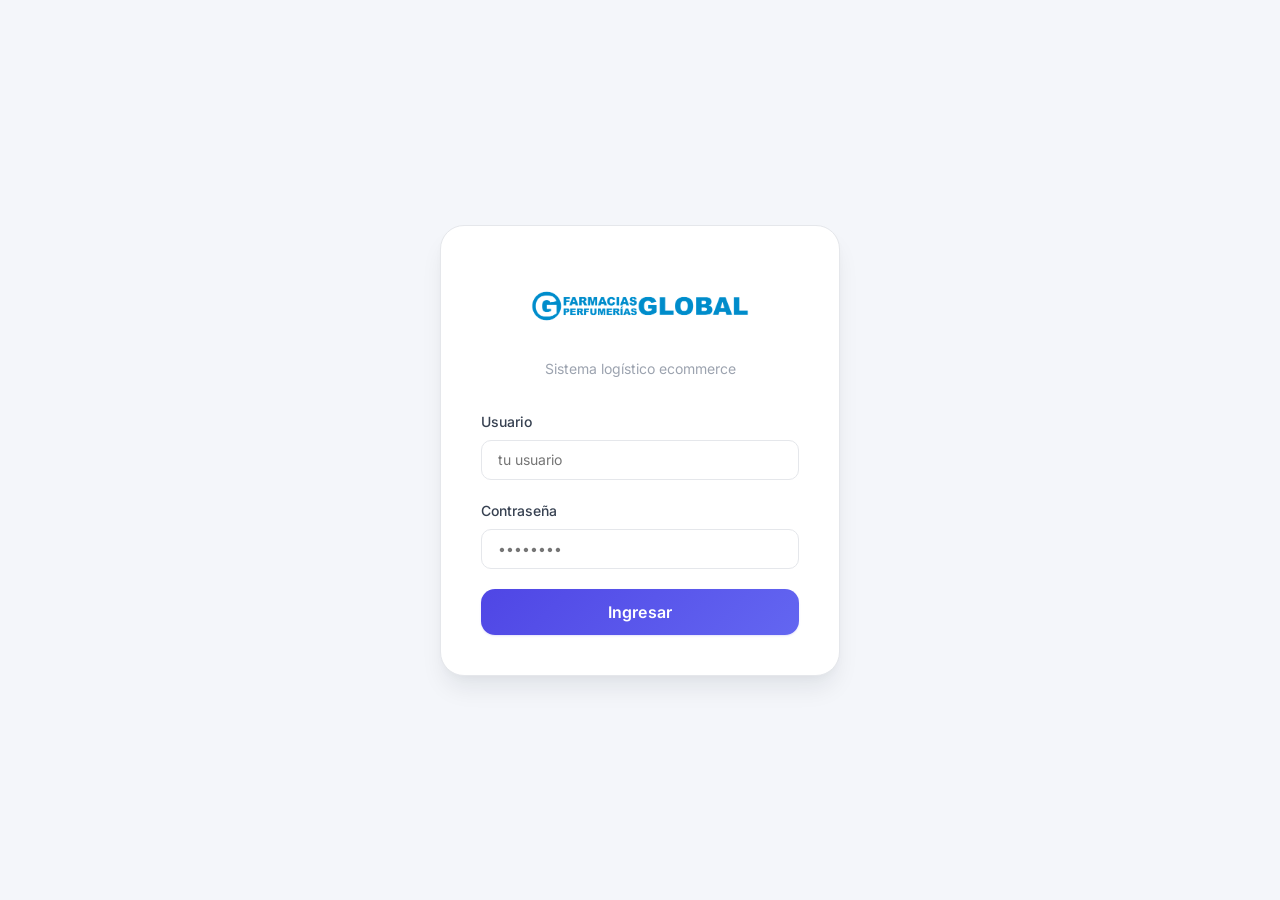
<file: index.html>
<!DOCTYPE html>
<html lang="es">
<head>
  <meta charset="UTF-8">
  <link rel="manifest" href="/manifest.json">
  <link rel="icon" type="image/x-icon" href="/img/favicon.ico">
  <link rel="icon" type="image/png" sizes="32x32" href="/img/favicon-32.png">
  <link rel="apple-touch-icon" href="/img/apple-touch-icon.png">
  <meta name="theme-color" content="#2563eb">
  <meta name="viewport" content="width=device-width, initial-scale=1.0">
  <title>Farmacias Global — Dashboard</title>
  <link rel="preconnect" href="https://fonts.googleapis.com">
  <link href="https://fonts.googleapis.com/css2?family=Inter:wght@400;500;600;700&display=swap" rel="stylesheet">
  <link rel="stylesheet" href="css/variables.css">
  <link rel="stylesheet" href="css/reset.css">
  <link rel="stylesheet" href="css/layout.css">
  <link rel="stylesheet" href="css/components.css">
  <style>
    /* ── Filter bar ── */
    .filter-bar {
      display: flex;
      align-items: center;
      gap: var(--space-3);
      flex-wrap: wrap;
      margin-bottom: var(--space-6);
      padding: var(--space-3) var(--space-5);
      background: var(--bg-card);
      border: 1px solid var(--border);
      border-radius: var(--radius-xl);
    }
    .filter-bar label {
      font-size: var(--text-sm);
      font-weight: var(--font-medium);
      color: var(--text-secondary);
      white-space: nowrap;
    }
    .filter-bar input[type="date"] {
      border: 1px solid var(--border);
      border-radius: var(--radius-md);
      padding: 6px 10px;
      font-size: var(--text-sm);
      font-family: inherit;
      color: var(--text-primary);
      background: var(--bg-subtle);
    }
    .filter-spacer { flex: 1; }
    .last-update {
      font-size: var(--text-xs);
      color: var(--text-muted);
      white-space: nowrap;
    }
    @media (max-width: 600px) {
      .filter-bar { gap: var(--space-2); }
      .filter-bar input[type="date"] { flex: 1; min-width: 0; }
      .filter-spacer { display: none; }
      .last-update { display: none; }
    }

    /* ── KPI extras ── */
    .stat-card { position: relative; }
    .kpi-dot {
      position: absolute;
      top: var(--space-3);
      right: var(--space-3);
      width: 8px; height: 8px;
      border-radius: 50%;
    }
    .kpi-dot.green  { background: var(--success); }
    .kpi-dot.yellow { background: var(--warning); }
    .kpi-dot.red    { background: var(--danger); }
    .kpi-sub {
      font-size: var(--text-xs);
      color: var(--text-muted);
      margin-top: 2px;
    }
    .kpi-trend {
      display: none;
      align-items: center;
      gap: 2px;
      font-size: var(--text-xs);
      font-weight: var(--font-semibold);
      margin-top: 2px;
    }
    .kpi-trend.up   { display: inline-flex; color: var(--success); }
    .kpi-trend.down { display: inline-flex; color: var(--danger); }

    /* ── Alert block ── */
    .alert-block {
      border-radius: var(--radius-xl);
      padding: var(--space-4) var(--space-5);
      margin-bottom: var(--space-6);
      border: 1px solid;
    }
    .alert-block.warn { background: #fffbeb; border-color: #fde68a; }
    .alert-block.ok   { background: #f0fdf4; border-color: #bbf7d0; }
    .alert-header {
      display: flex;
      align-items: center;
      gap: var(--space-2);
      font-weight: var(--font-semibold);
      font-size: var(--text-sm);
      margin-bottom: var(--space-3);
    }
    .alert-chips { display: flex; flex-wrap: wrap; gap: var(--space-2); }
    .alert-chip {
      display: inline-flex;
      align-items: center;
      gap: 5px;
      padding: 3px 10px;
      border-radius: var(--radius-full);
      font-size: var(--text-xs);
      font-weight: var(--font-medium);
      border: 1px solid;
    }
    .alert-chip.red    { background: #fef2f2; color: #dc2626; border-color: #fecaca; }
    .alert-chip.yellow { background: #fffbeb; color: #b45309; border-color: #fde68a; }
    .alert-chip.green  { background: #f0fdf4; color: #15803d; border-color: #bbf7d0; }

    /* ── Evolution chart ── */
    .evo-chart-wrap { position: relative; }
    .evo-chart {
      display: flex;
      align-items: flex-end;
      gap: 3px;
      height: 180px;
      padding: 0 2px;
      position: relative;
    }
    .evo-target-line {
      position: absolute;
      left: 2px; right: 2px;
      bottom: 80%;
      border-top: 1.5px dashed #94a3b8;
      pointer-events: none;
      z-index: 1;
    }
    .evo-target-label {
      position: absolute;
      right: 0; top: -9px;
      font-size: 9px;
      color: #94a3b8;
      background: var(--bg-card);
      padding: 0 3px;
      white-space: nowrap;
    }
    .evo-bar-wrap {
      flex: 1;
      display: flex;
      flex-direction: column;
      align-items: center;
      justify-content: flex-end;
      height: 100%;
      position: relative;
      cursor: default;
      z-index: 2;
    }
    .evo-bar {
      width: 100%;
      border-radius: 3px 3px 0 0;
      opacity: .75;
      transition: opacity .15s;
      min-height: 3px;
    }
    .evo-bar-wrap:hover .evo-bar { opacity: 1; }
    .evo-tooltip {
      display: none;
      position: absolute;
      bottom: calc(100% + 8px);
      left: 50%;
      transform: translateX(-50%);
      background: #1e293b;
      color: #fff;
      border-radius: var(--radius-md);
      padding: 5px 10px;
      font-size: 11px;
      white-space: nowrap;
      z-index: 20;
      box-shadow: 0 4px 12px rgba(0,0,0,.2);
    }
    .evo-tooltip::after {
      content: '';
      position: absolute;
      top: 100%; left: 50%;
      transform: translateX(-50%);
      border: 4px solid transparent;
      border-top-color: #1e293b;
    }
    .evo-bar-wrap:hover .evo-tooltip { display: block; }
    .evo-labels {
      display: flex;
      gap: 3px;
      padding: 0 2px;
      margin-top: 4px;
    }
    .evo-label {
      flex: 1;
      font-size: 10px;
      color: var(--text-muted);
      text-align: center;
      overflow: hidden;
      text-overflow: ellipsis;
      white-space: nowrap;
    }
    .evo-legend {
      display: flex;
      align-items: center;
      gap: var(--space-4);
      margin-top: var(--space-3);
      font-size: var(--text-xs);
      color: var(--text-muted);
      flex-wrap: wrap;
    }
    .evo-legend-item { display: flex; align-items: center; gap: 5px; }
    .evo-legend-dot { width: 8px; height: 8px; border-radius: 2px; flex-shrink: 0; }

    /* ── Último cruce hero ── */
    .cruce-hero {
      display: grid;
      grid-template-columns: repeat(4, 1fr);
      gap: var(--space-5);
      padding-bottom: var(--space-4);
      border-bottom: 1px solid var(--border);
      margin-bottom: var(--space-4);
    }
    @media (max-width: 600px) { .cruce-hero { grid-template-columns: 1fr 1fr; } }
    .cruce-metric-val {
      font-size: var(--text-2xl);
      font-weight: var(--font-bold);
      line-height: 1;
    }
    .cruce-metric-label {
      font-size: var(--text-xs);
      color: var(--text-muted);
      text-transform: uppercase;
      letter-spacing: .04em;
      margin-top: 4px;
    }
    .cruce-meta {
      font-size: var(--text-xs);
      color: var(--text-muted);
      margin-bottom: var(--space-3);
    }
    .cruce-actions { display: flex; gap: var(--space-2); flex-wrap: wrap; }

    /* ── Section labels ── */
    .section-label {
      display: flex;
      align-items: center;
      gap: var(--space-3);
      font-size: var(--text-xs);
      font-weight: var(--font-semibold);
      text-transform: uppercase;
      letter-spacing: .08em;
      color: var(--text-muted);
      margin: var(--space-8) 0 var(--space-4);
    }
    .section-label::after {
      content: '';
      flex: 1;
      height: 1px;
      background: var(--border);
    }

    /* ── Top lists ── */
    .top-row {
      display: flex;
      align-items: center;
      gap: var(--space-3);
      padding: var(--space-2) 0;
      border-bottom: 1px solid var(--border);
      font-size: var(--text-sm);
    }
    .top-row:last-child { border-bottom: none; }
    .top-rank {
      width: 20px;
      font-size: var(--text-xs);
      font-weight: var(--font-semibold);
      color: var(--text-muted);
      text-align: center;
      flex-shrink: 0;
    }
    .top-name {
      flex: 1;
      min-width: 0;
      overflow: hidden;
      text-overflow: ellipsis;
      white-space: nowrap;
      font-weight: var(--font-medium);
    }
    .top-bar-bg {
      flex: 0 0 80px;
      height: 5px;
      background: var(--border);
      border-radius: 99px;
      overflow: hidden;
    }
    .top-bar-fill {
      height: 100%;
      border-radius: 99px;
      background: var(--accent);
    }
    .top-bar-fill.red   { background: var(--danger); }
    .top-bar-fill.green { background: var(--success); }
    .top-val {
      font-size: var(--text-xs);
      color: var(--text-muted);
      width: 36px;
      text-align: right;
      flex-shrink: 0;
    }
    .top-row-clickable {
      cursor: pointer;
      border-radius: var(--radius);
      transition: background var(--transition-fast);
    }
    .top-row-clickable:hover { background: var(--bg-subtle); }

    @media (max-width: 640px) {
      .top-bar-bg { display: none; }
    }
  </style>
</head>
<body>

<header class="header">
  <div class="header-logo"><a href="index.html" style="display:flex;align-items:center;text-decoration:none"><img src="/img/logo-global.png" alt="Farmacias Global" style="height:44px;width:auto"></a>
  </div>
  <nav class="header-nav">
    <a href="index.html" class="active">Dashboard</a>
    <a href="nuevo-cruce.html">Nuevo cruce</a>
    <a href="operador.html">Operador</a>
    <a href="cadete.html">Ruta del día</a>
    <a href="incidencias.html">Incidencias</a>
    <a href="historial.html">Historial</a>
    <a href="config.html">Config</a>
  </nav>
  <div class="header-spacer"></div>
  <div class="header-user">
    <div class="header-user-avatar" id="user-avatar">–</div>
    <span id="user-nombre"></span>
    <button class="btn btn-ghost btn-sm" id="logout-btn">Salir</button>
  </div>
</header>

<main class="main">

  <!-- Page header -->
  <div class="page-header" style="display:flex;align-items:flex-start;justify-content:space-between;flex-wrap:wrap;gap:var(--space-4);margin-bottom:var(--space-5)">
    <div>
      <h1 class="page-title">Dashboard</h1>
      <p class="page-subtitle">Métricas de operación y cobertura de stock</p>
    </div>
    <div style="display:flex;gap:var(--space-2);align-items:center;flex-wrap:wrap">
      <a href="nuevo-cruce.html" class="btn btn-primary btn-sm" style="gap:var(--space-1)">
        <svg xmlns="http://www.w3.org/2000/svg" viewBox="0 0 24 24" fill="none" stroke="currentColor" stroke-width="2" stroke-linecap="round" stroke-linejoin="round" aria-hidden="true" style="width:14px;height:14px"><path d="M12 5v14M5 12h14"/></svg>
        Nuevo cruce
      </a>
      <a id="btn-export" href="#" class="btn btn-ghost btn-sm" style="gap:var(--space-1)" onclick="return downloadAnalyticsExcel(event)">
        <svg xmlns="http://www.w3.org/2000/svg" viewBox="0 0 24 24" fill="none" stroke="currentColor" stroke-width="1.75" stroke-linecap="round" stroke-linejoin="round" aria-hidden="true" style="width:14px;height:14px"><path d="M21 15v4a2 2 0 0 1-2 2H5a2 2 0 0 1-2-2v-4"/><polyline points="7 10 12 15 17 10"/><line x1="12" y1="15" x2="12" y2="3"/></svg>
        Exportar Excel
      </a>
    </div>
  </div>

  <!-- Filter bar -->
  <div class="filter-bar">
    <label>Período:</label>
    <input type="date" id="f-desde" title="Desde">
    <span style="font-size:var(--text-sm);color:var(--text-muted)">–</span>
    <input type="date" id="f-hasta" title="Hasta">
    <button class="btn btn-ghost btn-sm" id="btn-filtrar">Filtrar</button>
    <button class="btn btn-ghost btn-sm" id="btn-limpiar" style="color:var(--text-muted)">Limpiar</button>
    <div class="filter-spacer"></div>
    <span class="last-update" id="last-update"></span>
  </div>

  <!-- KPIs -->
  <div class="grid-4" style="margin-bottom:var(--space-6)">

    <div class="stat-card">
      <div id="kpi-cob-dot" class="kpi-dot"></div>
      <div class="stat-icon green"><svg xmlns="http://www.w3.org/2000/svg" viewBox="0 0 24 24" fill="none" stroke="currentColor" stroke-width="2.25" stroke-linecap="round" stroke-linejoin="round" aria-hidden="true"><polyline points="20 6 9 17 4 12"/></svg></div>
      <div class="stat-content">
        <div class="stat-value" id="kpi-cobertura">–</div>
        <div class="stat-label">Cobertura promedio</div>
        <div class="kpi-sub" id="kpi-cob-sub">Objetivo: 80%</div>
        <div class="kpi-trend" id="kpi-cob-trend"></div>
      </div>
    </div>

    <div class="stat-card">
      <div class="stat-icon blue"><svg xmlns="http://www.w3.org/2000/svg" viewBox="0 0 24 24" fill="none" stroke="currentColor" stroke-width="1.75" stroke-linecap="round" stroke-linejoin="round" aria-hidden="true"><line x1="16.5" y1="9.4" x2="7.5" y2="4.21"/><path d="M21 16V8a2 2 0 0 0-1-1.73l-7-4a2 2 0 0 0-2 0l-7 4A2 2 0 0 0 3 8v8a2 2 0 0 0 1 1.73l7 4a2 2 0 0 0 2 0l7-4A2 2 0 0 0 21 16z"/><polyline points="3.27 6.96 12 12.01 20.73 6.96"/><line x1="12" y1="22.08" x2="12" y2="12"/></svg></div>
      <div class="stat-content">
        <div class="stat-value" id="kpi-pedidos">–</div>
        <div class="stat-label">Pedidos procesados</div>
        <div class="kpi-sub" id="kpi-ped-sub"></div>
      </div>
    </div>

    <div class="stat-card">
      <div class="stat-icon red"><svg xmlns="http://www.w3.org/2000/svg" viewBox="0 0 24 24" fill="none" stroke="currentColor" stroke-width="1.75" stroke-linecap="round" stroke-linejoin="round" aria-hidden="true"><path d="M10.29 3.86L1.82 18a2 2 0 0 0 1.71 3h16.94a2 2 0 0 0 1.71-3L13.71 3.86a2 2 0 0 0-3.42 0z"/><line x1="12" y1="9" x2="12" y2="13"/><line x1="12" y1="17" x2="12.01" y2="17"/></svg></div>
      <div class="stat-content">
        <div class="stat-value" id="kpi-incidencias">–</div>
        <div class="stat-label">Incidencias</div>
        <div class="kpi-sub" id="kpi-inc-sub"></div>
      </div>
    </div>

    <div class="stat-card">
      <div class="stat-icon gray"><svg xmlns="http://www.w3.org/2000/svg" viewBox="0 0 24 24" fill="none" stroke="currentColor" stroke-width="1.75" stroke-linecap="round" stroke-linejoin="round" aria-hidden="true"><path d="M16 4h2a2 2 0 0 1 2 2v14a2 2 0 0 1-2 2H6a2 2 0 0 1-2-2V6a2 2 0 0 1 2-2h2"/><rect x="8" y="2" width="8" height="4" rx="1"/></svg></div>
      <div class="stat-content">
        <div class="stat-value" id="kpi-cruces" style="font-size:var(--text-xl)">–</div>
        <div class="stat-label">Cruces realizados</div>
        <div class="kpi-sub" id="kpi-cru-sub"></div>
      </div>
    </div>

  </div>

  <!-- Alertas accionables -->
  <div id="alertas-block" class="alert-block warn" style="display:none">
    <div class="alert-header" id="alertas-header"></div>
    <div class="alert-chips" id="alertas-chips"></div>
  </div>

  <!-- Último cruce -->
  <div class="card" id="ultimo-cruce-card" style="margin-bottom:var(--space-6)">
    <div class="card-header">
      <h2 class="card-title">Último cruce</h2>
      <a href="nuevo-cruce.html" class="btn btn-primary btn-sm" style="gap:var(--space-1)">
        <svg xmlns="http://www.w3.org/2000/svg" viewBox="0 0 24 24" fill="none" stroke="currentColor" stroke-width="2" stroke-linecap="round" stroke-linejoin="round" aria-hidden="true" style="width:13px;height:13px"><path d="M12 5v14M5 12h14"/></svg>
        Nuevo cruce
      </a>
    </div>
    <div class="card-body" id="ultimo-cruce-body">
      <div class="spinner" style="margin:var(--space-6) auto"></div>
    </div>
  </div>

  <!-- Evolución de cobertura -->
  <div class="card" style="margin-bottom:var(--space-6)">
    <div class="card-header">
      <div>
        <h2 class="card-title">Evolución de cobertura</h2>
        <div style="font-size:var(--text-xs);color:var(--text-muted);margin-top:2px" id="evo-range"></div>
      </div>
      <span id="evo-avg-badge" style="font-size:var(--text-sm);font-weight:var(--font-semibold)"></span>
    </div>
    <div class="card-body">
      <div id="evo-chart-wrap" class="evo-chart-wrap">
        <div class="evo-chart" id="evo-chart">
          <div class="evo-target-line">
            <span class="evo-target-label">Objetivo 80%</span>
          </div>
        </div>
        <div class="evo-labels" id="evo-labels"></div>
        <div class="evo-legend">
          <div class="evo-legend-item"><div class="evo-legend-dot" style="background:#16a34a"></div>Buena ≥80%</div>
          <div class="evo-legend-item"><div class="evo-legend-dot" style="background:#ca8a04"></div>Media 60–79%</div>
          <div class="evo-legend-item"><div class="evo-legend-dot" style="background:#dc2626"></div>Baja &lt;60%</div>
          <div class="evo-legend-item" style="margin-left:auto;color:#94a3b8">-- Objetivo 80%</div>
        </div>
      </div>
      <div id="evo-empty" class="empty-state" style="display:none;padding:var(--space-6) 0">
        <div class="empty-state-icon"><svg xmlns="http://www.w3.org/2000/svg" viewBox="0 0 24 24" fill="none" stroke="currentColor" stroke-width="1.75" stroke-linecap="round" stroke-linejoin="round" aria-hidden="true"><polyline points="23 6 13.5 15.5 8.5 10.5 1 18"/><polyline points="17 6 23 6 23 12"/></svg></div>
        <div class="empty-state-title">Sin datos en el período</div>
      </div>
    </div>
  </div>

  <!-- Section A: Stock y cobertura -->
  <div class="section-label">Stock y cobertura</div>

  <div class="grid-2" style="margin-bottom:var(--space-5)">
    <div class="card">
      <div class="card-header">
        <div>
          <h2 class="card-title">Productos más solicitados</h2>
          <div style="font-size:var(--text-xs);color:var(--text-muted);margin-top:2px">Frecuencia de aparición en pedidos del período</div>
        </div>
      </div>
      <div class="card-body" id="tbl-top-productos">
        <div class="spinner" style="margin:var(--space-6) auto"></div>
      </div>
    </div>

    <div class="card">
      <div class="card-header">
        <div>
          <h2 class="card-title">Productos más pedidos sin cobertura</h2>
          <div style="font-size:var(--text-xs);color:var(--danger);margin-top:2px">Sin stock habitual · quiebre frecuente</div>
        </div>
      </div>
      <div class="card-body" id="tbl-sin-stock">
        <div class="spinner" style="margin:var(--space-6) auto"></div>
      </div>
    </div>
  </div>

  <div class="card" style="margin-bottom:var(--space-5)">
    <div class="card-header">
      <div>
        <h2 class="card-title">Puntos de retiro más activos</h2>
        <div style="font-size:var(--text-xs);color:var(--text-muted);margin-top:2px">Farmacias elegidas como destino de retiro por los clientes</div>
      </div>
    </div>
    <div class="card-body" id="tbl-puntos-retiro">
      <div class="spinner" style="margin:var(--space-6) auto"></div>
    </div>
  </div>

  <!-- Section B: Farmacias y logística -->
  <div class="section-label">Farmacias y logística</div>

  <div class="grid-2" style="margin-bottom:var(--space-5)">
    <div class="card">
      <div class="card-header">
        <div>
          <h2 class="card-title">Farmacias más utilizadas</h2>
          <div style="font-size:var(--text-xs);color:var(--text-muted);margin-top:2px">Por líneas asignadas en el período</div>
        </div>
      </div>
      <div class="card-body" id="tbl-top-farmacias">
        <div class="spinner" style="margin:var(--space-6) auto"></div>
      </div>
    </div>

    <div class="card">
      <div class="card-header">
        <div>
          <h2 class="card-title">Demora promedio por farmacia</h2>
          <div style="font-size:var(--text-xs);color:var(--text-muted);margin-top:2px">Tiempo en atender al cadete · acumulado todos los cruces</div>
        </div>
      </div>
      <div class="card-body" id="tbl-tiempos-farmacia">
        <div class="spinner" style="margin:var(--space-6) auto"></div>
      </div>
    </div>
  </div>

  <!-- Section C: Incidencias -->
  <div class="section-label">Incidencias</div>

  <div class="card" style="margin-bottom:var(--space-8)">
    <div class="card-header">
      <div>
        <h2 class="card-title">Farmacias con más problemas de stock</h2>
        <div style="font-size:var(--text-xs);color:var(--danger);margin-top:2px">Mal stock · no encontrado · hacé clic para ver el detalle</div>
      </div>
      <a href="incidencias.html" class="btn btn-ghost btn-sm">Ver todas →</a>
    </div>
    <div class="card-body" id="tbl-farmacias-problema">
      <div class="spinner" style="margin:var(--space-6) auto"></div>
    </div>
  </div>

</main>

<div id="toast-container"></div>

<!-- Modal detalle farmacia -->
<div id="modal-farmacia" style="display:none;position:fixed;inset:0;z-index:200;background:rgba(0,0,0,.45);align-items:center;justify-content:center;padding:var(--space-4)">
  <div style="background:var(--bg-card);border-radius:var(--radius-xl);width:100%;max-width:680px;max-height:85vh;display:flex;flex-direction:column;box-shadow:0 20px 60px rgba(0,0,0,.3)">
    <div style="display:flex;align-items:center;justify-content:space-between;padding:var(--space-5) var(--space-6);border-bottom:1px solid var(--border)">
      <h3 id="modal-farmacia-title" style="font-size:var(--text-base);font-weight:var(--font-semibold);margin:0"></h3>
      <button id="modal-farmacia-close" style="background:none;border:none;cursor:pointer;font-size:18px;color:var(--text-muted);line-height:1">✕</button>
    </div>
    <div id="modal-farmacia-body" style="overflow-y:auto;padding:var(--space-4) var(--space-6) var(--space-6)"></div>
  </div>
</div>

<script type="module">
  import auth    from './js/auth.js';
  import { showToast } from './js/toast.js';
  import { initMobileNav } from './js/mobile-nav.js';

  function countUp(el, target, fmt = n => Math.round(n).toLocaleString('es-AR'), duration = 720) {
    if (target == null || isNaN(target)) { el.textContent = fmt(target ?? 0); return; }
    const start = performance.now();
    const tick = now => {
      const p    = Math.min((now - start) / duration, 1);
      const ease = 1 - (1 - p) ** 3;
      el.textContent = fmt(target * ease);
      if (p < 1) requestAnimationFrame(tick);
      else el.textContent = fmt(target);
    };
    requestAnimationFrame(tick);
  }

  const session = await auth.requireAuth();
  if (!session) throw new Error('sin sesion');

  if (session.rol === 'cadete') {
    const rCruces = await auth.apiFetch('/api/cruces');
    const dCruces = await rCruces.json();
    if (dCruces.ok && dCruces.cruces.length > 0) {
      window.location.href = `cadete.html?cruce=${dCruces.cruces[0].id}`;
    } else {
      window.location.href = 'cadete.html';
    }
  }

  if (session.rol === 'operador') { window.location.href = 'operador.html'; }

  document.getElementById('user-nombre').textContent = session.nombre || session.usuario;
  document.getElementById('user-avatar').textContent =
    (session.nombre || session.usuario).charAt(0).toUpperCase();
  document.getElementById('logout-btn').addEventListener('click', () => auth.logout());
  initMobileNav('dashboard', session.rol);

  // ── Helpers ────────────────────────────────────────────────
  function topList(rows, nameKey, valKey, colorClass = '', clickable = false) {
    if (!rows || rows.length === 0)
      return `<div class="empty-state" style="padding:var(--space-4) 0">
                <div class="empty-state-icon"><svg xmlns="http://www.w3.org/2000/svg" viewBox="0 0 24 24" fill="none" stroke="currentColor" stroke-width="1.75" stroke-linecap="round" stroke-linejoin="round" aria-hidden="true"><circle cx="11" cy="11" r="8"/><line x1="21" y1="21" x2="16.65" y2="16.65"/></svg></div>
                <div class="empty-state-title">Sin datos</div>
              </div>`;
    const max = rows[0][valKey] || 1;
    return rows.map((r, i) => {
      const name = r[nameKey] || '—';
      const val  = r[valKey];
      return `
        <div class="top-row${clickable ? ' top-row-clickable' : ''}"
             ${clickable ? `data-name="${name.replace(/"/g,'&quot;')}"` : ''}>
          <div class="top-rank">${i + 1}</div>
          <div class="top-name" title="${name}">${name}</div>
          <div class="top-bar-bg">
            <div class="top-bar-fill ${colorClass}" style="width:${Math.round(val / max * 100)}%"></div>
          </div>
          <div class="top-val">${val}</div>
        </div>`;
    }).join('');
  }

  // ── Modal detalle farmacia ──────────────────────────────
  const modalFarmacia = document.getElementById('modal-farmacia');
  document.getElementById('modal-farmacia-close').addEventListener('click', () => {
    modalFarmacia.style.display = 'none';
  });
  modalFarmacia.addEventListener('click', e => {
    if (e.target === modalFarmacia) modalFarmacia.style.display = 'none';
  });

  document.getElementById('tbl-farmacias-problema').addEventListener('click', e => {
    const row = e.target.closest('.top-row-clickable');
    if (row) abrirDetalleFarmacia(row.dataset.name);
  });

  async function abrirDetalleFarmacia(nombre) {
    document.getElementById('modal-farmacia-title').textContent = nombre;
    document.getElementById('modal-farmacia-body').innerHTML =
      '<div class="spinner" style="margin:var(--space-6) auto"></div>';
    modalFarmacia.style.display = 'flex';

    const desde = document.getElementById('f-desde').value;
    const hasta = document.getElementById('f-hasta').value;
    const qs = [desde && `desde=${desde}`, hasta && `hasta=${hasta}`].filter(Boolean).join('&');

    try {
      const r = await auth.apiFetch(`/api/incidencias/stock/farmacia/${encodeURIComponent(nombre)}${qs ? '?' + qs : ''}`);
      const d = await r.json();
      if (!d.ok || !d.productos.length) {
        document.getElementById('modal-farmacia-body').innerHTML =
          '<div class="empty-state" style="padding:var(--space-6) 0"><div class="empty-state-title">Sin incidencias en el período</div></div>';
        return;
      }
      const LABEL = { MAL_STOCK: 'Mal stock', NO_ENCONTRADO: 'No encontrado' };
      const COLOR = { MAL_STOCK: 'var(--warning,#f59e0b)', NO_ENCONTRADO: 'var(--danger)' };
      document.getElementById('modal-farmacia-body').innerHTML = `
        <p style="font-size:var(--text-sm);color:var(--text-muted);margin:var(--space-3) 0 var(--space-4)">${d.productos.length} incidencia(s) registradas</p>
        <table style="width:100%;border-collapse:collapse;font-size:var(--text-sm)">
          <thead><tr style="border-bottom:2px solid var(--border)">
            <th style="text-align:left;padding:6px 8px;color:var(--text-muted);font-weight:500">Fecha</th>
            <th style="text-align:left;padding:6px 8px;color:var(--text-muted);font-weight:500">Pedido</th>
            <th style="text-align:left;padding:6px 8px;color:var(--text-muted);font-weight:500">Producto</th>
            <th style="text-align:left;padding:6px 8px;color:var(--text-muted);font-weight:500">Estado</th>
            <th style="text-align:left;padding:6px 8px;color:var(--text-muted);font-weight:500">Alternativa</th>
          </tr></thead>
          <tbody>${d.productos.map(p => `
            <tr style="border-bottom:1px solid var(--border)">
              <td style="padding:6px 8px;white-space:nowrap">${new Date(p.created_at).toLocaleDateString('es-AR',{day:'2-digit',month:'2-digit',year:'2-digit'})}</td>
              <td style="padding:6px 8px">${p.nro_pedido || '—'}</td>
              <td style="padding:6px 8px;font-weight:500">${p.producto || '—'}</td>
              <td style="padding:6px 8px"><span style="color:${COLOR[p.estado_nuevo]};font-weight:600">${LABEL[p.estado_nuevo] || p.estado_nuevo}</span></td>
              <td style="padding:6px 8px;color:var(--text-muted)">${p.alternativa_nodo || '—'}</td>
            </tr>`).join('')}
          </tbody>
        </table>`;
    } catch {
      document.getElementById('modal-farmacia-body').innerHTML = '<p style="color:var(--danger)">Error al cargar datos</p>';
    }
  }

  // ── Gráfico de evolución ────────────────────────────────────
  function buildEvoChart(evolucion) {
    const chart = document.getElementById('evo-chart');
    const labels = document.getElementById('evo-labels');
    const wrap  = document.getElementById('evo-chart-wrap');
    const empty = document.getElementById('evo-empty');

    if (!evolucion || evolucion.length === 0) {
      wrap.style.display  = 'none';
      empty.style.display = '';
      document.getElementById('evo-range').textContent   = '';
      document.getElementById('evo-avg-badge').textContent = '';
      return;
    }
    wrap.style.display  = '';
    empty.style.display = 'none';

    const reversed = [...evolucion].reverse();
    const avg = reversed.reduce((s, r) => s + r.cobertura, 0) / reversed.length;

    chart.innerHTML = `
      <div class="evo-target-line"><span class="evo-target-label">Objetivo 80%</span></div>
      ${reversed.map(r => {
        const h     = Math.round((r.cobertura / 100) * 100);
        const color = r.cobertura >= 80 ? '#16a34a' : r.cobertura >= 60 ? '#ca8a04' : '#dc2626';
        const fecha = r.dia.split('-').slice(1).reverse().join('/');
        return `<div class="evo-bar-wrap">
          <div class="evo-tooltip">${fecha}<br><strong>${r.cobertura}%</strong> · ${r.lineas} líneas</div>
          <div class="evo-bar" style="height:${Math.max(h, 3)}%;background:${color}"></div>
        </div>`;
      }).join('')}`;

    labels.innerHTML = reversed.map(r => {
      const [, m, d] = r.dia.split('-');
      return `<div class="evo-label">${d}/${m}</div>`;
    }).join('');

    if (reversed.length >= 2) {
      const [, m0, d0] = reversed[0].dia.split('-');
      const [, mN, dN] = reversed[reversed.length - 1].dia.split('-');
      document.getElementById('evo-range').textContent = `${d0}/${m0} → ${dN}/${mN}`;
    }

    const avgColor = avg >= 80 ? 'var(--success)' : avg >= 60 ? 'var(--warning)' : 'var(--danger)';
    document.getElementById('evo-avg-badge').innerHTML =
      `Promedio: <span style="color:${avgColor}">${avg.toFixed(1)}%</span>`;
  }

  // ── Export link ─────────────────────────────────────────────
  function actualizarExportLink() {
    const desde = document.getElementById('f-desde').value;
    const hasta = document.getElementById('f-hasta').value;
    let url = '/api/analytics/export';
    const p = [];
    if (desde) p.push(`desde=${desde}`);
    if (hasta) p.push(`hasta=${hasta}`);
    if (p.length) url += '?' + p.join('&');
    document.getElementById('btn-export').href = url;
  }

  // ── Tiempos por farmacia ────────────────────────────────────
  function renderTiemposFarmacia(farmacias) {
    const el = document.getElementById('tbl-tiempos-farmacia');
    if (!farmacias || farmacias.length === 0) {
      el.innerHTML = `<div class="empty-state" style="padding:var(--space-4) 0">
        <div class="empty-state-icon" style="font-size:1.5rem">⏱</div>
        <div class="empty-state-title">Sin datos aún</div>
        <div class="empty-state-desc">Los tiempos se calculan a partir de la actividad del cadete</div>
      </div>`;
      return;
    }
    const max = Math.max(...farmacias.map(f => f.promedio_min), 1);
    const tIcon  = t => t === 'mejorando' ? '↓' : t === 'empeorando' ? '↑' : '→';
    const tColor = t => t === 'mejorando' ? 'var(--success)' : t === 'empeorando' ? 'var(--danger)' : 'var(--text-muted)';
    el.innerHTML = farmacias.map(f => `
      <div class="top-row">
        <div class="top-name" title="${f.nodo}">${f.nodo}</div>
        <div class="top-bar-bg">
          <div class="top-bar-fill" style="width:${Math.round(f.promedio_min / max * 100)}%;background:var(--accent)"></div>
        </div>
        <div class="top-val" style="width:52px">${f.promedio_min} min</div>
        <div style="font-size:var(--text-xs);font-weight:700;color:${tColor(f.tendencia)};width:14px;text-align:center;flex-shrink:0" title="Última: ${f.ultima_min} min">${tIcon(f.tendencia)}</div>
        <div style="font-size:var(--text-xs);color:var(--text-muted);width:28px;text-align:right;flex-shrink:0">${f.muestras}×</div>
      </div>`).join('');
  }

  // ── Alertas accionables ─────────────────────────────────────
  const _svgWarn = '<svg xmlns="http://www.w3.org/2000/svg" viewBox="0 0 24 24" fill="none" stroke="currentColor" stroke-width="2" stroke-linecap="round" stroke-linejoin="round" style="width:14px;height:14px"><path d="M10.29 3.86L1.82 18a2 2 0 0 0 1.71 3h16.94a2 2 0 0 0 1.71-3L13.71 3.86a2 2 0 0 0-3.42 0z"/><line x1="12" y1="9" x2="12" y2="13"/><line x1="12" y1="17" x2="12.01" y2="17"/></svg>';
  const _svgOk   = '<svg xmlns="http://www.w3.org/2000/svg" viewBox="0 0 24 24" fill="none" stroke="currentColor" stroke-width="2.25" stroke-linecap="round" stroke-linejoin="round" style="width:14px;height:14px"><polyline points="20 6 9 17 4 12"/></svg>';

  function renderAlertas(analytics, cob) {
    const block  = document.getElementById('alertas-block');
    const header = document.getElementById('alertas-header');
    const chips  = document.getElementById('alertas-chips');
    const items  = [];

    if (cob != null && cob < 60)
      items.push(`<span class="alert-chip red">${_svgWarn} Cobertura crítica: ${cob.toFixed(1)}% (objetivo 80%)</span>`);
    else if (cob != null && cob < 80)
      items.push(`<span class="alert-chip yellow">${_svgWarn} Cobertura por debajo del objetivo: ${cob.toFixed(1)}%</span>`);

    const nSinStock = analytics.top_sin_stock?.length ?? 0;
    if (nSinStock > 0)
      items.push(`<span class="alert-chip red">${_svgWarn} ${nSinStock} producto${nSinStock > 1 ? 's' : ''} sin cobertura frecuente</span>`);

    const nProblema = analytics.farmacias_problema?.length ?? 0;
    if (nProblema > 0)
      items.push(`<span class="alert-chip yellow">${_svgWarn} ${nProblema} farmacia${nProblema > 1 ? 's' : ''} con incidencias registradas</span>`);

    if (items.length === 0) {
      block.className = 'alert-block ok';
      header.innerHTML = `${_svgOk} <span style="color:#15803d">Sin alertas — operación dentro del objetivo</span>`;
      chips.innerHTML  = `<span class="alert-chip green">${_svgOk} Cobertura en objetivo · sin quiebres frecuentes · sin incidencias</span>`;
    } else {
      block.className = 'alert-block warn';
      header.innerHTML = `<span style="color:#b45309">${_svgWarn} Requieren atención</span>`;
      chips.innerHTML  = items.join('');
    }
    block.style.display = '';
  }

  // ── Carga de datos ─────────────────────────────────────────
  async function cargarDashboard() {
    const desde = document.getElementById('f-desde').value;
    const hasta = document.getElementById('f-hasta').value;
    actualizarExportLink();

    const qs = [desde && `desde=${desde}`, hasta && `hasta=${hasta}`].filter(Boolean).join('&');
    const qStr = qs ? '?' + qs : '';

    const [rAnalytics, rCruces, rTiempos] = await Promise.all([
      auth.apiFetch('/api/analytics' + qStr),
      auth.apiFetch('/api/cruces'),
      auth.apiFetch('/api/analytics/tiempos-farmacia'),
    ]);

    const [analytics, cruces, tiempos] = await Promise.all([
      rAnalytics.json().catch(() => null),
      rCruces.json().catch(() => null),
      rTiempos.json().catch(() => null),
    ]);

    if (analytics?.ok) {
      const t   = analytics.totales;
      const cob = t.total_cruces > 0 ? parseFloat(t.cobertura_promedio) : null;

      // Cobertura KPI
      if (cob != null) {
        countUp(document.getElementById('kpi-cobertura'), cob, n => `${n.toFixed(1)}%`);
        const dotEl = document.getElementById('kpi-cob-dot');
        dotEl.className = `kpi-dot ${cob >= 80 ? 'green' : cob >= 60 ? 'yellow' : 'red'}`;
        const estadoTexto = cob >= 80 ? 'Buena cobertura' : cob >= 60 ? 'Cobertura media' : 'Cobertura baja';
        document.getElementById('kpi-cob-sub').textContent = `${estadoTexto} · objetivo 80%`;

        if (analytics.evolucion?.length >= 4) {
          const rev  = [...analytics.evolucion].reverse();
          const half = Math.floor(rev.length / 2);
          const avg1 = rev.slice(0, half).reduce((s, r) => s + r.cobertura, 0) / half;
          const avg2 = rev.slice(half).reduce((s, r) => s + r.cobertura, 0) / (rev.length - half);
          const diff = avg2 - avg1;
          if (Math.abs(diff) >= 1) {
            const tEl = document.getElementById('kpi-cob-trend');
            tEl.className  = `kpi-trend ${diff > 0 ? 'up' : 'down'}`;
            tEl.textContent = `${diff > 0 ? '↑' : '↓'} ${Math.abs(diff).toFixed(1)}% vs primera mitad del período`;
          }
        }
      } else {
        document.getElementById('kpi-cobertura').textContent = '–';
        document.getElementById('kpi-cob-sub').textContent   = 'Sin cruces en el período';
      }

      // Pedidos KPI
      countUp(document.getElementById('kpi-pedidos'), t.total_pedidos);
      document.getElementById('kpi-ped-sub').textContent =
        t.total_cruces > 0 ? `en ${t.total_cruces} cruce${t.total_cruces > 1 ? 's' : ''}` : '';

      // Incidencias KPI
      countUp(document.getElementById('kpi-incidencias'), t.total_incidencias);
      document.getElementById('kpi-inc-sub').textContent =
        t.total_incidencias === 0
          ? 'Sin problemas registrados'
          : t.total_pedidos > 0
            ? `${(t.total_incidencias / t.total_pedidos * 100).toFixed(1)}% de los pedidos`
            : '';

      // Cruces KPI
      countUp(document.getElementById('kpi-cruces'), t.total_cruces);

      buildEvoChart(analytics.evolucion);
      renderAlertas(analytics, cob);

      document.getElementById('tbl-top-productos').innerHTML =
        topList(analytics.top_productos, 'producto', 'veces');
      document.getElementById('tbl-sin-stock').innerHTML =
        topList(analytics.top_sin_stock, 'producto', 'veces', 'red');
      document.getElementById('tbl-top-farmacias').innerHTML =
        topList(analytics.top_farmacias, 'farmacia', 'lineas', 'green');
      document.getElementById('tbl-farmacias-problema').innerHTML =
        topList(analytics.farmacias_problema, 'farmacia', 'incidencias', 'red', true);
      document.getElementById('tbl-puntos-retiro').innerHTML =
        topList(analytics.top_puntos_retiro, 'punto_retiro', 'pedidos');
    }

    if (tiempos?.ok) renderTiemposFarmacia(tiempos.farmacias);

    if (cruces?.ok && cruces.cruces.length > 0) {
      const u = cruces.cruces[0];
      const fecha = new Date(u.created_at).toLocaleDateString('es-AR', {
        day: '2-digit', month: '2-digit', year: '2-digit',
        hour: '2-digit', minute: '2-digit',
      });
      const cobColor = u.pct_cobertura >= 80 ? 'var(--success)' : u.pct_cobertura >= 60 ? 'var(--warning)' : 'var(--danger)';
      document.getElementById('ultimo-cruce-body').innerHTML = `
        <div class="cruce-hero">
          <div>
            <div class="cruce-metric-val" style="color:${cobColor}">${u.pct_cobertura.toFixed(1)}%</div>
            <div class="cruce-metric-label">Cobertura</div>
          </div>
          <div>
            <div class="cruce-metric-val" style="color:var(--success)">${u.con_cobertura}</div>
            <div class="cruce-metric-label">Productos con stock</div>
          </div>
          <div>
            <div class="cruce-metric-val" style="color:var(--danger)">${u.sin_cobertura}</div>
            <div class="cruce-metric-label">Productos sin stock</div>
          </div>
          <div>
            <div class="cruce-metric-val">${u.total_lineas}</div>
            <div class="cruce-metric-label">Líneas totales</div>
          </div>
        </div>
        <div class="cruce-meta">Cruce #${u.id} · ${u.archivo_pedidos || 'sin nombre'} · ${fecha}</div>
        <div class="cruce-actions">
          <a href="operador.html?cruce=${u.id}" class="btn btn-primary btn-sm">Centro de control</a>
          <a href="cadete.html?cruce=${u.id}" class="btn btn-ghost btn-sm">Ruta del día</a>
          <button class="btn btn-ghost btn-sm" onclick="downloadExcel(${u.id})">
            <svg xmlns="http://www.w3.org/2000/svg" viewBox="0 0 24 24" fill="none" stroke="currentColor" stroke-width="1.75" stroke-linecap="round" stroke-linejoin="round" aria-hidden="true" style="width:13px;height:13px"><path d="M21 15v4a2 2 0 0 1-2 2H5a2 2 0 0 1-2-2v-4"/><polyline points="7 10 12 15 17 10"/><line x1="12" y1="15" x2="12" y2="3"/></svg>
            Exportar Excel
          </button>
          <a href="nuevo-cruce.html" class="btn btn-ghost btn-sm">+ Nuevo cruce</a>
        </div>`;

      document.getElementById('kpi-cru-sub').textContent = `Último: ${fecha}`;
    } else if (cruces?.ok) {
      document.getElementById('ultimo-cruce-body').innerHTML = `
        <div class="empty-state" style="padding:var(--space-4) 0">
          <div class="empty-state-title">Sin cruces todavía</div>
          <div class="empty-state-desc">Iniciá el primer cruce desde <a href="nuevo-cruce.html">Nuevo cruce</a></div>
        </div>`;
    }

    const hora = new Date().toLocaleTimeString('es-AR', { hour: '2-digit', minute: '2-digit' });
    document.getElementById('last-update').textContent = `Actualizado ${hora}`;
  }

  document.getElementById('btn-filtrar').addEventListener('click', () =>
    cargarDashboard().catch(() => showToast('Error al cargar datos', 'danger'))
  );
  document.getElementById('btn-limpiar').addEventListener('click', () => {
    document.getElementById('f-desde').value = '';
    document.getElementById('f-hasta').value = '';
    cargarDashboard().catch(() => showToast('Error al cargar datos', 'danger'));
  });

  cargarDashboard().catch(() => showToast('Error al cargar datos', 'danger'));

  setInterval(() => {
    const desde = document.getElementById('f-desde').value;
    const hasta = document.getElementById('f-hasta').value;
    if (!desde && !hasta) cargarDashboard().catch(() => {});
  }, 60_000);

  window.downloadExcel = async function(id) {
    try {
      const r = await auth.apiFetch(`/api/cruces/${id}/export`);
      if (!r.ok) { showToast('Error al descargar Excel', 'danger'); return; }
      const blob = await r.blob();
      const url  = URL.createObjectURL(blob);
      const a    = document.createElement('a');
      a.href = url;
      a.download = `reporte_cruce_${id}.xlsx`;
      a.click();
      URL.revokeObjectURL(url);
    } catch { showToast('Error al descargar Excel', 'danger'); }
  };

  window.downloadAnalyticsExcel = async function(ev) {
    ev.preventDefault();
    const desde = document.getElementById('f-desde').value;
    const hasta = document.getElementById('f-hasta').value;
    const p = [];
    if (desde) p.push(`desde=${desde}`);
    if (hasta) p.push(`hasta=${hasta}`);
    const qStr = p.length ? '?' + p.join('&') : '';
    try {
      const r = await auth.apiFetch('/api/analytics/export' + qStr);
      if (!r.ok) { showToast('Error al descargar Excel', 'danger'); return false; }
      const blob = await r.blob();
      const url  = URL.createObjectURL(blob);
      const a    = document.createElement('a');
      a.href = url;
      a.download = `reporte_dashboard${desde || hasta ? `_${desde || 'inicio'}_${hasta || 'hoy'}` : ''}.xlsx`;
      a.click();
      URL.revokeObjectURL(url);
    } catch { showToast('Error al descargar Excel', 'danger'); }
    return false;
  };
</script>

<script>if("serviceWorker" in navigator) navigator.serviceWorker.register("/sw.js");</script>
</body>
</html>
</file>
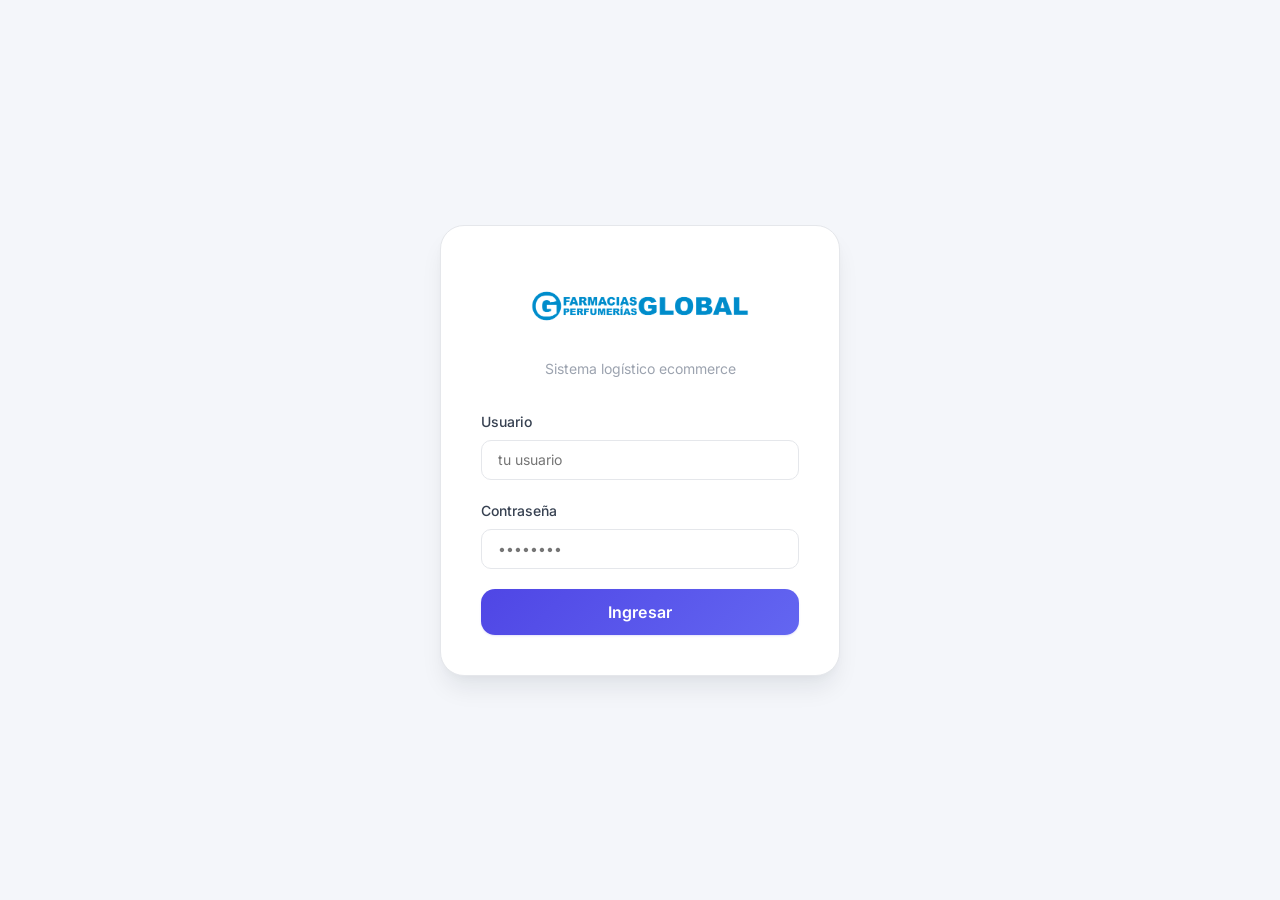
<file: cadete.html>
<!DOCTYPE html>
<html lang="es">
<head>
  <meta charset="UTF-8">
  <link rel="manifest" href="/manifest.json">
  <link rel="icon" type="image/x-icon" href="/img/favicon.ico">
  <link rel="icon" type="image/png" sizes="32x32" href="/img/favicon-32.png">
  <link rel="apple-touch-icon" href="/img/apple-touch-icon.png">
  <meta name="theme-color" content="#2563eb">
  <meta name="viewport" content="width=device-width, initial-scale=1.0">
  <title>Farmacias Global — Ruta del día</title>
  <link rel="preconnect" href="https://fonts.googleapis.com">
  <link href="https://fonts.googleapis.com/css2?family=Inter:wght@400;500;600;700&display=swap" rel="stylesheet">
  <link rel="stylesheet" href="css/variables.css">
  <link rel="stylesheet" href="css/reset.css">
  <link rel="stylesheet" href="css/layout.css">
  <link rel="stylesheet" href="css/components.css">
  <style>
    body { padding-bottom: 80px; }

    [data-rol="cadete"] .admin-only { display: none !important; }

    /* ── Modo toggle ──────────────────────────────────────────── */
    .modo-toggle {
      display: flex;
      gap: 0;
      border: 1px solid var(--border);
      border-radius: var(--radius-lg);
      overflow: hidden;
      margin-bottom: var(--space-5);
      width: fit-content;
    }
    .modo-btn {
      display: inline-flex;
      align-items: center;
      gap: var(--space-2);
      padding: var(--space-3) var(--space-6);
      font-size: var(--text-sm);
      font-weight: var(--font-semibold);
      cursor: pointer;
      border: none;
      background: var(--surface);
      color: var(--text-secondary);
      transition: background var(--transition-fast), color var(--transition-fast);
    }
    .modo-btn svg { width: 16px; height: 16px; flex-shrink: 0; }
    .modo-btn.active {
      background: var(--accent);
      color: white;
    }

    /* ── Filtros ──────────────────────────────────────────────── */
    .filtros-wrap {
      display: flex;
      flex-direction: column;
      gap: var(--space-3);
      margin-bottom: var(--space-6);
    }
    .buscador-wrap #input-buscar {
      width: 100%;
      font-size: var(--text-base);
    }
    .filtro-sucursal {
      display: flex;
      align-items: center;
      gap: var(--space-3);
    }
    .filtro-sucursal label {
      font-size: var(--text-xs);
      font-weight: var(--font-semibold);
      color: var(--text-muted);
      text-transform: uppercase;
      letter-spacing: .05em;
      white-space: nowrap;
    }
    .filtros-bar {
      display: flex;
      gap: var(--space-2);
      flex-wrap: wrap;
    }
    .filtro-btn {
      padding: var(--space-2) var(--space-4);
      border-radius: var(--radius-full);
      font-size: var(--text-xs);
      font-weight: var(--font-semibold);
      cursor: pointer;
      border: 1px solid var(--border);
      background: var(--surface);
      color: var(--text-secondary);
      transition: all var(--transition-fast);
    }
    .filtro-btn.active {
      background: var(--accent);
      border-color: var(--accent);
      color: white;
    }

    /* ── Línea card ───────────────────────────────────────────── */
    .linea-info { flex: 1; min-width: 0; }
    .linea-header-wrap {
      display: flex;
      align-items: center;
      gap: var(--space-3);
      flex: 1;
      min-width: 0;
    }
    .linea-thumb {
      width: 52px;
      height: 52px;
      border-radius: var(--radius-md);
      object-fit: contain;
      background: var(--bg-subtle);
      border: 1px solid var(--border);
      flex-shrink: 0;
      cursor: zoom-in;
    }
    .linea-producto {
      font-weight: var(--font-semibold);
      font-size: var(--text-sm);
      white-space: nowrap;
      overflow: hidden;
      text-overflow: ellipsis;
    }
    .linea-gtin {
      font-family: monospace;
      font-size: var(--text-xs);
      font-weight: var(--font-bold);
      color: var(--accent);
      letter-spacing: .04em;
      margin-top: 2px;
      overflow-wrap: anywhere;
      word-break: break-word;
    }
    .linea-meta {
      font-size: var(--text-xs);
      color: var(--text-muted);
      margin-top: 2px;
      overflow-wrap: anywhere;
      word-break: break-word;
    }
    .linea-alt-tag {
      display: inline-flex;
      align-items: center;
      gap: 3px;
      font-size: var(--text-xs);
      color: var(--warning);
      font-weight: var(--font-semibold);
      margin-top: 2px;
    }
    .alternativas-list {
      margin-top: var(--space-3);
      padding: var(--space-3);
      background: var(--surface);
      border-radius: var(--radius);
      border: 1px solid var(--border);
    }
    .alternativa-item {
      display: flex;
      align-items: center;
      gap: var(--space-2);
      padding: var(--space-2) 0;
      font-size: var(--text-xs);
      color: var(--text-secondary);
      border-bottom: 1px solid var(--border);
    }
    .alternativa-item:last-child { border-bottom: none; }
    .alternativa-item.seleccionable { cursor: pointer; transition: background var(--transition-fast), color var(--transition-fast); }
    .alternativa-item.seleccionable:hover { background: var(--accent-light); color: var(--accent); border-radius: var(--radius-sm); }

    /* ── Entrega card ─────────────────────────────────────────── */
    .entrega-card {
      background: var(--surface);
      border: 1px solid var(--border);
      border-radius: var(--radius-lg);
      margin-bottom: var(--space-4);
      overflow: hidden;
    }
    .entrega-card.confirmada {
      border-color: var(--success);
    }
    .entrega-header {
      display: flex;
      align-items: center;
      gap: var(--space-3);
      padding: var(--space-4) var(--space-5);
      background: var(--bg-subtle);
    }
    .entrega-header.confirmada { background: var(--success-light); }
    .entrega-body {
      padding: var(--space-4) var(--space-5);
    }
    .pedido-chips {
      display: flex;
      flex-wrap: wrap;
      gap: var(--space-2);
      margin-bottom: var(--space-4);
    }
    .pedido-chip {
      font-size: var(--text-xs);
      font-weight: var(--font-semibold);
      padding: 2px var(--space-3);
      background: var(--accent-light);
      color: var(--accent);
      border-radius: var(--radius-full);
    }

    /* ── Canvas firma ─────────────────────────────────────────── */
    .firma-canvas-wrap {
      border: 2px dashed var(--border-strong);
      border-radius: var(--radius-md);
      background: #fff;
      overflow: hidden;
      touch-action: none;
    }
    .firma-canvas-wrap canvas {
      display: block;
      width: 100%;
      height: 180px;
      cursor: crosshair;
    }

    /* ── Quick-check: bigger circular button ─────────────────── */
    .btn-quick-check {
      width: 52px !important;
      height: 52px !important;
      border-radius: 50% !important;
    }
    .btn-quick-check svg { width: 22px !important; height: 22px !important; }

    /* ── Linea-acciones-sec: 2-col grid on tablet ────────────── */
    .linea-acciones-sec {
      display: grid !important;
      grid-template-columns: 1fr 1fr;
    }
    .linea-acciones-sec .btn { min-height: 44px; justify-content: center; }
    .linea-acciones > .btn-block { min-height: 52px; font-size: var(--text-base); }

    /* ── Bottom tab bar (mobile ≤600px) ───────────────────────── */
    #cadete-tab-bar { display: none; }

    @media (max-width: 600px) {
      /* Ocultar el modo-toggle en página, reemplazado por tab bar */
      .modo-toggle { display: none; }

      #cadete-tab-bar {
        display: flex;
        position: fixed;
        bottom: 0; left: 0; right: 0;
        height: 60px;
        background: var(--surface);
        border-top: 1px solid var(--border);
        box-shadow: 0 -2px 16px rgba(16, 24, 40, .08);
        z-index: 90;
        padding-bottom: env(safe-area-inset-bottom, 0px);
      }
      .tab-btn {
        flex: 1;
        display: flex;
        flex-direction: column;
        align-items: center;
        justify-content: center;
        gap: 3px;
        border: none;
        background: none;
        cursor: pointer;
        color: var(--text-muted);
        font-size: 10px;
        font-weight: var(--font-semibold);
        letter-spacing: .04em;
        text-transform: uppercase;
        -webkit-tap-highlight-color: transparent;
        transition: color var(--transition-fast);
      }
      .tab-btn svg { width: 22px; height: 22px; transition: stroke-width var(--transition-fast); }
      .tab-btn.active { color: var(--accent); }
      .tab-btn.active svg { stroke-width: 2.25; }

      /* Barra de progreso sube por encima del tab bar */
      .progress-bar-fixed {
        bottom: calc(60px + env(safe-area-inset-bottom, 0px));
      }

      /* Filtros: scroll horizontal en lugar de wrap */
      .filtros-bar {
        flex-wrap: nowrap;
        overflow-x: auto;
        -webkit-overflow-scrolling: touch;
        scrollbar-width: none;
        padding-bottom: 2px;
      }
      .filtros-bar::-webkit-scrollbar { display: none; }
      .filtro-btn { flex-shrink: 0; }

      /* Modales como bottom sheets */
      #modal-notas,
      #modal-malstock,
      #modal-entrega,
      #modal-reasignar,
      #modal-jornada {
        align-items: flex-end !important;
        padding: 0 !important;
      }
      #modal-notas .modal-panel,
      #modal-malstock .modal-panel,
      #modal-entrega .modal-panel,
      #modal-reasignar .modal-panel,
      #modal-jornada .modal-panel {
        max-width: 100% !important;
        margin: 0 !important;
        border-radius: var(--radius-2xl) var(--radius-2xl) 0 0 !important;
        max-height: 92vh;
        overflow-y: auto;
      }
      /* Slide-up animation only on mobile */
      .modal-panel.sheet-opening {
        animation: sheet-up .28s cubic-bezier(.32, .72, 0, 1);
      }
    }

    @keyframes sheet-up {
      from { transform: translateY(40%); opacity: 0; }
      to   { transform: translateY(0);   opacity: 1; }
    }
  </style>
</head>
<body>

<header class="header">
  <div class="header-logo">
    <a href="index.html" style="display:flex;align-items:center;gap:var(--space-3);text-decoration:none">
      <img src="/img/logo-global.png" alt="Farmacias Global" style="height:44px;width:auto">
      <span id="header-subtitle" style="font-size:var(--text-xs);font-weight:var(--font-semibold);color:var(--text-muted);padding-left:var(--space-2);border-left:1px solid var(--border)">Ruta del día</span>
    </a>
  </div>
  <nav class="header-nav admin-only">
    <a href="index.html">Dashboard</a>
    <a href="nuevo-cruce.html">Nuevo cruce</a>
    <a href="operador.html">Operador</a>
    <a href="cadete.html" class="active">Ruta del día</a>
    <a href="incidencias.html">Incidencias</a>
    <a href="historial.html">Historial</a>
    <a href="config.html">Config</a>
  </nav>
  <div class="header-spacer"></div>
  <div class="header-user">
    <div class="header-user-avatar" id="user-avatar">–</div>
    <span id="user-nombre"></span>
    <button class="btn btn-ghost btn-sm" id="logout-btn">Salir</button>
  </div>
</header>

<main class="main">

  <div class="page-header" style="display:flex;align-items:flex-start;justify-content:space-between;flex-wrap:wrap;gap:var(--space-4)">
    <div>
      <h1 class="page-title">Ruta del día</h1>
      <p class="page-subtitle" id="cruce-subtitle">Cargando...</p>
    </div>
    <div style="display:flex;gap:var(--space-2)">
      <a id="btn-excel" href="#" class="btn btn-ghost admin-only">⬇ Excel</a>
      <a href="operador.html" id="btn-operador" class="btn btn-ghost admin-only" style="display:none">← Operador</a>
      <a href="index.html" class="btn btn-ghost admin-only">← Dashboard</a>
    </div>
  </div>

  <!-- Modo toggle: Búsqueda / Entregas -->
  <div class="modo-toggle">
    <button class="modo-btn active" id="modo-busqueda"><svg xmlns="http://www.w3.org/2000/svg" viewBox="0 0 24 24" fill="none" stroke="currentColor" stroke-width="1.75" stroke-linecap="round" stroke-linejoin="round" aria-hidden="true"><circle cx="11" cy="11" r="8"/><line x1="21" y1="21" x2="16.65" y2="16.65"/></svg> Búsqueda</button>
    <button class="modo-btn" id="modo-entregas"><svg xmlns="http://www.w3.org/2000/svg" viewBox="0 0 24 24" fill="none" stroke="currentColor" stroke-width="1.75" stroke-linecap="round" stroke-linejoin="round" aria-hidden="true"><line x1="16.5" y1="9.4" x2="7.5" y2="4.21"/><path d="M21 16V8a2 2 0 0 0-1-1.73l-7-4a2 2 0 0 0-2 0l-7 4A2 2 0 0 0 3 8v8a2 2 0 0 0 1 1.73l7 4a2 2 0 0 0 2 0l7-4A2 2 0 0 0 21 16z"/><polyline points="3.27 6.96 12 12.01 20.73 6.96"/><line x1="12" y1="22.08" x2="12" y2="12"/></svg> Entregas del día</button>
  </div>

  <!-- ── MODO BÚSQUEDA ─────────────────────────────────────── -->
  <div id="seccion-busqueda">

    <div class="filtros-wrap" style="margin-bottom:var(--space-4)">
      <!-- Buscador por pedido / cliente / producto -->
      <div class="buscador-wrap">
        <input class="form-input" id="input-buscar" type="search" inputmode="search"
               placeholder="Buscar por pedido, cliente, producto o código...">
      </div>
      <!-- Filtro por sucursal -->
      <div class="filtro-sucursal">
        <label for="select-sucursal">Sucursal</label>
        <select class="form-select" id="select-sucursal" style="min-width:220px;max-width:340px">
          <option value="">Todas las sucursales</option>
        </select>
      </div>
      <!-- Filtro por estado (con conteos actualizados en JS) -->
      <div class="filtros-bar" id="filtros-bar">
        <button class="filtro-btn active" data-filtro="todos">Todos</button>
        <button class="filtro-btn" data-filtro="PENDIENTE">Pendientes</button>
        <button class="filtro-btn" data-filtro="ENCONTRADO">Encontrados</button>
        <button class="filtro-btn" data-filtro="NO_ENCONTRADO">No enc.</button>
        <button class="filtro-btn" data-filtro="MAL_STOCK">Mal stock</button>
        <button class="filtro-btn" data-filtro="SIN_COBERTURA">Sin cob.</button>
      </div>
    </div>

    <div id="cadete-content">
      <div class="skel-card"><div class="skel-line" style="width:58%"></div><div class="skel-line" style="width:32%"></div></div>
      <div class="skel-card"><div class="skel-line" style="width:72%"></div><div class="skel-line" style="width:40%"></div></div>
      <div class="skel-card"><div class="skel-line" style="width:49%"></div><div class="skel-line" style="width:28%"></div></div>
      <div class="skel-card"><div class="skel-line" style="width:65%"></div><div class="skel-line" style="width:36%"></div></div>
      <div class="skel-card"><div class="skel-line" style="width:53%"></div><div class="skel-line" style="width:30%"></div></div>
    </div>

  </div>

  <!-- ── MODO ENTREGAS ─────────────────────────────────────── -->
  <div id="seccion-entregas" style="display:none">
    <div id="jornada-banner" style="margin-bottom:var(--space-4)"></div>
    <div id="entregas-content">
      <div class="skel-card"><div class="skel-line" style="width:55%"></div><div class="skel-line" style="width:30%"></div></div>
      <div class="skel-card"><div class="skel-line" style="width:68%"></div><div class="skel-line" style="width:38%"></div></div>
      <div class="skel-card"><div class="skel-line" style="width:47%"></div><div class="skel-line" style="width:25%"></div></div>
    </div>
  </div>

</main>

<!-- Barra de progreso fija (solo en modo búsqueda) -->
<div class="progress-bar-fixed" id="progress-fixed" style="display:none">
  <div style="font-size:var(--text-sm);color:var(--text-muted);white-space:nowrap">Progreso</div>
  <div class="progress-track">
    <div class="progress-fill" id="progress-fill" style="width:0%"></div>
  </div>
  <div class="progress-label" id="progress-label">0%</div>
  <div style="font-size:var(--text-xs);color:var(--text-muted)" id="progress-detalle"></div>
</div>

<div id="toast-container"></div>
<datalist id="reas-nodos-list"></datalist>

<!-- Modal: nota libre -->
<div id="modal-notas" style="display:none;position:fixed;inset:0;background:rgba(0,0,0,.4);z-index:500;align-items:center;justify-content:center">
  <div class="card modal-panel" style="width:100%;max-width:420px;margin:var(--space-4)">
    <div class="card-header">
      <h2 class="card-title">Agregar nota</h2>
      <button id="modal-close" class="btn btn-ghost btn-sm btn-icon"><svg xmlns="http://www.w3.org/2000/svg" viewBox="0 0 24 24" fill="none" stroke="currentColor" stroke-width="2.25" stroke-linecap="round" stroke-linejoin="round" aria-hidden="true"><line x1="18" y1="6" x2="6" y2="18"/><line x1="6" y1="6" x2="18" y2="18"/></svg></button>
    </div>
    <div class="card-body">
      <textarea class="form-textarea" id="modal-nota-input" rows="3"
        placeholder="Observación sobre este producto..."></textarea>
    </div>
    <div class="card-footer" style="display:flex;gap:var(--space-3);justify-content:flex-end">
      <button class="btn btn-ghost" id="modal-cancel">Cancelar</button>
      <button class="btn btn-primary" id="modal-save">Guardar</button>
    </div>
  </div>
</div>

<!-- Modal: mal stock con sucursal alternativa -->
<div id="modal-malstock" style="display:none;position:fixed;inset:0;background:rgba(0,0,0,.4);z-index:500;align-items:center;justify-content:center">
  <div class="card modal-panel" style="width:100%;max-width:440px;margin:var(--space-4)">
    <div class="card-header">
      <h2 class="card-title"><svg xmlns="http://www.w3.org/2000/svg" viewBox="0 0 24 24" fill="none" stroke="currentColor" stroke-width="1.75" stroke-linecap="round" stroke-linejoin="round" aria-hidden="true"><path d="M10.29 3.86L1.82 18a2 2 0 0 0 1.71 3h16.94a2 2 0 0 0 1.71-3L13.71 3.86a2 2 0 0 0-3.42 0z"/><line x1="12" y1="9" x2="12" y2="13"/><line x1="12" y1="17" x2="12.01" y2="17"/></svg> Confirmar mal stock</h2>
      <button id="ms-close" class="btn btn-ghost btn-sm btn-icon"><svg xmlns="http://www.w3.org/2000/svg" viewBox="0 0 24 24" fill="none" stroke="currentColor" stroke-width="2.25" stroke-linecap="round" stroke-linejoin="round" aria-hidden="true"><line x1="18" y1="6" x2="6" y2="18"/><line x1="6" y1="6" x2="18" y2="18"/></svg></button>
    </div>
    <div class="card-body">
      <p style="font-size:var(--text-sm);color:var(--text-muted);margin-bottom:var(--space-4)">
        ¿En qué otra sucursal viste el producto o creés que puede haber stock?
      </p>
      <input class="form-input" id="ms-alternativa"
             placeholder="Ej: CABELLERA 1460  (opcional)">
      <p class="form-hint">Dejalo vacío si no tenés referencia.</p>
    </div>
    <div class="card-footer" style="display:flex;gap:var(--space-3);justify-content:flex-end">
      <button class="btn btn-ghost" id="ms-cancel">Cancelar</button>
      <button class="btn btn-warning" id="ms-confirm">Confirmar mal stock</button>
    </div>
  </div>
</div>

<!-- Modal: confirmar entrega + firma digital -->
<div id="modal-entrega" style="display:none;position:fixed;inset:0;background:rgba(0,0,0,.5);z-index:500;align-items:center;justify-content:center;padding:var(--space-4)">
  <div class="card modal-panel" style="width:100%;max-width:520px;max-height:90vh;display:flex;flex-direction:column;overflow:hidden">
    <div class="card-header" style="flex-shrink:0">
      <h2 class="card-title"><svg xmlns="http://www.w3.org/2000/svg" viewBox="0 0 24 24" fill="none" stroke="currentColor" stroke-width="1.75" stroke-linecap="round" stroke-linejoin="round" aria-hidden="true"><line x1="16.5" y1="9.4" x2="7.5" y2="4.21"/><path d="M21 16V8a2 2 0 0 0-1-1.73l-7-4a2 2 0 0 0-2 0l-7 4A2 2 0 0 0 3 8v8a2 2 0 0 0 1 1.73l7 4a2 2 0 0 0 2 0l7-4A2 2 0 0 0 21 16z"/><polyline points="3.27 6.96 12 12.01 20.73 6.96"/><line x1="12" y1="22.08" x2="12" y2="12"/></svg> <span id="ent-modal-titulo">Confirmar entrega</span></h2>
      <button id="ent-close" class="btn btn-ghost btn-sm btn-icon"><svg xmlns="http://www.w3.org/2000/svg" viewBox="0 0 24 24" fill="none" stroke="currentColor" stroke-width="2.25" stroke-linecap="round" stroke-linejoin="round" aria-hidden="true"><line x1="18" y1="6" x2="6" y2="18"/><line x1="6" y1="6" x2="18" y2="18"/></svg></button>
    </div>
    <div class="card-body" style="display:flex;flex-direction:column;gap:var(--space-5);overflow-y:auto;min-height:0;flex:1 1 auto">

      <div id="ent-rehacer-aviso" style="display:none;background:var(--warning-light,#fef3c7);border:1px solid var(--warning,#d97706);border-radius:var(--radius-md);padding:var(--space-3);font-size:var(--text-xs);color:var(--warning,#92400e)">
        Ya estaba confirmada — al guardar se reemplaza el nombre y la firma anteriores.
      </div>

      <div>
        <div style="font-size:var(--text-xs);font-weight:600;color:var(--text-muted);text-transform:uppercase;letter-spacing:.05em;margin-bottom:var(--space-2)">
          Farmacia
        </div>
        <div id="ent-farmacia" style="font-weight:var(--font-semibold)">–</div>
      </div>

      <div>
        <div style="font-size:var(--text-xs);font-weight:600;color:var(--text-muted);text-transform:uppercase;letter-spacing:.05em;margin-bottom:var(--space-2)">
          Pedidos entregados
        </div>
        <div id="ent-pedidos" class="pedido-chips"></div>
      </div>

      <div>
        <label class="form-label" for="ent-receptor">Nombre de quien recibe *</label>
        <input class="form-input" id="ent-receptor" placeholder="Nombre completo" required>
      </div>

      <div>
        <label class="form-label">Firma *</label>
        <div class="firma-canvas-wrap">
          <canvas id="firma-canvas" height="180"></canvas>
        </div>
        <button class="btn btn-ghost btn-sm" id="ent-limpiar-firma" style="margin-top:var(--space-2)">
          Limpiar firma
        </button>
      </div>

    </div>
    <div class="card-footer" style="display:flex;gap:var(--space-3);justify-content:flex-end;flex-shrink:0">
      <button class="btn btn-ghost" id="ent-cancel">Cancelar</button>
      <button class="btn btn-success btn-lg" id="ent-confirm"><svg xmlns="http://www.w3.org/2000/svg" viewBox="0 0 24 24" fill="none" stroke="currentColor" stroke-width="2.25" stroke-linecap="round" stroke-linejoin="round" aria-hidden="true"><polyline points="20 6 9 17 4 12"/></svg> Confirmar entrega</button>
    </div>
  </div>
</div>

<!-- Modal: reasignar sucursal (solo admin/operador) -->
<div id="modal-reasignar" style="display:none;position:fixed;inset:0;background:rgba(0,0,0,.4);z-index:500;align-items:center;justify-content:center">
  <div class="card modal-panel" style="width:100%;max-width:440px;margin:var(--space-4)">
    <div class="card-header">
      <h2 class="card-title"><svg xmlns="http://www.w3.org/2000/svg" viewBox="0 0 24 24" fill="none" stroke="currentColor" stroke-width="1.75" stroke-linecap="round" stroke-linejoin="round" aria-hidden="true"><path d="M21 10c0 7-9 13-9 13s-9-6-9-13a9 9 0 0 1 18 0z"/><circle cx="12" cy="10" r="3"/></svg> Reasignar sucursal</h2>
      <button id="reas-close" class="btn btn-ghost btn-sm btn-icon"><svg xmlns="http://www.w3.org/2000/svg" viewBox="0 0 24 24" fill="none" stroke="currentColor" stroke-width="2.25" stroke-linecap="round" stroke-linejoin="round" aria-hidden="true"><line x1="18" y1="6" x2="6" y2="18"/><line x1="6" y1="6" x2="18" y2="18"/></svg></button>
    </div>
    <div class="card-body" style="display:flex;flex-direction:column;gap:var(--space-4)">
      <div>
        <div style="font-size:var(--text-xs);font-weight:600;color:var(--text-muted);text-transform:uppercase;letter-spacing:.05em;margin-bottom:4px">Producto</div>
        <div id="reas-producto" style="font-weight:var(--font-semibold);font-size:var(--text-sm)">–</div>
        <div id="reas-nodo-actual" style="font-size:var(--text-xs);color:var(--text-muted);margin-top:4px"></div>
      </div>
      <div>
        <label class="form-label" for="reas-select">Nueva sucursal</label>
        <input class="form-input" id="reas-select" list="reas-nodos-list"
               placeholder="Escribí o elegí de la lista">
        <p class="form-hint">Elegí de la lista o escribí el nombre exacto de la sucursal.</p>
      </div>
      <div id="reas-alternativas" style="display:none">
        <div style="font-size:var(--text-xs);font-weight:600;color:var(--text-muted);text-transform:uppercase;letter-spacing:.05em;margin-bottom:var(--space-2)">Mejores alternativas — tocá para seleccionar</div>
        <div id="reas-alternativas-list" class="alternativas-list" style="margin-top:0"></div>
      </div>
    </div>
    <div class="card-footer" style="display:flex;gap:var(--space-3);justify-content:flex-end">
      <button class="btn btn-ghost" id="reas-cancel">Cancelar</button>
      <button class="btn btn-primary" id="reas-confirm">Reasignar</button>
    </div>
  </div>
</div>

<!-- Modal: planificar jornada -->
<div id="modal-jornada" style="display:none;position:fixed;inset:0;background:rgba(0,0,0,.45);z-index:500;align-items:center;justify-content:center;padding:var(--space-4)">
  <div class="card modal-panel" style="width:100%;max-width:480px;max-height:85vh;display:flex;flex-direction:column">
    <div class="card-header">
      <h2 class="card-title"><svg xmlns="http://www.w3.org/2000/svg" viewBox="0 0 24 24" fill="none" stroke="currentColor" stroke-width="1.75" stroke-linecap="round" stroke-linejoin="round" aria-hidden="true"><polygon points="3 6 9 3 15 6 21 3 21 18 15 21 9 18 3 21"/><line x1="9" y1="3" x2="9" y2="18"/><line x1="15" y1="6" x2="15" y2="21"/></svg> Planificar jornada</h2>
      <button id="jornada-close" class="btn btn-ghost btn-sm btn-icon"><svg xmlns="http://www.w3.org/2000/svg" viewBox="0 0 24 24" fill="none" stroke="currentColor" stroke-width="2.25" stroke-linecap="round" stroke-linejoin="round" aria-hidden="true"><line x1="18" y1="6" x2="6" y2="18"/><line x1="6" y1="6" x2="18" y2="18"/></svg></button>
    </div>
    <div class="card-body" style="overflow-y:auto;flex:1">
      <p style="font-size:var(--text-sm);color:var(--text-muted);margin-bottom:var(--space-4)">
        Seleccioná las farmacias que vas a visitar hoy.
      </p>
      <div id="jornada-modal-items"></div>
    </div>
    <div class="card-footer" style="display:flex;gap:var(--space-3);justify-content:flex-end">
      <button class="btn btn-ghost" id="jornada-cancel">Cancelar</button>
      <button class="btn btn-primary" id="jornada-save">Guardar jornada</button>
    </div>
  </div>
</div>

<!-- Lightbox: imagen expandida -->
<div id="lightbox" style="display:none;position:fixed;inset:0;background:rgba(0,0,0,.88);z-index:600;align-items:center;justify-content:center;cursor:zoom-out">
  <img id="lightbox-img" src="" alt="" style="max-width:92vw;max-height:92vh;border-radius:var(--radius-md);object-fit:contain;box-shadow:var(--shadow-lg)">
</div>

<!-- Tab bar: visible solo en mobile ≤600px -->
<nav id="cadete-tab-bar" aria-label="Secciones">
  <button id="tab-busqueda" class="tab-btn active">
    <svg xmlns="http://www.w3.org/2000/svg" viewBox="0 0 24 24" fill="none" stroke="currentColor" stroke-width="1.75" stroke-linecap="round" stroke-linejoin="round" aria-hidden="true"><circle cx="11" cy="11" r="8"/><line x1="21" y1="21" x2="16.65" y2="16.65"/></svg>
    <span>Búsqueda</span>
  </button>
  <button id="tab-entregas" class="tab-btn">
    <svg xmlns="http://www.w3.org/2000/svg" viewBox="0 0 24 24" fill="none" stroke="currentColor" stroke-width="1.75" stroke-linecap="round" stroke-linejoin="round" aria-hidden="true"><line x1="16.5" y1="9.4" x2="7.5" y2="4.21"/><path d="M21 16V8a2 2 0 0 0-1-1.73l-7-4a2 2 0 0 0-2 0l-7 4A2 2 0 0 0 3 8v8a2 2 0 0 0 1 1.73l7 4a2 2 0 0 0 2 0l7-4A2 2 0 0 0 21 16z"/><polyline points="3.27 6.96 12 12.01 20.73 6.96"/><line x1="12" y1="22.08" x2="12" y2="12"/></svg>
    <span>Entregas</span>
  </button>
</nav>

<script type="module">
  import auth from './js/auth.js';
  import { showToast } from './js/toast.js';

  const session = await auth.requireAuth();
  if (!session) throw new Error('sin sesion');

  document.body.dataset.rol = session.rol;
  document.getElementById('user-nombre').textContent = session.nombre || session.usuario;
  document.getElementById('user-avatar').textContent =
    (session.nombre || session.usuario).charAt(0).toUpperCase();
  document.getElementById('logout-btn').addEventListener('click', () => auth.logout());

  function shake(el) {
    if (!el) return;
    el.classList.remove('shake');
    void el.offsetWidth; // force reflow so animation restarts
    el.classList.add('shake');
    el.addEventListener('animationend', () => el.classList.remove('shake'), { once: true });
  }

  const params = new URLSearchParams(location.search);
  let cruceId  = params.get('cruce');

  if (!cruceId) {
    // PWA abierta sin ?cruce= → cargar el cruce más reciente automáticamente
    try {
      const r = await auth.apiFetch('/api/cruces');
      const d = await r.json();
      if (d.ok && d.cruces.length > 0) {
        cruceId = String(d.cruces[0].id);
        history.replaceState(null, '', `?cruce=${cruceId}`);
      } else {
        location.href = 'index.html';
      }
    } catch {
      location.href = 'index.html';
    }
  }

  document.getElementById('btn-excel').href = `/api/cruces/${cruceId}/download`;

  if (params.get('desde') === 'operador' || session.rol !== 'cadete') {
    const btnOp = document.getElementById('btn-operador');
    btnOp.href  = `operador.html?cruce=${cruceId}`;
    btnOp.style.display = 'inline-flex';
  }

  let lineas       = [];
  let entregas     = [];
  let jornada      = null;
  let filtroActual = 'todos';
  let sucursalFiltro = '';
  let busquedaTexto = '';
  let modalLineaId = null;
  let msLineaId    = null;
  let entPuntoRetiro = null;
  let firmaVacia   = true;
  let lineasCargadas   = false;
  let entregasCargadas = false;

  const ZONA_LABEL = {
    0: 'Depósito', 1: 'NQN Capital',
    2: 'Centenario/Plottier', 3: 'Cercanas', 4: 'Remotas',
  };
  const ESTADO_LABEL = {
    PENDIENTE:     'Pendiente',
    ENCONTRADO:    'Encontrado',
    NO_ENCONTRADO: 'No encontrado',
    MAL_STOCK:     'Mal stock',
    REASIGNADO:    'Reasignado',
    EN_REVISION:   'En revisión',
    SIN_COBERTURA: 'Sin cobertura',
  };

  // ── Modo toggle ──────────────────────────────────────────────

  let modoActual = 'busqueda';

  document.getElementById('modo-busqueda').addEventListener('click', () => setModo('busqueda'));
  document.getElementById('modo-entregas').addEventListener('click', () => {
    setModo('entregas');
    cargarEntregas();
  });
  document.getElementById('tab-busqueda').addEventListener('click', () => setModo('busqueda'));
  document.getElementById('tab-entregas').addEventListener('click', () => {
    setModo('entregas');
    cargarEntregas();
  });

  function setModo(modo) {
    modoActual = modo;
    document.getElementById('modo-busqueda').classList.toggle('active', modo === 'busqueda');
    document.getElementById('modo-entregas').classList.toggle('active', modo === 'entregas');
    document.getElementById('tab-busqueda').classList.toggle('active', modo === 'busqueda');
    document.getElementById('tab-entregas').classList.toggle('active', modo === 'entregas');
    document.getElementById('seccion-busqueda').style.display = modo === 'busqueda' ? '' : 'none';
    document.getElementById('seccion-entregas').style.display = modo === 'entregas' ? '' : 'none';
    document.getElementById('progress-fixed').style.display   = modo === 'busqueda' ? 'flex' : 'none';
    document.getElementById('header-subtitle').textContent    =
      modo === 'busqueda' ? 'Ruta del día' : 'Entregas del día';
  }

  // ── Carga inicial ────────────────────────────────────────────

  async function cargarLineas() {
    let rCruce, rLineas;
    try {
      [rCruce, rLineas] = await Promise.all([
        auth.apiFetch(`/api/cruces/${cruceId}`),
        auth.apiFetch(`/api/cruces/${cruceId}/lineas`),
      ]);
    } catch {
      showToast('Sin conexión — revisá tu señal', 'warning');
      if (!lineasCargadas) document.getElementById('cadete-content').innerHTML =
        `<div class="alert alert-warning">Sin conexión. Las líneas se van a cargar cuando vuelva la señal.</div>`;
      return;
    }

    let dataCruce, dataLineas;
    try {
      dataCruce  = await rCruce.json();
      dataLineas = await rLineas.json();
    } catch {
      showToast('Sin conexión — revisá tu señal', 'warning');
      if (!lineasCargadas) document.getElementById('cadete-content').innerHTML =
        `<div class="alert alert-warning">Sin conexión. Las líneas se van a cargar cuando vuelva la señal.</div>`;
      return;
    }

    if (!dataCruce.ok || !dataLineas.ok) {
      if (dataCruce.motivo === 'offline' || dataLineas.motivo === 'offline') {
        showToast('Sin conexión — revisá tu señal', 'warning');
        if (!lineasCargadas) document.getElementById('cadete-content').innerHTML =
          `<div class="alert alert-warning">Sin conexión. Las líneas se van a cargar cuando vuelva la señal.</div>`;
        return;
      }
      document.getElementById('cadete-content').innerHTML =
        `<div class="alert alert-danger">Error al cargar el cruce.</div>`;
      return;
    }

    const cruce = dataCruce.cruce;
    document.getElementById('cruce-subtitle').textContent =
      `${cruce.archivo_pedidos} · ${cruce.total_lineas} líneas · ${cruce.pct_cobertura.toFixed(1)}% cobertura`;

    lineasCargadas = true;
    lineas = dataLineas.lineas;
    poblarSelectorSucursal();
    renderLineas();
    await actualizarProgreso();
  }

  function poblarSelectorSucursal() {
    const nodos = [...new Set(
      lineas.filter(l => l.nodo_asignado).map(l => l.nodo_asignado)
    )].sort();

    const sel = document.getElementById('select-sucursal');
    sel.innerHTML = '<option value="">Todas las sucursales</option>' +
      nodos.map(n => `<option value="${n}">${n}</option>`).join('');
    sel.value = sucursalFiltro;

    sel.onchange = () => {
      sucursalFiltro = sel.value;
      renderLineas();
    };
  }

  function actualizarFiltrosBar() {
    const FILTRO_LABEL = {
      todos: 'Todos', PENDIENTE: 'Pendientes', ENCONTRADO: 'Encontrados',
      NO_ENCONTRADO: 'No enc.', MAL_STOCK: 'Mal stock', SIN_COBERTURA: 'Sin cob.',
    };
    const counts = {
      todos:         lineas.length,
      PENDIENTE:     lineas.filter(l => l.estado === 'PENDIENTE').length,
      ENCONTRADO:    lineas.filter(l => l.estado === 'ENCONTRADO').length,
      NO_ENCONTRADO: lineas.filter(l => l.estado === 'NO_ENCONTRADO').length,
      MAL_STOCK:     lineas.filter(l => l.estado === 'MAL_STOCK').length,
      SIN_COBERTURA: lineas.filter(l => !l.nodo_asignado).length,
    };
    document.querySelectorAll('#filtros-bar .filtro-btn').forEach(btn => {
      const f = btn.dataset.filtro;
      const n = counts[f] ?? 0;
      const label = FILTRO_LABEL[f] || f;
      btn.textContent = n > 0 ? `${label} (${n})` : label;
    });
  }

  // ── Render búsqueda ──────────────────────────────────────────

  function normalizarTexto(s) {
    return (s || '').toString()
      .normalize('NFD').replace(/[̀-ͯ]/g, '') // sin tildes
      .toLowerCase().trim();
  }

  function lineaMatcheaBusqueda(l, tokens) {
    const haystack = normalizarTexto(
      `${l.nro_pedido || ''} ${l.cliente_nombre || ''} ${l.producto || ''}`
    );
    // gtin puede traer varios códigos separados por coma (variantes de envase)
    const codigos = [
      ...(l.gtin ? l.gtin.split(',').map(c => c.trim()) : []),
      ...(l.sku ? [l.sku.trim()] : []),
    ].filter(Boolean);

    return tokens.every(t => {
      if (haystack.includes(t)) return true;
      // código completo o últimos 3+ dígitos (SKU/GTIN vienen con ceros a la izquierda)
      if (/^\d{3,}$/.test(t)) {
        return codigos.some(c => c.endsWith(t));
      }
      return false;
    });
  }

  function renderLineas() {
    let filtradas = filtroActual === 'todos'
      ? lineas
      : lineas.filter(l => l.estado === filtroActual);

    if (sucursalFiltro) {
      filtradas = filtradas.filter(l => l.nodo_asignado === sucursalFiltro);
    }

    if (busquedaTexto) {
      const tokens = normalizarTexto(busquedaTexto).split(/\s+/).filter(Boolean);
      filtradas = filtradas.filter(l => lineaMatcheaBusqueda(l, tokens));
    }

    if (filtradas.length === 0) {
      const busquedaEsc = busquedaTexto.replace(/[&<>"']/g, c => ({
        '&': '&amp;', '<': '&lt;', '>': '&gt;', '"': '&quot;', "'": '&#39;',
      }[c]));
      const titulo = busquedaTexto
        ? `Sin resultados para "${busquedaEsc}"`
        : 'Sin líneas en este filtro';
      document.getElementById('cadete-content').innerHTML =
        `<div class="empty-state"><div class="empty-state-icon"><svg xmlns="http://www.w3.org/2000/svg" viewBox="0 0 24 24" fill="none" stroke="currentColor" stroke-width="2.25" stroke-linecap="round" stroke-linejoin="round" aria-hidden="true"><polyline points="20 6 9 17 4 12"/></svg></div>
         <div class="empty-state-title">${titulo}</div></div>`;
      return;
    }

    const grupos = {};
    for (const l of filtradas) {
      const key = l.nodo_asignado || '— SIN COBERTURA —';
      if (!grupos[key]) grupos[key] = [];
      grupos[key].push(l);
    }

    let html = '';
    for (const [nodo, items] of Object.entries(grupos)) {
      const zonaLabel  = ZONA_LABEL[items[0]?.zona] ?? '';
      const pendientes = items.filter(i => i.estado === 'PENDIENTE').length;
      html += `
        <div class="sucursal-group">
          <div class="sucursal-header">
            <span><svg xmlns="http://www.w3.org/2000/svg" viewBox="0 0 24 24" fill="none" stroke="currentColor" stroke-width="1.75" stroke-linecap="round" stroke-linejoin="round" aria-hidden="true" style="width:14px;height:14px;vertical-align:-0.15em"><path d="M21 10c0 7-9 13-9 13s-9-6-9-13a9 9 0 0 1 18 0z"/><circle cx="12" cy="10" r="3"/></svg></span>
            <span>${nodo}</span>
            ${zonaLabel ? `<span class="badge badge-gray">${zonaLabel}</span>` : ''}
            ${pendientes > 0 ? `<span class="badge badge-blue">${pendientes} pendientes</span>` : ''}
            <span class="sucursal-zona">${items.length} producto${items.length !== 1 ? 's' : ''}</span>
          </div>
          ${items.map(l => renderLinea(l)).join('')}
        </div>`;
    }

    document.getElementById('cadete-content').innerHTML = html;

    document.querySelectorAll('.linea-card-header').forEach(h => {
      h.addEventListener('click', () => {
        const body = h.nextElementSibling;
        if (body?.classList.contains('linea-card-body')) {
          const abriendo = body.style.display === 'none';
          body.style.display = abriendo ? 'block' : 'none';
          h.classList.toggle('open', abriendo);
          if (abriendo) {
            const card = h.closest('.linea-card');
            const linId = card?.id?.replace('linea-', '');
            const linea = linId ? lineas.find(l => l.id === parseInt(linId)) : null;
            if (linea?.gtin) cargarImagen(linea.id, linea.gtin);
          }
        }
      });
    });

    document.querySelectorAll('[data-accion]').forEach(btn => {
      btn.addEventListener('click', async e => {
        e.stopPropagation();
        const linea_id = parseInt(btn.dataset.linea);
        const accion   = btn.dataset.accion;
        if (accion === 'NOTA')             { abrirModalNota(linea_id);     return; }
        if (accion === 'MAL_STOCK_PROMPT') { abrirModalMalStock(linea_id); return; }
        if (accion === 'REASIGNAR_NODO')   { abrirModalReasignar(linea_id); return; }
        await cambiarEstado(linea_id, accion);
      });
    });

    document.querySelectorAll('.alternativa-item.seleccionable').forEach(item => {
      item.addEventListener('click', e => {
        e.stopPropagation();
        const lineaId = parseInt(item.dataset.altLinea);
        const nodo    = item.dataset.altNodo;
        const stock   = item.dataset.altStock;
        if (item.dataset.altAccion === 'sincob') {
          const card = document.getElementById(`linea-${lineaId}`);
          if (card) {
            card.querySelector('.sincob-nodo').value = nodo;
            if (stock) card.querySelector('.sincob-stock').value = stock;
          }
        } else {
          abrirModalReasignar(lineaId, nodo);
        }
      });
    });

    document.querySelectorAll('.linea-thumb').forEach(img => {
      img.addEventListener('click', e => {
        e.stopPropagation();
        if (!img.dataset.cargada || !img.src) return;
        document.getElementById('lightbox-img').src = img.src;
        document.getElementById('lightbox').style.display = 'flex';
      });
    });

    poblarSelectorSucursal();
    actualizarFiltrosBar();

    document.querySelectorAll('.sincob-asignar').forEach(btn => {
      btn.addEventListener('click', async e => {
        e.stopPropagation();
        const linea_id = parseInt(btn.dataset.linea);
        const card     = document.getElementById(`linea-${linea_id}`);
        const nodo     = card.querySelector('.sincob-nodo').value.trim();
        const stock    = card.querySelector('.sincob-stock').value;

        if (!nodo) { showToast('Ingresá la sucursal', 'warning'); return; }

        btn.disabled = true;
        btn.textContent = '...';

        const res  = await auth.apiFetch(`/api/cruces/${cruceId}/lineas/${linea_id}`, {
          method: 'PATCH',
          headers: { 'Content-Type': 'application/json' },
          body: JSON.stringify({
            nodo_asignado:    nodo,
            stock_disponible: stock !== '' ? parseInt(stock) : null,
            estado:           'PENDIENTE',
          }),
        });
        const data = await res.json();

        btn.disabled = false;
        btn.textContent = 'Asignar';

        if (data.ok) {
          const linea = lineas.find(l => l.id === linea_id);
          if (linea) {
            linea.nodo_asignado    = nodo;
            linea.stock_disponible = stock !== '' ? parseInt(stock) : null;
            linea.estado           = 'PENDIENTE';
          }
          if (!nodosDisponibles.includes(nodo)) {
            nodosDisponibles.push(nodo);
            nodosDisponibles.sort();
            document.getElementById('reas-nodos-list').innerHTML =
              nodosDisponibles.map(n => `<option value="${n}">`).join('');
          }
          poblarSelectorSucursal();
          renderLineas();
          await actualizarProgreso();
          showToast(`Asignado a ${nodo} — ahora el cadete puede buscarlo`, 'success');
        } else {
          showToast('Error al asignar', 'danger');
        }
      });
    });
  }

  const imgCache = {};   // gtin → url | null

  function gtinToOffUrl(gtin) {
    // Strip leading zeros, quedarse con EAN-13 o EAN-8
    const code = String(gtin).replace(/^0+/, '') || '0';
    if (code.length < 8) return null;
    // OFF split para códigos de 9+ dígitos: 3/3/3/resto
    if (code.length >= 9) {
      const a = code.slice(0, 3), b = code.slice(3, 6),
            c = code.slice(6, 9), d = code.slice(9) || '';
      const path = d ? `${a}/${b}/${c}/${d}` : `${a}/${b}/${c}`;
      return `https://images.openfoodfacts.org/images/products/${path}/front_fr.400.jpg`;
    }
    return `https://images.openfoodfacts.org/images/products/${code}/front_fr.400.jpg`;
  }

  async function cargarImagen(lineaId, gtin) {
    if (!gtin) return;
    const img = document.querySelector(`#linea-${lineaId} .linea-thumb`);
    if (!img || img.dataset.cargada) return;
    img.dataset.cargada = '1';

    if (gtin in imgCache) {
      if (imgCache[gtin]) { img.src = imgCache[gtin]; img.style.display = ''; }
      return;
    }

    // 1) Intentar URL directa de OFF (sin fetch, más rápido)
    const directUrl = gtinToOffUrl(gtin);
    if (directUrl) {
      await new Promise(resolve => {
        const probe = new Image();
        probe.onload  = () => { imgCache[gtin] = directUrl; resolve(); };
        probe.onerror = () => { resolve(); };  // seguir con API
        probe.src = directUrl;
      });
      if (imgCache[gtin] && img.isConnected) {
        img.src = imgCache[gtin]; img.style.display = '';
        return;
      }
    }

    // 2) Fallback: API de OFF (cubre más variantes de URL)
    try {
      const controller = new AbortController();
      const t = setTimeout(() => controller.abort(), 5000);
      const r = await fetch(
        `https://world.openfoodfacts.org/api/v2/product/${gtin}?fields=image_front_small_url`,
        { signal: controller.signal }
      );
      clearTimeout(t);
      if (!r.ok) { imgCache[gtin] = null; return; }
      const d   = await r.json();
      const url = d.product?.image_front_small_url ?? null;
      imgCache[gtin] = url;
      if (url && img.isConnected) { img.src = url; img.style.display = ''; }
    } catch {
      imgCache[gtin] = null;
    }
  }

  function renderLinea(l) {
    const alts     = Array.isArray(l.alternativas) ? l.alternativas : [];
    const isSinCob = !l.nodo_asignado;
    // Imagen: placeholder oculto, se carga cuando el cadete abre la tarjeta
    const imgHtml  = l.gtin
      ? `<img class="linea-thumb" alt="" style="display:none">`
      : '';

    return `
      <div class="linea-card linea-card--${l.estado}" id="linea-${l.id}">
        <div class="linea-card-header">
          <div class="linea-header-wrap">
            ${imgHtml}
            <div class="linea-info">
              <div class="linea-producto">${l.producto || '—'}</div>
              ${l.gtin ? `<div class="linea-gtin"><svg xmlns="http://www.w3.org/2000/svg" viewBox="0 0 24 24" fill="none" stroke="currentColor" stroke-width="1.75" stroke-linecap="round" stroke-linejoin="round" aria-hidden="true" style="width:12px;height:12px;vertical-align:-0.1em"><path d="M20.59 13.41l-7.17 7.17a2 2 0 0 1-2.83 0L2 12V2h10l8.59 8.59a2 2 0 0 1 0 2.82z"/><line x1="7" y1="7" x2="7.01" y2="7"/></svg> ${l.gtin}</div>` : ''}
              <div class="linea-meta">
                Pedido ${l.nro_pedido || '–'} · ${l.unidades || 1} un.
                ${l.stock_disponible ? `· Stock: ${l.stock_disponible}` : ''}
              </div>
              ${l.alternativa_nodo ? `<div class="linea-alt-tag">→ Alt: ${l.alternativa_nodo}</div>` : ''}
            </div>
          </div>
          ${l.estado === 'PENDIENTE' && !isSinCob ? `
            <button class="btn-quick-check" data-accion="ENCONTRADO" data-linea="${l.id}"
                    aria-label="Marcar encontrado" title="Marcar encontrado">
              <svg xmlns="http://www.w3.org/2000/svg" viewBox="0 0 24 24" fill="none" stroke="currentColor" stroke-width="2.5" stroke-linecap="round" stroke-linejoin="round" aria-hidden="true"><polyline points="20 6 9 17 4 12"/></svg>
            </button>
          ` : ''}
          <span class="badge estado-${l.estado}">${ESTADO_LABEL[l.estado] || l.estado}</span>
          <span class="linea-chevron"><svg width="16" height="16" viewBox="0 0 16 16" fill="none"><path d="M4 6l4 4 4-4" stroke="currentColor" stroke-width="2" stroke-linecap="round" stroke-linejoin="round"/></svg></span>
        </div>
        <div class="linea-card-body" style="display:none">
          ${l.notas ? `<div class="alert alert-info" style="margin-bottom:var(--space-3);font-size:var(--text-xs)"><svg xmlns="http://www.w3.org/2000/svg" viewBox="0 0 24 24" fill="none" stroke="currentColor" stroke-width="1.75" stroke-linecap="round" stroke-linejoin="round" aria-hidden="true" style="width:12px;height:12px;vertical-align:-0.1em"><path d="M11 4H4a2 2 0 0 0-2 2v14a2 2 0 0 0 2 2h14a2 2 0 0 0 2-2v-7"/><path d="M18.5 2.5a2.121 2.121 0 0 1 3 3L12 15l-4 1 1-4 9.5-9.5z"/></svg> ${l.notas}</div>` : ''}
          ${isSinCob
            ? `<div class="alert alert-warning" style="margin-bottom:var(--space-3)">Sin cobertura — no se encontró stock en ninguna sucursal.</div>
               <div class="admin-only" style="display:flex;flex-direction:column;gap:var(--space-2)">
                 <div style="font-size:var(--text-xs);font-weight:600;color:var(--text-muted);text-transform:uppercase;letter-spacing:.05em">Asignar manualmente</div>
                 <div style="display:flex;gap:var(--space-2);flex-wrap:wrap;align-items:center">
                   <input class="form-input sincob-nodo" list="reas-nodos-list"
                          placeholder="Sucursal" style="flex:2;min-width:160px;font-size:var(--text-sm)"
                          data-linea="${l.id}">
                   <input class="form-input sincob-stock" type="number" min="0"
                          placeholder="Stock" style="flex:1;min-width:80px;font-size:var(--text-sm)"
                          data-linea="${l.id}">
                   <button class="btn btn-primary btn-sm sincob-asignar" data-linea="${l.id}">Asignar</button>
                 </div>
               </div>`
            : `<div class="linea-acciones">
                <button class="btn btn-success btn-block" data-accion="ENCONTRADO" data-linea="${l.id}"><svg xmlns="http://www.w3.org/2000/svg" viewBox="0 0 24 24" fill="none" stroke="currentColor" stroke-width="2.25" stroke-linecap="round" stroke-linejoin="round" aria-hidden="true"><polyline points="20 6 9 17 4 12"/></svg> Encontrado</button>
                <div class="linea-acciones-sec">
                  <button class="btn btn-danger btn-sm"  data-accion="NO_ENCONTRADO"    data-linea="${l.id}"><svg xmlns="http://www.w3.org/2000/svg" viewBox="0 0 24 24" fill="none" stroke="currentColor" stroke-width="2.25" stroke-linecap="round" stroke-linejoin="round" aria-hidden="true"><line x1="18" y1="6" x2="6" y2="18"/><line x1="6" y1="6" x2="18" y2="18"/></svg> No encontrado</button>
                  <button class="btn btn-warning btn-sm" data-accion="MAL_STOCK_PROMPT" data-linea="${l.id}"><svg xmlns="http://www.w3.org/2000/svg" viewBox="0 0 24 24" fill="none" stroke="currentColor" stroke-width="1.75" stroke-linecap="round" stroke-linejoin="round" aria-hidden="true"><path d="M10.29 3.86L1.82 18a2 2 0 0 0 1.71 3h16.94a2 2 0 0 0 1.71-3L13.71 3.86a2 2 0 0 0-3.42 0z"/><line x1="12" y1="9" x2="12" y2="13"/><line x1="12" y1="17" x2="12.01" y2="17"/></svg> Mal stock</button>
                  <button class="btn btn-ghost btn-sm"   data-accion="EN_REVISION"      data-linea="${l.id}">⏸ Revisar</button>
                  <button class="btn btn-ghost btn-sm"   data-accion="NOTA"             data-linea="${l.id}"><svg xmlns="http://www.w3.org/2000/svg" viewBox="0 0 24 24" fill="none" stroke="currentColor" stroke-width="1.75" stroke-linecap="round" stroke-linejoin="round" aria-hidden="true"><path d="M11 4H4a2 2 0 0 0-2 2v14a2 2 0 0 0 2 2h14a2 2 0 0 0 2-2v-7"/><path d="M18.5 2.5a2.121 2.121 0 0 1 3 3L12 15l-4 1 1-4 9.5-9.5z"/></svg></button>
                  <button class="btn btn-ghost btn-sm admin-only" data-accion="REASIGNAR_NODO" data-linea="${l.id}" title="Cambiar sucursal asignada"><svg xmlns="http://www.w3.org/2000/svg" viewBox="0 0 24 24" fill="none" stroke="currentColor" stroke-width="1.75" stroke-linecap="round" stroke-linejoin="round" aria-hidden="true"><path d="M21 10c0 7-9 13-9 13s-9-6-9-13a9 9 0 0 1 18 0z"/><circle cx="12" cy="10" r="3"/></svg></button>
                </div>
              </div>`
          }
          ${alts.length > 0 ? `
            <div class="alternativas-list">
              <div style="font-size:var(--text-xs);font-weight:600;color:var(--text-muted);margin-bottom:var(--space-2)">ALTERNATIVAS (${alts.length}) — tocá para seleccionar</div>
              ${alts.map(a => `
                <div class="alternativa-item seleccionable"
                     data-alt-accion="${isSinCob ? 'sincob' : 'reas'}"
                     data-alt-nodo="${a.nodo || a}"
                     data-alt-stock="${a.stock || ''}"
                     data-alt-linea="${l.id}">
                  <span><svg xmlns="http://www.w3.org/2000/svg" viewBox="0 0 24 24" fill="none" stroke="currentColor" stroke-width="1.75" stroke-linecap="round" stroke-linejoin="round" aria-hidden="true" style="width:13px;height:13px;vertical-align:-0.1em"><path d="M21 10c0 7-9 13-9 13s-9-6-9-13a9 9 0 0 1 18 0z"/><circle cx="12" cy="10" r="3"/></svg></span><span style="flex:1">${a.nodo || a}</span>
                  ${a.stock ? `<span class="badge badge-gray">${a.stock} un.</span>` : ''}
                </div>`).join('')}
            </div>` : ''}
        </div>
      </div>`;
  }

  // ── Render entregas ──────────────────────────────────────────

  function _mostrarOfflineEntregas() {
    document.getElementById('entregas-content').innerHTML = `
      <div class="empty-state">
        <div class="empty-state-icon"><svg xmlns="http://www.w3.org/2000/svg" viewBox="0 0 24 24" fill="none" stroke="currentColor" stroke-width="1.75" stroke-linecap="round" stroke-linejoin="round"><line x1="1" y1="1" x2="23" y2="23"/><path d="M16.72 11.06A10.94 10.94 0 0 1 19 12.55"/><path d="M5 12.55a10.94 10.94 0 0 1 5.17-2.39"/><path d="M10.71 5.05A16 16 0 0 1 22.56 9"/><path d="M1.42 9a15.91 15.91 0 0 1 4.7-2.88"/><path d="M8.53 16.11a6 6 0 0 1 6.95 0"/><line x1="12" y1="20" x2="12.01" y2="20"/></svg></div>
        <div class="empty-state-title">Sin conexión</div>
        <div class="empty-state-desc">Conectate para ver las entregas del día</div>
      </div>`;
  }

  async function cargarEntregas() {
    let resEnt, resJor;
    try {
      [resEnt, resJor] = await Promise.all([
        auth.apiFetch(`/api/cruces/${cruceId}/entregas`),
        auth.apiFetch(`/api/jornada/hoy?cruce_id=${cruceId}`),
      ]);
    } catch {
      showToast('Sin conexión — revisá tu señal', 'warning');
      if (!entregasCargadas) _mostrarOfflineEntregas();
      return;
    }

    let dataEnt, dataJor;
    try {
      dataEnt = await resEnt.json();
      dataJor = await resJor.json().catch(() => null);
    } catch {
      showToast('Sin conexión — revisá tu señal', 'warning');
      if (!entregasCargadas) _mostrarOfflineEntregas();
      return;
    }

    if (!dataEnt.ok) {
      if (dataEnt.motivo === 'offline') {
        showToast('Sin conexión — mostrando última carga', 'warning');
        if (!entregasCargadas) _mostrarOfflineEntregas();
        return;
      }
      document.getElementById('entregas-content').innerHTML =
        `<div class="alert alert-danger">Error al cargar entregas.</div>`;
      return;
    }

    entregasCargadas = true;
    entregas = dataEnt.entregas;
    jornada  = dataJor?.jornada ?? null;
    renderJornadaBanner();
    renderEntregas();
  }

  function renderJornadaBanner() {
    const container = document.getElementById('jornada-banner');
    if (!container) return;

    const activas = entregas.filter(e => e.activa || e.confirmada);
    if (activas.length === 0) { container.innerHTML = ''; return; }

    if (!jornada || jornada.puntos.length === 0) {
      container.innerHTML = `
        <div style="padding:var(--space-4) var(--space-5);background:#fffbeb;
                    border:1px solid var(--warning);border-radius:var(--radius-lg);
                    display:flex;align-items:center;gap:var(--space-4);flex-wrap:wrap">
          <span style="display:flex;align-items:center;color:var(--warning)"><svg xmlns="http://www.w3.org/2000/svg" viewBox="0 0 24 24" fill="none" stroke="currentColor" stroke-width="1.75" stroke-linecap="round" stroke-linejoin="round" aria-hidden="true" style="width:22px;height:22px"><path d="M16 4h2a2 2 0 0 1 2 2v14a2 2 0 0 1-2 2H6a2 2 0 0 1-2-2V6a2 2 0 0 1 2-2h2"/><rect x="8" y="2" width="8" height="4" rx="1"/></svg></span>
          <div style="flex:1;min-width:160px">
            <div style="font-weight:600">No planificaste tu jornada de hoy</div>
            <div style="font-size:var(--text-xs);color:var(--text-muted)">
              Registrá qué farmacias vas a visitar para que el operador pueda seguirte.
            </div>
          </div>
          <button class="btn btn-primary btn-sm" id="btn-planificar">Planificar</button>
        </div>`;
    } else {
      const total     = jornada.puntos.length;
      const entregadas = activas.filter(e => e.confirmada && jornada.puntos.includes(e.punto_retiro)).length;
      container.innerHTML = `
        <div style="padding:var(--space-4) var(--space-5);background:var(--bg-subtle);
                    border:1px solid var(--border);border-radius:var(--radius-lg);
                    display:flex;align-items:center;gap:var(--space-4);flex-wrap:wrap">
          <span style="display:flex;align-items:center;color:var(--accent)"><svg xmlns="http://www.w3.org/2000/svg" viewBox="0 0 24 24" fill="none" stroke="currentColor" stroke-width="1.75" stroke-linecap="round" stroke-linejoin="round" aria-hidden="true" style="width:22px;height:22px"><polygon points="3 6 9 3 15 6 21 3 21 18 15 21 9 18 3 21"/><line x1="9" y1="3" x2="9" y2="18"/><line x1="15" y1="6" x2="15" y2="21"/></svg></span>
          <div style="flex:1;min-width:160px">
            <div style="font-weight:600">Jornada: ${total} farmacia${total !== 1 ? 's' : ''} planificadas</div>
            <div style="font-size:var(--text-xs);color:var(--text-muted)">
              ${entregadas} entregada${entregadas !== 1 ? 's' : ''} · ${total - entregadas} pendiente${total - entregadas !== 1 ? 's' : ''}
            </div>
          </div>
          <button class="btn btn-ghost btn-sm" id="btn-planificar">Editar</button>
        </div>`;
    }

    document.getElementById('btn-planificar')?.addEventListener('click', abrirModalJornada);
  }

  function abrirModalJornada() {
    const activas = entregas.filter(e => e.activa || e.confirmada);
    const sel = new Set(jornada?.puntos ?? []);

    document.getElementById('jornada-modal-items').innerHTML = activas.length === 0
      ? '<p style="color:var(--text-muted)">No hay farmacias activas.</p>'
      : activas.map(e => `
          <label style="display:flex;align-items:center;gap:var(--space-3);
                         padding:var(--space-3) 0;border-bottom:1px solid var(--border);cursor:pointer">
            <input type="checkbox" class="jornada-check"
                   value="${e.punto_retiro.replace(/"/g,'&quot;')}"
                   ${sel.has(e.punto_retiro) ? 'checked' : ''}
                   style="width:18px;height:18px;flex-shrink:0;cursor:pointer">
            <div>
              <div style="font-weight:600">${e.punto_retiro}</div>
              <div style="font-size:var(--text-xs);color:var(--text-muted)">
                ${e.nro_pedidos.length} pedido${e.nro_pedidos.length !== 1 ? 's' : ''}
                ${e.confirmada ? ' · ✓ entregado' : ''}
              </div>
            </div>
          </label>`).join('');

    document.getElementById('modal-jornada').style.display = 'flex';
  }

  document.getElementById('jornada-close').addEventListener('click',  () => document.getElementById('modal-jornada').style.display = 'none');
  document.getElementById('jornada-cancel').addEventListener('click', () => document.getElementById('modal-jornada').style.display = 'none');

  document.getElementById('jornada-save').addEventListener('click', async () => {
    const checks = [...document.querySelectorAll('.jornada-check:checked')];
    const puntos = checks.map(c => c.value);
    try {
      const res  = await auth.apiFetch('/api/jornada', {
        method: 'POST',
        headers: { 'Content-Type': 'application/json' },
        body: JSON.stringify({ cruce_id: parseInt(cruceId), puntos }),
      });
      const data = await res.json();
      if (!data.ok) throw new Error(data.motivo);
      jornada = { puntos, cruce_id: parseInt(cruceId) };
      document.getElementById('modal-jornada').style.display = 'none';
      renderJornadaBanner();
      showToast(`Jornada guardada: ${puntos.length} farmacia${puntos.length !== 1 ? 's' : ''}`, 'success');
    } catch (err) {
      showToast(`Error al guardar jornada: ${err.message}`, 'danger');
    }
  });

  function renderEntregas() {
    // Solo mostrar las que el operador activó para hoy
    const activas = entregas.filter(e => e.activa || e.confirmada);

    if (entregas.length === 0) {
      document.getElementById('entregas-content').innerHTML = `
        <div class="empty-state">
          <div class="empty-state-icon"><svg xmlns="http://www.w3.org/2000/svg" viewBox="0 0 24 24" fill="none" stroke="currentColor" stroke-width="1.75" stroke-linecap="round" stroke-linejoin="round" aria-hidden="true"><line x1="16.5" y1="9.4" x2="7.5" y2="4.21"/><path d="M21 16V8a2 2 0 0 0-1-1.73l-7-4a2 2 0 0 0-2 0l-7 4A2 2 0 0 0 3 8v8a2 2 0 0 0 1 1.73l7 4a2 2 0 0 0 2 0l7-4A2 2 0 0 0 21 16z"/><polyline points="3.27 6.96 12 12.01 20.73 6.96"/><line x1="12" y1="22.08" x2="12" y2="12"/></svg></div>
          <div class="empty-state-title">Sin entregas del día</div>
          <div class="empty-state-desc">Generá un cruce para ver las entregas asignadas</div>
        </div>`;
      return;
    }

    if (activas.length === 0) {
      document.getElementById('entregas-content').innerHTML = `
        <div class="empty-state">
          <div class="empty-state-icon">⏳</div>
          <div class="empty-state-title">El operador aún no activó las entregas</div>
          <div class="empty-state-desc">Esperá a que el operador confirme qué farmacias van hoy</div>
        </div>`;
      return;
    }

    const total      = activas.length;
    const confirmadas = activas.filter(e => e.confirmada).length;

    let html = `
      <div style="display:flex;align-items:center;gap:var(--space-3);margin-bottom:var(--space-5);
                  padding:var(--space-4) var(--space-5);background:var(--bg-subtle);
                  border:1px solid var(--border);border-radius:var(--radius-lg)">
        <span style="font-size:var(--text-2xl);font-weight:700;color:${confirmadas===total ? 'var(--success)' : 'var(--accent)'}">
          ${confirmadas}/${total}
        </span>
        <div>
          <div style="font-weight:600">Farmacias confirmadas</div>
          <div style="font-size:var(--text-xs);color:var(--text-muted)">
            ${total - confirmadas} pendiente${total - confirmadas !== 1 ? 's' : ''}
          </div>
        </div>
      </div>`;

    for (const e of activas) {
      // Mostrar solo los pedidos seleccionados por el operador (o todos si no hay selección)
      const pedidosMostrar = (e.pedidos_activos && e.pedidos_activos.length > 0)
        ? e.pedidos_activos
        : e.nro_pedidos;
      const chips = pedidosMostrar.map(p =>
        `<span class="pedido-chip">#${p}</span>`).join('');

      if (e.confirmada) {
        const hora = new Date(e.entregado_at).toLocaleTimeString('es-AR',
          { hour: '2-digit', minute: '2-digit' });
        html += `
          <div class="entrega-card confirmada">
            <div class="entrega-header confirmada">
              <span style="color:var(--success);display:flex;align-items:center"><svg xmlns="http://www.w3.org/2000/svg" viewBox="0 0 24 24" fill="none" stroke="currentColor" stroke-width="2.25" stroke-linecap="round" stroke-linejoin="round" aria-hidden="true" style="width:20px;height:20px"><polyline points="20 6 9 17 4 12"/></svg></span>
              <div style="flex:1">
                <div style="font-weight:600">${e.punto_retiro}</div>
                <div style="font-size:var(--text-xs);color:var(--success)">
                  Entregado a las ${hora} · Recibió: ${e.receptor}
                </div>
              </div>
              <span class="badge badge-green">${pedidosMostrar.length} pedido${pedidosMostrar.length !== 1 ? 's' : ''}</span>
              <button class="btn btn-ghost btn-sm" data-punto="${encodeURIComponent(e.punto_retiro)}" title="Corregir nombre o firma">
                Rehacer
              </button>
            </div>
            <div class="entrega-body">
              <div class="pedido-chips">${chips}</div>
            </div>
          </div>`;
      } else {
        html += `
          <div class="entrega-card">
            <div class="entrega-header">
              <span style="display:flex;align-items:center;color:var(--accent)"><svg xmlns="http://www.w3.org/2000/svg" viewBox="0 0 24 24" fill="none" stroke="currentColor" stroke-width="1.75" stroke-linecap="round" stroke-linejoin="round" aria-hidden="true" style="width:18px;height:18px"><path d="M21 10c0 7-9 13-9 13s-9-6-9-13a9 9 0 0 1 18 0z"/><circle cx="12" cy="10" r="3"/></svg></span>
              <div style="flex:1">
                <div style="font-weight:600">${e.punto_retiro}</div>
                <div style="font-size:var(--text-xs);color:var(--text-muted)">
                  ${pedidosMostrar.length} pedido${pedidosMostrar.length !== 1 ? 's' : ''} · Pendiente de entrega
                </div>
              </div>
              <button class="btn btn-success" data-punto="${encodeURIComponent(e.punto_retiro)}" style="min-height:48px;padding:0 var(--space-5)">
                <svg xmlns="http://www.w3.org/2000/svg" viewBox="0 0 24 24" fill="none" stroke="currentColor" stroke-width="2.25" stroke-linecap="round" stroke-linejoin="round" aria-hidden="true"><polyline points="20 6 9 17 4 12"/></svg> Confirmar entrega
              </button>
            </div>
            <div class="entrega-body">
              <div class="pedido-chips">${chips}</div>
            </div>
          </div>`;
      }
    }

    document.getElementById('entregas-content').innerHTML = html;

    document.querySelectorAll('[data-punto]').forEach(btn => {
      btn.addEventListener('click', () => {
        const pt      = decodeURIComponent(btn.dataset.punto);
        const entrega = entregas.find(e => e.punto_retiro === pt);
        abrirModalEntrega(entrega);
      });
    });
  }

  // ── Acciones ─────────────────────────────────────────────────

  async function cambiarEstado(linea_id, nuevo_estado, extra = {}) {
    const res  = await auth.apiFetch(
      `/api/cruces/${cruceId}/lineas/${linea_id}`,
      { method: 'PATCH', headers: { 'Content-Type': 'application/json' },
        body: JSON.stringify({ estado: nuevo_estado, ...extra }) }
    );
    const data = await res.json();
    if (!data.ok) { showToast('Error al actualizar estado', 'danger'); return; }

    const linea = lineas.find(l => l.id === linea_id);
    if (linea) {
      linea.estado = nuevo_estado;
      if (extra.alternativa_nodo !== undefined) linea.alternativa_nodo = extra.alternativa_nodo;
    }

    renderLineas();

    if (nuevo_estado === 'ENCONTRADO') {
      const card = document.getElementById(`linea-${linea_id}`);
      if (card) {
        card.classList.add('just-found');
        card.addEventListener('animationend', () => card.classList.remove('just-found'), { once: true });
      }
    }

    await actualizarProgreso();
    showToast(`Estado: ${ESTADO_LABEL[nuevo_estado]}`, 'success');

    if (['ENCONTRADO', 'NO_ENCONTRADO', 'MAL_STOCK'].includes(nuevo_estado)) {
      requestAnimationFrame(() => {
        const next = document.querySelector('.linea-card--PENDIENTE');
        if (next) next.scrollIntoView({ behavior: 'smooth', block: 'center' });
      });
    }
  }

  async function actualizarProgreso() {
    let res, data;
    try {
      res  = await auth.apiFetch(`/api/cruces/${cruceId}/progreso`);
      data = await res.json();
    } catch { return; }
    if (!data.ok) return;
    const p = data.progreso;
    const enc = p.encontrado ?? 0, noEnc = p.no_encontrado ?? 0,
          ms  = p.mal_stock  ?? 0, pend  = p.pendiente    ?? 0;
    document.getElementById('progress-fixed').style.display = 'flex';
    document.getElementById('progress-fill').style.width    = `${p.pct_completado}%`;
    document.getElementById('progress-label').textContent   = `${p.pct_completado}%`;
    document.getElementById('progress-detalle').innerHTML   =
      `<span style="color:var(--success);font-weight:600">✓ ${enc}</span>&ensp;` +
      `<span style="color:var(--danger);font-weight:600">✕ ${noEnc}</span>&ensp;` +
      `<span style="color:var(--warning);font-weight:600">⚠ ${ms}</span>&ensp;` +
      `<span style="color:var(--text-muted)">⏳ ${pend}</span>`;
  }

  // ── Filtros búsqueda ─────────────────────────────────────────

  document.getElementById('input-buscar').addEventListener('input', e => {
    busquedaTexto = e.target.value;
    renderLineas();
  });

  document.getElementById('filtros-bar').addEventListener('click', e => {
    const btn = e.target.closest('[data-filtro]');
    if (!btn) return;
    document.querySelectorAll('.filtro-btn').forEach(b => b.classList.remove('active'));
    btn.classList.add('active');
    filtroActual = btn.dataset.filtro;
    renderLineas();
  });

  // ── Lightbox imagen ─────────────────────────────────────────
  document.getElementById('lightbox').addEventListener('click', () => {
    document.getElementById('lightbox').style.display = 'none';
    document.getElementById('lightbox-img').src = '';
  });
  document.addEventListener('keydown', e => {
    if (e.key === 'Escape') document.getElementById('lightbox').style.display = 'none';
  });

  // ── Modal nota ───────────────────────────────────────────────

  function abrirModalNota(linea_id) {
    modalLineaId = linea_id;
    const linea = lineas.find(l => l.id === linea_id);
    document.getElementById('modal-nota-input').value = linea?.notas || '';
    document.getElementById('modal-notas').style.display = 'flex';
  }
  document.getElementById('modal-close').addEventListener('click', () => {
    document.getElementById('modal-notas').style.display = 'none';
  });
  document.getElementById('modal-cancel').addEventListener('click', () => {
    document.getElementById('modal-notas').style.display = 'none';
  });
  document.getElementById('modal-save').addEventListener('click', async () => {
    const notas = document.getElementById('modal-nota-input').value.trim();
    const res   = await auth.apiFetch(
      `/api/cruces/${cruceId}/lineas/${modalLineaId}`,
      { method: 'PATCH', headers: { 'Content-Type': 'application/json' },
        body: JSON.stringify({ notas }) }
    );
    const data = await res.json();
    document.getElementById('modal-notas').style.display = 'none';
    if (data.ok) {
      const linea = lineas.find(l => l.id === modalLineaId);
      if (linea) linea.notas = notas;
      renderLineas();
      showToast('Nota guardada', 'success');
    } else {
      showToast('Error al guardar nota', 'danger');
    }
  });

  // ── Modal reasignar nodo (admin/operador) ────────────────────

  let nodosDisponibles = [];
  let reasLineaId      = null;

  auth.apiFetch(`/api/cruces/${cruceId}/nodos`).then(r => r.json())
    .then(d => {
      if (d.ok) {
        nodosDisponibles = d.nodos;
        const dl = document.getElementById('reas-nodos-list');
        dl.innerHTML = nodosDisponibles.map(n => `<option value="${n}">`).join('');
      }
    }).catch(() => {});

  function abrirModalReasignar(linea_id, preselect = '') {
    reasLineaId = linea_id;
    const linea = lineas.find(l => l.id === linea_id);
    document.getElementById('reas-producto').textContent   = linea?.producto || `Línea #${linea_id}`;
    document.getElementById('reas-nodo-actual').textContent =
      linea?.nodo_asignado ? `Sucursal actual: ${linea.nodo_asignado}` : 'Sin sucursal asignada';
    document.getElementById('reas-select').value = preselect;

    const alts         = Array.isArray(linea?.alternativas) ? linea.alternativas : [];
    const altContainer = document.getElementById('reas-alternativas');
    const altList      = document.getElementById('reas-alternativas-list');
    if (alts.length > 0) {
      altList.innerHTML = alts.map(a => `
        <div class="alternativa-item seleccionable" data-nodo="${a.nodo || a}">
          <span><svg xmlns="http://www.w3.org/2000/svg" viewBox="0 0 24 24" fill="none" stroke="currentColor" stroke-width="1.75" stroke-linecap="round" stroke-linejoin="round" aria-hidden="true" style="width:13px;height:13px;vertical-align:-0.1em"><path d="M21 10c0 7-9 13-9 13s-9-6-9-13a9 9 0 0 1 18 0z"/><circle cx="12" cy="10" r="3"/></svg></span><span style="flex:1">${a.nodo || a}</span>
          ${a.stock ? `<span class="badge badge-gray">${a.stock} un.</span>` : ''}
        </div>`).join('');
      altList.querySelectorAll('.alternativa-item').forEach(item => {
        item.addEventListener('click', () => {
          document.getElementById('reas-select').value = item.dataset.nodo;
        });
      });
      altContainer.style.display = '';
    } else {
      altContainer.style.display = 'none';
    }

    document.getElementById('modal-reasignar').style.display = 'flex';
    setTimeout(() => document.getElementById('reas-select').focus(), 80);
  }

  document.getElementById('reas-close').addEventListener('click', () => {
    document.getElementById('modal-reasignar').style.display = 'none';
  });
  document.getElementById('reas-cancel').addEventListener('click', () => {
    document.getElementById('modal-reasignar').style.display = 'none';
  });

  document.getElementById('reas-confirm').addEventListener('click', async () => {
    const nuevoNodo = document.getElementById('reas-select').value.trim();
    if (!nuevoNodo) {
      showToast('Ingresá el nombre de la sucursal', 'warning'); return;
    }

    const btn = document.getElementById('reas-confirm');
    btn.disabled = true;
    btn.textContent = 'Guardando...';

    const res  = await auth.apiFetch(`/api/cruces/${cruceId}/lineas/${reasLineaId}`, {
      method: 'PATCH',
      headers: { 'Content-Type': 'application/json' },
      body: JSON.stringify({ nodo_asignado: nuevoNodo }),
    });
    const data = await res.json();

    btn.disabled = false;
    btn.textContent = 'Reasignar';

    if (data.ok) {
      const linea = lineas.find(l => l.id === reasLineaId);
      if (linea) linea.nodo_asignado = nuevoNodo;
      document.getElementById('modal-reasignar').style.display = 'none';
      poblarSelectorSucursal();
      renderLineas();
      // Refrescar datalist con nodos actualizados (puede haber uno nuevo)
      if (!nodosDisponibles.includes(nuevoNodo)) {
        nodosDisponibles.push(nuevoNodo);
        nodosDisponibles.sort();
        const dl = document.getElementById('reas-nodos-list');
        dl.innerHTML = nodosDisponibles.map(n => `<option value="${n}">`).join('');
      }
      showToast(`Sucursal cambiada a ${nuevoNodo}`, 'success');
    } else {
      showToast(data.motivo === 'sin_permiso' ? 'Sin permisos para reasignar' : 'Error al reasignar', 'danger');
    }
  });

  // ── Modal mal stock ──────────────────────────────────────────

  function abrirModalMalStock(linea_id) {
    msLineaId = linea_id;
    document.getElementById('ms-alternativa').value = '';
    document.getElementById('modal-malstock').style.display = 'flex';
    setTimeout(() => document.getElementById('ms-alternativa').focus(), 80);
  }
  document.getElementById('ms-close').addEventListener('click', () => {
    document.getElementById('modal-malstock').style.display = 'none';
  });
  document.getElementById('ms-cancel').addEventListener('click', () => {
    document.getElementById('modal-malstock').style.display = 'none';
  });
  document.getElementById('ms-confirm').addEventListener('click', async () => {
    const alternativa = document.getElementById('ms-alternativa').value.trim();
    document.getElementById('modal-malstock').style.display = 'none';
    await cambiarEstado(msLineaId, 'MAL_STOCK', { alternativa_nodo: alternativa });
  });
  document.getElementById('ms-alternativa').addEventListener('keydown', e => {
    if (e.key === 'Enter') document.getElementById('ms-confirm').click();
  });

  // ── Modal entrega + firma digital ────────────────────────────

  const firmaCanvas  = document.getElementById('firma-canvas');
  const firmaCtx     = firmaCanvas.getContext('2d');
  let firmaDrawing   = false;
  let firmaLastX     = 0;
  let firmaLastY     = 0;
  let firmaDpr       = 1;

  function firmaGetPos(e) {
    const rect   = firmaCanvas.getBoundingClientRect();
    const scaleX = firmaCanvas.width  / rect.width;
    const scaleY = firmaCanvas.height / rect.height;
    const src    = e.touches ? e.touches[0] : e;
    return {
      x: (src.clientX - rect.left) * scaleX,
      y: (src.clientY - rect.top)  * scaleY,
    };
  }
  function firmaTrace(e) {
    const pos = firmaGetPos(e);
    firmaCtx.beginPath();
    firmaCtx.moveTo(firmaLastX, firmaLastY);
    firmaCtx.lineTo(pos.x, pos.y);
    firmaCtx.strokeStyle = '#1e293b';
    firmaCtx.lineWidth   = 2.5 * firmaDpr;
    firmaCtx.lineCap     = 'round';
    firmaCtx.lineJoin    = 'round';
    firmaCtx.stroke();
    firmaLastX = pos.x;
    firmaLastY = pos.y;
    firmaVacia = false;
  }

  firmaCanvas.addEventListener('mousedown',  e => { firmaDrawing = true;  const p = firmaGetPos(e); firmaLastX = p.x; firmaLastY = p.y; });
  firmaCanvas.addEventListener('mousemove',  e => { if (firmaDrawing) firmaTrace(e); });
  firmaCanvas.addEventListener('mouseup',    () => firmaDrawing = false);
  firmaCanvas.addEventListener('mouseleave', () => firmaDrawing = false);
  firmaCanvas.addEventListener('touchstart', e => { e.preventDefault(); firmaDrawing = true; const p = firmaGetPos(e); firmaLastX = p.x; firmaLastY = p.y; }, { passive: false });
  firmaCanvas.addEventListener('touchmove',  e => { e.preventDefault(); if (firmaDrawing) firmaTrace(e); }, { passive: false });
  firmaCanvas.addEventListener('touchend',   e => { e.preventDefault(); firmaDrawing = false; }, { passive: false });

  document.getElementById('ent-limpiar-firma').addEventListener('click', () => {
    firmaCtx.clearRect(0, 0, firmaCanvas.width, firmaCanvas.height);
    firmaVacia = true;
  });

  function _sugerirReceptor(entrega) {
    const pedidosMostrar = (entrega.pedidos_activos && entrega.pedidos_activos.length > 0)
      ? entrega.pedidos_activos : entrega.nro_pedidos;
    const nombres = new Set(
      lineas
        .filter(l => l.punto_retiro === entrega.punto_retiro
          && pedidosMostrar.includes(l.nro_pedido)
          && l.cliente_nombre && l.cliente_nombre.trim())
        .map(l => l.cliente_nombre.trim())
    );
    return nombres.size === 1 ? [...nombres][0] : '';
  }

  function abrirModalEntrega(entrega) {
    entPuntoRetiro = entrega.punto_retiro;
    document.getElementById('ent-farmacia').textContent = entrega.punto_retiro;
    document.getElementById('ent-pedidos').innerHTML =
      entrega.nro_pedidos.map(p => `<span class="pedido-chip">#${p}</span>`).join('');
    document.getElementById('ent-receptor').value = entrega.confirmada
      ? (entrega.receptor || '')
      : _sugerirReceptor(entrega);
    document.getElementById('ent-modal-titulo').textContent =
      entrega.confirmada ? 'Rehacer entrega' : 'Confirmar entrega';
    document.getElementById('ent-rehacer-aviso').style.display =
      entrega.confirmada ? '' : 'none';

    // Resetear canvas y ajustar tamaño real (con soporte de alta densidad de píxeles)
    firmaDpr = window.devicePixelRatio || 1;
    const cssWidth = firmaCanvas.offsetWidth || 460;
    firmaCanvas.width  = Math.round(cssWidth * firmaDpr);
    firmaCanvas.height = Math.round(180 * firmaDpr);
    firmaVacia = true;

    document.getElementById('modal-entrega').style.display = 'flex';
    setTimeout(() => document.getElementById('ent-receptor').focus(), 80);
  }

  document.getElementById('ent-close').addEventListener('click', () => {
    document.getElementById('modal-entrega').style.display = 'none';
  });
  document.getElementById('ent-cancel').addEventListener('click', () => {
    document.getElementById('modal-entrega').style.display = 'none';
  });

  document.getElementById('ent-confirm').addEventListener('click', async () => {
    const receptor = document.getElementById('ent-receptor').value.trim();
    if (!receptor) {
      showToast('Ingresá el nombre de quien recibe', 'warning');
      const inp = document.getElementById('ent-receptor');
      inp.focus();
      shake(inp);
      return;
    }
    if (firmaVacia) {
      showToast('Se requiere la firma del receptor', 'warning');
      shake(document.querySelector('.firma-canvas-wrap'));
      return;
    }

    const firma_base64 = firmaCanvas.toDataURL('image/png');
    const btn = document.getElementById('ent-confirm');
    btn.disabled = true;
    btn.innerHTML = '<span class="spinner"></span> Guardando...';

    const res  = await auth.apiFetch(`/api/cruces/${cruceId}/entregas`, {
      method: 'POST',
      headers: { 'Content-Type': 'application/json' },
      body: JSON.stringify({ punto_retiro: entPuntoRetiro, receptor, firma_base64 }),
    });
    const data = await res.json();

    btn.disabled = false;
    btn.innerHTML = '<svg xmlns="http://www.w3.org/2000/svg" viewBox="0 0 24 24" fill="none" stroke="currentColor" stroke-width="2.25" stroke-linecap="round" stroke-linejoin="round" aria-hidden="true" style="width:16px;height:16px"><polyline points="20 6 9 17 4 12"/></svg> Confirmar entrega';
    document.getElementById('modal-entrega').style.display = 'none';

    if (data.ok) {
      showToast(`Entrega confirmada en ${entPuntoRetiro}`, 'success');
      await cargarEntregas();
    } else {
      showToast('Error al guardar la entrega', 'danger');
    }
  });

  // ── Poll de líneas nuevas ─────────────────────────────────────
  // Detecta si el operador agregó productos mientras el cadete está en ruta

  let totalLineasConocidas = 0;

  async function pollLineasNuevas() {
    try {
      const r = await auth.apiFetch(`/api/cruces/${cruceId}`);
      const d = await r.json();
      if (!d.ok) return;
      const total = d.cruce.total_lineas;
      if (totalLineasConocidas > 0 && total > totalLineasConocidas) {
        const nuevas = total - totalLineasConocidas;
        mostrarBannerLineasNuevas(nuevas);
      }
      totalLineasConocidas = total;
    } catch { /* ignorar errores de red */ }
    setTimeout(pollLineasNuevas, 30000);
  }

  function mostrarBannerLineasNuevas(cantidad) {
    let banner = document.getElementById('banner-lineas-nuevas');
    if (!banner) {
      banner = document.createElement('div');
      banner.id = 'banner-lineas-nuevas';
      banner.style.cssText = `
        position:fixed;top:70px;left:50%;transform:translateX(-50%);
        background:var(--accent);color:white;padding:10px 20px;
        border-radius:999px;font-weight:600;font-size:var(--text-sm);
        box-shadow:var(--shadow-lg);z-index:400;cursor:pointer;
        display:flex;align-items:center;gap:8px;white-space:nowrap`;
      banner.addEventListener('click', () => {
        banner.remove();
        cargarLineas();
      });
      document.body.appendChild(banner);
    }
    banner.innerHTML = `🆕 ${cantidad} producto${cantidad !== 1 ? 's' : ''} nuevo${cantidad !== 1 ? 's' : ''} agregado${cantidad !== 1 ? 's' : ''} — tocá para actualizar`;
  }

  // ── Arranque ─────────────────────────────────────────────────

  cargarLineas().then(() => {
    totalLineasConocidas = lineas.length;
    setTimeout(pollLineasNuevas, 30000);
  }).catch(err => {
    console.error(err);
    showToast('Error al cargar la vista cadete', 'danger');
  });

  // ── Bottom sheet: slide-up al abrir cada modal ────────────────
  {
    const sheetIds = ['modal-notas','modal-malstock','modal-entrega','modal-reasignar','modal-jornada'];
    const obs = new MutationObserver(mutations => {
      for (const m of mutations) {
        if (m.attributeName !== 'style') continue;
        const backdrop = m.target;
        if (backdrop.style.display === 'none' || backdrop.style.display === '') continue;
        const panel = backdrop.querySelector('.modal-panel');
        if (!panel) continue;
        panel.classList.remove('sheet-opening');
        void panel.offsetWidth;
        panel.classList.add('sheet-opening');
        panel.addEventListener('animationend', () => panel.classList.remove('sheet-opening'), { once: true });
      }
    });
    sheetIds.forEach(id => {
      const el = document.getElementById(id);
      if (el) obs.observe(el, { attributes: true });
    });
  }
</script>

<script>if("serviceWorker" in navigator) navigator.serviceWorker.register("/sw.js");</script>
</body>
</html>
</file>
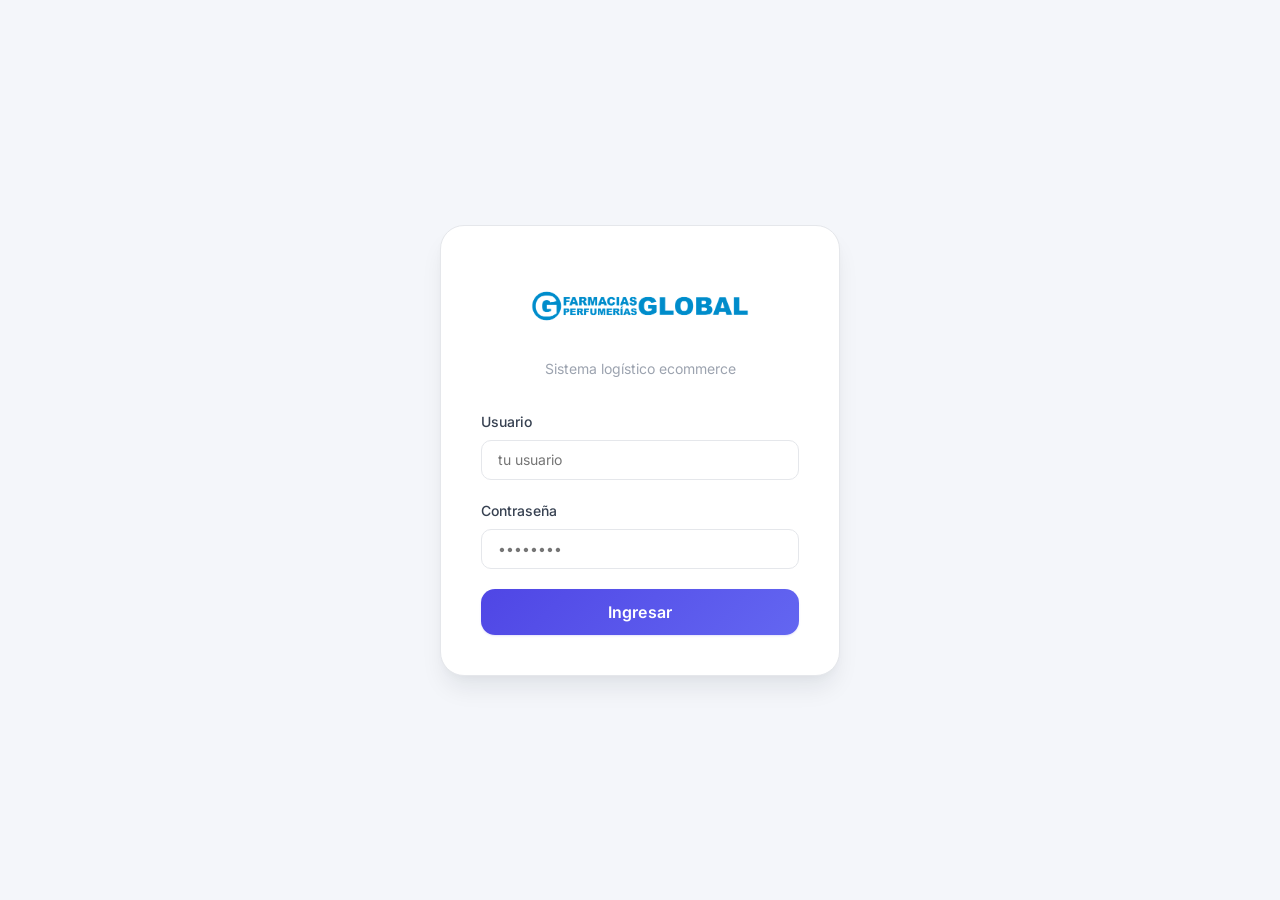
<file: config.html>
<!DOCTYPE html>
<html lang="es">
<head>
  <meta charset="UTF-8">
  <link rel="manifest" href="/manifest.json">
  <link rel="icon" type="image/x-icon" href="/img/favicon.ico">
  <link rel="icon" type="image/png" sizes="32x32" href="/img/favicon-32.png">
  <link rel="apple-touch-icon" href="/img/apple-touch-icon.png">
  <meta name="theme-color" content="#2563eb">
  <meta name="viewport" content="width=device-width, initial-scale=1.0">
  <title>Farmacias Global — Configuración</title>
  <link rel="preconnect" href="https://fonts.googleapis.com">
  <link href="https://fonts.googleapis.com/css2?family=Inter:wght@400;500;600;700&display=swap" rel="stylesheet">
  <link rel="stylesheet" href="css/variables.css">
  <link rel="stylesheet" href="css/reset.css">
  <link rel="stylesheet" href="css/layout.css">
  <link rel="stylesheet" href="css/components.css">
  <style>
    /* ── Acordeón ────────────────────────────────────────────── */
    .accordion { display: flex; flex-direction: column; gap: var(--space-3); max-width: 800px; }

    .acc-item {
      border: 1px solid var(--border);
      border-radius: var(--radius-lg);
      background: var(--bg-card);
      overflow: hidden;
    }
    .acc-header {
      display: flex; align-items: center; gap: var(--space-3);
      padding: var(--space-4) var(--space-5);
      cursor: pointer; background: none; border: none; width: 100%;
      text-align: left; font-family: inherit; font-size: var(--text-base);
      font-weight: var(--font-semibold); color: var(--text-primary);
      user-select: none;
      transition: background var(--transition-fast);
    }
    .acc-header:hover { background: var(--bg-subtle); }
    .acc-title { flex: 1; display: flex; align-items: center; gap: var(--space-2); }
    .acc-chevron {
      width: 16px; height: 16px; flex-shrink: 0; color: var(--text-muted);
      transition: transform .2s;
    }
    .acc-item.open .acc-chevron { transform: rotate(90deg); }
    .acc-body { display: none; border-top: 1px solid var(--border); }
    .acc-item.open .acc-body { display: block; }
    .acc-body-inner { padding: var(--space-5); }

    /* ── Chips (tiers / sucursales) ──────────────────────────── */
    .chip-list {
      display: flex; flex-wrap: wrap; gap: var(--space-2);
      min-height: 36px; align-items: flex-start; align-content: flex-start;
    }
    .chip {
      display: inline-flex; align-items: center; gap: var(--space-1);
      padding: var(--space-1) var(--space-3); font-size: var(--text-sm);
      background: var(--bg-subtle); border: 1px solid var(--border);
      border-radius: 999px; white-space: nowrap;
    }
    .chip-remove {
      background: none; border: none; cursor: pointer; padding: 0 2px;
      color: var(--text-muted); font-size: 15px; line-height: 1;
      transition: color var(--transition-fast);
    }
    .chip-remove:hover { color: var(--danger); }
    .add-row { display: flex; gap: var(--space-2); margin-top: var(--space-3); }
    .add-row .form-input { flex: 1; }

    /* ── Tiers ───────────────────────────────────────────────── */
    .tier-section { padding-bottom: var(--space-6); border-bottom: 1px solid var(--border); margin-bottom: var(--space-6); }
    .tier-section:last-child { border-bottom: none; margin-bottom: 0; padding-bottom: 0; }
    .tier-badge {
      display: inline-block; padding: 2px 10px; border-radius: 999px;
      font-size: var(--text-xs); font-weight: 700; margin-bottom: var(--space-2);
    }
    .tier-0 { background: #dbeafe; color: #1d4ed8; }
    .tier-1 { background: #dcfce7; color: #15803d; }
    .tier-3 { background: #fee2e2; color: #b91c1c; }
    .param-row { display: flex; flex-direction: column; gap: var(--space-1); margin-bottom: var(--space-5); }
    .param-row:last-child { margin-bottom: 0; }

    /* ── Sugerencias ─────────────────────────────────────────── */
    .sug-item {
      display: flex; align-items: flex-start; gap: var(--space-4);
      padding: var(--space-4) var(--space-5);
      border-bottom: 1px solid var(--border);
      border-left: 3px solid transparent;
    }
    .sug-item:last-child { border-bottom: none; }
    .sug-item.sug-up   { border-left-color: var(--success); }
    .sug-item.sug-down { border-left-color: var(--danger); }
    .sug-item.sug-warn { border-left-color: var(--warning); }
    .sug-icon { font-size: 1.3rem; flex-shrink: 0; margin-top: 2px; }
    .sug-info { flex: 1; min-width: 0; }
    .sug-title { font-weight: var(--font-semibold); font-size: var(--text-sm); margin-bottom: 2px; }
    .sug-nodo  { font-size: var(--text-xs); color: var(--text-muted); font-family: monospace; margin-bottom: var(--space-2); word-break: break-all; }
    .sug-stats { display: flex; gap: var(--space-4); flex-wrap: wrap; }
    .sug-stat  { font-size: var(--text-xs); color: var(--text-secondary); }
    .sug-stat strong { font-weight: 600; }
    .sug-actions { display: flex; gap: var(--space-2); flex-shrink: 0; align-items: flex-start; flex-wrap: wrap; justify-content: flex-end; }
    .sug-empty { padding: var(--space-6); text-align: center; color: var(--text-muted); font-size: var(--text-sm); }
  </style>
</head>
<body>

<header class="header">
  <div class="header-logo"><a href="index.html" style="display:flex;align-items:center;text-decoration:none"><img src="/img/logo-global.png" alt="Farmacias Global" style="height:44px;width:auto"></a></div>
  <nav class="header-nav">
    <a href="index.html">Dashboard</a>
    <a href="nuevo-cruce.html">Nuevo cruce</a>
    <a href="operador.html">Operador</a>
    <a href="cadete.html">Ruta del día</a>
    <a href="incidencias.html">Incidencias</a>
    <a href="historial.html">Historial</a>
    <a href="config.html" class="active">Config</a>
  </nav>
  <div class="header-spacer"></div>
  <div class="header-user">
    <div class="header-user-avatar" id="user-avatar">–</div>
    <span id="user-nombre"></span>
    <button class="btn btn-ghost btn-sm" id="logout-btn">Salir</button>
  </div>
</header>

<main class="main">

  <div class="page-header" style="display:flex;align-items:flex-start;justify-content:space-between;flex-wrap:wrap;gap:var(--space-4)">
    <div>
      <h1 class="page-title">Configuración</h1>
      <p class="page-subtitle">Tiers, parámetros, teléfonos y usuarios del sistema</p>
    </div>
    <button class="btn btn-primary" id="btn-guardar">
      <svg xmlns="http://www.w3.org/2000/svg" viewBox="0 0 24 24" fill="none" stroke="currentColor" stroke-width="1.75" stroke-linecap="round" stroke-linejoin="round" aria-hidden="true" style="width:15px;height:15px"><path d="M19 21H5a2 2 0 0 1-2-2V5a2 2 0 0 1 2-2h11l5 5v11a2 2 0 0 1-2 2z"/><polyline points="17 21 17 13 7 13 7 21"/><polyline points="7 3 7 8 15 8"/></svg>
      Guardar config
    </button>
  </div>

  <div class="accordion">

    <!-- ── Sugerencias automáticas ─────────────────────────────── -->
    <div class="acc-item" id="acc-sugerencias" style="display:none">
      <button class="acc-header">
        <span class="acc-title">
          <svg xmlns="http://www.w3.org/2000/svg" viewBox="0 0 24 24" fill="none" stroke="currentColor" stroke-width="1.75" stroke-linecap="round" stroke-linejoin="round" aria-hidden="true" style="width:16px;height:16px;flex-shrink:0"><path d="M9 18h6"/><path d="M10 22h4"/><path d="M12 2a7 7 0 0 1 5 12c.38.43.6 1 .6 1.6 0 .9-.7 1.4-1.6 1.4h-8c-.9 0-1.6-.5-1.6-1.4 0-.6.22-1.17.6-1.6A7 7 0 0 1 12 2z"/></svg>
          Sugerencias automáticas
          <span id="sug-badge" style="font-size:var(--text-xs);font-weight:400;color:var(--text-muted)"></span>
        </span>
        <svg xmlns="http://www.w3.org/2000/svg" viewBox="0 0 24 24" fill="none" stroke="currentColor" stroke-width="2" stroke-linecap="round" stroke-linejoin="round" class="acc-chevron"><polyline points="9 18 15 12 9 6"/></svg>
      </button>
      <div class="acc-body">
        <div id="sug-body" style="padding:0"></div>
      </div>
    </div>

    <!-- ── Tiers de asignación ─────────────────────────────────── -->
    <div class="acc-item" id="acc-tiers">
      <button class="acc-header">
        <span class="acc-title">
          <svg xmlns="http://www.w3.org/2000/svg" viewBox="0 0 24 24" fill="none" stroke="currentColor" stroke-width="1.75" stroke-linecap="round" stroke-linejoin="round" aria-hidden="true" style="width:16px;height:16px;flex-shrink:0"><polygon points="12 2 2 7 12 12 22 7 12 2"/><polyline points="2 17 12 22 22 17"/><polyline points="2 12 12 17 22 12"/></svg>
          Tiers de asignación
        </span>
        <svg xmlns="http://www.w3.org/2000/svg" viewBox="0 0 24 24" fill="none" stroke="currentColor" stroke-width="2" stroke-linecap="round" stroke-linejoin="round" class="acc-chevron"><polyline points="9 18 15 12 9 6"/></svg>
      </button>
      <div class="acc-body">
        <div class="acc-body-inner">

          <div class="tier-section">
            <span class="tier-badge tier-0">Tier 0 — Preferidas</span>
            <p style="font-size:var(--text-xs);color:var(--text-muted);margin-bottom:var(--space-3)">
              El cadete busca aquí primero. Nombre exacto del nodo (ej: <code>glo-combate 712-nqn</code>).
            </p>
            <div class="chip-list" id="chips-t0"></div>
            <div class="add-row">
              <input class="form-input" id="add-t0" placeholder="Nombre exacto del nodo">
              <button class="btn btn-ghost btn-sm" data-add="nodos_tier_0" data-input="add-t0">+ Agregar</button>
            </div>
          </div>

          <div class="tier-section">
            <span class="tier-badge tier-1">Tier 1 — Segunda opción</span>
            <p style="font-size:var(--text-xs);color:var(--text-muted);margin-bottom:var(--space-3)">
              Si no hay stock en Tier 0. Nodos exactos y/o palabras clave.
            </p>
            <div style="font-size:var(--text-xs);font-weight:600;color:var(--text-secondary);margin-bottom:var(--space-2)">Nodos exactos</div>
            <div class="chip-list" id="chips-t1n"></div>
            <div class="add-row">
              <input class="form-input" id="add-t1n" placeholder="Nombre exacto del nodo">
              <button class="btn btn-ghost btn-sm" data-add="nodos_tier_1" data-input="add-t1n">+ Agregar</button>
            </div>
            <div style="font-size:var(--text-xs);font-weight:600;color:var(--text-secondary);margin-top:var(--space-4);margin-bottom:var(--space-2)">Palabras clave</div>
            <div class="chip-list" id="chips-t1k"></div>
            <div class="add-row">
              <input class="form-input" id="add-t1k" placeholder="Ej: centro, oeste">
              <button class="btn btn-ghost btn-sm" data-add="palabras_clave_tier_1" data-input="add-t1k">+ Agregar</button>
            </div>
          </div>

          <div class="tier-section">
            <span class="tier-badge tier-3">Tier 3 — Último recurso</span>
            <p style="font-size:var(--text-xs);color:var(--text-muted);margin-bottom:var(--space-3)">
              Solo si no hay stock en ningún otro tier. Palabras clave (ej: <code>madryn</code>, <code>zapala</code>).
            </p>
            <div class="chip-list" id="chips-t3k"></div>
            <div class="add-row">
              <input class="form-input" id="add-t3k" placeholder="Ej: zapala, madryn">
              <button class="btn btn-ghost btn-sm" data-add="palabras_clave_tier_3" data-input="add-t3k">+ Agregar</button>
            </div>
          </div>

        </div>
      </div>
    </div>

    <!-- ── Parámetros del optimizador ─────────────────────────── -->
    <div class="acc-item" id="acc-params">
      <button class="acc-header">
        <span class="acc-title">
          <svg xmlns="http://www.w3.org/2000/svg" viewBox="0 0 24 24" fill="none" stroke="currentColor" stroke-width="1.75" stroke-linecap="round" stroke-linejoin="round" aria-hidden="true" style="width:16px;height:16px;flex-shrink:0"><circle cx="12" cy="12" r="3"/><path d="M19.4 15a1.65 1.65 0 0 0 .33 1.82l.06.06a2 2 0 0 1 0 2.83 2 2 0 0 1-2.83 0l-.06-.06a1.65 1.65 0 0 0-1.82-.33 1.65 1.65 0 0 0-1 1.51V21a2 2 0 0 1-4 0v-.09A1.65 1.65 0 0 0 9 19.4a1.65 1.65 0 0 0-1.82.33l-.06.06a2 2 0 0 1-2.83-2.83l.06-.06A1.65 1.65 0 0 0 4.68 15a1.65 1.65 0 0 0-1.51-1H3a2 2 0 0 1 0-4h.09A1.65 1.65 0 0 0 4.6 9a1.65 1.65 0 0 0-.33-1.82l-.06-.06a2 2 0 0 1 2.83-2.83l.06.06A1.65 1.65 0 0 0 9 4.68a1.65 1.65 0 0 0 1-1.51V3a2 2 0 0 1 4 0v.09a1.65 1.65 0 0 0 1 1.51 1.65 1.65 0 0 0 1.82-.33l.06-.06a2 2 0 0 1 2.83 2.83l-.06.06A1.65 1.65 0 0 0 19.4 9a1.65 1.65 0 0 0 1.51 1H21a2 2 0 0 1 0 4h-.09a1.65 1.65 0 0 0-1.51 1z"/></svg>
          Parámetros del optimizador
        </span>
        <svg xmlns="http://www.w3.org/2000/svg" viewBox="0 0 24 24" fill="none" stroke="currentColor" stroke-width="2" stroke-linecap="round" stroke-linejoin="round" class="acc-chevron"><polyline points="9 18 15 12 9 6"/></svg>
      </button>
      <div class="acc-body">
        <div class="acc-body-inner">

          <div class="param-row">
            <label class="form-label" for="opt-stock-seg">Stock de seguridad</label>
            <input class="form-input" type="number" id="opt-stock-seg" min="0" max="50" style="max-width:120px">
            <span class="form-hint">Unidades mínimas extra que debe tener una sucursal para ser asignada. Evita stock fantasma.</span>
          </div>

          <div class="param-row">
            <label class="form-label" for="opt-max-suc">Máx. sucursales por producto</label>
            <input class="form-input" type="number" id="opt-max-suc" min="1" max="10" style="max-width:120px">
            <span class="form-hint">Si hay más opciones que este límite, se muestra "Llamar cliente".</span>
          </div>

          <div class="param-row">
            <label class="form-label" for="opt-umbral">Umbral stock sospechoso</label>
            <input class="form-input" type="number" id="opt-umbral" min="10" style="max-width:120px">
            <span class="form-hint">Si una sucursal tiene MÁS de este valor, se marca ⚠ para verificar.</span>
          </div>

          <div class="param-row">
            <label style="display:flex;align-items:center;gap:var(--space-3);cursor:pointer">
              <input type="checkbox" id="opt-consolida" style="width:18px;height:18px">
              <span class="form-label" style="margin:0">Consolidar por pedido</span>
            </label>
            <span class="form-hint" style="padding-left:30px">Preferir la sucursal que ya cubre otro producto del mismo pedido.</span>
          </div>

        </div>
      </div>
    </div>

    <!-- ── Teléfonos de farmacias ──────────────────────────────── -->
    <div class="acc-item" id="acc-telefonos">
      <button class="acc-header">
        <span class="acc-title">
          <svg xmlns="http://www.w3.org/2000/svg" viewBox="0 0 24 24" fill="none" stroke="currentColor" stroke-width="1.75" stroke-linecap="round" stroke-linejoin="round" aria-hidden="true" style="width:16px;height:16px;flex-shrink:0"><path d="M22 16.92v3a2 2 0 0 1-2.18 2 19.79 19.79 0 0 1-8.63-3.07A19.5 19.5 0 0 1 4.69 12 19.79 19.79 0 0 1 1.6 3.39 2 2 0 0 1 3.6 1.22h3a2 2 0 0 1 2 1.72c.12.96.36 1.9.72 2.81a2 2 0 0 1-.45 2.11l-1.27 1.27a16 16 0 0 0 6.29 6.29l1.27-1.27a2 2 0 0 1 2.11-.45c.91.36 1.85.6 2.81.72A2 2 0 0 1 22 16.92z"/></svg>
          Teléfonos de farmacias
        </span>
        <svg xmlns="http://www.w3.org/2000/svg" viewBox="0 0 24 24" fill="none" stroke="currentColor" stroke-width="2" stroke-linecap="round" stroke-linejoin="round" class="acc-chevron"><polyline points="9 18 15 12 9 6"/></svg>
      </button>
      <div class="acc-body">
        <div class="acc-body-inner">
          <p style="font-size:var(--text-xs);color:var(--text-muted);margin-bottom:var(--space-3)">
            Formato internacional sin <code>+</code> (ej: <code>5492990123456</code>). El botón WhatsApp en Operador se activa automáticamente cuando hay firma y teléfono registrado.
          </p>
          <input class="form-input" id="tel-search" placeholder="Filtrar farmacia..." style="margin-bottom:var(--space-4);max-width:320px">
          <div id="tel-list" style="display:flex;flex-direction:column;gap:var(--space-2)"></div>
        </div>
      </div>
    </div>

    <!-- ── Links de retiro para farmacias ─────────────────────── -->
    <div class="acc-item" id="acc-retiro">
      <button class="acc-header">
        <span class="acc-title">
          <svg xmlns="http://www.w3.org/2000/svg" viewBox="0 0 24 24" fill="none" stroke="currentColor" stroke-width="1.75" stroke-linecap="round" stroke-linejoin="round" aria-hidden="true" style="width:16px;height:16px;flex-shrink:0"><path d="M10 13a5 5 0 0 0 7.54.54l3-3a5 5 0 0 0-7.07-7.07l-1.72 1.71"/><path d="M14 11a5 5 0 0 0-7.54-.54l-3 3a5 5 0 0 0 7.07 7.07l1.71-1.71"/></svg>
          Links de retiro para farmacias
        </span>
        <svg xmlns="http://www.w3.org/2000/svg" viewBox="0 0 24 24" fill="none" stroke="currentColor" stroke-width="2" stroke-linecap="round" stroke-linejoin="round" class="acc-chevron"><polyline points="9 18 15 12 9 6"/></svg>
      </button>
      <div class="acc-body">
        <div class="acc-body-inner">
          <p style="font-size:var(--text-xs);color:var(--text-muted);margin-bottom:var(--space-3)">
            Cada sucursal tiene un link fijo (sin login) donde ve la lista de pedidos que sus clientes eligieron retirar ahí. Pasáselo una vez por WhatsApp y lo pueden guardar en favoritos.
          </p>
          <input class="form-input" id="retiro-search" placeholder="Filtrar farmacia..." style="margin-bottom:var(--space-4);max-width:320px">
          <div id="retiro-list" style="display:flex;flex-direction:column;gap:var(--space-2)"></div>
        </div>
      </div>
    </div>

    <!-- ── Sucursales fijas ────────────────────────────────────── -->
    <div class="acc-item" id="acc-fijas">
      <button class="acc-header">
        <span class="acc-title">
          <svg xmlns="http://www.w3.org/2000/svg" viewBox="0 0 24 24" fill="none" stroke="currentColor" stroke-width="1.75" stroke-linecap="round" stroke-linejoin="round" aria-hidden="true" style="width:16px;height:16px;flex-shrink:0"><path d="M3 9l9-7 9 7v11a2 2 0 0 1-2 2H5a2 2 0 0 1-2-2z"/><path d="M9 22V12h6v10"/><path d="M9 12h6"/></svg>
          Sucursales fijas
        </span>
        <svg xmlns="http://www.w3.org/2000/svg" viewBox="0 0 24 24" fill="none" stroke="currentColor" stroke-width="2" stroke-linecap="round" stroke-linejoin="round" class="acc-chevron"><polyline points="9 18 15 12 9 6"/></svg>
      </button>
      <div class="acc-body">
        <div class="acc-body-inner">
          <p style="font-size:var(--text-xs);color:var(--text-muted);margin-bottom:var(--space-3)">
            Estas sucursales aparecen siempre en <strong>Entregas del día</strong> del operador, aunque no tengan pedidos en el cruce actual. Usá el nombre exacto tal como aparece en los pedidos (mayúsculas incluidas).
          </p>
          <div class="chip-list" id="chips-fijas"></div>
          <div class="add-row">
            <input class="form-input" id="add-fijas" placeholder="Ej: GLOBAL RIVADAVIA 280">
            <button class="btn btn-ghost btn-sm" data-add="sucursales_fijas" data-input="add-fijas" data-preserve-case>+ Agregar</button>
          </div>
        </div>
      </div>
    </div>

    <!-- ── Usuarios ────────────────────────────────────────────── -->
    <div class="acc-item" id="acc-usuarios">
      <button class="acc-header">
        <span class="acc-title">
          <svg xmlns="http://www.w3.org/2000/svg" viewBox="0 0 24 24" fill="none" stroke="currentColor" stroke-width="1.75" stroke-linecap="round" stroke-linejoin="round" aria-hidden="true" style="width:16px;height:16px;flex-shrink:0"><path d="M17 21v-2a4 4 0 0 0-4-4H5a4 4 0 0 0-4 4v2"/><circle cx="9" cy="7" r="4"/><path d="M23 21v-2a4 4 0 0 0-3-3.87"/><path d="M16 3.13a4 4 0 0 1 0 7.75"/></svg>
          Usuarios
        </span>
        <svg xmlns="http://www.w3.org/2000/svg" viewBox="0 0 24 24" fill="none" stroke="currentColor" stroke-width="2" stroke-linecap="round" stroke-linejoin="round" class="acc-chevron"><polyline points="9 18 15 12 9 6"/></svg>
      </button>
      <div class="acc-body">
        <div class="acc-body-inner">
          <div style="display:flex;justify-content:flex-end;margin-bottom:var(--space-4)">
            <button class="btn btn-primary btn-sm" id="btn-nuevo-usuario">+ Nuevo usuario</button>
          </div>
          <div id="usuarios-content">
            <div class="empty-state">
              <div class="spinner" style="width:28px;height:28px;border-width:3px;margin:0 auto var(--space-3)"></div>
              <div>Cargando...</div>
            </div>
          </div>
        </div>
      </div>
    </div>

  </div><!-- /accordion -->

</main>

<div id="toast-container"></div>

<!-- Modal crear/editar usuario -->
<div id="usr-modal-overlay" style="display:none;position:fixed;inset:0;background:rgba(0,0,0,.55);z-index:200;align-items:center;justify-content:center">
  <div style="background:var(--bg-card);border-radius:var(--radius-xl);padding:var(--space-6);max-width:440px;width:94%;box-shadow:var(--shadow-xl)">
    <div style="display:flex;align-items:center;justify-content:space-between;margin-bottom:var(--space-5)">
      <h3 style="font-size:var(--text-lg);font-weight:var(--font-semibold)" id="usr-modal-title">Nuevo usuario</h3>
      <button class="btn btn-ghost btn-sm btn-icon" id="usr-modal-close"><svg xmlns="http://www.w3.org/2000/svg" viewBox="0 0 24 24" fill="none" stroke="currentColor" stroke-width="2.25" stroke-linecap="round" stroke-linejoin="round"><line x1="18" y1="6" x2="6" y2="18"/><line x1="6" y1="6" x2="18" y2="18"/></svg></button>
    </div>
    <div style="display:flex;flex-direction:column;gap:var(--space-4)">
      <div id="usr-campo-usuario">
        <label class="form-label">Usuario <span style="color:var(--danger)">*</span></label>
        <input class="form-input" id="usr-f-usuario" placeholder="nombre de usuario" autocomplete="off">
      </div>
      <div>
        <label class="form-label">Nombre</label>
        <input class="form-input" id="usr-f-nombre" placeholder="Nombre completo">
      </div>
      <div>
        <label class="form-label" id="usr-pwd-label">Contraseña <span style="color:var(--danger)">*</span></label>
        <input class="form-input" id="usr-f-password" type="password" placeholder="Contraseña" autocomplete="new-password">
        <p id="usr-pwd-hint" style="font-size:var(--text-xs);color:var(--text-muted);margin-top:4px;display:none">Dejá vacío para no cambiar la contraseña</p>
      </div>
      <div>
        <label class="form-label">Rol <span style="color:var(--danger)">*</span></label>
        <select class="form-select" id="usr-f-rol">
          <option value="operador">Operador</option>
          <option value="cadete">Cadete</option>
          <option value="admin">Admin</option>
        </select>
      </div>
    </div>
    <div style="display:flex;gap:var(--space-3);justify-content:flex-end;margin-top:var(--space-6)">
      <button class="btn btn-ghost" id="usr-modal-cancel">Cancelar</button>
      <button class="btn btn-primary" id="usr-modal-confirm">Crear</button>
    </div>
  </div>
</div>

<script type="module">
  import auth from './js/auth.js';
  import { showToast } from './js/toast.js';
  import { initMobileNav } from './js/mobile-nav.js';

  const session = await auth.requireAuth();
  if (!session) throw new Error('sin sesion');
  if (session.rol !== 'admin') { location.href = 'index.html'; }

  document.getElementById('user-nombre').textContent = session.nombre || session.usuario;
  document.getElementById('user-avatar').textContent =
    (session.nombre || session.usuario).charAt(0).toUpperCase();
  document.getElementById('logout-btn').addEventListener('click', () => auth.logout());
  initMobileNav('config', session.rol);

  // ── Acordeón ──────────────────────────────────────────────────────────────────

  function initAccordion() {
    document.querySelectorAll('.acc-item').forEach(item => {
      item.querySelector('.acc-header').addEventListener('click', () => {
        item.classList.toggle('open');
        if (item.id === 'acc-usuarios' && item.classList.contains('open')) {
          cargarUsuarios();
        }
      });
    });
  }

  // ── Estado config ──────────────────────────────────────────────────────────────

  let state = {
    asignacion: {
      nodos_tier_0:          [],
      nodos_tier_1:          [],
      palabras_clave_tier_1: [],
      palabras_clave_tier_3: [],
      consolidacion_por_pedido:    true,
      max_sucursales_por_producto: 3,
    },
    optimizacion: {
      stock_seguridad:             3,
      max_sucursales_por_producto: 3,
      stock_sospechoso_umbral:     200,
    },
    sucursales_fijas: [],
  };

  const LIST_MAP = {
    nodos_tier_0:          'chips-t0',
    nodos_tier_1:          'chips-t1n',
    palabras_clave_tier_1: 'chips-t1k',
    palabras_clave_tier_3: 'chips-t3k',
  };

  // ── Render chips ───────────────────────────────────────────────────────────────

  function renderChips(key) {
    const items = state.asignacion[key] || [];
    const container = document.getElementById(LIST_MAP[key]);
    if (!container) return;
    container.innerHTML = items.length === 0
      ? '<span style="color:var(--text-muted);font-size:var(--text-sm)">Sin elementos</span>'
      : items.map((item, i) => `
          <span class="chip" data-key="${key}" data-idx="${i}">
            ${item}
            <button class="chip-remove" title="Eliminar">×</button>
          </span>`).join('');
  }

  function renderFijas() {
    const items = state.sucursales_fijas;
    const container = document.getElementById('chips-fijas');
    if (!container) return;
    container.innerHTML = items.length === 0
      ? '<span style="color:var(--text-muted);font-size:var(--text-sm)">Sin sucursales fijas configuradas</span>'
      : items.map((item, i) => `
          <span class="chip" data-key="sucursales_fijas" data-idx="${i}">
            ${item}
            <button class="chip-remove" title="Eliminar">×</button>
          </span>`).join('');
  }

  function renderAll() {
    Object.keys(LIST_MAP).forEach(renderChips);
    renderFijas();
    document.getElementById('opt-stock-seg').value = state.optimizacion.stock_seguridad ?? 3;
    document.getElementById('opt-max-suc').value   = state.optimizacion.max_sucursales_por_producto ?? 3;
    document.getElementById('opt-umbral').value    = state.optimizacion.stock_sospechoso_umbral ?? 200;
    document.getElementById('opt-consolida').checked = state.asignacion.consolidacion_por_pedido !== false;
  }

  // ── Eventos chips ──────────────────────────────────────────────────────────────

  document.querySelector('.main').addEventListener('click', e => {
    const btn = e.target.closest('.chip-remove');
    if (!btn) return;
    const chip = btn.closest('.chip');
    const key  = chip.dataset.key;
    const idx  = parseInt(chip.dataset.idx);
    if (key === 'sucursales_fijas') {
      state.sucursales_fijas.splice(idx, 1);
      renderFijas();
    } else {
      state.asignacion[key].splice(idx, 1);
      renderChips(key);
    }
  });

  document.querySelector('.main').addEventListener('click', e => {
    const btn = e.target.closest('[data-add]');
    if (!btn) return;
    const key     = btn.dataset.add;
    const inputEl = document.getElementById(btn.dataset.input);
    const val     = key === 'sucursales_fijas'
      ? inputEl.value.trim()
      : inputEl.value.trim().toLowerCase();
    if (!val) return;
    if (key === 'sucursales_fijas') {
      if (!state.sucursales_fijas.includes(val)) {
        state.sucursales_fijas.push(val);
        renderFijas();
      }
    } else {
      if (!state.asignacion[key]) state.asignacion[key] = [];
      if (!state.asignacion[key].includes(val)) {
        state.asignacion[key].push(val);
        renderChips(key);
      }
    }
    inputEl.value = '';
    inputEl.focus();
  });

  document.querySelectorAll('.add-row .form-input').forEach(input => {
    input.addEventListener('keydown', e => {
      if (e.key === 'Enter') {
        e.preventDefault();
        input.closest('.add-row').querySelector('[data-add]')?.click();
      }
    });
  });

  // ── Guardar config ─────────────────────────────────────────────────────────────

  async function guardarConfig(showMsg = true) {
    state.asignacion.consolidacion_por_pedido      = document.getElementById('opt-consolida').checked;
    state.optimizacion.stock_seguridad             = parseInt(document.getElementById('opt-stock-seg').value) || 0;
    state.optimizacion.max_sucursales_por_producto = parseInt(document.getElementById('opt-max-suc').value) || 3;
    state.optimizacion.stock_sospechoso_umbral     = parseInt(document.getElementById('opt-umbral').value) || 200;
    const res  = await auth.apiFetch('/api/config', {
      method: 'PUT',
      headers: { 'Content-Type': 'application/json' },
      body: JSON.stringify(state),
    });
    const data = await res.json();
    if (!data.ok) throw new Error(data.motivo);
    if (showMsg) showToast('Configuración guardada', 'success');
  }

  document.getElementById('btn-guardar').addEventListener('click', async () => {
    const btn = document.getElementById('btn-guardar');
    btn.disabled = true; btn.textContent = 'Guardando...';
    try {
      await guardarConfig(true);
    } catch (err) {
      showToast(`Error al guardar: ${err.message}`, 'danger');
    } finally {
      btn.disabled = false;
      btn.innerHTML = '<svg xmlns="http://www.w3.org/2000/svg" viewBox="0 0 24 24" fill="none" stroke="currentColor" stroke-width="1.75" stroke-linecap="round" stroke-linejoin="round" style="width:15px;height:15px"><path d="M19 21H5a2 2 0 0 1-2-2V5a2 2 0 0 1 2-2h11l5 5v11a2 2 0 0 1-2 2z"/><polyline points="17 21 17 13 7 13 7 21"/><polyline points="7 3 7 8 15 8"/></svg> Guardar config';
    }
  });

  // ── Teléfonos de farmacias ─────────────────────────────────────────────────────

  let phoneMap = {};

  function renderTelefonos(sucursales) {
    const q = document.getElementById('tel-search').value.trim().toLowerCase();
    const filtradas = q ? sucursales.filter(n => n.toLowerCase().includes(q)) : sucursales;
    const cont = document.getElementById('tel-list');
    if (filtradas.length === 0) {
      cont.innerHTML = '<span style="color:var(--text-muted);font-size:var(--text-sm)">Sin resultados</span>';
      return;
    }
    cont.innerHTML = filtradas.map(nombre => {
      const tel = phoneMap[nombre] || '';
      const enc = encodeURIComponent(nombre);
      return `
        <div style="display:flex;align-items:center;gap:var(--space-3);padding:var(--space-2) 0;border-bottom:1px solid var(--border)" data-nombre="${enc}">
          <span style="flex:1;font-size:var(--text-sm);min-width:0;overflow:hidden;text-overflow:ellipsis;white-space:nowrap" title="${nombre}">${nombre}</span>
          <input class="form-input tel-input" type="tel" placeholder="Ej: 5492990123456"
            value="${tel}" style="width:200px;flex-shrink:0">
          <button class="btn btn-ghost btn-sm tel-save-btn" style="flex-shrink:0">Guardar</button>
        </div>`;
    }).join('');
  }

  async function saveTelefono(nombre, telefono) {
    const res  = await auth.apiFetch('/api/nodos-config', {
      method: 'PUT',
      headers: { 'Content-Type': 'application/json' },
      body: JSON.stringify({ nombre, telefono }),
    });
    const data = await res.json();
    if (!data.ok) throw new Error(data.motivo || 'Error al guardar');
    phoneMap[nombre] = telefono;
  }

  document.getElementById('tel-list').addEventListener('click', async e => {
    const btn = e.target.closest('.tel-save-btn');
    if (!btn) return;
    const row    = btn.closest('[data-nombre]');
    const nombre = decodeURIComponent(row.dataset.nombre);
    const tel    = row.querySelector('.tel-input').value.trim();
    btn.disabled = true; btn.textContent = '...';
    try {
      await saveTelefono(nombre, tel);
      showToast(`Teléfono guardado para ${nombre}`, 'success');
    } catch (err) {
      showToast(`Error: ${err.message}`, 'danger');
    } finally {
      btn.disabled = false; btn.textContent = 'Guardar';
    }
  });

  // ── Links de retiro para farmacias ────────────────────────────────────────────

  let retiroTokens = {};  // punto_retiro → token | null

  function renderRetiroList(puntos) {
    const q = document.getElementById('retiro-search').value.trim().toLowerCase();
    const filtrados = q ? puntos.filter(p => p.toLowerCase().includes(q)) : puntos;
    const cont = document.getElementById('retiro-list');
    if (filtrados.length === 0) {
      cont.innerHTML = '<span style="color:var(--text-muted);font-size:var(--text-sm)">Sin resultados</span>';
      return;
    }
    cont.innerHTML = filtrados.map(pt => {
      const token = retiroTokens[pt];
      const enc   = encodeURIComponent(pt);
      const url   = token ? `${location.origin}/retiro.html?token=${token}` : '';
      return `
        <div style="display:flex;align-items:center;gap:var(--space-3);padding:var(--space-2) 0;border-bottom:1px solid var(--border)" data-punto="${enc}">
          <span style="flex:1;font-size:var(--text-sm);min-width:0;overflow:hidden;text-overflow:ellipsis;white-space:nowrap" title="${pt}">${pt}</span>
          ${token
            ? `<input class="form-input" type="text" readonly value="${url}" style="width:280px;flex-shrink:0;font-size:var(--text-xs)">
               <button class="btn btn-ghost btn-sm retiro-copy-btn" style="flex-shrink:0">Copiar</button>
               <button class="btn btn-ghost btn-sm retiro-gen-btn" style="flex-shrink:0">Regenerar</button>`
            : `<button class="btn btn-primary btn-sm retiro-gen-btn" style="flex-shrink:0">Generar link</button>`
          }
        </div>`;
    }).join('');
  }

  async function generarTokenRetiro(puntoRetiro) {
    const res  = await auth.apiFetch('/api/config/puntos-retiro/token', {
      method: 'POST',
      headers: { 'Content-Type': 'application/json' },
      body: JSON.stringify({ punto_retiro: puntoRetiro }),
    });
    const data = await res.json();
    if (!data.ok) throw new Error(data.motivo || 'Error al generar el link');
    retiroTokens[puntoRetiro] = data.token;
  }

  document.getElementById('retiro-list').addEventListener('click', async e => {
    const row      = e.target.closest('[data-punto]');
    if (!row) return;
    const punto    = decodeURIComponent(row.dataset.punto);

    const copyBtn = e.target.closest('.retiro-copy-btn');
    if (copyBtn) {
      const url = row.querySelector('input').value;
      try {
        await navigator.clipboard.writeText(url);
        showToast('Link copiado', 'success');
      } catch {
        showToast('No se pudo copiar — copialo manualmente', 'danger');
      }
      return;
    }

    const genBtn = e.target.closest('.retiro-gen-btn');
    if (genBtn) {
      const esRegenerar = genBtn.textContent.trim() === 'Regenerar';
      if (esRegenerar && !confirm(`El link viejo de "${punto}" va a dejar de funcionar. ¿Generar uno nuevo?`)) return;
      genBtn.disabled = true; genBtn.textContent = '...';
      try {
        await generarTokenRetiro(punto);
        renderRetiroList(window._puntosRetiro || []);
        showToast(`Link ${esRegenerar ? 'regenerado' : 'generado'} para ${punto}`, 'success');
      } catch (err) {
        showToast(`Error: ${err.message}`, 'danger');
        genBtn.disabled = false; genBtn.textContent = esRegenerar ? 'Regenerar' : 'Generar link';
      }
      return;
    }
  });

  document.getElementById('tel-list').addEventListener('keydown', e => {
    if (e.key !== 'Enter') return;
    const inp = e.target.closest('.tel-input');
    if (!inp) return;
    inp.closest('[data-nombre]')?.querySelector('.tel-save-btn')?.click();
  });

  // ── Usuarios ───────────────────────────────────────────────────────────────────

  const ROL_BADGE = { admin: 'badge-red', operador: 'badge-blue', cadete: 'badge-green' };
  const ROL_LABEL = { admin: 'Admin', operador: 'Operador', cadete: 'Cadete' };
  let editandoId  = null;
  let usuariosCargados = false;

  async function cargarUsuarios() {
    if (usuariosCargados) return;
    const res  = await auth.apiFetch('/api/usuarios');
    const data = await res.json();
    if (!data.ok) { showToast('Error al cargar usuarios', 'error'); return; }
    usuariosCargados = false; // refrescar siempre al abrir

    const filas = data.usuarios.map(u => {
      const badge  = ROL_BADGE[u.rol] ?? 'badge-gray';
      const esSelf = u.id === session.id;
      return `
        <tr>
          <td style="font-weight:var(--font-medium)">${u.usuario}</td>
          <td>${u.nombre || '—'}</td>
          <td><span class="badge ${badge}">${ROL_LABEL[u.rol] ?? u.rol}</span></td>
          <td style="font-size:var(--text-xs);color:var(--text-muted)">${new Date(u.created_at).toLocaleDateString('es-AR')}</td>
          <td>
            <div style="display:flex;gap:var(--space-2)">
              <button class="btn btn-ghost btn-sm" data-edit="${u.id}">Editar</button>
              ${esSelf ? '' : `<button class="btn btn-ghost btn-sm" style="color:var(--danger)" data-del="${u.id}" data-nombre="${u.usuario}">Eliminar</button>`}
            </div>
          </td>
        </tr>`;
    }).join('');

    document.getElementById('usuarios-content').innerHTML = `
      <div class="table-wrap">
        <table class="data-table">
          <thead><tr><th>Usuario</th><th>Nombre</th><th>Rol</th><th>Alta</th><th>Acciones</th></tr></thead>
          <tbody>${filas}</tbody>
        </table>
      </div>`;

    document.querySelectorAll('[data-edit]').forEach(btn => {
      btn.addEventListener('click', () => {
        const u = data.usuarios.find(x => x.id === parseInt(btn.dataset.edit));
        if (u) abrirEditarUsuario(u);
      });
    });

    document.querySelectorAll('[data-del]').forEach(btn => {
      btn.addEventListener('click', async () => {
        if (!confirm(`¿Eliminar al usuario "${btn.dataset.nombre}"? Esta acción no se puede deshacer.`)) return;
        const r = await auth.apiFetch(`/api/usuarios/${btn.dataset.del}`, { method: 'DELETE' });
        const d = await r.json();
        if (d.ok) { showToast('Usuario eliminado', 'success'); usuariosCargados = false; cargarUsuarios(); }
        else        showToast('Error al eliminar', 'error');
      });
    });
  }

  function cerrarModalUsuario() {
    document.getElementById('usr-modal-overlay').style.display = 'none';
    editandoId = null;
  }

  document.getElementById('usr-modal-close').addEventListener('click',  cerrarModalUsuario);
  document.getElementById('usr-modal-cancel').addEventListener('click', cerrarModalUsuario);
  document.getElementById('usr-modal-overlay').addEventListener('click', e => {
    if (e.target === document.getElementById('usr-modal-overlay')) cerrarModalUsuario();
  });

  document.getElementById('btn-nuevo-usuario').addEventListener('click', () => {
    editandoId = null;
    document.getElementById('usr-modal-title').textContent     = 'Nuevo usuario';
    document.getElementById('usr-modal-confirm').textContent   = 'Crear';
    document.getElementById('usr-campo-usuario').style.display = '';
    document.getElementById('usr-pwd-hint').style.display      = 'none';
    document.getElementById('usr-pwd-label').innerHTML         = 'Contraseña <span style="color:var(--danger)">*</span>';
    document.getElementById('usr-f-usuario').value  = '';
    document.getElementById('usr-f-nombre').value   = '';
    document.getElementById('usr-f-password').value = '';
    document.getElementById('usr-f-rol').value      = 'operador';
    document.getElementById('usr-modal-overlay').style.display = 'flex';
    document.getElementById('usr-f-usuario').focus();
  });

  function abrirEditarUsuario(u) {
    editandoId = u.id;
    document.getElementById('usr-modal-title').textContent     = `Editar — ${u.usuario}`;
    document.getElementById('usr-modal-confirm').textContent   = 'Guardar';
    document.getElementById('usr-campo-usuario').style.display = 'none';
    document.getElementById('usr-pwd-hint').style.display      = '';
    document.getElementById('usr-pwd-label').innerHTML         = 'Nueva contraseña';
    document.getElementById('usr-f-nombre').value   = u.nombre || '';
    document.getElementById('usr-f-password').value = '';
    document.getElementById('usr-f-rol').value      = u.rol;
    document.getElementById('usr-modal-overlay').style.display = 'flex';
    document.getElementById('usr-f-nombre').focus();
  }

  document.getElementById('usr-modal-confirm').addEventListener('click', async () => {
    const nombre   = document.getElementById('usr-f-nombre').value.trim();
    const password = document.getElementById('usr-f-password').value;
    const rol      = document.getElementById('usr-f-rol').value;
    const btn      = document.getElementById('usr-modal-confirm');
    btn.disabled   = true;

    if (editandoId === null) {
      const usuario = document.getElementById('usr-f-usuario').value.trim();
      if (!usuario || !password) {
        showToast('Usuario y contraseña son obligatorios', 'warning');
        btn.disabled = false; return;
      }
      const r = await auth.apiFetch('/api/usuarios', {
        method: 'POST',
        headers: { 'Content-Type': 'application/json' },
        body: JSON.stringify({ usuario, nombre, password, rol }),
      });
      const d = await r.json();
      if (d.ok) {
        showToast('Usuario creado', 'success');
        cerrarModalUsuario(); usuariosCargados = false; cargarUsuarios();
      } else {
        showToast(d.motivo === 'usuario_existente' ? 'Ese usuario ya existe' : 'Error al crear', 'error');
      }
    } else {
      const body = { nombre, rol };
      if (password) body.password = password;
      const r = await auth.apiFetch(`/api/usuarios/${editandoId}`, {
        method: 'PATCH',
        headers: { 'Content-Type': 'application/json' },
        body: JSON.stringify(body),
      });
      const d = await r.json();
      if (d.ok) {
        showToast('Usuario actualizado', 'success');
        cerrarModalUsuario(); usuariosCargados = false; cargarUsuarios();
      } else {
        showToast('Error al guardar', 'error');
      }
    }
    btn.disabled = false;
  });

  // ── Sugerencias ────────────────────────────────────────────────────────────────

  const DISMISSED_KEY = 'config_sug_dismissed_v1';

  function getSugDismissed() {
    try { return new Set(JSON.parse(localStorage.getItem(DISMISSED_KEY) || '[]')); }
    catch { return new Set(); }
  }
  function dismissSug(id) {
    const d = getSugDismissed(); d.add(id);
    localStorage.setItem(DISMISSED_KEY, JSON.stringify([...d]));
  }

  function aplicarSugerencia(sug) {
    const a = state.asignacion;
    if (sug.tipo === 'promover_tier0') {
      if (!a.nodos_tier_0.includes(sug.nodo)) a.nodos_tier_0.push(sug.nodo);
      a.nodos_tier_1 = a.nodos_tier_1.filter(n => n !== sug.nodo);
    } else if (sug.tipo === 'promover_tier1') {
      if (!a.nodos_tier_1.includes(sug.nodo)) a.nodos_tier_1.push(sug.nodo);
    } else if (sug.tipo === 'bajar_tier') {
      a.nodos_tier_0 = a.nodos_tier_0.filter(n => n !== sug.nodo);
      a.nodos_tier_1 = a.nodos_tier_1.filter(n => n !== sug.nodo);
    } else if (sug.tipo === 'stock_seguridad') {
      state.optimizacion.stock_seguridad = sug.valor_sugerido;
      document.getElementById('opt-stock-seg').value = sug.valor_sugerido;
    }
    renderAll();
    guardarConfig(false).then(() => showToast('Cambio aplicado y guardado', 'success'))
                        .catch(e => showToast(`Error: ${e.message}`, 'danger'));
    dismissSug(sug.id);
    renderSugerencias(window._sugerencias || []);
  }

  function renderSugerencias(sugs) {
    window._sugerencias = sugs;
    const dismissed = getSugDismissed();
    const visibles   = sugs.filter(s => !dismissed.has(s.id));
    const accSug     = document.getElementById('acc-sugerencias');
    const badge      = document.getElementById('sug-badge');
    const body       = document.getElementById('sug-body');

    if (visibles.length === 0) { accSug.style.display = 'none'; return; }

    accSug.style.display = '';
    badge.textContent = `· ${visibles.length} sugerencia${visibles.length !== 1 ? 's' : ''}`;
    if (!accSug.classList.contains('open')) { accSug.classList.add('open'); }

    const TIPO_META = {
      promover_tier0: { cls: 'sug-up',   icon: '<svg xmlns="http://www.w3.org/2000/svg" viewBox="0 0 24 24" fill="none" stroke="currentColor" stroke-width="2" stroke-linecap="round" stroke-linejoin="round" aria-hidden="true"><polyline points="18 15 12 9 6 15"/></svg>', titulo: 'Promover a Tier 0' },
      promover_tier1: { cls: 'sug-up',   icon: '<svg xmlns="http://www.w3.org/2000/svg" viewBox="0 0 24 24" fill="none" stroke="currentColor" stroke-width="2" stroke-linecap="round" stroke-linejoin="round" aria-hidden="true"><polyline points="18 15 12 9 6 15"/></svg>', titulo: 'Promover a Tier 1' },
      bajar_tier:     { cls: 'sug-down', icon: '<svg xmlns="http://www.w3.org/2000/svg" viewBox="0 0 24 24" fill="none" stroke="currentColor" stroke-width="2" stroke-linecap="round" stroke-linejoin="round" aria-hidden="true"><polyline points="6 9 12 15 18 9"/></svg>', titulo: 'Revisar prioridad' },
      sin_cobertura_producto: { cls: 'sug-warn', icon: '<svg xmlns="http://www.w3.org/2000/svg" viewBox="0 0 24 24" fill="none" stroke="currentColor" stroke-width="1.75" stroke-linecap="round" stroke-linejoin="round" aria-hidden="true"><path d="M10.29 3.86L1.82 18a2 2 0 0 0 1.71 3h16.94a2 2 0 0 0 1.71-3L13.71 3.86a2 2 0 0 0-3.42 0z"/><line x1="12" y1="9" x2="12" y2="13"/><line x1="12" y1="17" x2="12.01" y2="17"/></svg>', titulo: 'Sin cobertura recurrente' },
      stock_seguridad: { cls: 'sug-warn', icon: '<svg xmlns="http://www.w3.org/2000/svg" viewBox="0 0 24 24" fill="none" stroke="currentColor" stroke-width="1.75" stroke-linecap="round" stroke-linejoin="round" aria-hidden="true"><path d="M12 22s8-4 8-10V5l-8-3-8 3v7c0 6 8 10 8 10z"/></svg>', titulo: 'Stock de seguridad bajo' },
    };

    body.innerHTML = visibles.map(s => {
      const m = TIPO_META[s.tipo] || { cls: '', icon: '•', titulo: s.tipo };
      let statsHtml = '', acciones = '';

      if (s.tipo === 'promover_tier0' || s.tipo === 'promover_tier1' || s.tipo === 'bajar_tier') {
        statsHtml = `<div class="sug-nodo">${s.nodo}</div><div class="sug-stats"><span class="sug-stat">Confiabilidad <strong>${s.confiabilidad}%</strong></span><span class="sug-stat">Mal stock <strong>${s.mal_stock_pct}%</strong></span><span class="sug-stat"><strong>${s.lineas}</strong> líneas · <strong>${s.cruces}</strong> cruces</span></div>`;
        const lbl = s.tipo === 'bajar_tier' ? 'Quitar de tier 0/1' : 'Aplicar';
        acciones  = `<button class="btn btn-primary btn-sm" data-sug-apply='${JSON.stringify(s)}'><svg xmlns="http://www.w3.org/2000/svg" viewBox="0 0 24 24" fill="none" stroke="currentColor" stroke-width="2.25" stroke-linecap="round" stroke-linejoin="round" aria-hidden="true" style="width:13px;height:13px"><polyline points="20 6 9 17 4 12"/></svg> ${lbl}</button>`;
      } else if (s.tipo === 'sin_cobertura_producto') {
        statsHtml = `<div class="sug-nodo">${s.producto}</div><div class="sug-stats"><span class="sug-stat">Sin stock en <strong>${s.tasa}%</strong> de los cruces</span><span class="sug-stat"><strong>${s.cruces}</strong> cruces analizados</span></div>`;
      } else if (s.tipo === 'stock_seguridad') {
        statsHtml = `<div class="sug-stats"><span class="sug-stat">MAL_STOCK global <strong>${s.mal_stock_pct}%</strong></span><span class="sug-stat">Actual <strong>${s.valor_actual}</strong> → Sugerido <strong>${s.valor_sugerido}</strong></span></div>`;
        acciones  = `<button class="btn btn-primary btn-sm" data-sug-apply='${JSON.stringify(s)}'><svg xmlns="http://www.w3.org/2000/svg" viewBox="0 0 24 24" fill="none" stroke="currentColor" stroke-width="2.25" stroke-linecap="round" stroke-linejoin="round" aria-hidden="true" style="width:13px;height:13px"><polyline points="20 6 9 17 4 12"/></svg> Aplicar</button>`;
      }

      return `
        <div class="sug-item ${m.cls}">
          <div class="sug-icon">${m.icon}</div>
          <div class="sug-info"><div class="sug-title">${m.titulo}</div>${statsHtml}</div>
          <div class="sug-actions">${acciones}<button class="btn btn-ghost btn-sm" data-sug-dismiss="${s.id}">Ignorar</button></div>
        </div>`;
    }).join('');
  }

  document.getElementById('sug-body').addEventListener('click', e => {
    const applyBtn   = e.target.closest('[data-sug-apply]');
    const dismissBtn = e.target.closest('[data-sug-dismiss]');
    if (applyBtn)   aplicarSugerencia(JSON.parse(applyBtn.dataset.sugApply));
    if (dismissBtn) { dismissSug(dismissBtn.dataset.sugDismiss); renderSugerencias(window._sugerencias || []); }
  });

  // ── Carga inicial ──────────────────────────────────────────────────────────────

  initAccordion();

  try {
    const [resCfg, resSug, resTel, resRetiro] = await Promise.all([
      auth.apiFetch('/api/config'),
      auth.apiFetch('/api/config/sugerencias'),
      auth.apiFetch('/api/nodos-config'),
      auth.apiFetch('/api/config/puntos-retiro'),
    ]);
    const dataCfg    = await resCfg.json();
    const dataSug    = await resSug.json().catch(() => null);
    const dataTel    = await resTel.json().catch(() => null);
    const dataRetiro = await resRetiro.json().catch(() => null);

    if (!dataCfg.ok) throw new Error(dataCfg.motivo);
    if (dataCfg.asignacion)       Object.assign(state.asignacion,   dataCfg.asignacion);
    if (dataCfg.optimizacion)     Object.assign(state.optimizacion, dataCfg.optimizacion);
    if (dataCfg.sucursales_fijas) state.sucursales_fijas = dataCfg.sucursales_fijas;
    renderAll();

    if (dataTel?.ok) {
      phoneMap = Object.fromEntries(dataTel.nodos.map(n => [n.nombre, n.telefono]));
    }
    // Prioridad: nombres reales de tiles > sucursales_fijas > entradas de phoneMap
    const conocidos = dataTel?.conocidos || [];
    const todasSucursales = conocidos.length
      ? [...new Set([...conocidos, ...Object.keys(phoneMap)])].sort()
      : [...new Set([...state.sucursales_fijas, ...Object.keys(phoneMap)])].sort();
    renderTelefonos(todasSucursales);
    document.getElementById('tel-search').addEventListener('input', () => renderTelefonos(todasSucursales));

    if (dataSug?.ok) renderSugerencias(dataSug.sugerencias);

    if (dataRetiro?.ok) {
      window._puntosRetiro = dataRetiro.puntos.map(p => p.punto_retiro);
      retiroTokens = Object.fromEntries(dataRetiro.puntos.map(p => [p.punto_retiro, p.token]));
      renderRetiroList(window._puntosRetiro);
      document.getElementById('retiro-search').addEventListener('input', () => renderRetiroList(window._puntosRetiro));
    }

    // Cargar usuarios si la sección está abierta por defecto
    if (document.getElementById('acc-usuarios').classList.contains('open')) {
      cargarUsuarios();
    }
  } catch (err) {
    showToast(`Error al cargar configuración: ${err.message}`, 'danger');
  }

</script>

<script>if("serviceWorker" in navigator) navigator.serviceWorker.register("/sw.js");</script>
</body>
</html>
</file>
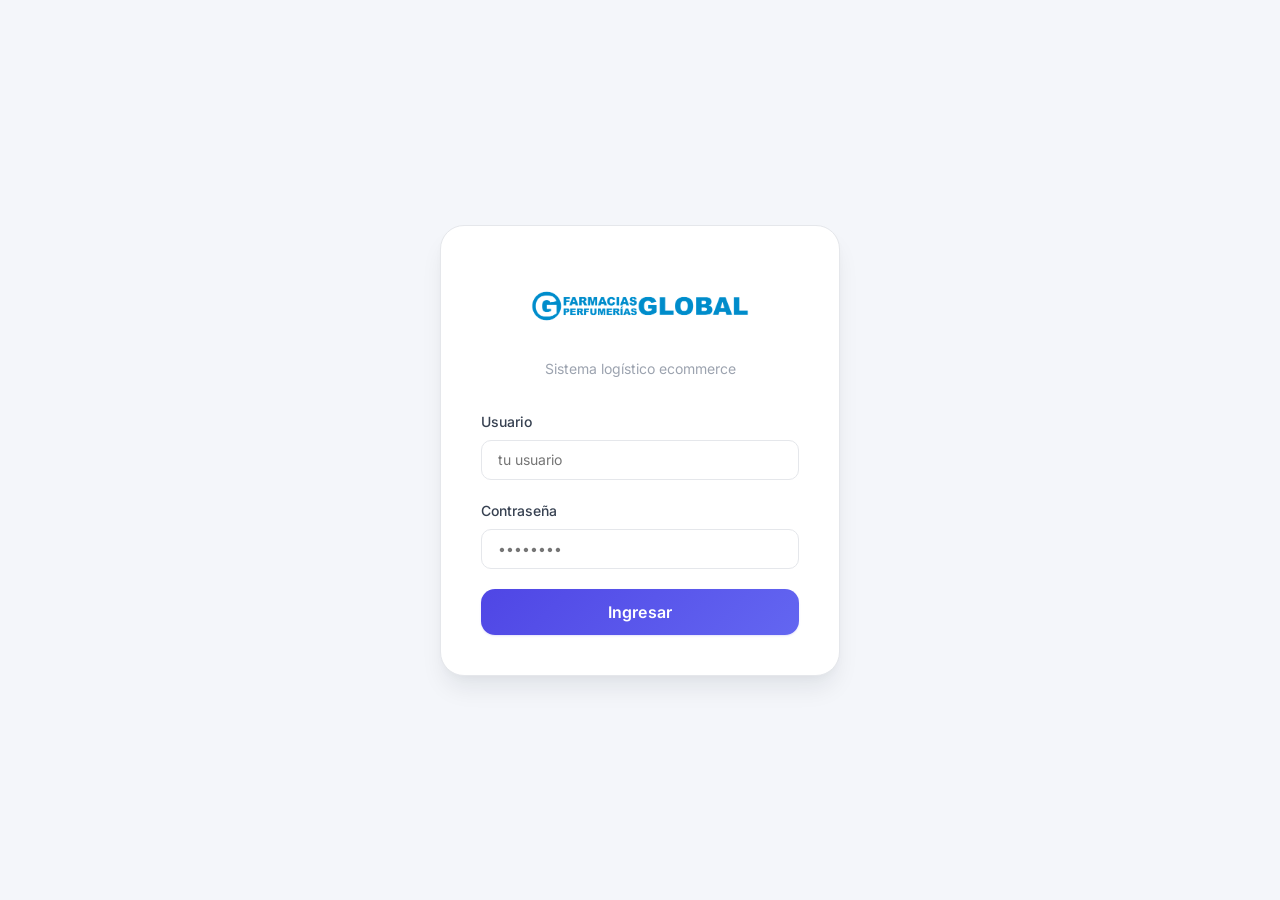
<file: historial.html>
<!DOCTYPE html>
<html lang="es">
<head>
  <meta charset="UTF-8">
  <meta name="viewport" content="width=device-width, initial-scale=1.0">
  <title>Farmacias Global — Historial</title>
  <link rel="manifest" href="/manifest.json">
  <link rel="icon" type="image/x-icon" href="/img/favicon.ico">
  <link rel="icon" type="image/png" sizes="32x32" href="/img/favicon-32.png">
  <link rel="apple-touch-icon" href="/img/apple-touch-icon.png">
  <meta name="theme-color" content="#2563eb">
  <link rel="preconnect" href="https://fonts.googleapis.com">
  <link href="https://fonts.googleapis.com/css2?family=Inter:wght@400;500;600;700&display=swap" rel="stylesheet">
  <link rel="stylesheet" href="css/variables.css">
  <link rel="stylesheet" href="css/reset.css">
  <link rel="stylesheet" href="css/layout.css">
  <link rel="stylesheet" href="css/components.css">
  <style>
    body:not([data-rol="admin"]) .admin-only { display: none !important; }
    .ent-row {
      display: grid;
      grid-template-columns: 1fr 130px 130px 80px;
      gap: var(--space-3);
      align-items: center;
      padding: var(--space-3) var(--space-5);
      border-bottom: 1px solid var(--border);
      font-size: var(--text-sm);
    }
    .ent-row:last-child { border-bottom: none; }
    .ent-row.conf { background: #f0fdf4; }
    .ent-header {
      font-size: var(--text-xs);
      font-weight: var(--font-semibold);
      text-transform: uppercase;
      letter-spacing: .05em;
      color: var(--text-muted);
      background: var(--bg-subtle);
      padding: var(--space-2) var(--space-5);
      border-bottom: 1px solid var(--border);
      display: grid;
      grid-template-columns: 1fr 130px 130px 80px;
      gap: var(--space-3);
    }
    .firma-thumb {
      max-width: 100%;
      border: 1px solid var(--border);
      border-radius: var(--radius-md);
      margin-top: var(--space-3);
    }
    @media (max-width:600px) {
      .ent-row, .ent-header { grid-template-columns: 1fr 1fr; }
    }
  </style>
</head>
<body>

<header class="header">
  <div class="header-logo"><a href="index.html" style="display:flex;align-items:center;text-decoration:none"><img src="/img/logo-global.png" alt="Farmacias Global" style="height:44px;width:auto"></a>
  </div>
  <nav class="header-nav">
    <a href="index.html">Dashboard</a>
    <a href="nuevo-cruce.html">Nuevo cruce</a>
    <a href="operador.html">Operador</a>
    <a href="cadete.html">Ruta del día</a>
    <a href="incidencias.html">Incidencias</a>
    <a href="historial.html" class="active">Historial</a>
    
    <a href="config.html">Config</a>
  </nav>
  <div class="header-spacer"></div>
  <div class="header-user">
    <div class="header-user-avatar" id="user-avatar">–</div>
    <span id="user-nombre"></span>
    <button class="btn btn-ghost btn-sm" id="logout-btn">Salir</button>
  </div>
</header>

<main class="main">

  <div class="page-header" style="display:flex;align-items:flex-start;justify-content:space-between;flex-wrap:wrap;gap:var(--space-4)">
    <div>
      <h1 class="page-title">Historial de cruces</h1>
      <p class="page-subtitle">Todos los cruces realizados, ordenados por fecha</p>
    </div>
    <a href="nuevo-cruce.html" class="btn btn-primary">+ Nuevo cruce</a>
  </div>

  <div class="card">
    <div id="historial-content">
      <div class="empty-state">
        <div class="spinner" style="width:32px;height:32px;border-width:3px;margin:0 auto var(--space-4)"></div>
        <div>Cargando historial...</div>
      </div>
    </div>
  </div>

</main>

<div id="toast-container"></div>

<!-- Modal entregas de un cruce -->
<div id="ent-modal-overlay" style="display:none;position:fixed;inset:0;background:rgba(0,0,0,.55);z-index:200;align-items:flex-start;justify-content:center;padding:var(--space-8) var(--space-4);overflow-y:auto">
  <div style="background:var(--bg-card);border-radius:var(--radius-xl);width:100%;max-width:640px;box-shadow:var(--shadow-xl)">
    <div style="display:flex;align-items:center;justify-content:space-between;padding:var(--space-5) var(--space-6);border-bottom:1px solid var(--border)">
      <div>
        <h3 style="font-size:var(--text-lg);font-weight:var(--font-semibold)" id="ent-modal-title">Entregas del cruce</h3>
        <p style="font-size:var(--text-xs);color:var(--text-muted);margin-top:2px" id="ent-modal-sub"></p>
      </div>
      <button class="btn btn-ghost btn-sm btn-icon" id="ent-modal-close"><svg xmlns="http://www.w3.org/2000/svg" viewBox="0 0 24 24" fill="none" stroke="currentColor" stroke-width="2.25" stroke-linecap="round" stroke-linejoin="round" aria-hidden="true"><line x1="18" y1="6" x2="6" y2="18"/><line x1="6" y1="6" x2="18" y2="18"/></svg></button>
    </div>
    <div id="ent-modal-body">
      <div class="empty-state" style="padding:var(--space-8)">
        <div class="spinner" style="margin:0 auto var(--space-3)"></div>
        <div>Cargando...</div>
      </div>
    </div>
  </div>
</div>

<!-- Modal ver firma -->
<div id="firma-modal-overlay" style="display:none;position:fixed;inset:0;background:rgba(0,0,0,.6);z-index:300;align-items:center;justify-content:center">
  <div style="background:var(--bg-card);border-radius:var(--radius-xl);padding:var(--space-6);max-width:400px;width:94%;box-shadow:var(--shadow-xl)">
    <div style="display:flex;align-items:center;justify-content:space-between;margin-bottom:var(--space-4)">
      <h3 style="font-size:var(--text-base);font-weight:var(--font-semibold)" id="firma-modal-title">Firma de recepción</h3>
      <button class="btn btn-ghost btn-sm btn-icon" id="firma-modal-close"><svg xmlns="http://www.w3.org/2000/svg" viewBox="0 0 24 24" fill="none" stroke="currentColor" stroke-width="2.25" stroke-linecap="round" stroke-linejoin="round" aria-hidden="true"><line x1="18" y1="6" x2="6" y2="18"/><line x1="6" y1="6" x2="18" y2="18"/></svg></button>
    </div>
    <div id="firma-modal-body" style="text-align:center"></div>
  </div>
</div>

<script type="module">
  import auth from './js/auth.js';
  import { showToast } from './js/toast.js';
  import { initMobileNav } from './js/mobile-nav.js';

  const session = await auth.requireAuth();
  if (!session) throw new Error('sin sesion');

  if (session.rol === 'operador') { window.location.href = 'operador.html'; }

  document.body.dataset.rol = session.rol;
  document.getElementById('user-nombre').textContent = session.nombre || session.usuario;
  document.getElementById('user-avatar').textContent =
    (session.nombre || session.usuario).charAt(0).toUpperCase();
  document.getElementById('logout-btn').addEventListener('click', () => auth.logout());
  initMobileNav('historial', session.rol);

  // ── Firma modal ───────────────────────────────────────────────
  document.getElementById('firma-modal-close').addEventListener('click', () => {
    document.getElementById('firma-modal-overlay').style.display = 'none';
  });
  document.getElementById('firma-modal-overlay').addEventListener('click', e => {
    if (e.target === document.getElementById('firma-modal-overlay'))
      document.getElementById('firma-modal-overlay').style.display = 'none';
  });

  function verFirma(farmacia, b64) {
    document.getElementById('firma-modal-title').textContent = `Firma — ${farmacia}`;
    const body = document.getElementById('firma-modal-body');
    body.innerHTML = b64
      ? `<img src="${b64}" class="firma-thumb">`
      : `<p style="color:var(--text-muted);font-size:var(--text-sm)">Sin firma capturada</p>`;
    document.getElementById('firma-modal-overlay').style.display = 'flex';
  }

  // ── Entregas modal ────────────────────────────────────────────
  document.getElementById('ent-modal-close').addEventListener('click', () => {
    document.getElementById('ent-modal-overlay').style.display = 'none';
  });
  document.getElementById('ent-modal-overlay').addEventListener('click', e => {
    if (e.target === document.getElementById('ent-modal-overlay'))
      document.getElementById('ent-modal-overlay').style.display = 'none';
  });

  async function abrirEntregas(cruceId, cruceLabel) {
    document.getElementById('ent-modal-title').textContent = `Entregas — ${cruceLabel}`;
    document.getElementById('ent-modal-sub').textContent   = '';
    document.getElementById('ent-modal-body').innerHTML    = `
      <div class="empty-state" style="padding:var(--space-8)">
        <div class="spinner" style="margin:0 auto var(--space-3)"></div><div>Cargando...</div>
      </div>`;
    document.getElementById('ent-modal-overlay').style.display = 'flex';

    const res  = await auth.apiFetch(`/api/cruces/${cruceId}/entregas`);
    const data = await res.json();

    if (!data.ok) {
      document.getElementById('ent-modal-body').innerHTML =
        `<div class="alert alert-danger" style="margin:var(--space-5)">Error al cargar entregas.</div>`;
      return;
    }

    const entregas   = data.entregas;
    const confirmadas = entregas.filter(e => e.confirmada).length;
    document.getElementById('ent-modal-sub').textContent =
      `${confirmadas} de ${entregas.length} farmacias confirmaron recepción`;

    if (entregas.length === 0) {
      document.getElementById('ent-modal-body').innerHTML = `
        <div class="empty-state" style="padding:var(--space-8)">
          <div class="empty-state-icon"><svg xmlns="http://www.w3.org/2000/svg" viewBox="0 0 24 24" fill="none" stroke="currentColor" stroke-width="1.75" stroke-linecap="round" stroke-linejoin="round" aria-hidden="true"><line x1="16.5" y1="9.4" x2="7.5" y2="4.21"/><path d="M21 16V8a2 2 0 0 0-1-1.73l-7-4a2 2 0 0 0-2 0l-7 4A2 2 0 0 0 3 8v8a2 2 0 0 0 1 1.73l7 4a2 2 0 0 0 2 0l7-4A2 2 0 0 0 21 16z"/><polyline points="3.27 6.96 12 12.01 20.73 6.96"/><line x1="12" y1="22.08" x2="12" y2="12"/></svg></div>
          <div class="empty-state-title">Sin puntos de retiro en este cruce</div>
        </div>`;
      return;
    }

    const filas = entregas.map(e => {
      if (e.confirmada) {
        const hora = new Date(e.entregado_at).toLocaleString('es-AR', {
          day: '2-digit', month: '2-digit', hour: '2-digit', minute: '2-digit'
        });
        const firmaBtn = e.firma_base64
          ? `<button class="btn btn-ghost btn-sm" data-firma="${encodeURIComponent(e.firma_base64)}" data-pt="${encodeURIComponent(e.punto_retiro)}">Ver firma</button>`
          : `<span style="font-size:var(--text-xs);color:var(--text-muted)">Sin firma</span>`;
        // Pedidos activados a mano (farmacia sin match automático) priman sobre el conteo del cruce
        const pedidosReales = (e.pedidos_activos && e.pedidos_activos.length > 0) ? e.pedidos_activos : e.nro_pedidos;
        return `
          <div class="ent-row conf">
            <div>
              <div style="font-weight:var(--font-medium);color:var(--success)"><svg xmlns="http://www.w3.org/2000/svg" viewBox="0 0 24 24" fill="none" stroke="currentColor" stroke-width="2.25" stroke-linecap="round" stroke-linejoin="round" aria-hidden="true" style="width:13px;height:13px;vertical-align:-0.1em"><polyline points="20 6 9 17 4 12"/></svg> ${e.punto_retiro}</div>
              <div style="font-size:var(--text-xs);color:var(--text-muted)">${pedidosReales.length} pedido${pedidosReales.length !== 1 ? 's' : ''}</div>
            </div>
            <div style="font-size:var(--text-sm)"><svg xmlns="http://www.w3.org/2000/svg" viewBox="0 0 24 24" fill="none" stroke="currentColor" stroke-width="1.75" stroke-linecap="round" stroke-linejoin="round" aria-hidden="true" style="width:12px;height:12px;vertical-align:-0.1em"><path d="M20 21v-2a4 4 0 0 0-4-4H8a4 4 0 0 0-4 4v2"/><circle cx="12" cy="7" r="4"/></svg> ${e.receptor}</div>
            <div style="font-size:var(--text-xs);color:var(--text-muted)"><svg xmlns="http://www.w3.org/2000/svg" viewBox="0 0 24 24" fill="none" stroke="currentColor" stroke-width="1.75" stroke-linecap="round" stroke-linejoin="round" aria-hidden="true" style="width:12px;height:12px;vertical-align:-0.1em"><circle cx="12" cy="12" r="10"/><polyline points="12 6 12 12 16 14"/></svg> ${hora}</div>
            <div>${firmaBtn}</div>
          </div>`;
      } else {
        const pedidosReales = (e.pedidos_activos && e.pedidos_activos.length > 0) ? e.pedidos_activos : e.nro_pedidos;
        return `
          <div class="ent-row">
            <div>
              <div style="color:var(--text-secondary)">⏳ ${e.punto_retiro}</div>
              <div style="font-size:var(--text-xs);color:var(--text-muted)">${pedidosReales.length} pedido${pedidosReales.length !== 1 ? 's' : ''}</div>
            </div>
            <div>—</div>
            <div>—</div>
            <div><span class="badge badge-gray">Sin confirmar</span></div>
          </div>`;
      }
    }).join('');

    document.getElementById('ent-modal-body').innerHTML = `
      <div class="ent-header">
        <span>Farmacia</span><span>Receptor</span><span>Hora</span><span>Firma</span>
      </div>
      ${filas}`;

    document.getElementById('ent-modal-body').querySelectorAll('[data-firma]').forEach(btn => {
      btn.addEventListener('click', () => {
        verFirma(
          decodeURIComponent(btn.dataset.pt),
          decodeURIComponent(btn.dataset.firma)
        );
      });
    });
  }

  // ── Historial ─────────────────────────────────────────────────
  async function cargarHistorial() {
    const res  = await auth.apiFetch('/api/cruces');
    const data = await res.json();

    if (!data.ok) {
      document.getElementById('historial-content').innerHTML =
        `<div class="alert alert-danger" style="margin:var(--space-5)">Error al cargar el historial.</div>`;
      return;
    }

    if (data.cruces.length === 0) {
      document.getElementById('historial-content').innerHTML = `
        <div class="empty-state">
          <div class="empty-state-icon"><svg xmlns="http://www.w3.org/2000/svg" viewBox="0 0 24 24" fill="none" stroke="currentColor" stroke-width="1.75" stroke-linecap="round" stroke-linejoin="round" aria-hidden="true"><path d="M16 4h2a2 2 0 0 1 2 2v14a2 2 0 0 1-2 2H6a2 2 0 0 1-2-2V6a2 2 0 0 1 2-2h2"/><rect x="8" y="2" width="8" height="4" rx="1"/></svg></div>
          <div class="empty-state-title">Sin cruces aún</div>
          <div class="empty-state-desc">Creá tu primer cruce para verlo acá.</div>
          <a href="nuevo-cruce.html" class="btn btn-primary" style="margin-top:var(--space-4)">+ Nuevo cruce</a>
        </div>`;
      return;
    }

    const rows = data.cruces.map(c => {
      const fecha = new Date(c.created_at).toLocaleDateString('es-AR', {
        day: '2-digit', month: '2-digit', year: '2-digit',
        hour: '2-digit', minute: '2-digit',
      });
      const pct   = c.pct_cobertura.toFixed(1);
      const color = pct >= 80 ? 'green' : pct >= 50 ? 'yellow' : 'red';
      const label = c.archivo_pedidos || `Cruce #${c.id}`;
      const usuario = c.usuario_nombre ? `<div style="font-size:var(--text-xs);color:var(--text-muted)">${c.usuario_nombre}</div>` : '';
      return `
        <tr id="cruce-row-${c.id}">
          <td>
            <div style="font-weight:var(--font-medium)">${label}</div>
            <div style="font-size:var(--text-xs);color:var(--text-muted)">${c.archivo_stock || ''}</div>
            ${usuario}
          </td>
          <td>${fecha}</td>
          <td>${c.total_lineas}</td>
          <td><span class="badge badge-${color}">${pct}%</span></td>
          <td>${c.con_cobertura}</td>
          <td>${c.sin_cobertura}</td>
          <td>
            <div style="display:flex;gap:var(--space-2);flex-wrap:wrap;align-items:center">
              <a href="cadete.html?cruce=${c.id}" class="btn btn-primary btn-sm">Cadete</a>
              <button class="btn btn-ghost btn-sm" data-cruce="${c.id}" data-label="${label}"><svg xmlns="http://www.w3.org/2000/svg" viewBox="0 0 24 24" fill="none" stroke="currentColor" stroke-width="1.75" stroke-linecap="round" stroke-linejoin="round" aria-hidden="true"><line x1="16.5" y1="9.4" x2="7.5" y2="4.21"/><path d="M21 16V8a2 2 0 0 0-1-1.73l-7-4a2 2 0 0 0-2 0l-7 4A2 2 0 0 0 3 8v8a2 2 0 0 0 1 1.73l7 4a2 2 0 0 0 2 0l7-4A2 2 0 0 0 21 16z"/><polyline points="3.27 6.96 12 12.01 20.73 6.96"/><line x1="12" y1="22.08" x2="12" y2="12"/></svg> Entregas</button>
              <button class="btn btn-ghost btn-sm" onclick="downloadExcel(${c.id})">Excel</button>
              <button class="btn btn-danger btn-sm btn-icon admin-only" data-delete="${c.id}" data-label="${label}" title="Borrar cruce"><svg xmlns="http://www.w3.org/2000/svg" viewBox="0 0 24 24" fill="none" stroke="currentColor" stroke-width="1.75" stroke-linecap="round" stroke-linejoin="round" aria-hidden="true"><polyline points="3 6 5 6 21 6"/><path d="M19 6v14a2 2 0 0 1-2 2H7a2 2 0 0 1-2-2V6m3 0V4a1 1 0 0 1 1-1h4a1 1 0 0 1 1 1v2"/></svg></button>
            </div>
          </td>
        </tr>`;
    }).join('');

    document.getElementById('historial-content').innerHTML = `
      <div class="table-wrap">
        <table class="data-table">
          <thead>
            <tr>
              <th>Archivos</th><th>Fecha</th><th>Líneas</th>
              <th>Cobertura</th><th>Con stock</th><th>Sin stock</th><th>Acciones</th>
            </tr>
          </thead>
          <tbody>${rows}</tbody>
        </table>
      </div>`;

    document.querySelectorAll('[data-cruce]').forEach(btn => {
      btn.addEventListener('click', () =>
        abrirEntregas(parseInt(btn.dataset.cruce), btn.dataset.label)
      );
    });

    document.querySelectorAll('[data-delete]').forEach(btn => {
      btn.addEventListener('click', async () => {
        const id    = parseInt(btn.dataset.delete);
        const label = btn.dataset.label;
        if (!confirm(`¿Borrar el cruce "${label}"?\n\nEsta acción no se puede deshacer.`)) return;
        btn.disabled = true;
        btn.textContent = '...';
        try {
          const res  = await auth.apiFetch(`/api/cruces/${id}`, { method: 'DELETE' });
          const data = await res.json();
          if (data.ok) {
            document.getElementById(`cruce-row-${id}`)?.remove();
            showToast('Cruce borrado', 'success');
          } else {
            showToast('No se pudo borrar el cruce', 'danger');
            btn.disabled = false;
            btn.innerHTML = '<svg xmlns="http://www.w3.org/2000/svg" viewBox="0 0 24 24" fill="none" stroke="currentColor" stroke-width="1.75" stroke-linecap="round" stroke-linejoin="round" aria-hidden="true"><polyline points="3 6 5 6 21 6"/><path d="M19 6v14a2 2 0 0 1-2 2H7a2 2 0 0 1-2-2V6m3 0V4a1 1 0 0 1 1-1h4a1 1 0 0 1 1 1v2"/></svg>';
          }
        } catch {
          showToast('Error al borrar', 'danger');
          btn.disabled = false;
          btn.innerHTML = '<svg xmlns="http://www.w3.org/2000/svg" viewBox="0 0 24 24" fill="none" stroke="currentColor" stroke-width="1.75" stroke-linecap="round" stroke-linejoin="round" aria-hidden="true"><polyline points="3 6 5 6 21 6"/><path d="M19 6v14a2 2 0 0 1-2 2H7a2 2 0 0 1-2-2V6m3 0V4a1 1 0 0 1 1-1h4a1 1 0 0 1 1 1v2"/></svg>';
        }
      });
    });
  }

  cargarHistorial().catch(() => showToast('Error al cargar historial', 'danger'));

  window.downloadExcel = async function(id) {
    try {
      const r = await auth.apiFetch(`/api/cruces/${id}/export`);
      if (!r.ok) { showToast('Error al descargar Excel', 'danger'); return; }
      const blob = await r.blob();
      const url = URL.createObjectURL(blob);
      const a = document.createElement('a');
      a.href = url;
      a.download = `reporte_cruce_${id}.xlsx`;
      a.click();
      URL.revokeObjectURL(url);
    } catch { showToast('Error al descargar Excel', 'danger'); }
  };
</script>

<script>if("serviceWorker" in navigator) navigator.serviceWorker.register("/sw.js");</script>
</body>
</html>
</file>
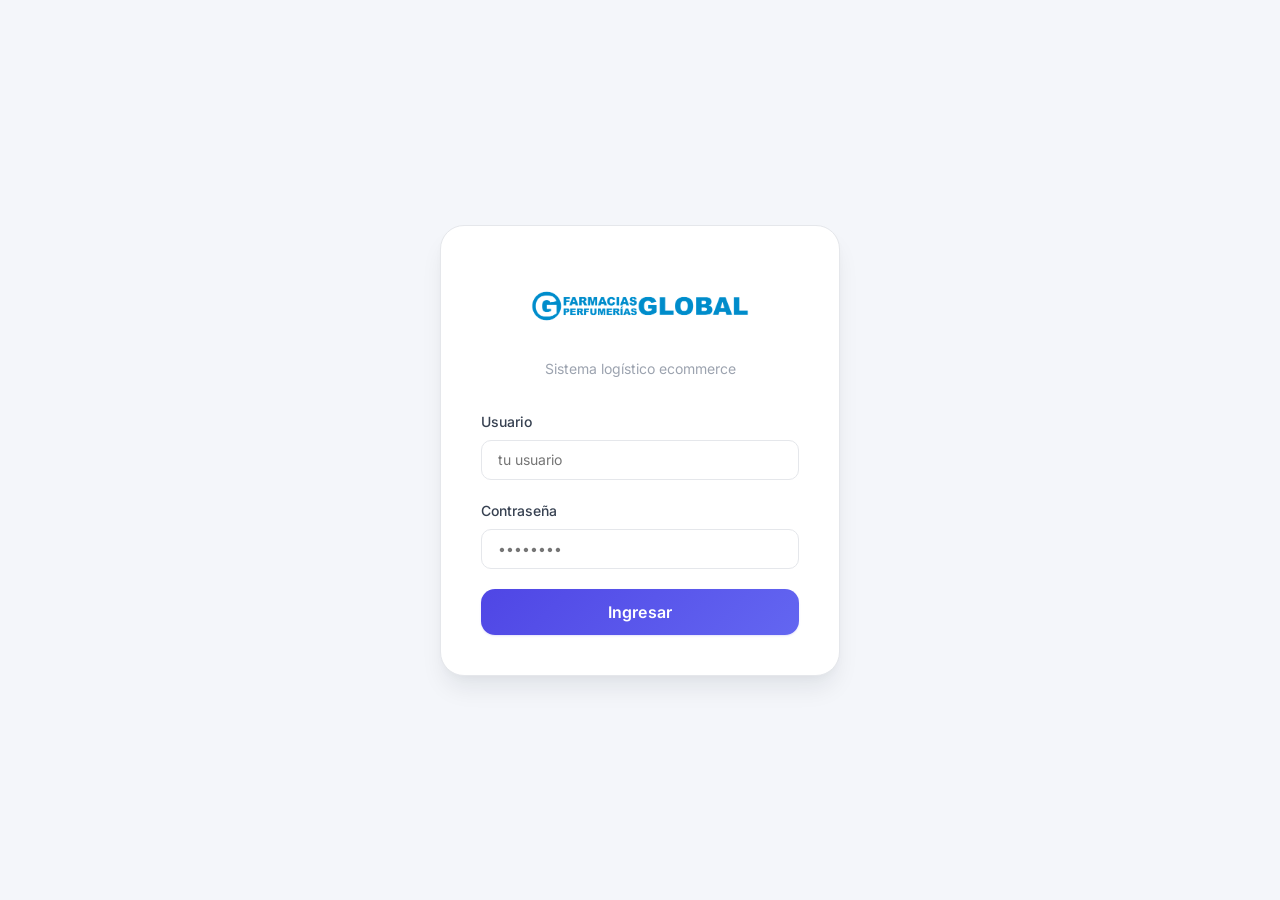
<file: incidencias.html>
<!DOCTYPE html>
<html lang="es">
<head>
  <meta charset="UTF-8">
  <meta name="viewport" content="width=device-width, initial-scale=1.0">
  <title>Farmacias Global — Incidencias</title>
  <link rel="manifest" href="/manifest.json">
  <link rel="icon" type="image/x-icon" href="/img/favicon.ico">
  <link rel="icon" type="image/png" sizes="32x32" href="/img/favicon-32.png">
  <link rel="apple-touch-icon" href="/img/apple-touch-icon.png">
  <meta name="theme-color" content="#2563eb">
  <link rel="preconnect" href="https://fonts.googleapis.com">
  <link href="https://fonts.googleapis.com/css2?family=Inter:wght@400;500;600;700&display=swap" rel="stylesheet">
  <link rel="stylesheet" href="css/variables.css">
  <link rel="stylesheet" href="css/reset.css">
  <link rel="stylesheet" href="css/layout.css">
  <link rel="stylesheet" href="css/components.css">
  <style>
    .tabs {
      display: flex;
      gap: 2px;
      border-bottom: 2px solid var(--border);
      margin-bottom: var(--space-6);
    }
    .tab-btn {
      padding: var(--space-2) var(--space-5);
      font-size: var(--text-sm);
      font-weight: var(--font-medium);
      background: none;
      border: none;
      border-bottom: 2px solid transparent;
      margin-bottom: -2px;
      cursor: pointer;
      color: var(--text-secondary);
      transition: color .15s, border-color .15s;
    }
    .tab-btn.active {
      color: var(--primary);
      border-bottom-color: var(--primary);
    }
    .filter-bar {
      display: flex;
      align-items: flex-end;
      gap: var(--space-3);
      flex-wrap: wrap;
      margin-bottom: var(--space-5);
      padding: var(--space-4) var(--space-5);
      background: var(--bg-card);
      border: 1px solid var(--border);
      border-radius: var(--radius-xl);
    }
    .filter-group {
      display: flex;
      flex-direction: column;
      gap: 4px;
    }
    .filter-group label {
      font-size: var(--text-xs);
      font-weight: var(--font-medium);
      color: var(--text-secondary);
      white-space: nowrap;
    }
    .filter-bar input[type="date"],
    .filter-bar select {
      border: 1px solid var(--border);
      border-radius: var(--radius-md);
      padding: 6px 10px;
      font-size: var(--text-sm);
      font-family: inherit;
      color: var(--text-primary);
      background: var(--bg-subtle);
    }
    .filter-actions {
      display: flex;
      gap: var(--space-2);
      align-items: center;
      padding-bottom: 1px;
    }
    .filter-spacer { flex: 1; }
    @media (max-width: 600px) {
      .filter-bar { gap: var(--space-2); }
      .filter-group { flex: 1 1 calc(50% - var(--space-2)); }
      .filter-group select, .filter-group input { width: 100%; box-sizing: border-box; }
      .filter-actions { width: 100%; }
      .filter-spacer { display: none; }
    }
    .inc-table { width: 100%; border-collapse: collapse; font-size: var(--text-sm); }
    .inc-table th {
      text-align: left;
      padding: 8px 10px;
      color: var(--text-muted);
      font-weight: 500;
      border-bottom: 2px solid var(--border);
      white-space: nowrap;
    }
    .inc-table td {
      padding: 8px 10px;
      border-bottom: 1px solid var(--border);
      vertical-align: top;
    }
    .inc-table tr:last-child td { border-bottom: none; }
    @media (max-width: 600px) {
      .inc-table thead { display: none; }
      .inc-table tr {
        display: block;
        padding: var(--space-3) 0;
        border-bottom: 1px solid var(--border);
      }
      .inc-table tr:last-child { border-bottom: none; }
      .inc-table td {
        display: flex;
        justify-content: space-between;
        align-items: flex-start;
        padding: 3px var(--space-2);
        border: none;
        font-size: var(--text-xs);
        gap: var(--space-2);
      }
      .inc-table td::before {
        content: attr(data-label);
        color: var(--text-muted);
        font-weight: 500;
        white-space: nowrap;
        flex-shrink: 0;
        min-width: 80px;
      }
      .inc-table td:empty { display: none; }
      .col-hide-mobile { display: none; }
    }
    .badge {
      display: inline-block;
      padding: 2px 8px;
      border-radius: 99px;
      font-size: 11px;
      font-weight: 600;
    }
    .badge-red    { background: #fee2e2; color: #b91c1c; }
    .badge-orange { background: #ffedd5; color: #c2410c; }
    .badge-green  { background: #dcfce7; color: #15803d; }
    .badge-gray   { background: var(--bg-subtle); color: var(--text-muted); }
    .badge-blue   { background: #dbeafe; color: #1d4ed8; }

    /* Modal */
    .modal-overlay {
      display: none;
      position: fixed;
      inset: 0;
      z-index: 200;
      background: rgba(0,0,0,.45);
      align-items: center;
      justify-content: center;
      padding: var(--space-4);
    }
    .modal-overlay.open { display: flex; }
    .modal-box {
      background: var(--bg-card);
      border-radius: var(--radius-xl);
      width: 100%;
      max-width: 560px;
      max-height: 90vh;
      display: flex;
      flex-direction: column;
      box-shadow: 0 20px 60px rgba(0,0,0,.3);
    }
    .modal-header {
      display: flex;
      align-items: center;
      justify-content: space-between;
      padding: var(--space-5) var(--space-6);
      border-bottom: 1px solid var(--border);
    }
    .modal-header h3 { margin: 0; font-size: var(--text-base); font-weight: var(--font-semibold); }
    .modal-body { overflow-y: auto; padding: var(--space-5) var(--space-6) var(--space-6); }
    .modal-close { background: none; border: none; cursor: pointer; font-size: 18px; color: var(--text-muted); }
    .form-group { margin-bottom: var(--space-4); }
    .form-group label { display: block; font-size: var(--text-sm); font-weight: 500; margin-bottom: var(--space-1); }
    .form-group input, .form-group select, .form-group textarea {
      width: 100%;
      border: 1px solid var(--border);
      border-radius: var(--radius-md);
      padding: 8px 10px;
      font-size: var(--text-sm);
      font-family: inherit;
      background: var(--bg-subtle);
      color: var(--text-primary);
      box-sizing: border-box;
    }
    .form-group textarea { resize: vertical; min-height: 80px; }
  </style>
</head>
<body>

<header class="header">
  <div class="header-logo"><a href="index.html" style="display:flex;align-items:center;text-decoration:none"><img src="/img/logo-global.png" alt="Farmacias Global" style="height:44px;width:auto"></a></div>
  <nav class="header-nav">
    <a href="index.html">Dashboard</a>
    <a href="nuevo-cruce.html">Nuevo cruce</a>
    <a href="operador.html">Operador</a>
    <a href="cadete.html">Ruta del día</a>
    <a href="incidencias.html" class="active">Incidencias</a>
    <a href="historial.html">Historial</a>
    
    <a href="config.html">Config</a>
  </nav>
  <div class="header-spacer"></div>
  <div class="header-user">
    <div class="header-user-avatar" id="user-avatar">–</div>
    <span id="user-nombre"></span>
    <button class="btn btn-ghost btn-sm" id="logout-btn">Salir</button>
  </div>
</header>

<main class="main">

  <div class="page-header" style="display:flex;align-items:flex-start;justify-content:space-between;flex-wrap:wrap;gap:var(--space-4);margin-bottom:var(--space-6)">
    <div>
      <h1 class="page-title">Incidencias</h1>
      <p class="page-subtitle">Registro de problemas de stock y operativos</p>
    </div>
    <button class="btn btn-primary" id="btn-nueva">+ Nueva incidencia</button>
  </div>

  <!-- Tabs -->
  <div class="tabs">
    <button class="tab-btn active" data-tab="stock">Incidencias de stock</button>
    <button class="tab-btn" data-tab="operativas">Operativas</button>
  </div>

  <!-- TAB: Stock -->
  <div id="tab-stock">
    <div class="filter-bar">
      <div class="filter-group">
        <label>Desde</label>
        <input type="date" id="s-desde">
      </div>
      <div class="filter-group">
        <label>Hasta</label>
        <input type="date" id="s-hasta">
      </div>
      <div class="filter-group" style="flex:1;min-width:160px">
        <label>Sucursal</label>
        <select id="s-sucursal">
          <option value="">Todas</option>
        </select>
      </div>
      <div class="filter-actions">
        <button class="btn btn-ghost btn-sm" id="s-filtrar">Filtrar</button>
        <button class="btn btn-ghost btn-sm" id="s-limpiar" style="color:var(--text-muted)">Limpiar</button>
        <span id="s-count" style="font-size:var(--text-sm);color:var(--text-muted)"></span>
      </div>
    </div>
    <div class="card">
      <div class="card-body" id="tbl-stock">
        <div class="spinner" style="margin:var(--space-6) auto"></div>
      </div>
    </div>
  </div>

  <!-- TAB: Operativas -->
  <div id="tab-operativas" style="display:none">
    <div class="filter-bar">
      <div class="filter-group">
        <label>Tipo</label>
        <select id="o-tipo">
          <option value="">Todos</option>
          <option value="pedido_perdido">Pedido perdido</option>
          <option value="mal_armado">Mal armado</option>
          <option value="demora">Demora</option>
          <option value="reclamo">Reclamo farmacia</option>
          <option value="otro">Otro</option>
        </select>
      </div>
      <div class="filter-group">
        <label>Estado</label>
        <select id="o-estado">
          <option value="">Todos</option>
          <option value="abierta">Abierta</option>
          <option value="resuelta">Resuelta</option>
        </select>
      </div>
      <div class="filter-group">
        <label>Desde</label>
        <input type="date" id="o-desde">
      </div>
      <div class="filter-actions">
        <button class="btn btn-ghost btn-sm" id="o-filtrar">Filtrar</button>
        <button class="btn btn-ghost btn-sm" id="o-limpiar" style="color:var(--text-muted)">Limpiar</button>
        <span id="o-count" style="font-size:var(--text-sm);color:var(--text-muted)"></span>
      </div>
    </div>
    <div class="card">
      <div class="card-body" id="tbl-operativas">
        <div class="spinner" style="margin:var(--space-6) auto"></div>
      </div>
    </div>
  </div>

</main>

<div id="toast-container"></div>

<!-- Modal nueva/editar incidencia operativa -->
<div class="modal-overlay" id="modal-inc">
  <div class="modal-box">
    <div class="modal-header">
      <h3 id="modal-inc-title">Nueva incidencia</h3>
      <button class="modal-close" id="modal-inc-close">✕</button>
    </div>
    <div class="modal-body">
      <input type="hidden" id="inc-id">
      <div class="form-group">
        <label>Tipo</label>
        <select id="inc-tipo">
          <option value="pedido_perdido">Pedido perdido</option>
          <option value="mal_armado">Mal armado</option>
          <option value="demora">Demora</option>
          <option value="reclamo">Reclamo farmacia</option>
          <option value="otro">Otro</option>
        </select>
      </div>
      <div style="display:grid;grid-template-columns:1fr 1fr;gap:var(--space-3)">
        <div class="form-group">
          <label>N° Pedido</label>
          <input type="text" id="inc-pedido" placeholder="Opcional">
        </div>
        <div class="form-group">
          <label>Sucursal</label>
          <input type="text" id="inc-sucursal" placeholder="Opcional">
        </div>
      </div>
      <div class="form-group">
        <label>Descripción <span style="color:var(--danger)">*</span></label>
        <textarea id="inc-descripcion" placeholder="Detallá qué ocurrió..."></textarea>
      </div>
      <div class="form-group" id="group-resolucion" style="display:none">
        <label>Resolución</label>
        <textarea id="inc-resolucion" placeholder="Cómo se resolvió..."></textarea>
      </div>
      <div class="form-group" id="group-estado" style="display:none">
        <label>Estado</label>
        <select id="inc-estado">
          <option value="abierta">Abierta</option>
          <option value="resuelta">Resuelta</option>
        </select>
      </div>
      <div style="display:flex;gap:var(--space-3);justify-content:flex-end;margin-top:var(--space-2)">
        <button class="btn btn-ghost" id="modal-inc-cancel">Cancelar</button>
        <button class="btn btn-primary" id="modal-inc-save">Guardar</button>
      </div>
    </div>
  </div>
</div>

<script type="module">
  import auth from './js/auth.js';
  import { showToast } from './js/toast.js';
  import { initMobileNav } from './js/mobile-nav.js';

  const session = await auth.requireAuth();
  if (!session) throw new Error('sin sesion');
  if (session.rol === 'cadete') { window.location.href = 'cadete.html'; }

  document.getElementById('user-nombre').textContent = session.nombre || session.usuario;
  document.getElementById('user-avatar').textContent = (session.nombre || session.usuario).charAt(0).toUpperCase();
  document.getElementById('logout-btn').addEventListener('click', () => auth.logout());
  initMobileNav('incidencias', session.rol);

  // ── Tabs ──────────────────────────────────────────────
  let tabActual = 'stock';
  document.querySelectorAll('.tab-btn').forEach(btn => {
    btn.addEventListener('click', () => {
      tabActual = btn.dataset.tab;
      document.querySelectorAll('.tab-btn').forEach(b => b.classList.remove('active'));
      btn.classList.add('active');
      document.getElementById('tab-stock').style.display     = tabActual === 'stock'      ? '' : 'none';
      document.getElementById('tab-operativas').style.display = tabActual === 'operativas' ? '' : 'none';
      if (tabActual === 'operativas') cargarOperativas();
    });
  });

  // ── Labels / colores ───────────────────────────────────
  const TIPO_LABEL = {
    pedido_perdido: 'Pedido perdido',
    mal_armado:     'Mal armado',
    demora:         'Demora',
    reclamo:        'Reclamo farmacia',
    otro:           'Otro',
  };
  const TIPO_BADGE = {
    pedido_perdido: 'badge-red',
    mal_armado:     'badge-orange',
    demora:         'badge-orange',
    reclamo:        'badge-blue',
    otro:           'badge-gray',
  };
  const STOCK_LABEL = { MAL_STOCK: 'Mal stock', NO_ENCONTRADO: 'No encontrado' };
  const STOCK_BADGE = { MAL_STOCK: 'badge-orange', NO_ENCONTRADO: 'badge-red' };

  function fmtFecha(iso) {
    if (!iso) return '—';
    return new Date(iso).toLocaleDateString('es-AR', { day: '2-digit', month: '2-digit', year: '2-digit', hour: '2-digit', minute: '2-digit' });
  }

  // ── TAB STOCK ──────────────────────────────────────────
  async function cargarStock() {
    const desde    = document.getElementById('s-desde').value;
    const hasta    = document.getElementById('s-hasta').value;
    const sucursal = document.getElementById('s-sucursal').value;
    const qs = [desde && `desde=${desde}`, hasta && `hasta=${hasta}`, sucursal && `sucursal=${encodeURIComponent(sucursal)}`].filter(Boolean).join('&');

    document.getElementById('tbl-stock').innerHTML = '<div class="spinner" style="margin:var(--space-6) auto"></div>';
    try {
      const r = await auth.apiFetch('/api/incidencias/stock' + (qs ? '?' + qs : ''));
      const d = await r.json();
      if (!d.ok) throw new Error();

      // Poblar selector de sucursales
      const sel = document.getElementById('s-sucursal');
      const cur = sel.value;
      sel.innerHTML = '<option value="">Todas</option>' + d.sucursales.map(s => `<option value="${s}"${s === cur ? ' selected' : ''}>${s}</option>`).join('');

      document.getElementById('s-count').textContent = d.incidencias.length ? `${d.incidencias.length} registro(s)` : '';

      if (!d.incidencias.length) {
        document.getElementById('tbl-stock').innerHTML = `
          <div class="empty-state" style="padding:var(--space-6) 0">
            <div class="empty-state-title">Sin incidencias en el período</div>
            <div class="empty-state-desc">Los eventos MAL_STOCK y NO_ENCONTRADO aparecen aquí automáticamente</div>
          </div>`;
        return;
      }

      document.getElementById('tbl-stock').innerHTML = `
        <div style="overflow-x:auto">
          <table class="inc-table">
            <thead><tr>
              <th>Fecha</th>
              <th>Sucursal</th>
              <th>Pedido</th>
              <th>Producto</th>
              <th>Estado</th>
              <th class="col-hide-mobile">Alternativa</th>
              <th class="col-hide-mobile">Notas</th>
            </tr></thead>
            <tbody>${d.incidencias.map(i => `
              <tr>
                <td data-label="Fecha" style="white-space:nowrap">${fmtFecha(i.created_at)}</td>
                <td data-label="Sucursal" style="font-weight:500">${i.nodo_asignado || '—'}</td>
                <td data-label="Pedido">${i.nro_pedido || '—'}</td>
                <td data-label="Producto">${i.producto || '—'}</td>
                <td data-label="Estado"><span class="badge ${STOCK_BADGE[i.estado_nuevo] || 'badge-gray'}">${STOCK_LABEL[i.estado_nuevo] || i.estado_nuevo}</span></td>
                <td data-label="Alternativa" class="col-hide-mobile" style="color:var(--text-muted)">${i.alternativa_nodo || '—'}</td>
                <td data-label="Notas" class="col-hide-mobile" style="color:var(--text-muted)">${i.notas || '—'}</td>
              </tr>`).join('')}
            </tbody>
          </table>
        </div>`;
    } catch {
      showToast('Error al cargar incidencias de stock', 'danger');
    }
  }

  document.getElementById('s-filtrar').addEventListener('click', cargarStock);
  document.getElementById('s-limpiar').addEventListener('click', () => {
    document.getElementById('s-desde').value = '';
    document.getElementById('s-hasta').value = '';
    document.getElementById('s-sucursal').value = '';
    cargarStock();
  });

  // ── TAB OPERATIVAS ─────────────────────────────────────
  let _operativasCache = [];

  async function cargarOperativas() {
    const tipo   = document.getElementById('o-tipo').value;
    const estado = document.getElementById('o-estado').value;
    const desde  = document.getElementById('o-desde').value;
    const qs = [tipo && `tipo=${tipo}`, estado && `estado=${estado}`, desde && `desde=${desde}`].filter(Boolean).join('&');

    document.getElementById('tbl-operativas').innerHTML = '<div class="spinner" style="margin:var(--space-6) auto"></div>';
    try {
      const r = await auth.apiFetch('/api/incidencias' + (qs ? '?' + qs : ''));
      const d = await r.json();
      if (!d.ok) throw new Error();
      _operativasCache = d.incidencias;

      document.getElementById('o-count').textContent = d.incidencias.length ? `${d.incidencias.length} registro(s)` : '';

      if (!d.incidencias.length) {
        document.getElementById('tbl-operativas').innerHTML = `
          <div class="empty-state" style="padding:var(--space-6) 0">
            <div class="empty-state-title">Sin incidencias operativas</div>
            <div class="empty-state-desc">Registrá pedidos perdidos, reclamos de farmacias, demoras y otros problemas</div>
          </div>`;
        return;
      }

      document.getElementById('tbl-operativas').innerHTML = `
        <div style="overflow-x:auto">
          <table class="inc-table">
            <thead><tr>
              <th>Fecha</th>
              <th>Tipo</th>
              <th class="col-hide-mobile">Pedido</th>
              <th class="col-hide-mobile">Sucursal</th>
              <th>Descripción</th>
              <th>Estado</th>
              <th></th>
            </tr></thead>
            <tbody>${d.incidencias.map(i => `
              <tr>
                <td data-label="Fecha" style="white-space:nowrap">${fmtFecha(i.created_at)}</td>
                <td data-label="Tipo"><span class="badge ${TIPO_BADGE[i.tipo] || 'badge-gray'}">${TIPO_LABEL[i.tipo] || i.tipo}</span></td>
                <td data-label="Pedido" class="col-hide-mobile">${i.nro_pedido || '—'}</td>
                <td data-label="Sucursal" class="col-hide-mobile">${i.sucursal || '—'}</td>
                <td data-label="Descripción" style="max-width:240px">
                  <div style="font-weight:500">${i.descripcion}</div>
                  ${i.nro_pedido ? `<div style="font-size:var(--text-xs);color:var(--text-muted)">Pedido ${i.nro_pedido}${i.sucursal ? ' · ' + i.sucursal : ''}</div>` : ''}
                  ${i.resolucion ? `<div style="font-size:var(--text-xs);color:var(--text-muted);margin-top:2px">✓ ${i.resolucion}</div>` : ''}
                </td>
                <td data-label="Estado"><span class="badge ${i.estado === 'resuelta' ? 'badge-green' : 'badge-red'}">${i.estado === 'resuelta' ? 'Resuelta' : 'Abierta'}</span></td>
                <td>
                  <button class="btn btn-ghost btn-sm" onclick="editarInc(${i.id})">Editar</button>
                </td>
              </tr>`).join('')}
            </tbody>
          </table>
        </div>`;
    } catch {
      showToast('Error al cargar incidencias', 'danger');
    }
  }

  document.getElementById('o-filtrar').addEventListener('click', cargarOperativas);
  document.getElementById('o-limpiar').addEventListener('click', () => {
    document.getElementById('o-tipo').value   = '';
    document.getElementById('o-estado').value = '';
    document.getElementById('o-desde').value  = '';
    cargarOperativas();
  });

  // ── Modal incidencia operativa ─────────────────────────
  let incData = null; // datos para edición

  function abrirModal(inc = null) {
    incData = inc;
    document.getElementById('modal-inc-title').textContent = inc ? 'Editar incidencia' : 'Nueva incidencia';
    document.getElementById('inc-id').value           = inc?.id || '';
    document.getElementById('inc-tipo').value          = inc?.tipo || 'pedido_perdido';
    document.getElementById('inc-pedido').value        = inc?.nro_pedido || '';
    document.getElementById('inc-sucursal').value      = inc?.sucursal || '';
    document.getElementById('inc-descripcion').value   = inc?.descripcion || '';
    document.getElementById('inc-resolucion').value    = inc?.resolucion || '';
    document.getElementById('inc-estado').value        = inc?.estado || 'abierta';
    document.getElementById('group-resolucion').style.display = inc ? '' : 'none';
    document.getElementById('group-estado').style.display     = inc ? '' : 'none';
    document.getElementById('modal-inc').classList.add('open');
  }

  function cerrarModal() {
    document.getElementById('modal-inc').classList.remove('open');
    incData = null;
  }

  document.getElementById('btn-nueva').addEventListener('click', () => abrirModal());
  document.getElementById('modal-inc-close').addEventListener('click', cerrarModal);
  document.getElementById('modal-inc-cancel').addEventListener('click', cerrarModal);
  document.getElementById('modal-inc').addEventListener('click', e => {
    if (e.target === document.getElementById('modal-inc')) cerrarModal();
  });

  document.getElementById('modal-inc-save').addEventListener('click', async () => {
    const descripcion = document.getElementById('inc-descripcion').value.trim();
    if (!descripcion) { showToast('La descripción es obligatoria', 'danger'); return; }

    const body = {
      tipo:        document.getElementById('inc-tipo').value,
      nro_pedido:  document.getElementById('inc-pedido').value.trim(),
      sucursal:    document.getElementById('inc-sucursal').value.trim(),
      descripcion,
    };

    const id = document.getElementById('inc-id').value;
    if (id) {
      body.resolucion = document.getElementById('inc-resolucion').value.trim();
      body.estado     = document.getElementById('inc-estado').value;
    }

    try {
      const url    = id ? `/api/incidencias/${id}` : '/api/incidencias';
      const method = id ? 'PATCH' : 'POST';
      const r = await auth.apiFetch(url, { method, headers: { 'Content-Type': 'application/json' }, body: JSON.stringify(body) });
      const d = await r.json();
      if (!d.ok) throw new Error(d.motivo);
      showToast(id ? 'Incidencia actualizada' : 'Incidencia registrada', 'success');
      cerrarModal();
      cargarOperativas();
      if (tabActual !== 'operativas') {
        document.querySelector('[data-tab="operativas"]').click();
      }
    } catch (e) {
      showToast('Error al guardar: ' + (e.message || ''), 'danger');
    }
  });

  window.editarInc = function(id) {
    const inc = _operativasCache.find(i => i.id === id);
    if (inc) abrirModal(inc);
  };

  // ── Carga inicial ──────────────────────────────────────
  cargarStock();
</script>
</body>
</html>
</file>
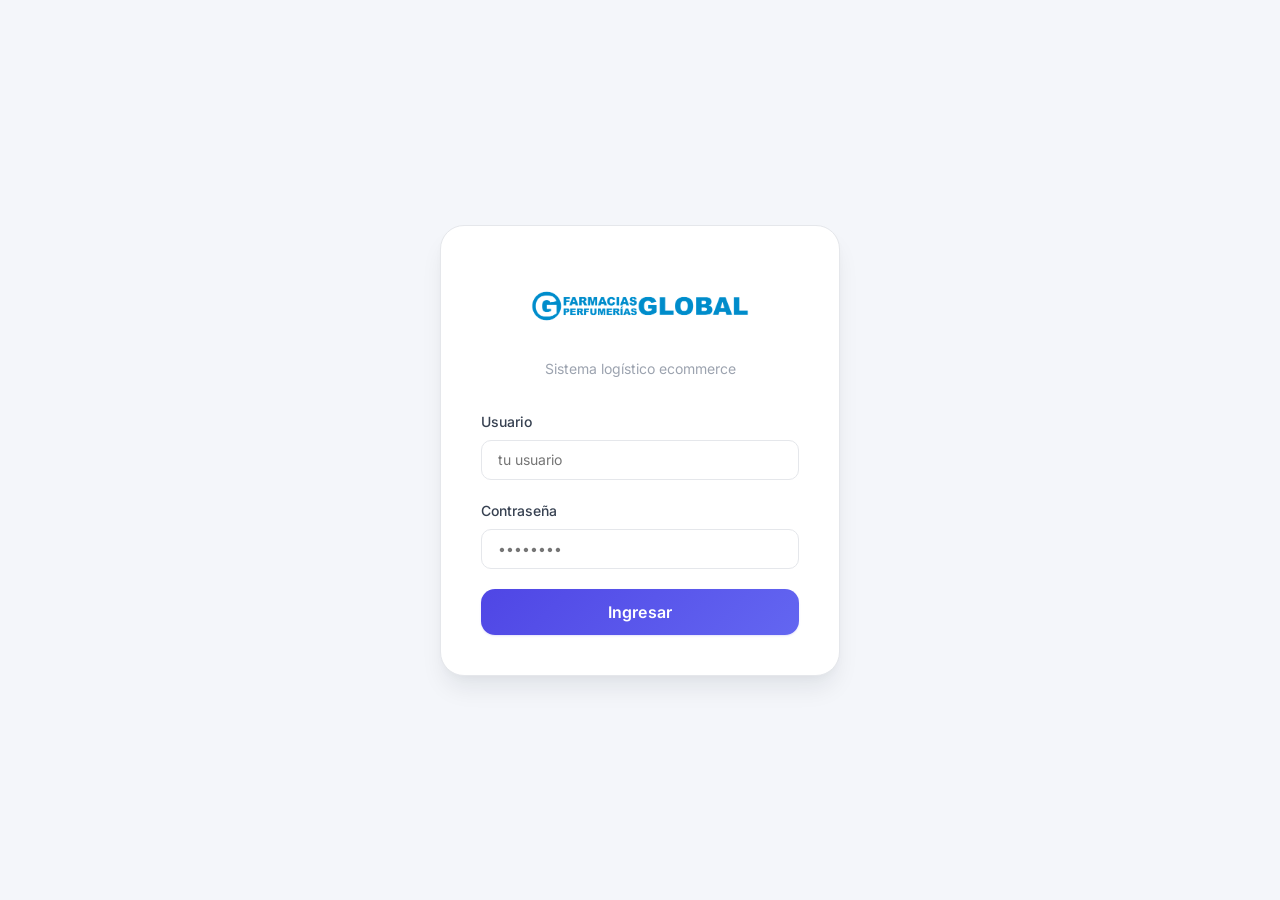
<file: login.html>
<!DOCTYPE html>
<html lang="es">
<head>
  <meta charset="UTF-8">
  <link rel="manifest" href="/manifest.json">
  <link rel="icon" type="image/x-icon" href="/img/favicon.ico">
  <link rel="icon" type="image/png" sizes="32x32" href="/img/favicon-32.png">
  <link rel="apple-touch-icon" href="/img/apple-touch-icon.png">
  <meta name="theme-color" content="#2563eb">
  <meta name="viewport" content="width=device-width, initial-scale=1.0">
  <title>Farmacias Global — Ingresar</title>
  <link rel="preconnect" href="https://fonts.googleapis.com">
  <link rel="preconnect" href="https://fonts.gstatic.com" crossorigin>
  <link href="https://fonts.googleapis.com/css2?family=Inter:wght@400;500;600;700&display=swap" rel="stylesheet">
  <link rel="stylesheet" href="css/variables.css">
  <link rel="stylesheet" href="css/reset.css">
  <link rel="stylesheet" href="css/layout.css">
  <link rel="stylesheet" href="css/components.css">
</head>
<body>

<div class="login-page">
  <div class="login-card">

    <div class="login-logo" style="flex-direction:column;align-items:center;text-align:center;gap:var(--space-3)">
      <img src="/img/logo-global.png" alt="Farmacias Global" style="height:80px;width:auto;image-rendering:high-quality">
      <p style="font-size:var(--text-sm);color:var(--text-muted);margin:0">Sistema logístico ecommerce</p>
    </div>

    <form id="login-form">
      <div class="form-group">
        <label class="form-label" for="usuario">Usuario</label>
        <input class="form-input" type="text" id="usuario" autocomplete="username"
               placeholder="tu usuario" required>
      </div>

      <div class="form-group">
        <label class="form-label" for="password">Contraseña</label>
        <input class="form-input" type="password" id="password" autocomplete="current-password"
               placeholder="••••••••" required>
      </div>

      <div id="login-error" class="alert alert-danger" style="display:none; margin-bottom:var(--space-4);">
        <span>⚠</span>
        <span id="login-error-msg">Usuario o contraseña incorrectos.</span>
      </div>

      <button class="btn btn-primary btn-block btn-lg" type="submit" id="login-btn">
        Ingresar
      </button>
    </form>

  </div>
</div>

<div id="toast-container"></div>

<script type="module">
  import auth from './js/auth.js';

  // Si ya tiene sesión válida, redirigir
  auth.getSession().then(session => {
    if (session) window.location.href = './index.html';
  });

  const form     = document.getElementById('login-form');
  const errorBox = document.getElementById('login-error');
  const errorMsg = document.getElementById('login-error-msg');
  const btn      = document.getElementById('login-btn');

  form.addEventListener('submit', async e => {
    e.preventDefault();
    errorBox.style.display = 'none';
    btn.disabled = true;
    btn.innerHTML = '<span class="spinner"></span> Ingresando...';

    const usuario  = document.getElementById('usuario').value.trim();
    const password = document.getElementById('password').value;

    const result = await auth.login(usuario, password);

    if (result.ok) {
      window.location.href = './index.html';
    } else {
      const mensajes = {
        credenciales_invalidas: 'Usuario o contraseña incorrectos.',
        campos_requeridos:      'Completá usuario y contraseña.',
        error_servidor:         'No se pudo conectar al servidor.',
      };
      errorMsg.textContent = mensajes[result.motivo] ?? 'Error al ingresar.';
      errorBox.style.display = 'flex';
      btn.disabled = false;
      btn.textContent = 'Ingresar';
    }
  });
</script>

<script>if("serviceWorker" in navigator) navigator.serviceWorker.register("/sw.js");</script>
</body>
</html>
</file>
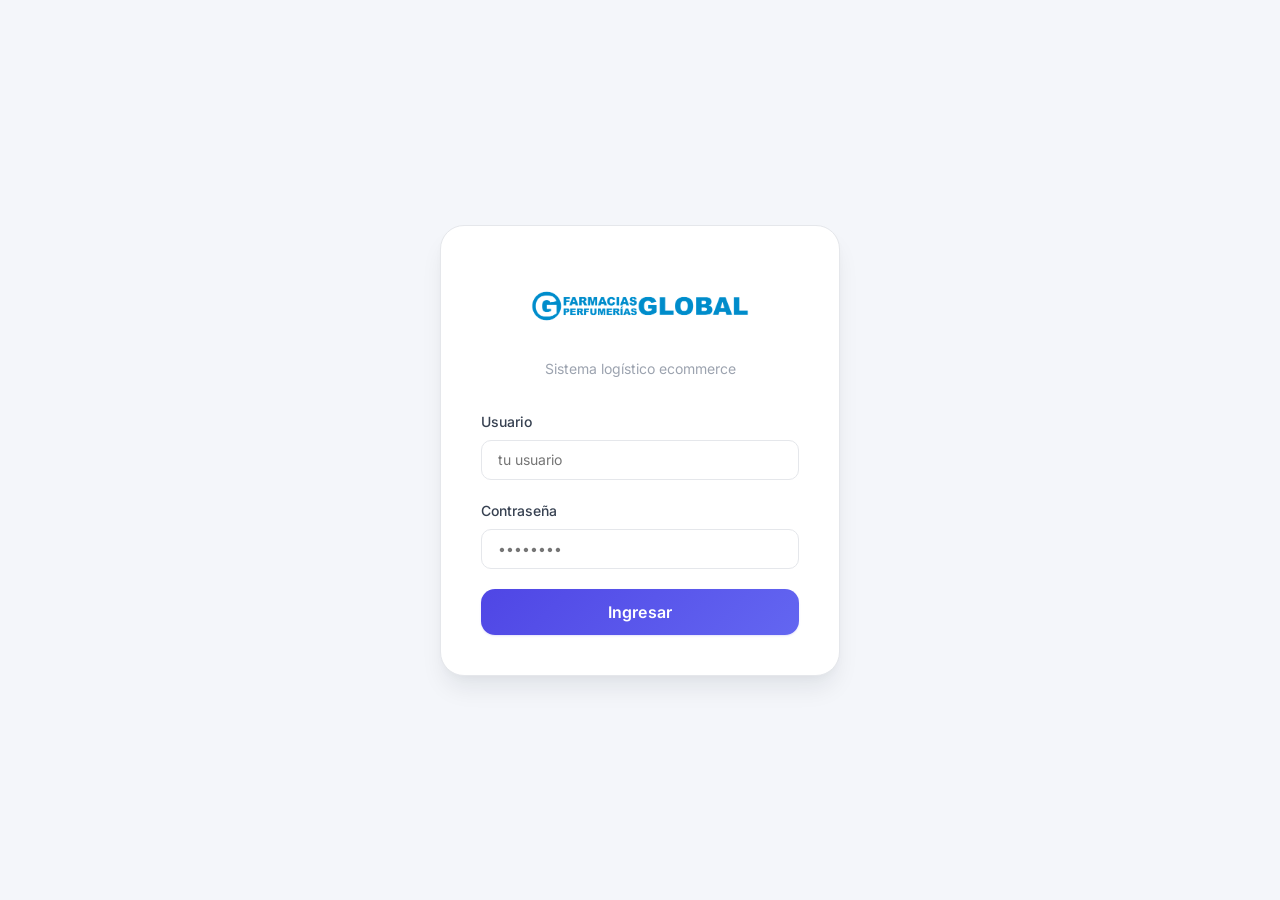
<file: nuevo-cruce.html>
<!DOCTYPE html>
<html lang="es">
<head>
  <meta charset="UTF-8">
  <link rel="manifest" href="/manifest.json">
  <link rel="icon" type="image/x-icon" href="/img/favicon.ico">
  <link rel="icon" type="image/png" sizes="32x32" href="/img/favicon-32.png">
  <link rel="apple-touch-icon" href="/img/apple-touch-icon.png">
  <meta name="theme-color" content="#2563eb">
  <meta name="viewport" content="width=device-width, initial-scale=1.0">
  <title>Farmacias Global — Nuevo cruce</title>
  <link rel="preconnect" href="https://fonts.googleapis.com">
  <link href="https://fonts.googleapis.com/css2?family=Inter:wght@400;500;600;700&display=swap" rel="stylesheet">
  <link rel="stylesheet" href="css/variables.css">
  <link rel="stylesheet" href="css/reset.css">
  <link rel="stylesheet" href="css/layout.css">
  <link rel="stylesheet" href="css/components.css">
</head>
<body>

<header class="header">
  <div class="header-logo"><a href="index.html" style="display:flex;align-items:center;text-decoration:none"><img src="/img/logo-global.png" alt="Farmacias Global" style="height:44px;width:auto"></a>
  </div>
  <nav class="header-nav">
    <a href="index.html">Dashboard</a>
    <a href="nuevo-cruce.html" class="active">Nuevo cruce</a>
    <a href="operador.html">Operador</a>
    <a href="cadete.html">Ruta del día</a>
    <a href="incidencias.html">Incidencias</a>
    <a href="historial.html">Historial</a>
    
    <a href="config.html">Config</a>
  </nav>
  <div class="header-spacer"></div>
  <div class="header-user">
    <div class="header-user-avatar" id="user-avatar">–</div>
    <span id="user-nombre"></span>
    <button class="btn btn-ghost btn-sm" id="logout-btn">Salir</button>
  </div>
</header>

<main class="main">

  <div class="page-header">
    <h1 class="page-title">Nuevo cruce de stock</h1>
    <p class="page-subtitle">Subí los archivos de pedidos y stock para generar la planilla cadete</p>
  </div>

  <div class="grid-2" style="max-width:900px">

    <!-- Panel izquierdo: upload -->
    <div style="display:flex;flex-direction:column;gap:var(--space-6)">

      <!-- Archivo pedidos -->
      <div class="card">
        <div class="card-header">
          <h2 class="card-title"><svg xmlns="http://www.w3.org/2000/svg" viewBox="0 0 24 24" fill="none" stroke="currentColor" stroke-width="1.75" stroke-linecap="round" stroke-linejoin="round" aria-hidden="true"><path d="M16 4h2a2 2 0 0 1 2 2v14a2 2 0 0 1-2 2H6a2 2 0 0 1-2-2V6a2 2 0 0 1 2-2h2"/><rect x="8" y="2" width="8" height="4" rx="1"/></svg> Archivo de pedidos</h2>
        </div>
        <div class="card-body">
          <label class="upload-zone" id="zone-pedidos" for="file-pedidos">
            <div class="upload-zone-icon"><svg xmlns="http://www.w3.org/2000/svg" viewBox="0 0 24 24" fill="none" stroke="currentColor" stroke-width="1.5" stroke-linecap="round" stroke-linejoin="round" aria-hidden="true"><path d="M14 2H6a2 2 0 0 0-2 2v16a2 2 0 0 0 2 2h12a2 2 0 0 0 2-2V8z"/><polyline points="14 2 14 8 20 8"/></svg></div>
            <div class="upload-zone-label">Arrastrá o hacé click para seleccionar</div>
            <div class="upload-zone-hint" id="hint-pedidos">.xlsx · .csv</div>
            <input type="file" id="file-pedidos" accept=".xlsx,.csv">
          </label>
        </div>
      </div>

      <!-- Archivo stock -->
      <div class="card">
        <div class="card-header">
          <h2 class="card-title"><svg xmlns="http://www.w3.org/2000/svg" viewBox="0 0 24 24" fill="none" stroke="currentColor" stroke-width="1.75" stroke-linecap="round" stroke-linejoin="round" aria-hidden="true"><path d="M3 9l9-7 9 7v11a2 2 0 0 1-2 2H5a2 2 0 0 1-2-2z"/><path d="M9 22V12h6v10"/><path d="M9 12h6"/></svg> Archivo de stock</h2>
        </div>
        <div class="card-body">
          <label class="upload-zone" id="zone-stock" for="file-stock">
            <div class="upload-zone-icon"><svg xmlns="http://www.w3.org/2000/svg" viewBox="0 0 24 24" fill="none" stroke="currentColor" stroke-width="1.5" stroke-linecap="round" stroke-linejoin="round" aria-hidden="true"><line x1="18" y1="20" x2="18" y2="10"/><line x1="12" y1="20" x2="12" y2="4"/><line x1="6" y1="20" x2="6" y2="14"/></svg></div>
            <div class="upload-zone-label">Arrastrá o hacé click para seleccionar</div>
            <div class="upload-zone-hint" id="hint-stock">.xlsx · .csv</div>
            <input type="file" id="file-stock" accept=".xlsx,.csv">
          </label>
        </div>
      </div>

    </div>

    <!-- Panel derecho: resultado / acciones -->
    <div style="display:flex;flex-direction:column;gap:var(--space-6)">

      <!-- Acciones -->
      <div class="card">
        <div class="card-header">
          <h2 class="card-title">Procesar</h2>
        </div>
        <div class="card-body" style="display:flex;flex-direction:column;gap:var(--space-4)">
          <p style="font-size:var(--text-sm);color:var(--text-muted);margin:0">
            El sistema detectará automáticamente las columnas de cada archivo,
            cruzará los pedidos con el stock por GTIN/SKU y generará la planilla
            con rutas óptimas por zona.
          </p>
          <button class="btn btn-primary btn-lg btn-block" id="btn-procesar" disabled>
            <svg xmlns="http://www.w3.org/2000/svg" viewBox="0 0 24 24" fill="none" stroke="currentColor" stroke-width="1.75" stroke-linecap="round" stroke-linejoin="round" aria-hidden="true"><polygon points="13 2 3 14 12 14 11 22 21 10 12 10 13 2"/></svg> Generar planilla
          </button>
        </div>
      </div>

      <!-- Resultado -->
      <div class="card" id="result-card" style="display:none">
        <div class="card-header">
          <h2 class="card-title">Resultado</h2>
        </div>
        <div class="card-body" id="result-body"></div>
      </div>

    </div>
  </div>

  <!-- Progreso (visible mientras procesa) -->
  <div id="progress-section" style="display:none;margin-top:var(--space-8);max-width:900px">
    <div class="card">
      <div class="card-body" style="text-align:center;padding:var(--space-10)">
        <div class="spinner" style="width:32px;height:32px;border-width:3px;margin:0 auto var(--space-4)"></div>
        <div style="font-weight:var(--font-semibold);margin-bottom:var(--space-2)" id="progress-msg">
          Procesando archivos...
        </div>
        <div style="font-size:var(--text-sm);color:var(--text-muted)">
          Esto puede tardar unos segundos dependiendo del tamaño de los archivos.
        </div>
      </div>
    </div>
  </div>

</main>

<div id="toast-container"></div>

<script type="module">
  import auth from './js/auth.js';
  import { showToast } from './js/toast.js';
  import { initMobileNav } from './js/mobile-nav.js';

  const session = await auth.requireAuth();
  if (!session) throw new Error('sin sesion');

  if (session.rol === 'operador') { window.location.href = 'operador.html'; }

  document.getElementById('user-nombre').textContent = session.nombre || session.usuario;
  document.getElementById('user-avatar').textContent =
    (session.nombre || session.usuario).charAt(0).toUpperCase();
  document.getElementById('logout-btn').addEventListener('click', () => auth.logout());
  initMobileNav('nuevo', session.rol);

  let filePedidos = null;
  let fileStock   = null;

  function setupUpload(zoneId, inputId, hintId, onFile) {
    const zone  = document.getElementById(zoneId);
    const input = document.getElementById(inputId);
    const hint  = document.getElementById(hintId);

    input.addEventListener('change', () => {
      const f = input.files[0];
      if (!f) return;
      onFile(f);
      const kb = f.size < 1024 * 1024
        ? `${(f.size / 1024).toFixed(0)} KB`
        : `${(f.size / 1024 / 1024).toFixed(1)} MB`;
      hint.textContent = `${f.name} · ${kb}`;
      zone.classList.add('has-file');
    });

    zone.addEventListener('dragover', e => { e.preventDefault(); zone.classList.add('dragover'); });
    zone.addEventListener('dragleave', () => zone.classList.remove('dragover'));
    zone.addEventListener('drop', e => {
      e.preventDefault();
      zone.classList.remove('dragover');
      const f = e.dataTransfer.files[0];
      if (!f) return;
      onFile(f);
      const kb = f.size < 1024 * 1024
        ? `${(f.size / 1024).toFixed(0)} KB`
        : `${(f.size / 1024 / 1024).toFixed(1)} MB`;
      hint.textContent = `${f.name} · ${kb}`;
      zone.classList.add('has-file');
    });
  }

  setupUpload('zone-pedidos', 'file-pedidos', 'hint-pedidos', f => {
    filePedidos = f;
    checkReady();
  });

  setupUpload('zone-stock', 'file-stock', 'hint-stock', f => {
    fileStock = f;
    checkReady();
  });

  function checkReady() {
    document.getElementById('btn-procesar').disabled = !(filePedidos && fileStock);
  }

  document.getElementById('btn-procesar').addEventListener('click', async () => {
    if (!filePedidos || !fileStock) return;

    const btn = document.getElementById('btn-procesar');
    btn.disabled = true;
    document.getElementById('progress-section').style.display = 'block';
    document.getElementById('result-card').style.display = 'none';

    const msgEl = document.getElementById('progress-msg');
    msgEl.textContent = 'Subiendo archivos...';

    const form = new FormData();
    form.append('pedidos', filePedidos);
    form.append('stock',   fileStock);

    let jobId = null;

    try {
      const res  = await auth.apiFetch('/api/cruces', { method: 'POST', body: form });
      const data = await res.json();
      if (!data.ok) throw new Error(data.motivo);
      jobId = data.job_id;
    } catch (err) {
      document.getElementById('progress-section').style.display = 'none';
      btn.disabled = false;
      showToast(`Error al subir archivos: ${err.message}`, 'danger');
      return;
    }

    // Polling del estado del job
    let resultado;
    try {
      resultado = await new Promise((resolve, reject) => {
        const poll = setInterval(async () => {
          try {
            const r    = await auth.apiFetch(`/api/jobs/${jobId}`);
            const job  = await r.json();
            if (!job.ok) { clearInterval(poll); reject(new Error(job.motivo || 'Job no encontrado')); return; }
            msgEl.textContent = job.step || 'Procesando...';
            if (job.status === 'done')  { clearInterval(poll); resolve(job); }
            if (job.status === 'error') { clearInterval(poll); reject(new Error(job.error || 'Error en procesamiento')); }
          } catch (e) { clearInterval(poll); reject(e); }
        }, 2000);
      });
    } catch (err) {
      document.getElementById('progress-section').style.display = 'none';
      btn.disabled = false;
      showToast(`Error al procesar: ${err.message}`, 'danger');
      return;
    }

    document.getElementById('progress-section').style.display = 'none';

    const r   = resultado.resumen;
    const pct = r.pct_cobertura.toFixed(1);
    const colorPct = pct >= 80 ? 'var(--success)' : pct >= 50 ? 'var(--warning)' : 'var(--danger)';

    document.getElementById('result-card').style.display = 'block';
    document.getElementById('result-body').innerHTML = `
      <div style="display:flex;gap:var(--space-6);margin-bottom:var(--space-5);flex-wrap:wrap">
        <div>
          <div style="font-size:2rem;font-weight:700;color:${colorPct}">${pct}%</div>
          <div style="font-size:var(--text-xs);color:var(--text-muted);text-transform:uppercase">Cobertura</div>
        </div>
        <div>
          <div style="font-size:2rem;font-weight:700">${r.total}</div>
          <div style="font-size:var(--text-xs);color:var(--text-muted);text-transform:uppercase">Líneas totales</div>
        </div>
        <div>
          <div style="font-size:2rem;font-weight:700;color:var(--success)">${r.con_cobertura}</div>
          <div style="font-size:var(--text-xs);color:var(--text-muted);text-transform:uppercase">Con stock</div>
        </div>
        <div>
          <div style="font-size:2rem;font-weight:700;color:var(--danger)">${r.sin_cobertura}</div>
          <div style="font-size:var(--text-xs);color:var(--text-muted);text-transform:uppercase">Sin cobertura</div>
        </div>
      </div>
      <div style="display:flex;gap:var(--space-3);flex-wrap:wrap">
        <a href="cadete.html?cruce=${resultado.cruce_id}" class="btn btn-primary">
          <svg xmlns="http://www.w3.org/2000/svg" viewBox="0 0 24 24" fill="none" stroke="currentColor" stroke-width="1.75" stroke-linecap="round" stroke-linejoin="round" aria-hidden="true"><path d="M21 10c0 7-9 13-9 13s-9-6-9-13a9 9 0 0 1 18 0z"/><circle cx="12" cy="10" r="3"/></svg> Ruta del día
        </a>
        <a href="operador.html?cruce=${resultado.cruce_id}" class="btn btn-ghost">
          <svg xmlns="http://www.w3.org/2000/svg" viewBox="0 0 24 24" fill="none" stroke="currentColor" stroke-width="1.75" stroke-linecap="round" stroke-linejoin="round" aria-hidden="true"><path d="M5 12.55a11 11 0 0 1 14.08 0"/><path d="M1.42 9a16 16 0 0 1 21.16 0"/><path d="M8.53 16.11a6 6 0 0 1 6.95 0"/><line x1="12" y1="20" x2="12.01" y2="20"/></svg> Centro de control
        </a>
        <a href="/api/cruces/${resultado.cruce_id}/download" class="btn btn-ghost">
          <svg xmlns="http://www.w3.org/2000/svg" viewBox="0 0 24 24" fill="none" stroke="currentColor" stroke-width="1.75" stroke-linecap="round" stroke-linejoin="round" aria-hidden="true"><path d="M21 15v4a2 2 0 0 1-2 2H5a2 2 0 0 1-2-2v-4"/><polyline points="7 10 12 15 17 10"/><line x1="12" y1="15" x2="12" y2="3"/></svg> Descargar Excel
        </a>
      </div>`;

    showToast('Planilla generada correctamente', 'success');

    btn.disabled = false;
  });
</script>

<script>if("serviceWorker" in navigator) navigator.serviceWorker.register("/sw.js");</script>
</body>
</html>
</file>
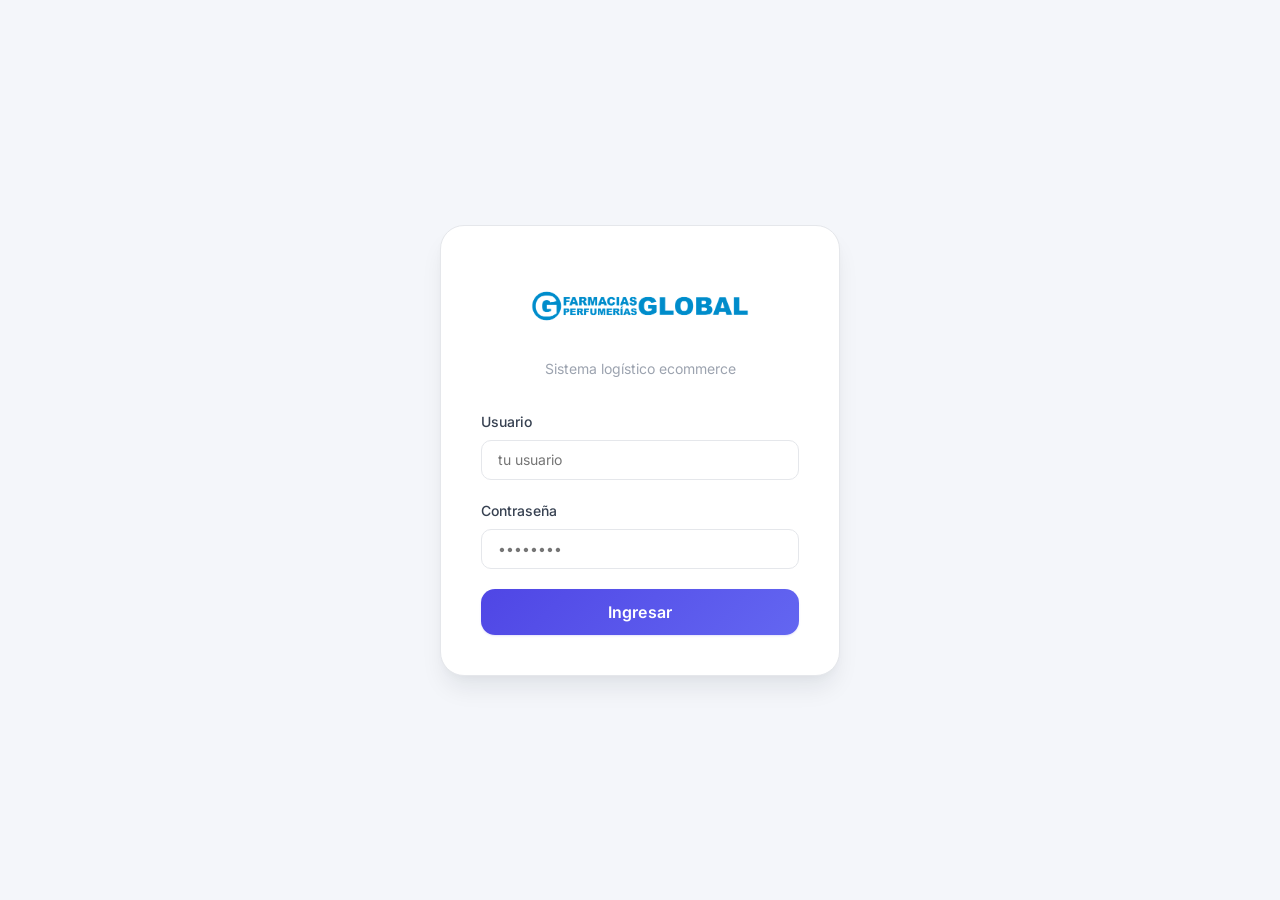
<file: operador.html>
<!DOCTYPE html>
<html lang="es">
<head>
  <meta charset="UTF-8">
  <link rel="manifest" href="/manifest.json">
  <link rel="icon" type="image/x-icon" href="/img/favicon.ico">
  <link rel="icon" type="image/png" sizes="32x32" href="/img/favicon-32.png">
  <link rel="apple-touch-icon" href="/img/apple-touch-icon.png">
  <meta name="theme-color" content="#2563eb">
  <meta name="viewport" content="width=device-width, initial-scale=1.0">
  <title>Farmacias Global — Operador</title>
  <link rel="preconnect" href="https://fonts.googleapis.com">
  <link href="https://fonts.googleapis.com/css2?family=Inter:wght@400;500;600;700&display=swap" rel="stylesheet">
  <link rel="stylesheet" href="css/variables.css">
  <link rel="stylesheet" href="css/reset.css">
  <link rel="stylesheet" href="css/layout.css">
  <link rel="stylesheet" href="css/components.css">
  <style>
    .progress-big {
      height: 14px;
      background: var(--bg-subtle);
      border-radius: var(--radius-full);
      overflow: hidden;
      margin: var(--space-4) 0;
    }
    .progress-big-fill {
      height: 100%;
      background: var(--accent);
      border-radius: var(--radius-full);
      transition: width 0.5s ease;
    }
    .progress-big-fill.completo { background: var(--success); }

    .stats-row {
      display: flex;
      gap: var(--space-3);
      flex-wrap: wrap;
    }
    .stat-pill {
      display: flex;
      align-items: center;
      gap: var(--space-2);
      padding: var(--space-2) var(--space-4);
      border-radius: var(--radius-full);
      font-size: var(--text-sm);
      font-weight: var(--font-semibold);
      border: 1px solid transparent;
    }
    .stat-pill .num { font-size: var(--text-lg); font-weight: var(--font-bold); }
    .pill-green  { background: var(--success-light); color: var(--success); border-color: #86efac; }
    .pill-red    { background: var(--danger-light);  color: var(--danger);  border-color: #fca5a5; }
    .pill-yellow { background: var(--warning-light); color: var(--warning); border-color: #fcd34d; }
    .pill-blue   { background: var(--accent-light);  color: var(--accent);  border-color: var(--accent-muted); }
    .pill-purple { background: #faf5ff;              color: #7c3aed;        border-color: #ddd6fe; }
    .pill-gray   { background: var(--bg-subtle);     color: var(--text-muted); border-color: var(--border); }

    .inc-row {
      display: flex;
      align-items: flex-start;
      gap: var(--space-3);
      padding: var(--space-4) var(--space-5);
      border-bottom: 1px solid var(--border);
      transition: background var(--transition-fast);
    }
    .inc-row:last-child { border-bottom: none; }
    .inc-row:hover { background: var(--bg-subtle); }
    .inc-row-main { flex: 1; min-width: 0; }
    .inc-row-producto {
      font-weight: var(--font-semibold);
      font-size: var(--text-sm);
      white-space: nowrap;
      overflow: hidden;
      text-overflow: ellipsis;
    }
    .inc-row-meta {
      font-size: var(--text-xs);
      color: var(--text-muted);
      margin-top: var(--space-1);
      display: flex;
      align-items: center;
      gap: var(--space-3);
      flex-wrap: wrap;
    }
    .inc-hora {
      font-size: var(--text-xs);
      color: var(--text-muted);
      white-space: nowrap;
      flex-shrink: 0;
      padding-top: 2px;
    }

    .refresh-badge {
      display: inline-flex;
      align-items: center;
      gap: var(--space-2);
      font-size: var(--text-xs);
      color: var(--text-muted);
      padding: var(--space-1) var(--space-3);
      border: 1px solid var(--border);
      border-radius: var(--radius-full);
    }

    .alt-chip {
      display: inline-flex;
      align-items: center;
      gap: 4px;
      background: var(--warning-light);
      color: var(--warning);
      font-size: var(--text-xs);
      font-weight: var(--font-semibold);
      padding: 2px var(--space-2);
      border-radius: var(--radius-full);
    }

    /* ── Entregas del día ── */
    .entregas-grid {
      display: grid;
      grid-template-columns: repeat(auto-fill, minmax(280px, 1fr));
      gap: var(--space-4);
      padding: var(--space-5);
    }
    .entrega-tile {
      border: 1px solid var(--border);
      border-radius: var(--radius-lg);
      padding: var(--space-4);
      background: var(--bg-card);
      transition: box-shadow .15s;
      cursor: default;
    }
    .entrega-tile:hover { box-shadow: var(--shadow-md); }
    .entrega-tile.confirmada { border-color: #86efac; background: var(--bg-card); }
    .entrega-tile .et-farmacia {
      font-weight: var(--font-semibold);
      font-size: var(--text-sm);
      margin-bottom: var(--space-2);
      white-space: nowrap;
      overflow: hidden;
      text-overflow: ellipsis;
    }
    .entrega-tile .et-pedidos {
      font-size: var(--text-xs);
      color: var(--text-muted);
      margin-bottom: var(--space-3);
    }
    .entrega-tile .et-receptor {
      font-size: var(--text-xs);
      font-weight: var(--font-medium);
      color: var(--success);
    }
    .entrega-tile .et-hora {
      font-size: var(--text-xs);
      color: var(--text-muted);
    }
    .entrega-tile .et-firma-btn {
      margin-top: var(--space-2);
      font-size: var(--text-xs);
      color: var(--accent);
      text-decoration: underline;
      cursor: pointer;
      background: none;
      border: none;
      padding: 0;
    }
    .entrega-tile .et-wa-btn {
      margin-top: var(--space-2);
      display: inline-flex;
      align-items: center;
      gap: 4px;
      font-size: var(--text-xs);
      font-weight: var(--font-medium);
      color: #ffffff;
      background: #25d366;
      border: none;
      border-radius: var(--radius);
      padding: 4px 10px;
      cursor: pointer;
      text-decoration: none;
      transition: background var(--transition-fast);
    }
    .entrega-tile .et-wa-btn:hover { background: #1ebe5d; }
    .entrega-tile.activa { border-color: #93c5fd; background: var(--bg-card); }
    .entrega-tile.sin-pedidos { opacity: .65; border-style: dashed; }
    .et-eta {
      font-size: var(--text-xs);
      color: var(--text-muted);
      margin-top: var(--space-1);
    }
    .et-eta.et-eta-active {
      color: var(--accent);
      font-weight: var(--font-semibold);
    }
    .et-activar-btn {
      margin-top: var(--space-3);
      width: 100%;
      padding: var(--space-2) var(--space-3);
      border-radius: var(--radius-md);
      font-size: var(--text-xs);
      font-weight: var(--font-semibold);
      cursor: pointer;
      border: 1px solid var(--border);
      transition: all .15s;
    }
    .et-activar-btn.activar  { background: var(--accent); color: white; border-color: var(--accent); }
    .et-activar-btn.desactivar { background: var(--surface); color: var(--text-secondary); }
    .entrega-summary {
      display: flex;
      align-items: center;
      gap: var(--space-4);
      padding: var(--space-4) var(--space-5);
      border-bottom: 1px solid var(--border);
      font-size: var(--text-sm);
    }
    .entrega-summary .es-num {
      font-size: var(--text-2xl);
      font-weight: var(--font-bold);
    }
    .entrega-summary .es-label { color: var(--text-muted); }

    /* Modal firma (sólo lectura) */
    #firma-modal-overlay {
      display: none;
      position: fixed;
      inset: 0;
      background: rgba(0,0,0,.55);
      z-index: 200;
      align-items: center;
      justify-content: center;
    }
    #firma-modal-overlay.open { display: flex; }
    #firma-modal {
      background: var(--bg-card);
      border-radius: var(--radius-xl);
      padding: var(--space-6);
      max-width: 420px;
      width: 94%;
      box-shadow: var(--shadow-xl);
      animation: modal-in 180ms cubic-bezier(.16, 1, .3, 1);
    }

    @media (max-width: 640px) {
      .entregas-grid { grid-template-columns: 1fr; }
    }

    /* KPI overview */
    .kpi-grid {
      display: grid;
      grid-template-columns: repeat(6, 1fr);
      gap: var(--space-3);
      margin-bottom: var(--space-6);
    }
    @media (max-width: 1024px) { .kpi-grid { grid-template-columns: repeat(3, 1fr); } }
    @media (max-width: 640px)  { .kpi-grid { grid-template-columns: repeat(2, 1fr); } }
    .kpi-card {
      background: var(--bg-card);
      border: 1px solid var(--border);
      border-radius: var(--radius-lg);
      padding: var(--space-4);
      display: flex;
      flex-direction: column;
      gap: var(--space-1);
    }
    .kpi-label {
      font-size: var(--text-xs);
      color: var(--text-muted);
      font-weight: var(--font-medium);
      text-transform: uppercase;
      letter-spacing: .04em;
    }
    .kpi-value {
      font-size: var(--text-2xl);
      font-weight: var(--font-bold);
      line-height: 1.1;
      color: var(--text-primary);
    }
    .kpi-value.kpi-green  { color: var(--success); }
    .kpi-value.kpi-blue   { color: var(--accent); }
    .kpi-value.kpi-red    { color: var(--danger); }
    .kpi-value.kpi-yellow { color: var(--warning); }

    /* Jornada accordion */
    .jornada-toggle {
      display: flex;
      align-items: center;
      gap: var(--space-1);
      cursor: pointer;
      background: none;
      border: none;
      padding: var(--space-1);
      color: var(--text-muted);
      border-radius: var(--radius);
      transition: color var(--transition-fast);
    }
    .jornada-toggle:hover { color: var(--text-primary); }
    .jornada-chevron { transition: transform .2s; }
    #jornada-card.jornada-open .jornada-chevron { transform: rotate(180deg); }
    #jornada-card .card-body { display: none; }
    #jornada-card.jornada-open .card-body { display: block; }

    /* Status chips on tiles */
    .et-status {
      display: inline-flex;
      align-items: center;
      gap: 4px;
      font-size: var(--text-xs);
      font-weight: var(--font-semibold);
      padding: 2px 8px;
      border-radius: var(--radius-full);
      margin-bottom: var(--space-2);
    }
    .et-status-confirmada  { background: #dcfce7; color: #15803d; }
    .et-status-activa      { background: #dbeafe; color: #1d4ed8; }
    .et-status-pendiente   { background: #fef9c3; color: #a16207; }
    .et-status-sin-pedidos { background: #f1f5f9; color: #64748b; }
  </style>
</head>
<body>

<header class="header">
  <div class="header-logo"><a href="index.html" style="display:flex;align-items:center;text-decoration:none"><img src="/img/logo-global.png" alt="Farmacias Global" style="height:44px;width:auto"></a>
  </div>
  <nav class="header-nav">
    <a href="index.html">Dashboard</a>
    <a href="nuevo-cruce.html">Nuevo cruce</a>
    <a href="operador.html" class="active">Operador</a>
    <a href="cadete.html">Ruta del día</a>
    <a href="incidencias.html">Incidencias</a>
    <a href="historial.html">Historial</a>
    
    <a href="config.html">Config</a>
  </nav>
  <div class="header-spacer"></div>
  <div class="header-user">
    <div class="header-user-avatar" id="user-avatar">–</div>
    <span id="user-nombre"></span>
    <button class="btn btn-ghost btn-sm" id="logout-btn">Salir</button>
  </div>
</header>

<main class="main">

  <!-- Encabezado con selector de cruce -->
  <div class="page-header" style="display:flex;align-items:flex-start;justify-content:space-between;flex-wrap:wrap;gap:var(--space-4)">
    <div>
      <h1 class="page-title">Centro de control</h1>
      <p class="page-subtitle">Seguimiento en tiempo real de la ruta del día</p>
    </div>
    <div style="display:flex;align-items:center;gap:var(--space-3);flex-wrap:wrap">
      <select class="form-select" id="cruce-select" style="width:auto;min-width:280px">
        <option value="">Cargando cruces...</option>
      </select>
      <span class="refresh-badge" id="refresh-badge">
        <span class="spinner" style="width:10px;height:10px;border-width:1.5px"></span>
        <span id="refresh-txt">Actualizando...</span>
      </span>
      <button class="btn btn-ghost btn-sm" id="btn-notif" title="Activar alertas de incidencias" style="gap:var(--space-1)">
        <span id="notif-icon"><svg xmlns="http://www.w3.org/2000/svg" viewBox="0 0 24 24" fill="none" stroke="currentColor" stroke-width="1.75" stroke-linecap="round" stroke-linejoin="round" aria-hidden="true" style="width:15px;height:15px;vertical-align:-0.1em"><path d="M18 8A6 6 0 0 0 6 8c0 7-3 9-3 9h18s-3-2-3-9"/><path d="M13.73 21a2 2 0 0 1-3.46 0"/></svg></span>
        <span id="notif-label">Alertas</span>
      </button>
      <button class="btn btn-primary btn-sm" id="btn-agregar-linea" style="gap:var(--space-1)">
        <svg xmlns="http://www.w3.org/2000/svg" viewBox="0 0 24 24" fill="none" stroke="currentColor" stroke-width="2" stroke-linecap="round" stroke-linejoin="round" aria-hidden="true"><path d="M12 5v14M5 12h14"/></svg> Agregar producto
      </button>
    </div>
  </div>

  <!-- KPI overview -->
  <div class="kpi-grid">
    <div class="kpi-card">
      <div class="kpi-label">Farmacias</div>
      <div class="kpi-value kpi-blue" id="kpi-farmacias">–</div>
    </div>
    <div class="kpi-card">
      <div class="kpi-label">Confirmadas</div>
      <div class="kpi-value kpi-green" id="kpi-confirmadas">–</div>
    </div>
    <div class="kpi-card">
      <div class="kpi-label">Pendientes</div>
      <div class="kpi-value kpi-yellow" id="kpi-pendientes">–</div>
    </div>
    <div class="kpi-card">
      <div class="kpi-label">Encontrados</div>
      <div class="kpi-value kpi-green" id="kpi-encontrados">–</div>
    </div>
    <div class="kpi-card">
      <div class="kpi-label">No encontrados</div>
      <div class="kpi-value kpi-red" id="kpi-no-enc">–</div>
    </div>
    <div class="kpi-card">
      <div class="kpi-label">Incidencias</div>
      <div class="kpi-value kpi-red" id="kpi-incidencias">–</div>
    </div>
  </div>

  <!-- Jornada del cadete -->
  <div class="card" id="jornada-card" style="margin-bottom:var(--space-6);display:none">
    <div class="card-header" id="jornada-header" style="cursor:pointer">
      <h2 class="card-title"><svg xmlns="http://www.w3.org/2000/svg" viewBox="0 0 24 24" fill="none" stroke="currentColor" stroke-width="1.75" stroke-linecap="round" stroke-linejoin="round" aria-hidden="true"><polygon points="3 6 9 3 15 6 21 3 21 18 15 21 9 18 3 21"/><line x1="9" y1="3" x2="9" y2="18"/><line x1="15" y1="6" x2="15" y2="21"/></svg> Jornada del día</h2>
      <div style="display:flex;align-items:center;gap:var(--space-3)">
        <span id="jornada-badge" style="font-size:var(--text-sm);color:var(--text-muted)"></span>
        <button class="jornada-toggle" type="button" aria-label="Expandir jornada">
          <svg class="jornada-chevron" xmlns="http://www.w3.org/2000/svg" viewBox="0 0 24 24" fill="none" stroke="currentColor" stroke-width="2" stroke-linecap="round" stroke-linejoin="round" style="width:16px;height:16px"><polyline points="6 9 12 15 18 9"/></svg>
        </button>
      </div>
    </div>
    <div class="card-body" id="jornada-body"></div>
  </div>

  <!-- Progreso del cadete -->
  <div class="card" style="margin-bottom:var(--space-6)" id="progress-card">
    <div class="card-header">
      <h2 class="card-title">Progreso del cadete</h2>
      <span id="pct-label" style="font-size:var(--text-2xl);font-weight:var(--font-bold);color:var(--accent)">–</span>
    </div>
    <div class="card-body">
      <div class="progress-big">
        <div class="progress-big-fill" id="prog-fill" style="width:0%"></div>
      </div>
      <div class="stats-row" id="stats-row">
        <div class="stat-pill pill-green">  <span class="num" id="s-enc">–</span> Encontrados</div>
        <div class="stat-pill pill-red">    <span class="num" id="s-noenc">–</span> No encontrados</div>
        <div class="stat-pill pill-yellow"> <span class="num" id="s-mal">–</span> Mal stock</div>
        <div class="stat-pill pill-purple"> <span class="num" id="s-rev">–</span> En revisión</div>
        <div class="stat-pill pill-blue">   <span class="num" id="s-pend">–</span> Pendientes</div>
        <div class="stat-pill pill-gray">   <span class="num" id="s-sincob">–</span> Sin cobertura</div>
      </div>
    </div>
  </div>

  <!-- Entregas del día -->
  <div class="card" id="entregas-card" style="margin-bottom:var(--space-6)">
    <div class="card-header">
      <div style="display:flex;align-items:center;gap:var(--space-3)">
        <h2 class="card-title">Entregas del día</h2>
        <span class="badge badge-green" id="ent-confirmed-badge" style="display:none">0 confirmadas</span>
        <span class="badge badge-yellow" id="ent-pending-badge"  style="display:none">0 pendientes</span>
      </div>
      <button class="btn btn-ghost btn-sm" id="btn-agregar-fija" title="Agregar punto de retiro fijo">+ Sucursal</button>
    </div>
    <div id="entregas-summary" class="entrega-summary" style="display:none">
      <div>
        <div class="es-num" id="ent-conf-count" style="color:var(--success)">0</div>
        <div class="es-label">Confirmadas</div>
      </div>
      <div style="width:1px;height:36px;background:var(--border)"></div>
      <div>
        <div class="es-num" id="ent-pend-count" style="color:var(--warning)">0</div>
        <div class="es-label">Pendientes</div>
      </div>
      <div style="width:1px;height:36px;background:var(--border)"></div>
      <div>
        <div class="es-num" id="ent-total-count">0</div>
        <div class="es-label">Farmacias totales</div>
      </div>
      <div style="flex:1"></div>
      <div id="ent-progress-wrap" style="flex:1;min-width:120px;max-width:200px">
        <div class="progress-big" style="height:8px">
          <div class="progress-big-fill" id="ent-prog-fill" style="width:0%"></div>
        </div>
        <div style="font-size:var(--text-xs);color:var(--text-muted);margin-top:4px;text-align:right" id="ent-pct-label">0%</div>
      </div>
    </div>
    <div id="entregas-content">
      <div class="empty-state" style="padding:var(--space-10)">
        <div class="spinner" style="margin:0 auto var(--space-4)"></div>
        <div>Cargando...</div>
      </div>
    </div>
  </div>

  <!-- Incidencias -->
  <div class="card" id="incidencias-card">
    <div class="card-header">
      <div style="display:flex;align-items:center;gap:var(--space-3)">
        <h2 class="card-title">Incidencias</h2>
        <span class="badge badge-red" id="inc-count" style="display:none">0</span>
      </div>
      <div style="display:flex;gap:var(--space-2)">
        <a id="btn-cadete" href="#" class="btn btn-ghost btn-sm">Ver vista cadete →</a>
      </div>
    </div>
    <div id="incidencias-content">
      <div class="empty-state" style="padding:var(--space-10)">
        <div class="spinner" style="margin:0 auto var(--space-4)"></div>
        <div>Cargando...</div>
      </div>
    </div>
  </div>

</main>

<div id="toast-container"></div>

<!-- Modal: seleccionar pedidos para activar farmacia -->
<div id="activar-modal-overlay" style="display:none;position:fixed;inset:0;background:rgba(0,0,0,.55);z-index:200;align-items:center;justify-content:center">
  <div class="modal-panel" style="background:var(--bg-card);border-radius:var(--radius-xl);padding:var(--space-6);max-width:480px;width:94%;box-shadow:var(--shadow-xl);max-height:90vh;display:flex;flex-direction:column">
    <div style="display:flex;align-items:center;justify-content:space-between;margin-bottom:var(--space-2)">
      <h3 style="font-size:var(--text-lg);font-weight:var(--font-semibold)" id="activar-modal-title">Activar farmacia</h3>
      <button class="btn btn-ghost btn-sm btn-icon" id="activar-modal-close"><svg xmlns="http://www.w3.org/2000/svg" viewBox="0 0 24 24" fill="none" stroke="currentColor" stroke-width="2.25" stroke-linecap="round" stroke-linejoin="round" aria-hidden="true"><line x1="18" y1="6" x2="6" y2="18"/><line x1="6" y1="6" x2="18" y2="18"/></svg></button>
    </div>
    <p style="font-size:var(--text-sm);color:var(--text-muted);margin-bottom:var(--space-4)" id="activar-modal-subtitle"></p>

    <div class="sel-bar" style="display:flex;gap:var(--space-2);margin-bottom:var(--space-3)">
      <button class="btn btn-ghost btn-sm" id="activar-sel-todos">Seleccionar todos</button>
      <button class="btn btn-ghost btn-sm" id="activar-sel-ninguno">Ninguno</button>
      <span id="activar-enc-hint" style="font-size:var(--text-xs);color:var(--text-muted);display:flex;align-items:center;margin-left:auto"></span>
    </div>

    <div id="activar-checklist" style="overflow-y:auto;flex:1;border-radius:var(--radius-lg);margin-bottom:var(--space-3);display:flex;flex-direction:column;gap:var(--space-2)"></div>

    <!-- Agregar pedido manual -->
    <div style="display:flex;gap:var(--space-2);margin-bottom:var(--space-4)">
      <input id="activar-pedido-manual" class="form-input" placeholder="Agregar nro. de pedido manualmente"
             style="flex:1;font-size:var(--text-sm)">
      <button class="btn btn-ghost btn-sm" id="activar-pedido-add" title="Agregar pedido" style="white-space:nowrap">+ Agregar</button>
    </div>

    <div style="display:flex;gap:var(--space-3);justify-content:flex-end">
      <button class="btn btn-ghost" id="activar-modal-cancel">Cancelar</button>
      <button class="btn btn-danger btn-sm" id="activar-desactivar-btn" style="display:none">Desactivar farmacia</button>
      <button class="btn btn-primary" id="activar-modal-confirm">Activar seleccionados</button>
    </div>
  </div>
</div>

<!-- Modal: ver firma -->
<div id="firma-modal-overlay">
  <div id="firma-modal">
    <div style="display:flex;align-items:center;justify-content:space-between;margin-bottom:var(--space-4)">
      <h3 style="font-size:var(--text-lg);font-weight:var(--font-semibold)" id="firma-modal-title">Firma de recepción</h3>
      <button class="btn btn-ghost btn-sm btn-icon" id="firma-modal-close"><svg xmlns="http://www.w3.org/2000/svg" viewBox="0 0 24 24" fill="none" stroke="currentColor" stroke-width="2.25" stroke-linecap="round" stroke-linejoin="round" aria-hidden="true"><line x1="18" y1="6" x2="6" y2="18"/><line x1="6" y1="6" x2="18" y2="18"/></svg></button>
    </div>
    <div id="firma-modal-body" style="text-align:center"></div>
  </div>
</div>

<!-- Modal: agregar producto manual -->
<div id="modal-agregar" style="display:none;position:fixed;inset:0;background:rgba(0,0,0,.45);z-index:500;align-items:center;justify-content:center;padding:var(--space-4)">
  <div class="card modal-panel" style="width:100%;max-width:480px">
    <div class="card-header">
      <h2 class="card-title"><svg xmlns="http://www.w3.org/2000/svg" viewBox="0 0 24 24" fill="none" stroke="currentColor" stroke-width="2" stroke-linecap="round" stroke-linejoin="round" aria-hidden="true"><path d="M12 5v14M5 12h14"/></svg> Agregar producto al cruce</h2>
      <button id="agregar-close" class="btn btn-ghost btn-sm btn-icon"><svg xmlns="http://www.w3.org/2000/svg" viewBox="0 0 24 24" fill="none" stroke="currentColor" stroke-width="2.25" stroke-linecap="round" stroke-linejoin="round" aria-hidden="true"><line x1="18" y1="6" x2="6" y2="18"/><line x1="6" y1="6" x2="18" y2="18"/></svg></button>
    </div>
    <div class="card-body" style="display:flex;flex-direction:column;gap:var(--space-4)">

      <div style="display:flex;gap:var(--space-3)">
        <div style="flex:1">
          <label class="form-label" for="ag-gtin">GTIN / Código de barras</label>
          <input class="form-input" id="ag-gtin" placeholder="Ej: 07891234000012">
        </div>
        <div style="flex:1">
          <label class="form-label" for="ag-sku">SKU</label>
          <input class="form-input" id="ag-sku" placeholder="Ej: COD-12345">
        </div>
      </div>

      <div>
        <label class="form-label" for="ag-producto">Nombre del producto <span style="color:var(--text-muted);font-weight:400">(opcional)</span></label>
        <input class="form-input" id="ag-producto" placeholder="Ej: Aspirina 500mg x 20">
      </div>

      <div style="display:flex;gap:var(--space-3)">
        <div style="flex:2">
          <label class="form-label" for="ag-nodo">Sucursal donde buscarlo <span style="color:var(--text-muted);font-weight:400">(opcional)</span></label>
          <input class="form-input" id="ag-nodo" list="ag-nodo-list" placeholder="Dejar vacío si el cadete lo busca">
          <datalist id="ag-nodo-list"></datalist>
        </div>
        <div style="flex:1">
          <label class="form-label" for="ag-unidades">Cantidad</label>
          <input class="form-input" type="number" id="ag-unidades" value="1" min="1">
        </div>
      </div>

      <div>
        <label class="form-label" for="ag-pedido">Nro. de pedido / referencia <span style="color:var(--text-muted);font-weight:400">(opcional)</span></label>
        <input class="form-input" id="ag-pedido" placeholder="Ej: B2B-9901, urgente-42">
      </div>

      <div>
        <label class="form-label" for="ag-notas">Nota interna <span style="color:var(--text-muted);font-weight:400">(opcional)</span></label>
        <input class="form-input" id="ag-notas" placeholder="Ej: B2B Partner, pedido telefónico">
      </div>

    </div>
    <div class="card-footer" style="display:flex;gap:var(--space-3);justify-content:flex-end">
      <button class="btn btn-ghost" id="agregar-cancel">Cancelar</button>
      <button class="btn btn-primary" id="agregar-confirm">Agregar al cruce</button>
    </div>
  </div>
</div>

<script type="module">
  import auth from './js/auth.js';
  import { showToast } from './js/toast.js';
  import { initMobileNav } from './js/mobile-nav.js';

  const session = await auth.requireAuth();
  if (!session) throw new Error('sin sesion');

  // Solo admin y operador acceden a esta página
  if (session.rol === 'cadete') {
    window.location.href = 'index.html';
  }

  document.getElementById('user-nombre').textContent = session.nombre || session.usuario;
  document.getElementById('user-avatar').textContent =
    (session.nombre || session.usuario).charAt(0).toUpperCase();
  document.getElementById('logout-btn').addEventListener('click', () => auth.logout());
  initMobileNav('operador', session.rol);

  // ── Notificaciones push ───────────────────────────────────────
  let notifES      = null;  // EventSource activo
  let notifPermiso = Notification.permission;  // 'default' | 'granted' | 'denied'

  function actualizarBtnNotif() {
    const icon  = document.getElementById('notif-icon');
    const label = document.getElementById('notif-label');
    const _bellSvg = '<svg xmlns="http://www.w3.org/2000/svg" viewBox="0 0 24 24" fill="none" stroke="currentColor" stroke-width="1.75" stroke-linecap="round" stroke-linejoin="round" aria-hidden="true" style="width:15px;height:15px;vertical-align:-0.1em"><path d="M18 8A6 6 0 0 0 6 8c0 7-3 9-3 9h18s-3-2-3-9"/><path d="M13.73 21a2 2 0 0 1-3.46 0"/></svg>';
    if (notifPermiso === 'granted') {
      icon.innerHTML    = _bellSvg;
      label.textContent = 'Alertas ON';
      document.getElementById('btn-notif').style.color = 'var(--success)';
    } else if (notifPermiso === 'denied') {
      icon.innerHTML    = _bellSvg;
      label.textContent = 'Bloqueado';
      document.getElementById('btn-notif').style.color = 'var(--text-muted)';
    } else {
      icon.innerHTML    = _bellSvg;
      label.textContent = 'Alertas';
      document.getElementById('btn-notif').style.color = '';
    }
  }
  actualizarBtnNotif();

  document.getElementById('btn-notif').addEventListener('click', async () => {
    if (notifPermiso === 'denied') {
      showToast('Las notificaciones están bloqueadas en el browser. Habilitálas desde la configuración del sitio.', 'warning');
      return;
    }
    if (notifPermiso !== 'granted') {
      notifPermiso = await Notification.requestPermission();
      actualizarBtnNotif();
    }
    if (notifPermiso === 'granted') {
      showToast('Alertas activadas — te avisamos cuando el cadete reporte un problema', 'success');
    }
  });

  function playAlertSound() {
    try {
      const ctx  = new (window.AudioContext || window.webkitAudioContext)();
      [0, 0.18, 0.36].forEach(t => {
        const osc  = ctx.createOscillator();
        const gain = ctx.createGain();
        osc.connect(gain);
        gain.connect(ctx.destination);
        osc.type            = 'sine';
        osc.frequency.value = 700;
        gain.gain.setValueAtTime(0, ctx.currentTime + t);
        gain.gain.linearRampToValueAtTime(0.35, ctx.currentTime + t + 0.04);
        gain.gain.exponentialRampToValueAtTime(0.001, ctx.currentTime + t + 0.18);
        osc.start(ctx.currentTime + t);
        osc.stop(ctx.currentTime + t + 0.18);
      });
    } catch { /* AudioContext no disponible */ }
  }

  function dispararNotificacion(inc) {
    const estadoLabel = inc.estado === 'MAL_STOCK' ? '⚠ Mal stock' : '✗ No encontrado';
    const titulo      = `${estadoLabel} — ${inc.nodo_asignado || 'Farmacia'}`;
    const cuerpo      = `${inc.producto || 'Producto'} · Pedido ${inc.nro_pedido || '—'}`;

    playAlertSound();
    showToast(`${titulo}: ${cuerpo}`, inc.estado === 'MAL_STOCK' ? 'warning' : 'danger');

    if (notifPermiso === 'granted') {
      try {
        new Notification(titulo, {
          body: cuerpo,
          icon: '/img/logo-global.png',
          tag:  `inc-${inc.id}`,
          requireInteraction: false,
        });
      } catch { /* Notification falló */ }
    }
  }

  function conectarStream(id) {
    if (notifES) { notifES.close(); notifES = null; }
    if (!id) return;
    const token = localStorage.getItem('cruce_token');
    if (!token) return;
    notifES = new EventSource(`/api/cruces/${id}/stream?token=${encodeURIComponent(token)}`);
    notifES.onmessage = e => {
      try { dispararNotificacion(JSON.parse(e.data)); } catch { /* malformed */ }
    };
    notifES.onerror = () => { /* browser reconnects automáticamente */ };
  }

  const params = new URLSearchParams(location.search);
  let cruceId  = params.get('cruce') ? parseInt(params.get('cruce')) : null;

  const ESTADO_LABEL = {
    MAL_STOCK:     'Mal stock',
    NO_ENCONTRADO: 'No encontrado',
    EN_REVISION:   'En revisión',
    REASIGNADO:    'Reasignado',
  };
  const ESTADO_BADGE = {
    MAL_STOCK:     'badge-yellow',
    NO_ENCONTRADO: 'badge-red',
    EN_REVISION:   'badge-cyan',
    REASIGNADO:    'badge-blue',
  };

  // ── Cargar lista de cruces para el selector ───────────────────

  async function cargarSelector() {
    const res  = await auth.apiFetch('/api/cruces');
    const data = await res.json();
    if (!data.ok || data.cruces.length === 0) {
      document.getElementById('cruce-select').innerHTML =
        '<option value="">Sin cruces disponibles</option>';
      return;
    }

    const sel = document.getElementById('cruce-select');
    sel.innerHTML = data.cruces.map(c => {
      const fecha = new Date(c.created_at).toLocaleDateString('es-AR', {
        day: '2-digit', month: '2-digit', year: '2-digit',
        hour: '2-digit', minute: '2-digit',
      });
      return `<option value="${c.id}" ${c.id === cruceId ? 'selected' : ''}>
        #${c.id} — ${c.archivo_pedidos || 'Cruce'} · ${fecha} · ${c.total_lineas} líneas
      </option>`;
    }).join('');

    if (!cruceId) {
      cruceId = data.cruces[0].id;
      sel.value = cruceId;
    }

    sel.addEventListener('change', () => {
      cruceId = parseInt(sel.value);
      history.replaceState(null, '', `?cruce=${cruceId}`);
      actualizarBtnCadete();
      cargarDatos();
      conectarStream(cruceId);
    });

    actualizarBtnCadete();
  }

  function actualizarBtnCadete() {
    document.getElementById('btn-cadete').href =
      `cadete.html?cruce=${cruceId}&desde=operador`;
  }

  // ── Cargar progreso e incidencias ────────────────────────────

  let refreshTimer    = null;
  let lastRefreshTime = null;

  async function cargarDatos() {
    if (!cruceId) return;
    setRefreshBadge('actualizando');

    try {
      const [rProg, rInc, rEnt, rJor, rTiming, rHistorico, rTel] = await Promise.all([
        auth.apiFetch(`/api/cruces/${cruceId}/progreso`),
        auth.apiFetch(`/api/cruces/${cruceId}/incidencias`),
        auth.apiFetch(`/api/cruces/${cruceId}/entregas`),
        auth.apiFetch(`/api/cruces/${cruceId}/jornadas`),
        auth.apiFetch(`/api/cruces/${cruceId}/timing`),
        auth.apiFetch('/api/analytics/tiempos-farmacia'),
        auth.apiFetch('/api/nodos-config'),
      ]);

      const [dProg, dInc, dEnt, dJor, dTiming, dHistorico, dTel] = await Promise.all([
        rProg.json().catch(() => null),
        rInc.json().catch(() => null),
        rEnt.json().catch(() => null),
        rJor.json().catch(() => null),
        rTiming.json().catch(() => null),
        rHistorico.json().catch(() => null),
        rTel.json().catch(() => null),
      ]);
      if (dTel?.ok) phoneMap = Object.fromEntries(dTel.nodos.map(n => [n.nombre, n.telefono]));

      if (dTiming?.ok)    timingFarmacias = dTiming.farmacias ?? {};
      if (dHistorico?.ok) {
        historicoPorFarmacia = {};
        dHistorico.farmacias.forEach(f => { historicoPorFarmacia[f.nodo] = f; });
      }
      jornadaOrden = (dJor?.ok && dJor.jornadas.length > 0) ? dJor.jornadas[0].puntos : [];

      if (dProg?.ok) renderProgreso(dProg.progreso);
      if (dInc?.ok)  renderIncidencias(dInc.incidencias);
      if (dEnt?.ok)  { entregasData = dEnt.entregas; renderEntregas(dEnt.entregas); }
      if (dJor?.ok)  renderJornada(dJor.jornadas, entregasData);
      renderKPIs(dProg?.progreso, dEnt?.entregas, dInc?.incidencias);

      lastRefreshTime = Date.now();
      setRefreshBadge('ok');
    } catch {
      setRefreshBadge('error');
    }

    clearTimeout(refreshTimer);
    refreshTimer = setTimeout(cargarDatos, 30000);
  }

  function setRefreshBadge(estado) {
    const badge = document.getElementById('refresh-badge');
    const txt   = document.getElementById('refresh-txt');
    if (estado === 'actualizando') {
      badge.innerHTML = `<span class="spinner" style="width:10px;height:10px;border-width:1.5px"></span>
                         <span>Actualizando...</span>`;
    } else if (estado === 'ok') {
      const hora = new Date().toLocaleTimeString('es-AR', { hour: '2-digit', minute: '2-digit', second: '2-digit' });
      badge.innerHTML = `<span style="color:var(--success)">↻</span>
                         <span>Actualizado ${hora} · próximo en 30s</span>`;
    } else {
      badge.innerHTML = `<span style="color:var(--danger);display:flex;align-items:center"><svg xmlns="http://www.w3.org/2000/svg" viewBox="0 0 24 24" fill="none" stroke="currentColor" stroke-width="1.75" stroke-linecap="round" stroke-linejoin="round" aria-hidden="true" style="width:12px;height:12px"><path d="M10.29 3.86L1.82 18a2 2 0 0 0 1.71 3h16.94a2 2 0 0 0 1.71-3L13.71 3.86a2 2 0 0 0-3.42 0z"/><line x1="12" y1="9" x2="12" y2="13"/><line x1="12" y1="17" x2="12.01" y2="17"/></svg></span>
                         <span>Error al actualizar</span>`;
    }
  }

  function renderKPIs(prog, entregas, incidencias) {
    const conPedidos  = (entregas || []).filter(e => e.tiene_pedidos);
    const total       = conPedidos.length;
    const confirmadas = conPedidos.filter(e => e.confirmada).length;
    const pendientes  = total - confirmadas;
    document.getElementById('kpi-farmacias').textContent   = total    > 0 ? total    : '–';
    document.getElementById('kpi-confirmadas').textContent = confirmadas > 0 ? confirmadas : '–';
    document.getElementById('kpi-pendientes').textContent  = pendientes  > 0 ? pendientes  : '–';
    if (prog) {
      document.getElementById('kpi-encontrados').textContent = prog.encontrado    ?? '–';
      document.getElementById('kpi-no-enc').textContent      = prog.no_encontrado ?? '–';
    }
    document.getElementById('kpi-incidencias').textContent = (incidencias?.length ?? 0) || '–';
  }

  function renderJornada(jornadas, entregas) {
    const card = document.getElementById('jornada-card');
    const body = document.getElementById('jornada-body');
    const badge = document.getElementById('jornada-badge');

    if (!jornadas || jornadas.length === 0) {
      card.style.display = 'none';
      return;
    }

    card.style.display = '';
    const totalPuntos    = jornadas.reduce((acc, j) => acc + j.puntos.length, 0);
    const confirmadosCnt = (entregas || []).filter(e => e.confirmada).length;
    const pendientesCnt  = totalPuntos - confirmadosCnt;
    badge.textContent = `${totalPuntos} farmacia${totalPuntos !== 1 ? 's' : ''} · ${confirmadosCnt} entregada${confirmadosCnt !== 1 ? 's' : ''} · ${pendientesCnt} pendiente${pendientesCnt !== 1 ? 's' : ''}`;

    const confirmadosSet = new Set((entregas || []).filter(e => e.confirmada).map(e => e.punto_retiro));

    body.innerHTML = jornadas.map(j => {
      const rows = j.puntos.map(p => {
        const ok = confirmadosSet.has(p);
        return `<div style="display:flex;align-items:center;gap:var(--space-3);
                              padding:var(--space-2) 0;border-bottom:1px solid var(--border)">
          <span style="flex-shrink:0;display:flex;align-items:center;${ok ? 'color:var(--success)' : 'color:var(--accent)'}">${ok ? '<svg xmlns="http://www.w3.org/2000/svg" viewBox="0 0 24 24" fill="none" stroke="currentColor" stroke-width="2.25" stroke-linecap="round" stroke-linejoin="round" aria-hidden="true" style="width:16px;height:16px"><polyline points="20 6 9 17 4 12"/></svg>' : '<svg xmlns="http://www.w3.org/2000/svg" viewBox="0 0 24 24" fill="none" stroke="currentColor" stroke-width="1.75" stroke-linecap="round" stroke-linejoin="round" aria-hidden="true" style="width:16px;height:16px"><path d="M21 10c0 7-9 13-9 13s-9-6-9-13a9 9 0 0 1 18 0z"/><circle cx="12" cy="10" r="3"/></svg>'}</span>
          <span style="flex:1;font-size:var(--text-sm);${ok ? 'text-decoration:line-through;color:var(--text-muted)' : ''}">${p}</span>
          ${ok ? '<span class="badge badge-green" style="font-size:var(--text-xs)">Entregado</span>'
               : '<span class="badge badge-blue"  style="font-size:var(--text-xs)">Planificado</span>'}
        </div>`;
      }).join('');

      return `
        <div style="margin-bottom:var(--space-4)">
          <div style="font-size:var(--text-xs);font-weight:600;text-transform:uppercase;
                      letter-spacing:.05em;color:var(--text-muted);margin-bottom:var(--space-2)">
            ${j.nombre}
          </div>
          ${rows}
        </div>`;
    }).join('');
  }

  function renderProgreso(p) {
    const pct = p.pct_completado ?? 0;
    document.getElementById('pct-label').textContent = `${pct}%`;

    const fill = document.getElementById('prog-fill');
    fill.style.width = `${pct}%`;
    fill.classList.toggle('completo', pct >= 100);

    document.getElementById('s-enc').textContent    = p.encontrado    ?? 0;
    document.getElementById('s-noenc').textContent  = p.no_encontrado ?? 0;
    document.getElementById('s-mal').textContent    = p.mal_stock     ?? 0;
    document.getElementById('s-rev').textContent    = p.en_revision   ?? 0;
    document.getElementById('s-pend').textContent   = p.pendiente     ?? 0;
    document.getElementById('s-sincob').textContent = p.sin_cobertura ?? 0;
  }

  // ── Teléfonos de farmacias para WhatsApp ──────────────────
  let phoneMap = {};  // punto_retiro → telefono

  async function loadPhoneMap() {
    try {
      const res  = await auth.apiFetch('/api/nodos-config');
      const data = await res.json();
      if (data.ok) phoneMap = Object.fromEntries(data.nodos.map(n => [n.nombre, n.telefono]));
    } catch { /* no crítico */ }
  }

  function buildWaUrl(puntoRetiro, pedidosEncontrados, fecha, telefono) {
    const tel   = (telefono || '').replace(/\D/g, '');
    const lista = (pedidosEncontrados || []).map(p => `  #${p}`).join('\n');
    const count = (pedidosEncontrados || []).length;
    const texto = `${puntoRetiro}\n${fecha}\n\nPedidos entregados (${count}):\n${lista}`;
    const base  = tel ? `https://wa.me/${tel}` : 'https://wa.me/';
    return `${base}?text=${encodeURIComponent(texto)}`;
  }

  // ── Firmas (modal lectura) ─────────────────────────────────
  const firmasCache = {};  // punto_retiro → firma_base64

  document.getElementById('firma-modal-close').addEventListener('click', () => {
    document.getElementById('firma-modal-overlay').classList.remove('open');
  });
  document.getElementById('firma-modal-overlay').addEventListener('click', e => {
    if (e.target === document.getElementById('firma-modal-overlay'))
      document.getElementById('firma-modal-overlay').classList.remove('open');
  });

  function verFirma(puntoRetiro) {
    const b64 = firmasCache[puntoRetiro];
    document.getElementById('firma-modal-title').textContent = `Firma — ${puntoRetiro}`;
    const body = document.getElementById('firma-modal-body');
    if (b64) {
      body.innerHTML = `<img src="${b64}" style="max-width:100%;border:1px solid var(--border);border-radius:var(--radius-md)">`;
    } else {
      body.innerHTML = `<p style="color:var(--text-muted);font-size:var(--text-sm)">Sin firma capturada</p>`;
    }
    document.getElementById('firma-modal-overlay').classList.add('open');
  }

  function calcularETA(nodoTarget) {
    const idxTarget = jornadaOrden.indexOf(nodoTarget);
    if (idxTarget === -1) return null;

    // Buscar farmacia en_curso
    let currentIdx = -1;
    for (let i = 0; i < jornadaOrden.length; i++) {
      if (timingFarmacias[jornadaOrden[i]]?.estado === 'en_curso') { currentIdx = i; break; }
    }

    // Si no hay en_curso, buscar la última completada para calcular desde ahí
    if (currentIdx === -1) {
      for (let i = jornadaOrden.length - 1; i >= 0; i--) {
        if (timingFarmacias[jornadaOrden[i]]?.estado === 'completada') { currentIdx = i; break; }
      }
      if (currentIdx === -1 || idxTarget <= currentIdx) return null;
      // Cadete terminó la última farmacia: contar desde después de ella
      let totalMin = 5;  // viaje a la próxima
      for (let i = currentIdx + 1; i < idxTarget; i++) {
        totalMin += (historicoPorFarmacia[jornadaOrden[i]]?.promedio_min ?? 20) + 5;
      }
      const eta = new Date(Date.now() + totalMin * 60000);
      return eta.toLocaleTimeString('es-AR', { hour: '2-digit', minute: '2-digit' });
    }

    if (idxTarget <= currentIdx) return null;

    // Tiempo restante en farmacia actual
    const t        = timingFarmacias[jornadaOrden[currentIdx]];
    const promCur  = historicoPorFarmacia[jornadaOrden[currentIdx]]?.promedio_min ?? 20;
    const restante = Math.max(3, promCur - (t?.duracion_min ?? 0));

    let totalMin = restante + 5;  // +5 viaje a la próxima
    for (let i = currentIdx + 1; i < idxTarget; i++) {
      totalMin += (historicoPorFarmacia[jornadaOrden[i]]?.promedio_min ?? 20) + 5;
    }

    const eta = new Date(Date.now() + totalMin * 60000);
    return eta.toLocaleTimeString('es-AR', { hour: '2-digit', minute: '2-digit' });
  }

  function renderEntregas(entregas) {
    const cont = document.getElementById('entregas-content');
    const summ = document.getElementById('entregas-summary');

    if (entregas.length === 0) {
      summ.style.display = 'none';
      document.getElementById('ent-confirmed-badge').style.display = 'none';
      document.getElementById('ent-pending-badge').style.display   = 'none';
      cont.innerHTML = `
        <div class="empty-state" style="padding:var(--space-8)">
          <div class="empty-state-icon"><svg xmlns="http://www.w3.org/2000/svg" viewBox="0 0 24 24" fill="none" stroke="currentColor" stroke-width="1.75" stroke-linecap="round" stroke-linejoin="round" aria-hidden="true"><line x1="16.5" y1="9.4" x2="7.5" y2="4.21"/><path d="M21 16V8a2 2 0 0 0-1-1.73l-7-4a2 2 0 0 0-2 0l-7 4A2 2 0 0 0 3 8v8a2 2 0 0 0 1 1.73l7 4a2 2 0 0 0 2 0l7-4A2 2 0 0 0 21 16z"/><polyline points="3.27 6.96 12 12.01 20.73 6.96"/><line x1="12" y1="22.08" x2="12" y2="12"/></svg></div>
          <div class="empty-state-title">Sin puntos de retiro en este cruce</div>
          <div class="empty-state-desc">Los pedidos no tienen sucursal de retiro asignada</div>
        </div>`;
      return;
    }

    // Solo las que tienen pedidos del cruce cuentan para el resumen/progreso
    const conPedidos  = entregas.filter(e => e.tiene_pedidos);
    const total       = conPedidos.length;
    const confirmadas = conPedidos.filter(e => e.confirmada).length;
    const pendientes  = total - confirmadas;
    const pct = total > 0 ? Math.round(confirmadas / total * 100) : 0;

    // Actualizar resumen
    summ.style.display = 'flex';
    document.getElementById('ent-conf-count').textContent  = confirmadas;
    document.getElementById('ent-pend-count').textContent  = pendientes;
    document.getElementById('ent-total-count').textContent = total;
    document.getElementById('ent-prog-fill').style.width   = `${pct}%`;
    document.getElementById('ent-pct-label').textContent   = `${pct}%`;

    const bConf = document.getElementById('ent-confirmed-badge');
    const bPend = document.getElementById('ent-pending-badge');
    bConf.style.display = confirmadas > 0 ? 'inline-flex' : 'none';
    bConf.textContent   = `${confirmadas} confirmada${confirmadas !== 1 ? 's' : ''}`;
    bPend.style.display = pendientes > 0 ? 'inline-flex' : 'none';
    bPend.textContent   = `${pendientes} pendiente${pendientes !== 1 ? 's' : ''}`;

    // Guardar firmas para el modal
    entregas.forEach(e => {
      if (e.confirmada) firmasCache[e.punto_retiro] = e.firma_base64 ?? null;
    });

    // Ordenar: confirmadas > activas > con pedidos > sin pedidos
    const ordenadas = [...entregas].sort((a, b) => {
      const score = e => e.confirmada ? 3 : e.activa ? 2 : e.tiene_pedidos ? 1 : 0;
      return score(b) - score(a) || a.nombre_display.localeCompare(b.nombre_display);
    });

    const tiles = ordenadas.map(e => {
      const ptEnc = encodeURIComponent(e.punto_retiro);
      if (e.confirmada) {
        const hora = new Date(e.entregado_at).toLocaleTimeString('es-AR', { hour: '2-digit', minute: '2-digit' });
        const fecha = new Date(e.entregado_at).toLocaleDateString('es-AR', { day: '2-digit', month: '2-digit', year: 'numeric' });
        const firma = e.firma_base64
          ? `<button class="et-firma-btn" data-pt="${ptEnc}">Ver firma →</button>`
          : `<span style="font-size:var(--text-xs);color:var(--text-muted)">Sin firma</span>`;
        const tieneTel = !!e.telefono;
        // Pedidos activados a mano (farmacia sin match automático) priman sobre el conteo del cruce
        const pedidosReales = (e.pedidos_activos && e.pedidos_activos.length > 0) ? e.pedidos_activos : e.nro_pedidos;
        const waBtn = tieneTel
          ? `<a class="et-wa-btn" href="${buildWaUrl(e.nombre_display, pedidosReales, fecha, e.telefono)}" target="_blank" rel="noopener">
               <svg xmlns="http://www.w3.org/2000/svg" viewBox="0 0 24 24" fill="currentColor" style="width:12px;height:12px"><path d="M17.472 14.382c-.297-.149-1.758-.867-2.03-.967-.273-.099-.471-.148-.67.15-.197.297-.767.966-.94 1.164-.173.199-.347.223-.644.075-.297-.15-1.255-.463-2.39-1.475-.883-.788-1.48-1.761-1.653-2.059-.173-.297-.018-.458.13-.606.134-.133.298-.347.446-.52.149-.174.198-.298.298-.497.099-.198.05-.371-.025-.52-.075-.149-.669-1.612-.916-2.207-.242-.579-.487-.5-.669-.51-.173-.008-.371-.01-.57-.01-.198 0-.52.074-.792.372-.272.297-1.04 1.016-1.04 2.479 0 1.462 1.065 2.875 1.213 3.074.149.198 2.096 3.2 5.077 4.487.709.306 1.262.489 1.694.625.712.227 1.36.195 1.871.118.571-.085 1.758-.719 2.006-1.413.248-.694.248-1.289.173-1.413-.074-.124-.272-.198-.57-.347z"/><path d="M11.5 0C5.149 0 0 5.149 0 11.5c0 2.01.524 3.896 1.437 5.527L0 23l6.156-1.414A11.45 11.45 0 0 0 11.5 23C17.851 23 23 17.851 23 11.5S17.851 0 11.5 0zm0 21.087a9.57 9.57 0 0 1-4.879-1.334l-.35-.208-3.654.839.874-3.544-.227-.365A9.544 9.544 0 0 1 1.913 11.5C1.913 6.193 6.193 1.913 11.5 1.913S21.087 6.193 21.087 11.5 16.807 21.087 11.5 21.087z"/></svg>
               Avisar farmacia
             </a>`
          : '';
        return `
          <div class="entrega-tile confirmada">
            <div class="et-status et-status-confirmada"><svg xmlns="http://www.w3.org/2000/svg" viewBox="0 0 24 24" fill="none" stroke="currentColor" stroke-width="2.25" stroke-linecap="round" stroke-linejoin="round" style="width:11px;height:11px"><polyline points="20 6 9 17 4 12"/></svg> Confirmada</div>
            <div class="et-farmacia" title="${e.nombre_display}">${e.nombre_display}</div>
            <div class="et-pedidos">${pedidosReales.length} pedido${pedidosReales.length !== 1 ? 's' : ''}</div>
            <div class="et-receptor"><svg xmlns="http://www.w3.org/2000/svg" viewBox="0 0 24 24" fill="none" stroke="currentColor" stroke-width="1.75" stroke-linecap="round" stroke-linejoin="round" aria-hidden="true" style="width:12px;height:12px;vertical-align:-0.1em"><path d="M20 21v-2a4 4 0 0 0-4-4H8a4 4 0 0 0-4 4v2"/><circle cx="12" cy="7" r="4"/></svg> ${e.receptor}</div>
            <div class="et-hora"><svg xmlns="http://www.w3.org/2000/svg" viewBox="0 0 24 24" fill="none" stroke="currentColor" stroke-width="1.75" stroke-linecap="round" stroke-linejoin="round" aria-hidden="true" style="width:12px;height:12px;vertical-align:-0.1em"><circle cx="12" cy="12" r="10"/><polyline points="12 6 12 12 16 14"/></svg> ${hora}</div>
            <div style="display:flex;gap:var(--space-2);align-items:center;margin-top:var(--space-2)">
              ${firma}
              ${waBtn}
            </div>
          </div>`;
      } else if (e.tiene_pedidos) {
        const pedStr    = e.nro_pedidos.slice(0, 3).join(', ') + (e.nro_pedidos.length > 3 ? '…' : '');
        const esActiva  = e.activa;
        const tileClass = esActiva ? 'entrega-tile activa' : 'entrega-tile';
        const _mapPin = '<svg xmlns="http://www.w3.org/2000/svg" viewBox="0 0 24 24" fill="none" stroke="currentColor" stroke-width="1.75" stroke-linecap="round" stroke-linejoin="round" style="width:11px;height:11px"><path d="M21 10c0 7-9 13-9 13s-9-6-9-13a9 9 0 0 1 18 0z"/><circle cx="12" cy="10" r="3"/></svg>';
        const actLabel  = esActiva
          ? `${e.pedidos_activos.length}/${e.total_pedidos} pedido${e.pedidos_activos.length !== 1 ? 's' : ''} hoy`
          : `${e.total_pedidos} pedido${e.total_pedidos !== 1 ? 's' : ''}`;
        const badgeHtml = esActiva
          ? `<div class="et-status et-status-activa">${_mapPin} Activa hoy</div>`
          : `<div class="et-status et-status-pendiente">⏳ Sin activar</div>`;
        const btnLabel  = esActiva ? 'Editar selección' : 'Activar para hoy';
        const btnClass  = esActiva ? 'et-activar-btn desactivar' : 'et-activar-btn activar';
        const farmTiming = timingFarmacias[e.punto_retiro];
        let tiempoHtml = '';
        if (esActiva && farmTiming?.estado === 'en_curso') {
          const t = Math.round(farmTiming.duracion_min ?? 0);
          tiempoHtml = `<div class="et-eta et-eta-active"><svg xmlns="http://www.w3.org/2000/svg" viewBox="0 0 24 24" fill="none" stroke="currentColor" stroke-width="1.75" stroke-linecap="round" stroke-linejoin="round" aria-hidden="true" style="width:12px;height:12px;vertical-align:-0.1em"><path d="M21 10c0 7-9 13-9 13s-9-6-9-13a9 9 0 0 1 18 0z"/><circle cx="12" cy="10" r="3"/></svg> En curso · hace ${t} min</div>`;
        } else if (!esActiva) {
          const eta = calcularETA(e.punto_retiro);
          if (eta) tiempoHtml = `<div class="et-eta">⏱ ETA ~${eta}</div>`;
        }
        return `
          <div class="${tileClass}">
            ${badgeHtml}
            <div class="et-farmacia" title="${e.nombre_display}">${e.nombre_display}</div>
            <div class="et-pedidos">${actLabel}</div>
            <div style="font-size:var(--text-xs);color:var(--text-muted);margin-top:2px">${pedStr}</div>
            ${tiempoHtml}
            <button class="${btnClass}" data-pt="${ptEnc}" data-activa="${esActiva ? '1' : '0'}">${btnLabel}</button>
          </div>`;
      } else {
        // Sucursal del stock sin pedidos en este cruce
        const esActiva  = e.activa;
        const tileClass = esActiva ? 'entrega-tile activa' : 'entrega-tile sin-pedidos';
        const badgeHtml = esActiva
          ? `<div class="et-status et-status-activa"><svg xmlns="http://www.w3.org/2000/svg" viewBox="0 0 24 24" fill="none" stroke="currentColor" stroke-width="1.75" stroke-linecap="round" stroke-linejoin="round" style="width:11px;height:11px"><path d="M21 10c0 7-9 13-9 13s-9-6-9-13a9 9 0 0 1 18 0z"/><circle cx="12" cy="10" r="3"/></svg> Activa hoy</div>`
          : `<div class="et-status et-status-sin-pedidos">Sin pedidos</div>`;
        const btnLabel  = esActiva ? 'Editar selección' : 'Activar manualmente';
        const btnClass  = esActiva ? 'et-activar-btn desactivar' : 'et-activar-btn activar';
        const farmTiming = timingFarmacias[e.punto_retiro];
        let tiempoHtml = '';
        if (esActiva && farmTiming?.estado === 'en_curso') {
          const t = Math.round(farmTiming.duracion_min ?? 0);
          tiempoHtml = `<div class="et-eta et-eta-active"><svg xmlns="http://www.w3.org/2000/svg" viewBox="0 0 24 24" fill="none" stroke="currentColor" stroke-width="1.75" stroke-linecap="round" stroke-linejoin="round" aria-hidden="true" style="width:12px;height:12px;vertical-align:-0.1em"><path d="M21 10c0 7-9 13-9 13s-9-6-9-13a9 9 0 0 1 18 0z"/><circle cx="12" cy="10" r="3"/></svg> En curso · hace ${t} min</div>`;
        }
        return `
          <div class="${tileClass}">
            ${badgeHtml}
            <div class="et-farmacia" title="${e.nombre_display}">${e.nombre_display}</div>
            ${esActiva && e.pedidos_activos.length > 0
              ? `<div class="et-pedidos">${e.pedidos_activos.length} pedido${e.pedidos_activos.length !== 1 ? 's' : ''} hoy</div>`
              : `<div class="et-pedidos" style="color:var(--text-muted)">Sin pedidos en este cruce</div>`}
            ${tiempoHtml}
            <button class="${btnClass}" data-pt="${ptEnc}" data-activa="${esActiva ? '1' : '0'}">${btnLabel}</button>
          </div>`;
      }
    }).join('');

    cont.innerHTML = `<div class="entregas-grid">${tiles}</div>`;

    // Eventos de firma
    cont.querySelectorAll('.et-firma-btn').forEach(btn => {
      btn.addEventListener('click', () => verFirma(decodeURIComponent(btn.dataset.pt)));
    });

    // Eventos de activación → abrir modal
    cont.querySelectorAll('.et-activar-btn').forEach(btn => {
      btn.addEventListener('click', () => {
        const pt      = decodeURIComponent(btn.dataset.pt);
        const entrega = entregasData.find(e => e.punto_retiro === pt);
        if (entrega) abrirModalActivar(entrega);
      });
    });
  }

  // ── Modal de selección de pedidos ────────────────────────────
  let entregasData        = [];
  let timingFarmacias     = {};  // { nodo: { estado, duracion_min, ... } }
  let historicoPorFarmacia = {}; // { nodo: { promedio_min, ... } }
  let jornadaOrden        = [];  // [nodo, ...] según jornada del cadete

  function abrirModalActivar(e) {
    const yaActiva    = e.activa;
    const sinPedidos  = !e.tiene_pedidos;

    document.getElementById('activar-modal-title').textContent    = e.nombre_display;
    document.getElementById('activar-modal-subtitle').textContent = sinPedidos
      ? 'Sin pedidos en este cruce — ingresá los números de pedido manualmente'
      : `${e.total_pedidos} pedido${e.total_pedidos !== 1 ? 's' : ''} en este cruce · seleccioná los que van hoy`;

    // Pre-selección: si ya está activa usamos los activos, sino sugerimos los encontrados
    const presel = new Set(yaActiva && e.pedidos_activos.length
      ? e.pedidos_activos
      : e.pedidos_encontrados);

    const hint = document.getElementById('activar-enc-hint');
    hint.textContent = e.pedidos_encontrados.length > 0
      ? `✓ ${e.pedidos_encontrados.length} con productos encontrados (pre-tildados)`
      : '';

    // Mostrar/ocultar controles de selección según si hay pedidos del cruce
    const selBar = document.querySelector('#activar-modal-overlay .sel-bar');
    if (selBar) selBar.style.display = sinPedidos ? 'none' : '';

    const lista = document.getElementById('activar-checklist');
    if (sinPedidos) {
      lista.innerHTML = '';  // sin checkboxes, solo campo manual
    } else
    lista.innerHTML = e.nro_pedidos.map(p => {
      const enc     = e.pedidos_encontrados.includes(p);
      const checked = presel.has(p) ? 'checked' : '';
      const bg      = enc ? '#f0fdf4' : '#f1f5f9';
      const border  = enc ? '1px solid #86efac' : '1px solid #cbd5e1';
      return `
        <label style="display:flex;align-items:center;gap:var(--space-3);padding:var(--space-3) var(--space-3);
                       border-radius:var(--radius);cursor:pointer;
                       background:${bg};border:${border}">
          <input type="checkbox" value="${p}" ${checked}
                 style="width:16px;height:16px;accent-color:var(--accent);flex-shrink:0">
          <span style="font-size:var(--text-sm);font-weight:var(--font-medium);color:#1e293b">Pedido #${p}</span>
          ${enc ? `<span class="badge badge-green" style="margin-left:auto">✓ encontrado</span>` : ''}
        </label>`;
    }).join('');  // cierra else

    const desBtnEl = document.getElementById('activar-desactivar-btn');
    const confBtn  = document.getElementById('activar-modal-confirm');
    desBtnEl.style.display  = yaActiva ? 'inline-flex' : 'none';
    confBtn.textContent     = yaActiva ? 'Actualizar selección' : 'Activar seleccionados';

    // Guardar referencia para confirmar
    confBtn.dataset.pt = e.punto_retiro;
    desBtnEl.dataset.pt = e.punto_retiro;

    document.getElementById('activar-modal-overlay').style.display = 'flex';
  }

  function cerrarModalActivar() {
    document.getElementById('activar-modal-overlay').style.display = 'none';
  }

  document.getElementById('activar-modal-close').addEventListener('click',  cerrarModalActivar);
  document.getElementById('activar-modal-cancel').addEventListener('click', cerrarModalActivar);
  document.getElementById('activar-modal-overlay').addEventListener('click', e => {
    if (e.target === document.getElementById('activar-modal-overlay')) cerrarModalActivar();
  });

  document.getElementById('activar-sel-todos').addEventListener('click', () => {
    document.querySelectorAll('#activar-checklist input[type=checkbox]')
      .forEach(cb => cb.checked = true);
  });
  document.getElementById('activar-sel-ninguno').addEventListener('click', () => {
    document.querySelectorAll('#activar-checklist input[type=checkbox]')
      .forEach(cb => cb.checked = false);
  });

  function agregarPedidoManual() {
    const input = document.getElementById('activar-pedido-manual');
    const val   = input.value.trim();
    if (!val) return;

    const lista = document.getElementById('activar-checklist');
    const yaExiste = [...lista.querySelectorAll('input[type=checkbox]')]
      .some(cb => cb.value === val);
    if (yaExiste) {
      showToast(`El pedido #${val} ya está en la lista`, 'warning');
      input.value = '';
      return;
    }

    const item = document.createElement('label');
    item.style.cssText = 'display:flex;align-items:center;gap:var(--space-3);padding:var(--space-3) var(--space-3);border-radius:var(--radius);cursor:pointer;background:#eff6ff;border:1px solid #93c5fd';
    item.innerHTML = `
      <input type="checkbox" value="${val}" checked
             style="width:16px;height:16px;accent-color:var(--accent);flex-shrink:0">
      <span style="font-size:var(--text-sm);font-weight:var(--font-medium)">Pedido #${val}</span>
      <span class="badge badge-blue" style="margin-left:auto">manual</span>`;
    lista.appendChild(item);
    input.value = '';
    input.focus();
  }

  document.getElementById('activar-pedido-add').addEventListener('click', agregarPedidoManual);
  document.getElementById('activar-pedido-manual').addEventListener('keydown', e => {
    if (e.key === 'Enter') { e.preventDefault(); agregarPedidoManual(); }
  });

  async function llamarActivar(pt, activa, nro_pedidos = []) {
    const r = await auth.apiFetch(`/api/cruces/${cruceId}/entregas/activar`, {
      method: 'POST',
      headers: { 'Content-Type': 'application/json' },
      body: JSON.stringify({ punto_retiro: pt, activa, nro_pedidos }),
    });
    return r.json();
  }

  document.getElementById('activar-modal-confirm').addEventListener('click', async btn => {
    const pt = document.getElementById('activar-modal-confirm').dataset.pt;
    const seleccionados = [...document.querySelectorAll('#activar-checklist input[type=checkbox]:checked')]
      .map(cb => cb.value);

    if (seleccionados.length === 0) {
      showToast('Seleccioná al menos un pedido', 'warning');
      return;
    }

    document.getElementById('activar-modal-confirm').disabled = true;
    const d = await llamarActivar(pt, true, seleccionados);
    document.getElementById('activar-modal-confirm').disabled = false;

    if (d.ok) {
      showToast(`${pt} activada · ${seleccionados.length} pedido${seleccionados.length !== 1 ? 's' : ''}`, 'success');
      cerrarModalActivar();
      await cargarDatos();
    } else {
      showToast('Error al activar', 'error');
    }
  });

  document.getElementById('activar-desactivar-btn').addEventListener('click', async () => {
    const pt = document.getElementById('activar-desactivar-btn').dataset.pt;
    document.getElementById('activar-desactivar-btn').disabled = true;
    const d = await llamarActivar(pt, false);
    document.getElementById('activar-desactivar-btn').disabled = false;
    if (d.ok) {
      showToast(`${pt} desactivada`, 'info');
      cerrarModalActivar();
      await cargarDatos();
    } else {
      showToast('Error', 'error');
    }
  });

  function renderIncidencias(incidencias) {
    const count = document.getElementById('inc-count');
    const cont  = document.getElementById('incidencias-content');

    if (incidencias.length === 0) {
      count.style.display = 'none';
      cont.innerHTML = `
        <div class="empty-state" style="padding:var(--space-10)">
          <div class="empty-state-icon"><svg xmlns="http://www.w3.org/2000/svg" viewBox="0 0 24 24" fill="none" stroke="currentColor" stroke-width="2.25" stroke-linecap="round" stroke-linejoin="round" aria-hidden="true"><polyline points="20 6 9 17 4 12"/></svg></div>
          <div class="empty-state-title">Sin incidencias</div>
          <div class="empty-state-desc">El cadete trabaja sin problemas reportados</div>
        </div>`;
      return;
    }

    count.style.display = 'inline-flex';
    count.textContent   = incidencias.length;

    const filas = incidencias.map(l => {
      const badgeClass = ESTADO_BADGE[l.estado] ?? 'badge-gray';
      const label      = ESTADO_LABEL[l.estado]  ?? l.estado;
      const hora = l.updated_at
        ? new Date(l.updated_at).toLocaleTimeString('es-AR', { hour: '2-digit', minute: '2-digit' })
        : '—';
      const alt = l.alternativa_nodo
        ? `<span class="alt-chip">→ ${l.alternativa_nodo}</span>`
        : '<span style="color:var(--text-muted)">—</span>';

      return `
        <div class="inc-row">
          <span class="badge ${badgeClass}">${label}</span>
          <div class="inc-row-main">
            <div class="inc-row-producto">${l.producto || l.gtin || '—'}</div>
            <div class="inc-row-meta">
              <span>Pedido <strong style="color:var(--text-primary)">${l.nro_pedido || '—'}</strong></span>
              <span><svg xmlns="http://www.w3.org/2000/svg" viewBox="0 0 24 24" fill="none" stroke="currentColor" stroke-width="1.75" stroke-linecap="round" stroke-linejoin="round" aria-hidden="true" style="width:12px;height:12px;vertical-align:-0.1em"><path d="M21 10c0 7-9 13-9 13s-9-6-9-13a9 9 0 0 1 18 0z"/><circle cx="12" cy="10" r="3"/></svg> ${l.nodo_asignado || '—'}</span>
              ${l.alternativa_nodo ? alt : ''}
              ${l.notas ? `<span><svg xmlns="http://www.w3.org/2000/svg" viewBox="0 0 24 24" fill="none" stroke="currentColor" stroke-width="1.75" stroke-linecap="round" stroke-linejoin="round" aria-hidden="true" style="width:12px;height:12px;vertical-align:-0.1em"><path d="M11 4H4a2 2 0 0 0-2 2v14a2 2 0 0 0 2 2h14a2 2 0 0 0 2-2v-7"/><path d="M18.5 2.5a2.121 2.121 0 0 1 3 3L12 15l-4 1 1-4 9.5-9.5z"/></svg> ${l.notas}</span>` : ''}
            </div>
          </div>
          <span class="inc-hora">${hora}</span>
        </div>`;
    }).join('');

    cont.innerHTML = filas;
  }

  // ── Agregar producto manual ───────────────────────────────────

  let nodosConocidos = [];

  function abrirModalAgregar() {
    if (!cruceId) { showToast('Seleccioná un cruce primero', 'warning'); return; }
    // Poblar datalist con nodos del cruce actual
    const dl = document.getElementById('ag-nodo-list');
    dl.innerHTML = nodosConocidos.map(n => `<option value="${n}">`).join('');
    // Limpiar campos
    ['ag-gtin','ag-sku','ag-producto','ag-nodo','ag-pedido','ag-notas'].forEach(id => {
      document.getElementById(id).value = '';
    });
    document.getElementById('ag-unidades').value = '1';
    document.getElementById('modal-agregar').style.display = 'flex';
    document.getElementById('ag-gtin').focus();
  }

  function cerrarModalAgregar() {
    document.getElementById('modal-agregar').style.display = 'none';
  }

  document.getElementById('btn-agregar-linea').addEventListener('click', abrirModalAgregar);
  document.getElementById('agregar-close').addEventListener('click',  cerrarModalAgregar);
  document.getElementById('agregar-cancel').addEventListener('click', cerrarModalAgregar);
  document.getElementById('modal-agregar').addEventListener('click', e => {
    if (e.target === document.getElementById('modal-agregar')) cerrarModalAgregar();
  });

  document.getElementById('agregar-confirm').addEventListener('click', async () => {
    const gtin  = document.getElementById('ag-gtin').value.trim();
    const sku   = document.getElementById('ag-sku').value.trim();
    if (!gtin && !sku) {
      showToast('Ingresá al menos GTIN o SKU', 'warning'); return;
    }

    const btn = document.getElementById('agregar-confirm');
    btn.disabled = true;
    btn.textContent = 'Agregando...';

    try {
      const res  = await auth.apiFetch(`/api/cruces/${cruceId}/lineas`, {
        method: 'POST',
        headers: { 'Content-Type': 'application/json' },
        body: JSON.stringify({
          gtin:         gtin,
          sku:          sku,
          producto:     document.getElementById('ag-producto').value.trim(),
          nodo_asignado: document.getElementById('ag-nodo').value.trim(),
          unidades:     parseInt(document.getElementById('ag-unidades').value) || 1,
          nro_pedido:   document.getElementById('ag-pedido').value.trim(),
          notas:        document.getElementById('ag-notas').value.trim(),
        }),
      });
      const data = await res.json();
      if (!data.ok) throw new Error(data.motivo);

      cerrarModalAgregar();
      showToast('Producto agregado — el cadete lo verá al refrescar su lista', 'success');
      await cargarDatos();
    } catch (err) {
      showToast(`Error: ${err.message}`, 'danger');
    } finally {
      btn.disabled = false;
      btn.textContent = 'Agregar al cruce';
    }
  });

  // ── Arranque ─────────────────────────────────────────────────

  document.getElementById('jornada-header').addEventListener('click', () => {
    document.getElementById('jornada-card').classList.toggle('jornada-open');
  });

  await cargarSelector();
  await Promise.all([cargarDatos(), loadPhoneMap()]);

  // Cargar nodos conocidos del cruce para el datalist
  auth.apiFetch(`/api/cruces/${cruceId}/nodos`).then(r => r.json())
    .then(d => { if (d.ok) nodosConocidos = d.nodos; })
    .catch(() => {});

  // Conectar SSE de notificaciones después de la carga inicial
  conectarStream(cruceId);

  // ── Modal: puntos de retiro fijos ────────────────────────────────────────────
  const modalFija   = document.getElementById('modal-fija');
  const fijasLista  = document.getElementById('fija-lista');
  const fijaInput   = document.getElementById('fija-input');

  async function cargarFijas() {
    // Reutiliza la lista que ya tiene el cruce actual (sucursales sin pedidos = fijas)
    const r = await auth.apiFetch(`/api/cruces/${cruceId}/entregas`);
    const d = await r.json();
    const fijas = (d.entregas || []).filter(e => !e.tiene_pedidos).map(e => e.punto_retiro);
    fijasLista.innerHTML = fijas.length === 0
      ? '<span style="color:var(--text-muted);font-size:var(--text-sm)">Sin sucursales fijas configuradas</span>'
      : fijas.map(n => `
          <div style="display:flex;align-items:center;justify-content:space-between;padding:var(--space-2) var(--space-3);background:var(--bg-subtle);border-radius:var(--radius)">
            <span style="font-size:var(--text-sm)"><svg xmlns="http://www.w3.org/2000/svg" viewBox="0 0 24 24" fill="none" stroke="currentColor" stroke-width="1.75" stroke-linecap="round" stroke-linejoin="round" aria-hidden="true" style="width:13px;height:13px;vertical-align:-0.1em"><path d="M3 9l9-7 9 7v11a2 2 0 0 1-2 2H5a2 2 0 0 1-2-2z"/><path d="M9 22V12h6v10"/><path d="M9 12h6"/></svg> ${n}</span>
            <button class="btn btn-ghost btn-sm btn-icon fija-quitar-btn" data-nombre="${n}" style="color:var(--danger)"><svg xmlns="http://www.w3.org/2000/svg" viewBox="0 0 24 24" fill="none" stroke="currentColor" stroke-width="2.25" stroke-linecap="round" stroke-linejoin="round" aria-hidden="true" style="width:14px;height:14px"><line x1="18" y1="6" x2="6" y2="18"/><line x1="6" y1="6" x2="18" y2="18"/></svg></button>
          </div>`).join('');
  }

  document.getElementById('btn-agregar-fija').addEventListener('click', async () => {
    await cargarFijas();
    fijaInput.value = '';
    modalFija.style.display = 'flex';
    fijaInput.focus();
  });

  document.getElementById('modal-fija-close').addEventListener('click', () => {
    modalFija.style.display = 'none';
  });
  modalFija.addEventListener('click', e => {
    if (e.target === modalFija) modalFija.style.display = 'none';
  });

  async function agregarFija() {
    const nombre = fijaInput.value.trim();
    if (!nombre) return;
    const r = await auth.apiFetch('/api/sucursales-fijas', {
      method: 'POST',
      headers: { 'Content-Type': 'application/json' },
      body: JSON.stringify({ nombre }),
    });
    const d = await r.json();
    if (!d.ok) { showToast(d.motivo || 'Error al agregar', 'danger'); return; }
    fijaInput.value = '';
    await cargarFijas();
    await cargarDatos();
  }

  document.getElementById('fija-agregar-btn').addEventListener('click', agregarFija);
  fijaInput.addEventListener('keydown', e => { if (e.key === 'Enter') { e.preventDefault(); agregarFija(); } });

  fijasLista.addEventListener('click', async e => {
    const btn = e.target.closest('.fija-quitar-btn');
    if (!btn) return;
    const nombre = btn.dataset.nombre;
    const r = await auth.apiFetch('/api/sucursales-fijas', {
      method: 'DELETE',
      headers: { 'Content-Type': 'application/json' },
      body: JSON.stringify({ nombre }),
    });
    const d = await r.json();
    if (!d.ok) { showToast(d.motivo || 'Error al quitar', 'danger'); return; }
    await cargarFijas();
    await cargarDatos();
  });
</script>

<!-- Modal: agregar punto de retiro fijo -->
<div id="modal-fija" style="display:none;position:fixed;inset:0;background:rgba(0,0,0,.5);z-index:600;align-items:center;justify-content:center;padding:var(--space-4)">
  <div class="card" style="width:100%;max-width:440px">
    <div class="card-header">
      <h2 class="card-title"><svg xmlns="http://www.w3.org/2000/svg" viewBox="0 0 24 24" fill="none" stroke="currentColor" stroke-width="1.75" stroke-linecap="round" stroke-linejoin="round" aria-hidden="true"><path d="M3 9l9-7 9 7v11a2 2 0 0 1-2 2H5a2 2 0 0 1-2-2z"/><path d="M9 22V12h6v10"/><path d="M9 12h6"/></svg> Puntos de retiro fijos</h2>
      <button id="modal-fija-close" class="btn btn-ghost btn-sm btn-icon"><svg xmlns="http://www.w3.org/2000/svg" viewBox="0 0 24 24" fill="none" stroke="currentColor" stroke-width="2.25" stroke-linecap="round" stroke-linejoin="round" aria-hidden="true"><line x1="18" y1="6" x2="6" y2="18"/><line x1="6" y1="6" x2="18" y2="18"/></svg></button>
    </div>
    <div class="card-body" style="display:flex;flex-direction:column;gap:var(--space-4)">
      <p style="font-size:var(--text-sm);color:var(--text-muted)">
        Estas sucursales aparecen siempre en las entregas, aunque no tengan pedidos en el cruce actual.
      </p>
      <div id="fija-lista" style="display:flex;flex-direction:column;gap:var(--space-2)"></div>
      <div style="display:flex;gap:var(--space-2);margin-top:var(--space-2)">
        <input class="form-input" id="fija-input" placeholder="Nombre exacto de la sucursal" style="flex:1">
        <button class="btn btn-primary btn-sm" id="fija-agregar-btn">+ Agregar</button>
      </div>
    </div>
  </div>
</div>

<script>if("serviceWorker" in navigator) navigator.serviceWorker.register("/sw.js");</script>
</body>
</html>
</file>
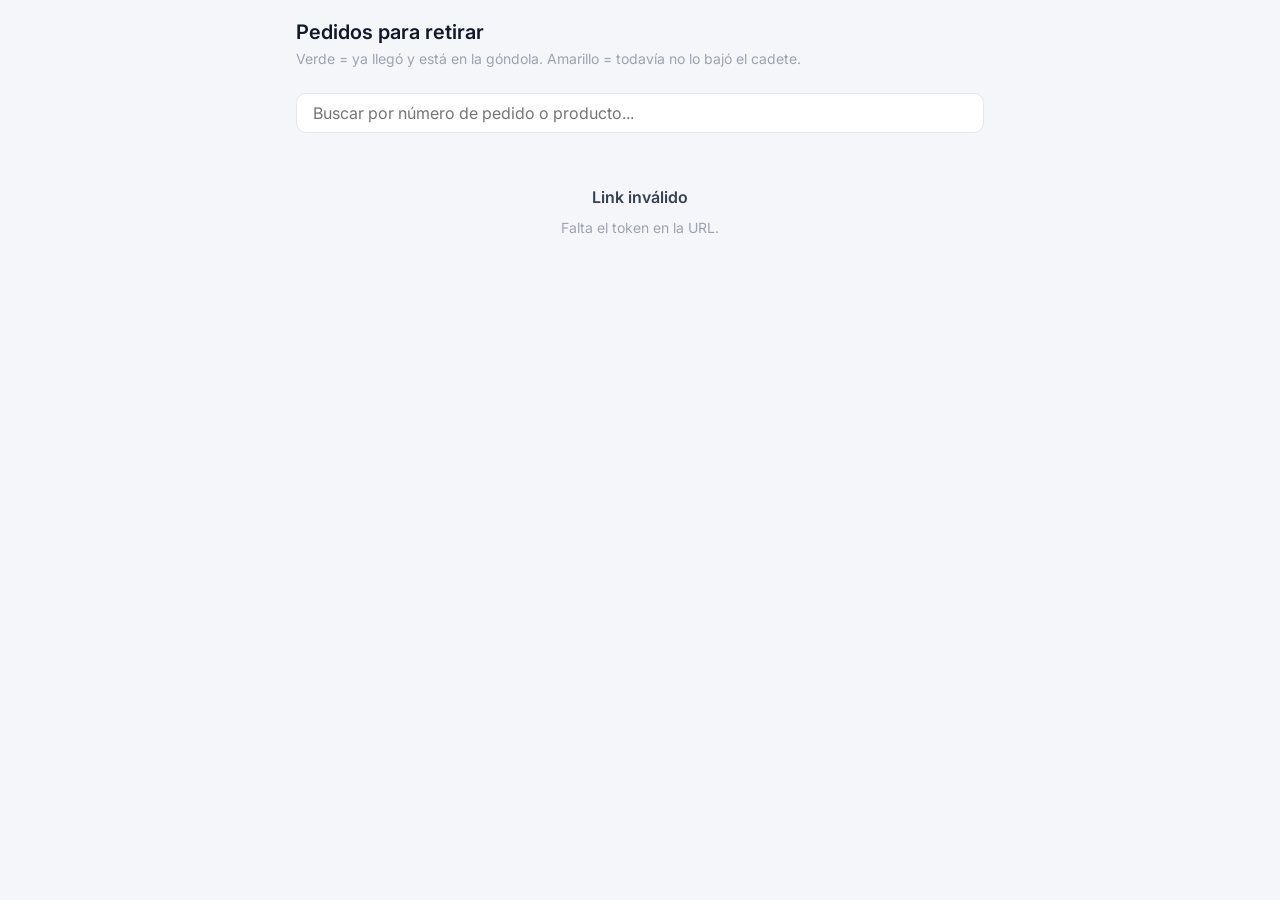
<file: retiro.html>
<!DOCTYPE html>
<html lang="es">
<head>
  <meta charset="UTF-8">
  <meta name="viewport" content="width=device-width, initial-scale=1, maximum-scale=1">
  <title>Pedidos para retirar</title>
  <link rel="icon" type="image/x-icon" href="/img/favicon.ico">

  <link rel="preconnect" href="https://fonts.googleapis.com">
  <link href="https://fonts.googleapis.com/css2?family=Inter:wght@400;500;600;700&display=swap" rel="stylesheet">
  <link rel="stylesheet" href="css/variables.css">
  <link rel="stylesheet" href="css/reset.css">
  <link rel="stylesheet" href="css/layout.css">
  <link rel="stylesheet" href="css/components.css">
  <style>
    body { max-width: 720px; margin: 0 auto; padding: var(--space-5) var(--space-4) var(--space-10); }
    .retiro-header { margin-bottom: var(--space-6); }
    .retiro-header h1 { font-size: var(--text-xl); font-weight: var(--font-semibold); margin-bottom: var(--space-1); }
    .retiro-header p { color: var(--text-muted); font-size: var(--text-sm); }
    .pedido-card { margin-bottom: var(--space-3); }
    .pedido-head { display: flex; align-items: center; justify-content: space-between; gap: var(--space-3); padding: var(--space-4) var(--space-5); }
    .pedido-nro { font-weight: var(--font-semibold); font-size: var(--text-base); }
    .pedido-sub { font-size: var(--text-xs); color: var(--text-muted); margin-top: 2px; }
    .pedido-productos { padding: 0 var(--space-5) var(--space-4); display: flex; flex-direction: column; gap: var(--space-1); }
    .pedido-producto { font-size: var(--text-sm); color: var(--text-muted); display: flex; justify-content: space-between; gap: var(--space-3); }
    .pedido-cliente { padding: 0 var(--space-5) var(--space-4); font-size: var(--text-sm); border-top: 1px solid var(--border); padding-top: var(--space-3) }
    .pedido-cliente-nombre { font-weight: var(--font-medium) }
    .pedido-cliente-detalle { color: var(--text-muted); font-size: var(--text-xs) }
    .pedido-footer { padding: 0 var(--space-5) var(--space-4); display: flex; justify-content: flex-end; }
    #retiro-search { width: 100%; margin-bottom: var(--space-5); font-size: var(--text-base); padding: var(--space-3) var(--space-4); }
  </style>
</head>
<body>

  <div class="retiro-header">
    <h1 id="retiro-titulo">Pedidos para retirar</h1>
    <p>Verde = ya llegó y está en la góndola. Amarillo = todavía no lo bajó el cadete.</p>
  </div>

  <input class="form-input" id="retiro-search" placeholder="Buscar por número de pedido o producto...">

  <div id="retiro-content">
    <div class="empty-state" style="padding:var(--space-8)">
      <div class="spinner" style="margin:0 auto var(--space-3)"></div>
      <div>Cargando pedidos...</div>
    </div>
  </div>

<script type="module">
  const params = new URLSearchParams(location.search);
  const token  = params.get('token') || '';
  const cont   = document.getElementById('retiro-content');

  function badgeFor(pedido) {
    return pedido.confirmado
      ? '<span class="badge badge-green">En góndola</span>'
      : '<span class="badge badge-yellow">Todavía no llegó</span>';
  }

  function subtituloFor(pedido) {
    if (!pedido.confirmado) return '';
    const fecha = pedido.confirmado_en
      ? new Date(pedido.confirmado_en).toLocaleDateString('es-AR', { day: '2-digit', month: '2-digit' })
      : '';
    const partes = [fecha && `recibido el ${fecha}`, pedido.receptor && `por ${pedido.receptor}`].filter(Boolean);
    return partes.length ? `<div class="pedido-sub">${partes.join(' ')}</div>` : '';
  }

  function clienteBlockFor(pedido) {
    const c = pedido.cliente;
    if (!c || !c.nombre) return '';
    const detalle = [c.dni && `DNI ${c.dni}`, c.telefono].filter(Boolean).join(' · ');
    return `
      <div class="pedido-cliente">
        <div class="pedido-cliente-nombre">${c.nombre}</div>
        ${detalle ? `<div class="pedido-cliente-detalle">${detalle}</div>` : ''}
      </div>`;
  }

  function render(pedidos) {
    const q = document.getElementById('retiro-search').value.trim().toLowerCase();
    const filtrados = !q ? pedidos : pedidos.filter(p =>
      p.nro_pedido.toLowerCase().includes(q) ||
      (p.cliente?.nombre || '').toLowerCase().includes(q) ||
      p.productos.some(pr => (pr.producto || '').toLowerCase().includes(q) || (pr.marca || '').toLowerCase().includes(q))
    );

    if (filtrados.length === 0) {
      cont.innerHTML = `
        <div class="empty-state" style="padding:var(--space-8)">
          <div class="empty-state-title">${pedidos.length === 0 ? 'No hay pedidos pendientes de retiro' : 'Sin resultados'}</div>
        </div>`;
      return;
    }

    cont.innerHTML = filtrados.map(p => `
      <div class="card pedido-card" data-nro-pedido="${encodeURIComponent(p.nro_pedido)}">
        <div class="pedido-head">
          <div>
            <span class="pedido-nro">Pedido ${p.nro_pedido}</span>
            ${subtituloFor(p)}
          </div>
          ${badgeFor(p)}
        </div>
        ${clienteBlockFor(p)}
        <div class="pedido-productos">
          ${p.productos.map(pr => `
            <div class="pedido-producto">
              <span>${pr.producto || ''}${pr.marca ? ' · ' + pr.marca : ''}</span>
              <span>x${pr.unidades ?? 1}</span>
            </div>`).join('')}
        </div>
        ${p.confirmado ? `
          <div class="pedido-footer">
            <button class="btn btn-ghost btn-sm marcar-retirado-btn">Marcar como retirado</button>
          </div>` : ''}
      </div>
    `).join('');
  }

  let pedidosData = [];

  async function cargar() {
    if (!token) {
      cont.innerHTML = '<div class="empty-state" style="padding:var(--space-8)"><div class="empty-state-title">Link inválido</div><div class="empty-state-desc">Falta el token en la URL.</div></div>';
      return;
    }
    try {
      const res  = await fetch(`/api/retiro/${encodeURIComponent(token)}`);
      const data = await res.json();
      if (!data.ok) {
        cont.innerHTML = '<div class="empty-state" style="padding:var(--space-8)"><div class="empty-state-title">Link vencido o inválido</div><div class="empty-state-desc">Pedile a la administración un link nuevo.</div></div>';
        return;
      }
      document.getElementById('retiro-titulo').textContent = data.punto_retiro || 'Pedidos para retirar';
      pedidosData = data.pedidos || [];
      render(pedidosData);
    } catch (err) {
      cont.innerHTML = '<div class="empty-state" style="padding:var(--space-8)"><div class="empty-state-title">Error de conexión</div><div class="empty-state-desc">Volvé a intentar en unos segundos.</div></div>';
    }
  }

  document.getElementById('retiro-search').addEventListener('input', () => render(pedidosData));

  cont.addEventListener('click', async e => {
    const btn = e.target.closest('.marcar-retirado-btn');
    if (!btn) return;
    const card = btn.closest('[data-nro-pedido]');
    const nroPedido = decodeURIComponent(card.dataset.nroPedido);
    if (!confirm(`¿Confirmás que el cliente retiró el pedido ${nroPedido}?`)) return;

    btn.disabled = true; btn.textContent = '...';
    try {
      const res  = await fetch(`/api/retiro/${encodeURIComponent(token)}/marcar-retirado`, {
        method: 'POST',
        headers: { 'Content-Type': 'application/json' },
        body: JSON.stringify({ nro_pedido: nroPedido }),
      });
      const data = await res.json();
      if (!data.ok) throw new Error(data.motivo || 'Error');
      pedidosData = pedidosData.filter(p => p.nro_pedido !== nroPedido);
      render(pedidosData);
    } catch (err) {
      btn.disabled = false; btn.textContent = 'Marcar como retirado';
    }
  });

  cargar();
</script>

</body>
</html>
</file>
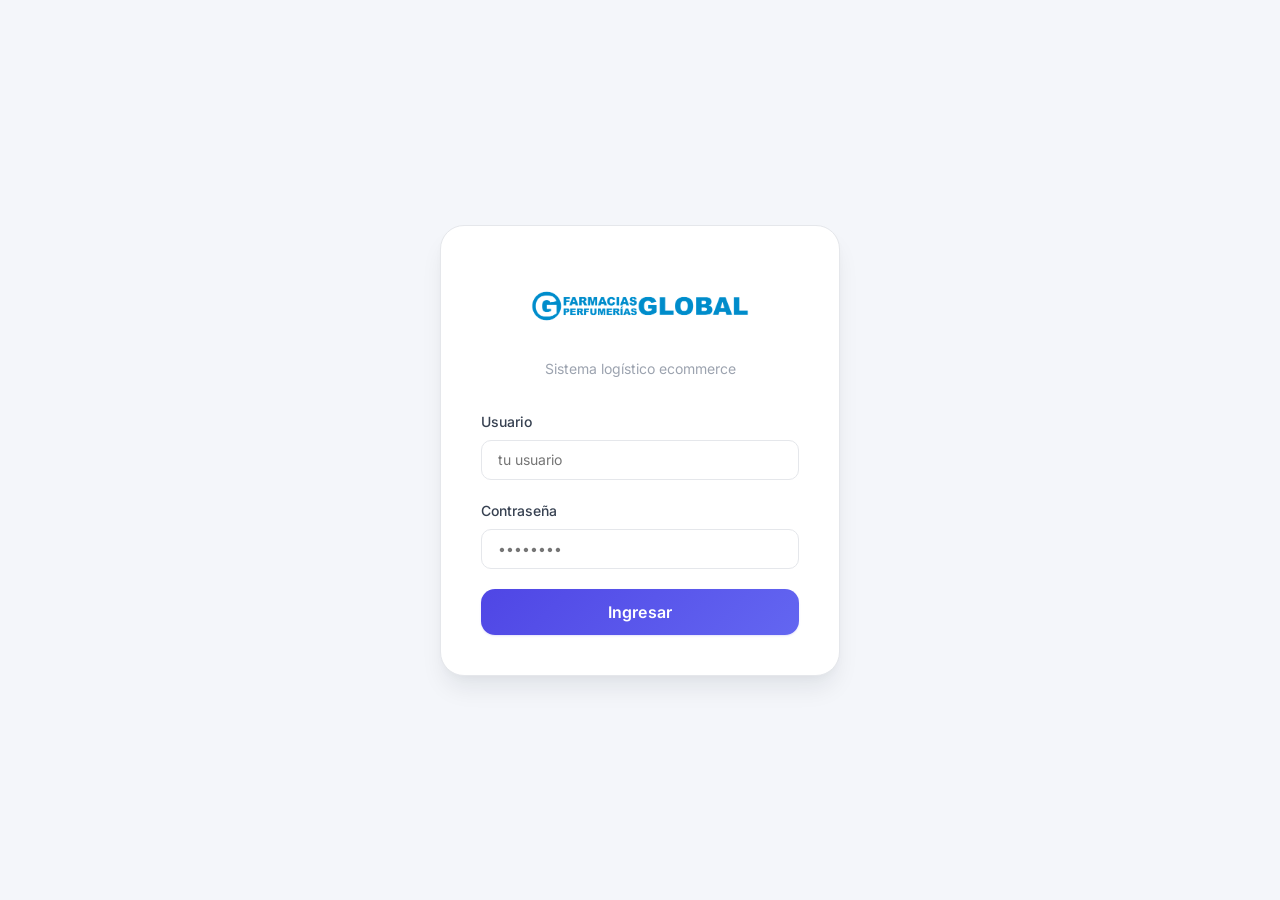
<file: usuarios.html>
<!DOCTYPE html>
<html lang="es">
<head>
  <meta charset="UTF-8">
  <meta name="viewport" content="width=device-width, initial-scale=1.0">
  <title>Redirigiendo...</title>
</head>
<body>
<script>window.location.replace('config.html');</script>
</body>
</html>
</file>
<file: css/variables.css>
:root {
  /* ── Brand / Accent (indigo — más distintivo que el blue genérico) ── */
  --brand-50:  #EEF2FF;
  --brand-100: #E0E7FF;
  --brand-200: #C7D2FE;
  --brand-300: #A5B4FC;
  --brand-400: #818CF8;
  --brand-500: #6366F1;
  --brand-600: #4F46E5;
  --brand-700: #4338CA;
  --brand-800: #3730A3;

  --accent:        #4F46E5;
  --accent-hover:  #4338CA;
  --accent-light:  #EEF2FF;
  --accent-muted:  #C7D2FE;

  /* ── Semánticos ───────────────────────────────────────────────── */
  --success:         #16A34A;
  --success-hover:   #15803D;
  --success-light:   #DCFCE7;
  --success-border:  #86EFAC;

  --warning:         #D97706;
  --warning-hover:   #B45309;
  --warning-light:   #FEF3C7;
  --warning-border:  #FCD34D;

  --danger:          #DC2626;
  --danger-hover:    #B91C1C;
  --danger-light:    #FEE2E2;
  --danger-border:   #FCA5A5;

  --info:            #0284C7;
  --info-hover:      #0369A1;
  --info-light:      #E0F2FE;
  --info-border:     #7DD3FC;

  /* ── Fondos — con profundidad real ───────────────────────────── */
  --bg:        #F4F6FA;
  --bg-subtle: #E9ECF3;
  --white:     #FFFFFF;

  /* ── Superficies ──────────────────────────────────────────────── */
  --surface:        #FFFFFF;
  --surface-raised: #FFFFFF;

  /* ── Texto ────────────────────────────────────────────────────── */
  --text-primary:   #111827;
  --text-secondary: #374151;
  --text-tertiary:  #6B7280;
  --text-muted:     #9CA3AF;
  --text-disabled:  #D1D5DB;

  /* ── Bordes ───────────────────────────────────────────────────── */
  --border:        #E5E7EB;
  --border-strong: #D1D5DB;

  /* ── Aliases para backward-compat (HTML viejo usa estas vars) ── */
  --bg-card: var(--surface);
  --primary: var(--accent);

  /* ── Tipografía ───────────────────────────────────────────────── */
  --font-sans: 'Inter', system-ui, -apple-system, sans-serif;
  --font-mono: 'JetBrains Mono', 'Fira Code', monospace;

  --text-xs:   0.75rem;    /* 12px */
  --text-sm:   0.875rem;   /* 14px */
  --text-base: 1rem;       /* 16px */
  --text-lg:   1.125rem;   /* 18px */
  --text-xl:   1.25rem;    /* 20px */
  --text-2xl:  1.5rem;     /* 24px */
  --text-3xl:  1.875rem;   /* 30px */
  --text-4xl:  2.25rem;    /* 36px — KPIs */

  --font-normal:   400;
  --font-medium:   500;
  --font-semibold: 600;
  --font-bold:     700;

  --leading-tight:   1.2;
  --leading-snug:    1.375;
  --leading-normal:  1.5;
  --leading-relaxed: 1.625;

  --tracking-tight:  -0.025em;
  --tracking-normal:  0em;
  --tracking-wide:    0.02em;
  --tracking-wider:   0.05em;

  /* ── Espaciado (múltiplos de 4px) ──────────────────────────── */
  --space-1:  0.25rem;   /* 4px  */
  --space-2:  0.5rem;    /* 8px  */
  --space-3:  0.75rem;   /* 12px */
  --space-4:  1rem;      /* 16px */
  --space-5:  1.25rem;   /* 20px */
  --space-6:  1.5rem;    /* 24px */
  --space-8:  2rem;      /* 32px */
  --space-10: 2.5rem;    /* 40px */
  --space-12: 3rem;      /* 48px */
  --space-16: 4rem;      /* 64px */

  /* ── Radios ───────────────────────────────────────────────────── */
  --radius-sm:  4px;
  --radius:     8px;
  --radius-md:  10px;
  --radius-lg:  14px;
  --radius-xl:  18px;
  --radius-2xl: 24px;
  --radius-full: 9999px;

  /* ── Sombras ──────────────────────────────────────────────────── */
  --shadow-xs: 0 1px 2px rgba(16, 24, 40, .05);
  --shadow-sm: 0 1px 3px rgba(16, 24, 40, .08), 0 1px 2px rgba(16, 24, 40, .05);
  --shadow:    0 4px 8px -2px rgba(16, 24, 40, .10), 0 2px 4px -2px rgba(16, 24, 40, .06);
  --shadow-md: 0 8px 16px -4px rgba(16, 24, 40, .10), 0 4px 6px -2px rgba(16, 24, 40, .05);
  --shadow-lg: 0 16px 24px -4px rgba(16, 24, 40, .08), 0 4px 8px -2px rgba(16, 24, 40, .03);
  --shadow-xl: 0 24px 40px -8px rgba(16, 24, 40, .10), 0 8px 16px -4px rgba(16, 24, 40, .04);
  --shadow-brand: 0 4px 14px rgba(79, 70, 229, .25);

  /* ── Transiciones ─────────────────────────────────────────────── */
  --ease-out:    cubic-bezier(0, 0, 0.2, 1);
  --ease-in-out: cubic-bezier(0.4, 0, 0.2, 1);
  --ease-spring: cubic-bezier(0.34, 1.56, 0.64, 1);

  --transition-fast: 120ms cubic-bezier(0, 0, 0.2, 1);
  --transition:      200ms cubic-bezier(0, 0, 0.2, 1);
  --transition-slow: 300ms cubic-bezier(0, 0, 0.2, 1);

  /* ── Layout ───────────────────────────────────────────────────── */
  --sidebar-width:      360px;
  --header-height:      64px;
  --bottom-bar-height:  64px;
  --content-max-width: 1200px;
}
</file>
<file: css/layout.css>
/* layout.css — estructura de la app cruce stock */

body { overflow-x: hidden; }

/* ── Header ───────────────────────────────────────────────────── */
.header {
  position: fixed;
  top: 0; left: 0; right: 0;
  height: var(--header-height);
  background: var(--surface);
  border-bottom: 1px solid var(--border);
  display: flex;
  align-items: center;
  padding: 0 var(--space-6);
  gap: var(--space-4);
  z-index: 100;
  box-shadow: 0 1px 0 var(--border), var(--shadow-xs);
}

.header-logo {
  display: flex;
  align-items: center;
  gap: var(--space-3);
  text-decoration: none;
  color: var(--text-primary);
}

.header-logo-icon {
  width: 36px;
  height: 36px;
  background: linear-gradient(135deg, #4F46E5 0%, #6366F1 100%);
  border-radius: var(--radius-md);
  display: flex;
  align-items: center;
  justify-content: center;
  color: white;
  font-size: var(--text-lg);
  font-weight: var(--font-bold);
  flex-shrink: 0;
  box-shadow: 0 2px 6px rgba(79, 70, 229, .3);
}

.header-title {
  font-size: var(--text-base);
  font-weight: var(--font-semibold);
  color: var(--text-primary);
}

.header-subtitle {
  font-size: var(--text-xs);
  color: var(--text-muted);
  margin-top: 1px;
}

.header-nav {
  display: flex;
  align-items: center;
  gap: var(--space-1);
  margin-left: var(--space-6);
}

.header-nav a {
  display: flex;
  align-items: center;
  gap: var(--space-2);
  padding: var(--space-2) var(--space-3);
  border-radius: var(--radius-md);
  font-size: var(--text-sm);
  font-weight: var(--font-medium);
  color: var(--text-secondary);
  text-decoration: none;
  transition: background var(--transition-fast), color var(--transition-fast);
}

.header-nav a:hover  { background: var(--bg); color: var(--text-primary); }
.header-nav a.active { background: var(--accent-light); color: var(--accent); font-weight: var(--font-semibold); }

.header-spacer { flex: 1; }

.header-user {
  display: flex;
  align-items: center;
  gap: var(--space-3);
  font-size: var(--text-sm);
  color: var(--text-secondary);
}

.header-user-avatar {
  width: 32px;
  height: 32px;
  border-radius: var(--radius-full);
  background: linear-gradient(135deg, #4F46E5 0%, #6366F1 100%);
  color: white;
  display: flex;
  align-items: center;
  justify-content: center;
  font-size: var(--text-xs);
  font-weight: var(--font-bold);
  flex-shrink: 0;
}

/* ── Main content ─────────────────────────────────────────────── */
.main {
  margin-top: var(--header-height);
  padding: var(--space-8) var(--space-6);
  max-width: var(--content-max-width);
  margin-left: auto;
  margin-right: auto;
}

.page-header {
  margin-bottom: var(--space-8);
}

.page-title {
  font-size: var(--text-3xl);
  font-weight: var(--font-bold);
  color: var(--text-primary);
  letter-spacing: var(--tracking-tight);
  margin: 0 0 var(--space-1);
  line-height: var(--leading-tight);
}

.page-subtitle {
  font-size: var(--text-sm);
  color: var(--text-muted);
  margin: 0;
}

/* ── Grid ─────────────────────────────────────────────────────── */
.grid-2 { display: grid; grid-template-columns: repeat(2, 1fr); gap: var(--space-6); align-items: start; }
.grid-3 { display: grid; grid-template-columns: repeat(3, 1fr); gap: var(--space-6); align-items: start; }
.grid-4 { display: grid; grid-template-columns: repeat(4, 1fr); gap: var(--space-4); align-items: start; }

@media (max-width: 900px) {
  .grid-4, .grid-3 { grid-template-columns: repeat(2, 1fr); }
}

@media (max-width: 768px) {
  /* Ocultar nav del header — el cajón lateral la reemplaza */
  .header-nav  { display: none; }
  /* Ocultar nombre en el header, dejar solo avatar + botón */
  #user-nombre { display: none; }
  .header      { padding: 0 var(--space-4); }

  /* Las grids de tablas analíticas colapsan a 1 columna en tablet */
  .grid-2:not(.grid-2-evo) { grid-template-columns: 1fr; }

  /* Barra de progreso más corta en pantallas medianas */
  .top-bar-bg { flex-basis: 70px; }
}

@media (max-width: 600px) {
  .grid-4, .grid-3, .grid-2 { grid-template-columns: 1fr; }
  .main { padding: var(--space-4); padding-bottom: calc(60px + var(--space-4)); }
  .top-bar-bg { flex-basis: 50px; }
  .stat-value { font-size: var(--text-xl); }
}

/* ── Menú hamburguesa + cajón lateral (mobile/tablet) ─────────── */
#mnav-toggle  { display: none; }
#mnav-overlay { display: none; }
#mnav-drawer  { display: none; }

/* Bloquear scroll del body cuando el cajón está abierto */
body.mnav-open { overflow: hidden; }

/* Ocultar nav de escritorio para operador (no tiene otras páginas) */
body[data-rol="operador"] .header-nav { display: none !important; }

@media (max-width: 768px) {
  #mnav-toggle {
    display: flex;
    align-items: center;
    justify-content: center;
    width: 40px;
    height: 40px;
    border: none;
    background: none;
    cursor: pointer;
    border-radius: var(--radius);
    color: var(--text-primary);
    font-size: 1.4rem;
    font-weight: var(--font-bold);
    flex-shrink: 0;
    -webkit-tap-highlight-color: transparent;
  }
  #mnav-toggle:active { background: var(--bg-subtle); }

  #mnav-overlay {
    position: fixed;
    inset: 0;
    background: rgba(0, 0, 0, .45);
    z-index: 199;
  }
  #mnav-overlay.open { display: block; }

  #mnav-drawer {
    display: flex;
    position: fixed;
    top: 0; left: 0; bottom: 0;
    width: min(280px, 85vw);
    background: var(--surface);
    border-right: 1px solid var(--border);
    box-shadow: 4px 0 20px rgba(0, 0, 0, .15);
    z-index: 200;
    flex-direction: column;
    transform: translateX(-100%);
    transition: transform .25s cubic-bezier(.4, 0, .2, 1);
  }
  #mnav-drawer.open { transform: translateX(0); }

  .mnav-head {
    display: flex;
    align-items: center;
    justify-content: space-between;
    padding: 0 var(--space-5);
    height: var(--header-height);
    border-bottom: 1px solid var(--border);
    flex-shrink: 0;
  }
  .mnav-head-title {
    font-size: var(--text-base);
    font-weight: var(--font-semibold);
    color: var(--text-primary);
  }
  .mnav-close {
    background: none;
    border: none;
    cursor: pointer;
    font-size: 1.1rem;
    color: var(--text-muted);
    padding: var(--space-2);
    border-radius: var(--radius);
    -webkit-tap-highlight-color: transparent;
    line-height: 1;
  }
  .mnav-close:active { background: var(--bg-subtle); }

  .mnav-links {
    flex: 1;
    overflow-y: auto;
    padding: var(--space-3) 0;
  }
  .mnav-link {
    display: flex;
    align-items: center;
    gap: var(--space-3);
    padding: var(--space-3) var(--space-5);
    text-decoration: none;
    color: var(--text-secondary);
    font-size: var(--text-base);
    font-weight: var(--font-medium);
    transition: background var(--transition-fast), color var(--transition-fast);
  }
  .mnav-link:active      { background: var(--bg-subtle); color: var(--text-primary); }
  .mnav-link.active      { color: var(--accent); background: var(--accent-light); }
  .mnav-icon             { font-size: 1.2rem; width: 26px; text-align: center; flex-shrink: 0; }
}

/* ── Barra de progreso fija (cadete) ──────────────────────────── */
.progress-bar-fixed {
  position: fixed;
  bottom: 0; left: 0; right: 0;
  background: var(--surface);
  border-top: 1px solid var(--border);
  padding: var(--space-3) var(--space-6);
  display: flex;
  align-items: center;
  gap: var(--space-4);
  z-index: 100;
  box-shadow: 0 -4px 12px rgba(16, 24, 40, .06);
}

.progress-bar-fixed .progress-track {
  flex: 1;
  height: 8px;
  background: var(--bg-subtle);
  border-radius: var(--radius-full);
  overflow: hidden;
}

.progress-bar-fixed .progress-fill {
  height: 100%;
  background: var(--accent);
  border-radius: var(--radius-full);
  transition: width var(--transition-slow);
}

.progress-bar-fixed .progress-label {
  font-size: var(--text-sm);
  font-weight: var(--font-semibold);
  color: var(--text-secondary);
  white-space: nowrap;
}

/* ── Login layout ─────────────────────────────────────────────── */
.login-page {
  min-height: 100vh;
  display: flex;
  align-items: center;
  justify-content: center;
  background: var(--bg);
  padding: var(--space-4);
}

.login-card {
  width: 100%;
  max-width: 400px;
  background: var(--surface);
  border: 1px solid var(--border);
  border-radius: var(--radius-2xl);
  padding: var(--space-10);
  box-shadow: var(--shadow-lg);
}

.login-logo {
  display: flex;
  align-items: center;
  gap: var(--space-3);
  margin-bottom: var(--space-8);
}

.login-logo-icon {
  width: 44px;
  height: 44px;
  background: linear-gradient(135deg, #4F46E5 0%, #6366F1 100%);
  border-radius: var(--radius-lg);
  display: flex;
  align-items: center;
  justify-content: center;
  color: white;
  font-size: var(--text-xl);
  font-weight: var(--font-bold);
  box-shadow: 0 4px 12px rgba(79, 70, 229, .3);
}

.login-logo-text h1 {
  font-size: var(--text-lg);
  font-weight: var(--font-bold);
  margin: 0;
  color: var(--text-primary);
}

.login-logo-text p {
  font-size: var(--text-xs);
  color: var(--text-muted);
  margin: 2px 0 0;
}
</file>
<file: css/components.css>
/* components.css — botones, cards, badges, tablas, formularios, toasts */

/* ── Fallback SVG: evita que SVGs sin tamaño CSS ni atributo width/height
      rendericen al default del browser (300×300px).
      :where() fuerza especificidad 0 — cualquier regla más específica la pisa. ── */
svg { overflow: hidden; }
:where(svg:not([width]):not([height])) { width: 1em; height: 1em; }

/* ── Botones ──────────────────────────────────────────────────── */
.btn {
  display: inline-flex;
  align-items: center;
  justify-content: center;
  gap: var(--space-2);
  padding: 0 var(--space-4);
  height: 38px;
  border: none;
  border-radius: var(--radius-lg);
  font-size: var(--text-sm);
  font-weight: var(--font-semibold);
  font-family: var(--font-sans);
  cursor: pointer;
  text-decoration: none;
  transition:
    background var(--transition-fast),
    box-shadow var(--transition-fast),
    transform var(--transition-fast),
    opacity var(--transition-fast),
    border-color var(--transition-fast);
  white-space: nowrap;
  user-select: none;
  line-height: 1;
  letter-spacing: 0.01em;
}

.btn:active           { transform: scale(0.97); }
.btn:disabled,
.btn.disabled         { opacity: 0.45; cursor: not-allowed; pointer-events: none; }
.btn.loading          { opacity: 0.75; pointer-events: none; }

/* Primary */
.btn-primary {
  background: linear-gradient(135deg, #4F46E5 0%, #6366F1 100%);
  color: white;
  box-shadow: 0 1px 2px rgba(79, 70, 229, .15);
}
.btn-primary:hover {
  background: linear-gradient(135deg, #4338CA 0%, #4F46E5 100%);
  box-shadow: 0 4px 14px rgba(79, 70, 229, .30);
  transform: translateY(-1px);
}
.btn-primary:active {
  transform: translateY(0) scale(0.97);
  box-shadow: 0 1px 2px rgba(79, 70, 229, .15);
}

/* Success */
.btn-success {
  background: var(--success);
  color: white;
  box-shadow: 0 1px 2px rgba(22, 163, 74, .15);
}
.btn-success:hover {
  background: var(--success-hover);
  box-shadow: 0 4px 12px rgba(22, 163, 74, .28);
  transform: translateY(-1px);
}
.btn-success:active { transform: scale(0.97); }

/* Danger */
.btn-danger {
  background: var(--danger);
  color: white;
  box-shadow: 0 1px 2px rgba(220, 38, 38, .15);
}
.btn-danger:hover {
  background: var(--danger-hover);
  box-shadow: 0 4px 12px rgba(220, 38, 38, .28);
  transform: translateY(-1px);
}
.btn-danger:active { transform: scale(0.97); }

/* Warning */
.btn-warning {
  background: var(--warning);
  color: white;
  box-shadow: 0 1px 2px rgba(217, 119, 6, .15);
}
.btn-warning:hover {
  background: var(--warning-hover);
  box-shadow: 0 4px 12px rgba(217, 119, 6, .28);
  transform: translateY(-1px);
}
.btn-warning:active { transform: scale(0.97); }

/* Ghost */
.btn-ghost {
  background: transparent;
  color: var(--text-secondary);
  border: 1.5px solid var(--border);
}
.btn-ghost:hover {
  background: var(--bg-subtle);
  color: var(--text-primary);
  border-color: var(--border-strong);
}
.btn-ghost:active {
  transform: scale(0.97);
  background: var(--bg-subtle);
}

/* Tamaños */
.btn-sm  { height: 30px; padding: 0 var(--space-3); font-size: var(--text-xs); border-radius: var(--radius-md); }
.btn-lg  { height: 46px; padding: 0 var(--space-6); font-size: var(--text-base); }
.btn-xl  { height: 54px; padding: 0 var(--space-8); font-size: var(--text-lg); }
.btn-block { width: 100%; }

/* Acciones principales del cadete */
.btn-encontrado {
  background: var(--success);
  color: white;
  font-size: var(--text-base);
  height: 50px;
  border-radius: var(--radius-lg);
  box-shadow: 0 2px 8px rgba(22, 163, 74, .2);
}
.btn-encontrado:hover {
  background: var(--success-hover);
  box-shadow: 0 4px 16px rgba(22, 163, 74, .32);
  transform: translateY(-1px);
}
.btn-encontrado:active { transform: scale(0.98); }

@media (max-width: 768px) {
  .btn     { min-height: 44px; }
  .btn-sm  { min-height: 38px; padding: 0 var(--space-3); }
  #logout-btn { min-height: 32px; }
}

/* ── Cards ────────────────────────────────────────────────────── */
.card {
  background: var(--surface);
  border: 1px solid var(--border);
  border-radius: var(--radius-xl);
  box-shadow: var(--shadow-sm);
}

.card-header {
  display: flex;
  align-items: center;
  justify-content: space-between;
  padding: var(--space-5) var(--space-6);
  border-bottom: 1px solid var(--border);
}

.card-title {
  font-size: var(--text-sm);
  font-weight: var(--font-semibold);
  color: var(--text-primary);
  margin: 0;
  letter-spacing: var(--tracking-wide);
}

.card-body   { padding: var(--space-6); }
.card-footer {
  padding: var(--space-4) var(--space-6);
  border-top: 1px solid var(--border);
  background: var(--bg);
  border-radius: 0 0 var(--radius-xl) var(--radius-xl);
}

/* ── Stat cards (dashboard KPIs) ─────────────────────────────── */
.stat-card {
  background: var(--surface);
  border: 1px solid var(--border);
  border-radius: var(--radius-xl);
  padding: var(--space-6);
  box-shadow: var(--shadow-sm);
  display: flex;
  align-items: flex-start;
  gap: var(--space-4);
  transition: box-shadow var(--transition), transform var(--transition-fast);
}

.stat-card:hover {
  box-shadow: var(--shadow-md);
  transform: translateY(-2px);
}

.stat-icon {
  width: 48px;
  height: 48px;
  border-radius: var(--radius-lg);
  display: flex;
  align-items: center;
  justify-content: center;
  font-size: 1.25rem;
  flex-shrink: 0;
}

.stat-icon.blue   { background: var(--accent-light);   color: var(--accent); }
.stat-icon.green  { background: var(--success-light);  color: var(--success); }
.stat-icon.red    { background: var(--danger-light);   color: var(--danger); }
.stat-icon.yellow { background: var(--warning-light);  color: var(--warning); }
.stat-icon.gray   { background: var(--bg-subtle);      color: var(--text-muted); }
.stat-icon.cyan   { background: var(--info-light);     color: var(--info); }

.stat-content { flex: 1; min-width: 0; }

.stat-value {
  font-size: var(--text-4xl);
  font-weight: var(--font-bold);
  color: var(--text-primary);
  line-height: 1;
  margin-bottom: var(--space-1);
  letter-spacing: var(--tracking-tight);
}

.stat-label {
  font-size: var(--text-xs);
  color: var(--text-muted);
  font-weight: var(--font-medium);
  text-transform: uppercase;
  letter-spacing: var(--tracking-wider);
}

@media (max-width: 600px) {
  .stat-value { font-size: var(--text-2xl); }
}

/* ── Badges ───────────────────────────────────────────────────── */
.badge {
  display: inline-flex;
  align-items: center;
  gap: var(--space-1);
  padding: 3px var(--space-2);
  border-radius: var(--radius-full);
  font-size: var(--text-xs);
  font-weight: var(--font-semibold);
  white-space: nowrap;
  letter-spacing: 0.01em;
}

.badge-blue   { background: var(--accent-light);   color: var(--accent); }
.badge-green  { background: var(--success-light);  color: var(--success); }
.badge-red    { background: var(--danger-light);   color: var(--danger); }
.badge-yellow { background: var(--warning-light);  color: var(--warning); }
.badge-gray   { background: var(--bg-subtle);      color: var(--text-muted); }
.badge-cyan   { background: var(--info-light);     color: var(--info); }

/* ── Estados cadete ───────────────────────────────────────────── */
.estado-PENDIENTE     { background: var(--accent-light);   color: var(--accent); }
.estado-ENCONTRADO    { background: var(--success-light);  color: var(--success); }
.estado-NO_ENCONTRADO { background: var(--danger-light);   color: var(--danger); }
.estado-MAL_STOCK     { background: var(--warning-light);  color: var(--warning); }
.estado-REASIGNADO    { background: var(--info-light);     color: var(--info); }
.estado-EN_REVISION   { background: #faf5ff;               color: #7c3aed; }
.estado-SIN_COBERTURA { background: var(--bg-subtle);      color: var(--text-muted); }

/* ── Formularios ──────────────────────────────────────────────── */
.form-group { margin-bottom: var(--space-5); }

.form-label {
  display: block;
  font-size: var(--text-sm);
  font-weight: var(--font-medium);
  color: var(--text-secondary);
  margin-bottom: var(--space-2);
}

.form-input,
.form-select,
.form-textarea {
  width: 100%;
  padding: 0 var(--space-4);
  height: 40px;
  border: 1.5px solid var(--border);
  border-radius: var(--radius-md);
  font-size: var(--text-sm);
  font-family: var(--font-sans);
  color: var(--text-primary);
  background: var(--surface);
  transition: border-color var(--transition-fast), box-shadow var(--transition-fast);
  outline: none;
  box-sizing: border-box;
  -webkit-appearance: none;
}

.form-textarea {
  height: auto;
  padding: var(--space-3) var(--space-4);
  resize: vertical;
  min-height: 80px;
}

.form-input:focus,
.form-select:focus,
.form-textarea:focus {
  border-color: var(--accent);
  box-shadow: 0 0 0 3px rgba(99, 102, 241, .15);
}

.form-input.error,
.form-select.error,
.form-textarea.error {
  border-color: var(--danger);
  box-shadow: 0 0 0 3px rgba(220, 38, 38, .12);
}

.form-hint {
  font-size: var(--text-xs);
  color: var(--text-muted);
  margin-top: var(--space-1);
}

.form-error {
  font-size: var(--text-xs);
  color: var(--danger);
  margin-top: var(--space-1);
  font-weight: var(--font-medium);
}

/* ── Upload zone ──────────────────────────────────────────────── */
.upload-zone {
  display: block;
  border: 2px dashed var(--border-strong);
  border-radius: var(--radius-xl);
  padding: var(--space-12) var(--space-8);
  text-align: center;
  cursor: pointer;
  transition: border-color var(--transition), background var(--transition);
}

.upload-zone:hover,
.upload-zone.dragover {
  border-color: var(--accent);
  background: var(--accent-light);
}

.upload-zone.has-file {
  border-color: var(--success);
  background: var(--success-light);
  animation: zone-accept .4s cubic-bezier(0.34, 1.56, 0.64, 1);
}
@keyframes zone-accept {
  0%   { transform: scale(1); }
  50%  { transform: scale(1.022); }
  100% { transform: scale(1); }
}

.upload-zone-icon  { font-size: 2rem; margin-bottom: var(--space-3); }
.upload-zone-label { font-size: var(--text-sm); color: var(--text-secondary); margin-bottom: var(--space-2); font-weight: var(--font-medium); }
.upload-zone-hint  { font-size: var(--text-xs); color: var(--text-muted); }
.upload-zone input[type=file] { display: none; }

/* ── Tabla ────────────────────────────────────────────────────── */
.table-wrap {
  overflow-x: auto;
  border-radius: var(--radius-xl);
  border: 1px solid var(--border);
}

table.data-table {
  width: 100%;
  border-collapse: collapse;
  font-size: var(--text-sm);
}

table.data-table th {
  background: var(--bg);
  padding: var(--space-3) var(--space-4);
  text-align: left;
  font-size: var(--text-xs);
  font-weight: var(--font-semibold);
  color: var(--text-muted);
  text-transform: uppercase;
  letter-spacing: var(--tracking-wider);
  border-bottom: 1px solid var(--border);
  white-space: nowrap;
}

table.data-table td {
  padding: var(--space-3) var(--space-4);
  border-bottom: 1px solid var(--border);
  color: var(--text-primary);
  vertical-align: middle;
}

table.data-table tr:last-child td { border-bottom: none; }
table.data-table tr:hover td      { background: var(--bg); }

/* ── Card cadete (línea de producto por sucursal) ─────────────── */
.linea-card {
  background: var(--surface);
  border: 1px solid var(--border);
  border-left: 5px solid var(--border);
  border-radius: var(--radius-xl);
  margin-bottom: var(--space-3);
  overflow: hidden;
  transition: box-shadow var(--transition), transform var(--transition-fast);
}

.linea-card:hover { box-shadow: var(--shadow-md); }

.linea-card--PENDIENTE     { border-left-color: var(--accent); }
.linea-card--ENCONTRADO    { border-left-color: var(--success); opacity: .68; transition: opacity .2s; }
.linea-card--NO_ENCONTRADO { border-left-color: var(--danger);  opacity: .68; transition: opacity .2s; }
.linea-card--MAL_STOCK     { border-left-color: var(--warning); }
.linea-card--EN_REVISION   { border-left-color: #7c3aed; }
.linea-card--REASIGNADO    { border-left-color: var(--info); }
.linea-card--SIN_COBERTURA { border-left-color: var(--border-strong); }
.linea-card--ENCONTRADO:hover,
.linea-card--NO_ENCONTRADO:hover { opacity: 1; }

.linea-card-header {
  display: flex;
  flex-wrap: wrap;
  align-items: center;
  gap: var(--space-3);
  padding: var(--space-4) var(--space-5);
  cursor: pointer;
  transition: background var(--transition-fast);
}

.linea-card-header:hover { background: var(--bg); }

.linea-chevron {
  color: var(--text-muted);
  flex-shrink: 0;
  display: flex;
  align-items: center;
  transition: transform var(--transition-fast);
}
.linea-card-header.open .linea-chevron { transform: rotate(180deg); }

/* Quick-check button — visible in card header without expanding */
.btn-quick-check {
  flex-shrink: 0;
  width: 44px;
  height: 44px;
  border-radius: var(--radius-lg);
  background: var(--success);
  color: #fff;
  border: none;
  display: flex;
  align-items: center;
  justify-content: center;
  cursor: pointer;
  transition: transform 120ms ease, background 120ms ease;
  box-shadow: 0 1px 4px rgba(22,163,74,.35);
}
.btn-quick-check:hover  { background: var(--success-hover); transform: scale(1.07); }
.btn-quick-check:active { transform: scale(0.93); }
.btn-quick-check svg    { width: 20px; height: 20px; }

.linea-card-body {
  padding: var(--space-4) var(--space-5);
  border-top: 1px solid var(--border);
  background: var(--bg);
}

.linea-acciones {
  display: flex;
  flex-direction: column;
  gap: var(--space-2);
  margin-top: var(--space-3);
}

.linea-acciones-sec {
  display: flex;
  gap: var(--space-2);
  flex-wrap: wrap;
}

/* ── Grupo sucursal ───────────────────────────────────────────── */
.sucursal-group { margin-bottom: var(--space-6); }

.sucursal-header {
  display: flex;
  align-items: center;
  gap: var(--space-3);
  padding: var(--space-3) var(--space-4);
  background: var(--bg-subtle);
  border: 1px solid var(--border);
  border-radius: var(--radius-lg);
  margin-bottom: var(--space-3);
  font-weight: var(--font-semibold);
  font-size: var(--text-sm);
  position: sticky;
  top: 68px;
  z-index: 20;
  box-shadow: 0 2px 8px rgba(16,24,40,.06);
}

.sucursal-zona {
  font-size: var(--text-xs);
  color: var(--text-muted);
  margin-left: auto;
}

/* ── Toast ────────────────────────────────────────────────────── */
#toast-container {
  position: fixed;
  bottom: var(--space-6);
  right: var(--space-6);
  display: flex;
  flex-direction: column;
  gap: var(--space-2);
  z-index: 9999;
  pointer-events: none;
}

.toast {
  display: flex;
  align-items: center;
  gap: var(--space-3);
  padding: var(--space-3) var(--space-4);
  border-radius: var(--radius-lg);
  font-size: var(--text-sm);
  font-weight: var(--font-medium);
  box-shadow: var(--shadow-lg);
  min-width: 280px;
  max-width: 400px;
  pointer-events: all;
  animation: toast-in 280ms cubic-bezier(0, 0, 0.2, 1);
}

.toast-msg { flex: 1; }

.toast-close {
  background: none;
  border: none;
  cursor: pointer;
  color: currentColor;
  opacity: 0.65;
  padding: 2px var(--space-1);
  flex-shrink: 0;
  line-height: 1;
  font-size: 1rem;
  border-radius: var(--radius-sm);
  transition: opacity var(--transition-fast);
}
.toast-close:hover { opacity: 1; }

@keyframes toast-in {
  from { opacity: 0; transform: translateX(12px) scale(0.95); }
  to   { opacity: 1; transform: translateX(0)    scale(1); }
}

@keyframes toast-out {
  from { opacity: 1; transform: translateX(0)    scale(1); max-height: 80px; }
  to   { opacity: 0; transform: translateX(12px) scale(0.95); max-height: 0; }
}

.toast.removing {
  animation: toast-out 220ms cubic-bezier(0.4, 0, 1, 1) forwards;
}

.toast-success { background: var(--success); color: white; }
.toast-danger  { background: var(--danger);  color: white; }
.toast-info    { background: var(--accent);  color: white; }
.toast-warning { background: var(--warning); color: white; }

/* ── Modal ────────────────────────────────────────────────────── */
@keyframes modal-in {
  from { opacity: 0; transform: scale(.95) translateY(12px); }
  to   { opacity: 1; transform: scale(1)   translateY(0); }
}

.modal-panel { animation: modal-in 200ms cubic-bezier(0, 0, 0.2, 1); }

/* ── Empty state ──────────────────────────────────────────────── */
.empty-state {
  text-align: center;
  padding: var(--space-16) var(--space-8);
  color: var(--text-muted);
}

.empty-state-icon {
  font-size: 2.5rem;
  margin-bottom: var(--space-4);
  opacity: 0.6;
}
.empty-state-title {
  font-size: var(--text-base);
  font-weight: var(--font-semibold);
  color: var(--text-secondary);
  margin-bottom: var(--space-2);
}
.empty-state-desc { font-size: var(--text-sm); }

/* ── Skeleton loading ─────────────────────────────────────────── */
.skeleton {
  background: linear-gradient(
    90deg,
    var(--bg-subtle) 25%,
    var(--border) 50%,
    var(--bg-subtle) 75%
  );
  background-size: 200% 100%;
  animation: shimmer 1.5s infinite;
  border-radius: var(--radius);
}

@keyframes shimmer {
  0%   { background-position: 200% 0; }
  100% { background-position: -200% 0; }
}

/* Skeleton linea-card */
.skel-card {
  background: var(--surface);
  border: 1px solid var(--border);
  border-left: 5px solid var(--bg-subtle);
  border-radius: var(--radius-xl);
  padding: var(--space-4) var(--space-5);
  margin-bottom: var(--space-3);
  display: flex;
  flex-direction: column;
  gap: var(--space-2);
}
.skel-line {
  height: 13px;
  border-radius: var(--radius);
  background: linear-gradient(90deg, var(--bg-subtle) 25%, var(--border) 50%, var(--bg-subtle) 75%);
  background-size: 200% 100%;
  animation: shimmer 1.5s infinite;
}

/* ── Shake (validation error) ─────────────────────────────────── */
@keyframes shake {
  0%, 100% { transform: translateX(0); }
  15% { transform: translateX(-7px); }
  30% { transform: translateX(6px); }
  45% { transform: translateX(-4px); }
  60% { transform: translateX(3px); }
  75% { transform: translateX(-2px); }
}
.shake { animation: shake .42s ease; }

/* ── Found-flash (card state change) ─────────────────────────── */
@keyframes found-flash {
  0%   { opacity: 1; box-shadow: 0 0 0 4px rgba(22, 163, 74, .35); }
  60%  { box-shadow: 0 0 0 1px rgba(22, 163, 74, .1); }
  100% { opacity: .68; box-shadow: none; }
}
.linea-card.just-found {
  animation: found-flash .65s ease-out forwards;
}

/* ── Spinner ──────────────────────────────────────────────────── */
.spinner {
  display: inline-block;
  width: 18px;
  height: 18px;
  border: 2px solid currentColor;
  border-top-color: transparent;
  border-radius: 50%;
  animation: spin 0.65s linear infinite;
  opacity: 0.7;
}

@keyframes spin { to { transform: rotate(360deg); } }

/* ── Divider ──────────────────────────────────────────────────── */
.divider {
  height: 1px;
  background: var(--border);
  margin: var(--space-6) 0;
}

/* ── Botón solo icono ─────────────────────────────────────────── */
.btn-icon {
  padding: 0;
  width: 32px;
  height: 32px;
  flex-shrink: 0;
}
.btn-sm.btn-icon { width: 28px; height: 28px; }

/* ── SVG sizing en contextos específicos ──────────────────────── */
.stat-icon svg        { width: 22px; height: 22px; }
.btn svg              { width: 16px; height: 16px; flex-shrink: 0; }
.btn-lg svg,
.btn-xl svg           { width: 18px; height: 18px; }
.upload-zone-icon svg { width: 38px; height: 38px; opacity: 0.5; stroke-width: 1.5; }
.card-title svg       { width: 15px; height: 15px; display: inline-block; vertical-align: -0.15em; }
.mnav-icon svg        { width: 20px; height: 20px; }
#mnav-toggle svg      { width: 20px; height: 20px; }
.mnav-close svg       { width: 16px; height: 16px; }
.modo-btn svg         { width: 16px; height: 16px; }
.header-nav a svg     { width: 15px; height: 15px; }
.empty-state-icon svg { width: 2.5rem; height: 2.5rem; display: block; margin: 0 auto; }
.sug-icon svg         { width: 18px; height: 18px; }

/* ── Alert ────────────────────────────────────────────────────── */
.alert {
  display: flex;
  align-items: flex-start;
  gap: var(--space-3);
  padding: var(--space-4);
  border-radius: var(--radius-lg);
  font-size: var(--text-sm);
  border: 1px solid;
}

.alert-info    { background: var(--accent-light);  border-color: var(--accent-muted);  color: var(--accent); }
.alert-success { background: var(--success-light); border-color: var(--success-border); color: var(--success); }
.alert-warning { background: var(--warning-light); border-color: var(--warning-border); color: var(--warning); }
.alert-danger  { background: var(--danger-light);  border-color: var(--danger-border);  color: var(--danger); }
</file>
